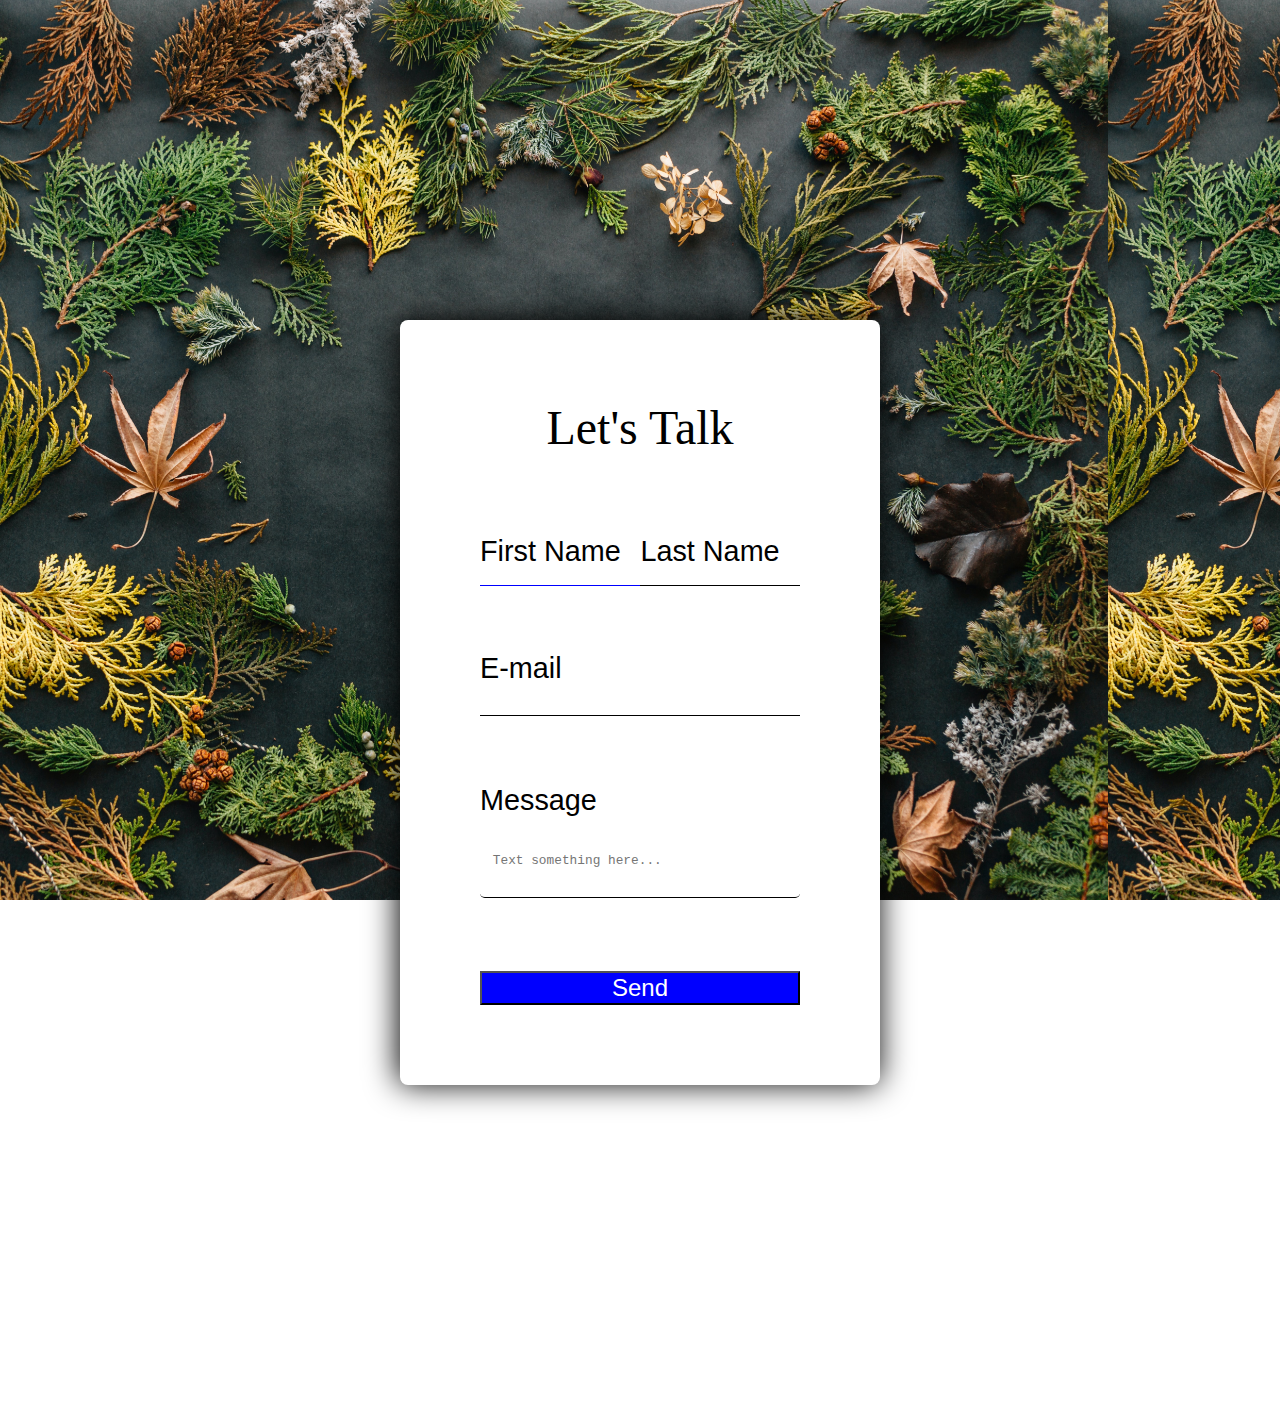
<file: contact.html>
<!DOCTYPE html>
<html lang="en">

<head>
    <meta charset="UTF-8">
    <meta http-equiv="X-UA-Compatible" content="IE=edge">
    <meta name="viewport" content="width=device-width, initial-scale=1.0">
    <link href="https://fonts.googleapis.com/css2?family=Koulen&family=Roboto&family=Ubuntu:wght@300&display=swap"
        rel="stylesheet">
    <link rel="stylesheet" type="text/css" href="contact.css">
    <title>Contact-me-form</title>
</head>
<body>
    <div class="container">
        <header>Let's Talk</header>
        <div class="form">
            <div class="name">
                <div class="block">
                    <label for="fname">First Name</label><br>
                    <input type="text" name="fname" id="fname" autofocus="off" required>
                </div>
                <div class="block">
                    <label for="lname">Last Name </label><br>
                    <input type="text" name="lname" id="lname" required>
                </div>
            </div><br><br>
            <div class="email">
                <label for="email">E-mail</label><br>
                <input type="email" name="emaid" id="email">
            </div><br><br>
            <div class="message">
                <label for="message">Message</label><br><br>
                <textarea name="message" id="message" placeholder="Text something here..."></textarea>
            </div><br><br>
            <input type="submit" value="Send">
        </div>
    </div>
</body>

</html>
</file>
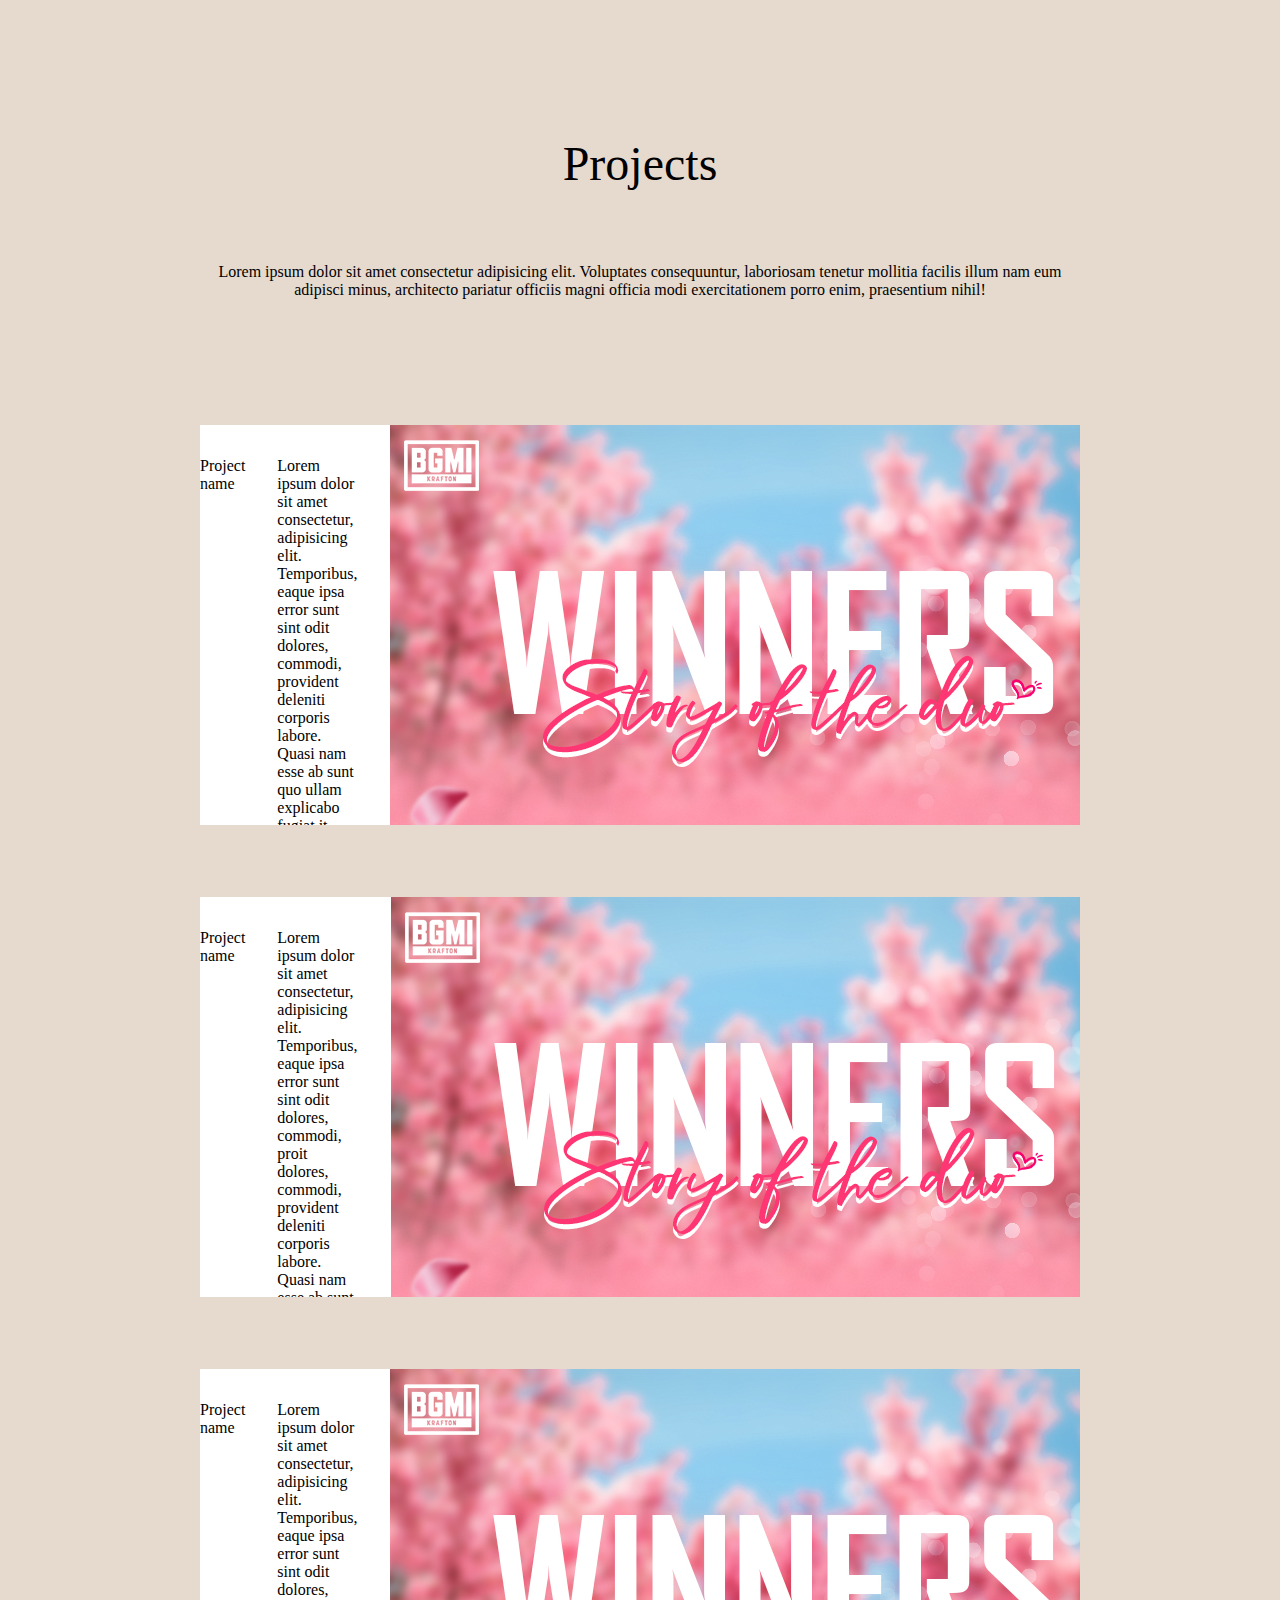
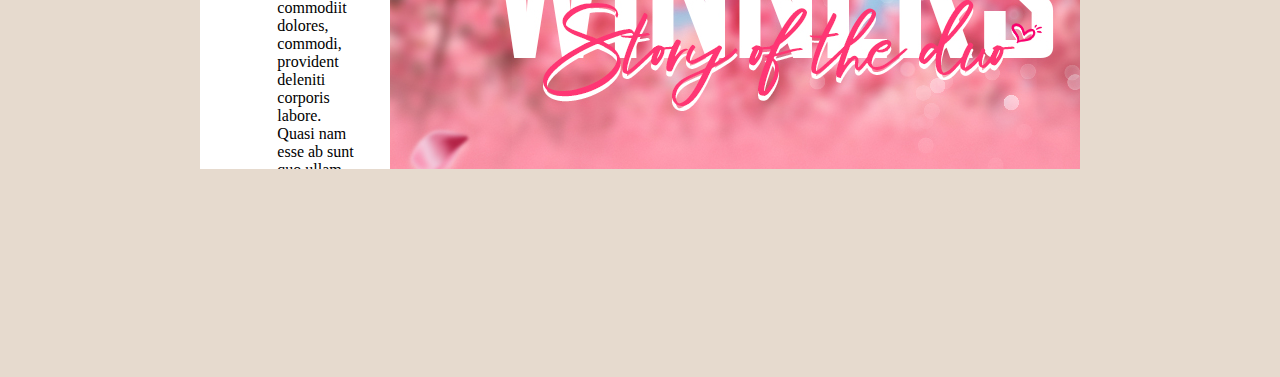
<file: project1.html>
<!DOCTYPE html>
<html lang="en">
<head>
    <meta charset="UTF-8">
    <meta http-equiv="X-UA-Compatible" content="IE=edge">
    <meta name="viewport" content="width=device-width, initial-scale=1.0">
    <link rel="stylesheet" href="project1.css">
    <title>Abhishek's Project</title>
</head>
<body>
    <header>Projects</header><br><br><br><br>
    <div class="detail">Lorem ipsum dolor sit amet consectetur adipisicing elit. Voluptates consequuntur, laboriosam tenetur mollitia facilis illum nam eum adipisci minus, architecto pariatur officiis magni officia modi exercitationem porro enim, praesentium nihil!</div><br><br><br><br><br><br><br>
    <div class="block">
        <div class="title">Project name</div>
        <div class="info">Lorem ipsum dolor sit amet consectetur, adipisicing elit. Temporibus, eaque ipsa error sunt sint odit dolores, commodi, provident deleniti corporis labore. Quasi nam esse ab sunt quo ullam explicabo fugiat.it dolores, commodi, provident deleniti corporis labore. Quasi nam esse ab sunt quo ullam explicabo fugiat.it dolores, commodi, provident deleniti corporis labore. Quasi nam esse ab sunt quo ullam explicabo fugiat.
        </div>
        <div><img src="/Images/winners.jpg" alt="project-1_image"></div>
    </div><br><br><br><br>
    <div class="block">
        <div class="title">Project name</div>
        <div class="info">Lorem ipsum dolor sit amet consectetur, adipisicing elit. Temporibus, eaque ipsa error sunt sint odit dolores, commodi, proit dolores, commodi, provident deleniti corporis labore. Quasi nam esse ab sunt quo ullam explicabo fugiat.it dolores, commodi, provident deleniti corporis labore. Quasi nam esse ab sunt quo ullam explicabo fugiat.vident deleniti corporis labore. Quasi nam esse ab sunt quo ullam explicabo fugiat.</div>
        <div><img src="/Images/winners.jpg" alt="project-2_image"></div>
    </div><br><br><br><br>
    <div class="block">
        <div class="title">Project name</div>
        <div class="info">Lorem ipsum dolor sit amet consectetur, adipisicing elit. Temporibus, eaque ipsa error sunt sint odit dolores, commodiit dolores, commodi, provident deleniti corporis labore. Quasi nam esse ab sunt quo ullam explicabo fugiat.it dolores, commodi, provident deleniti corporis labore. Quasi nam esse ab sunt quo ullam explicabo fugiat., provident deleniti corporis labore. Quasi nam esse ab sunt quo ullam explicabo fugiat.</div>
        <div><img src="/Images/winners.jpg" alt="project-3_image"></div>
    </div><br><br><br><br>
</body>
</html>
</file>
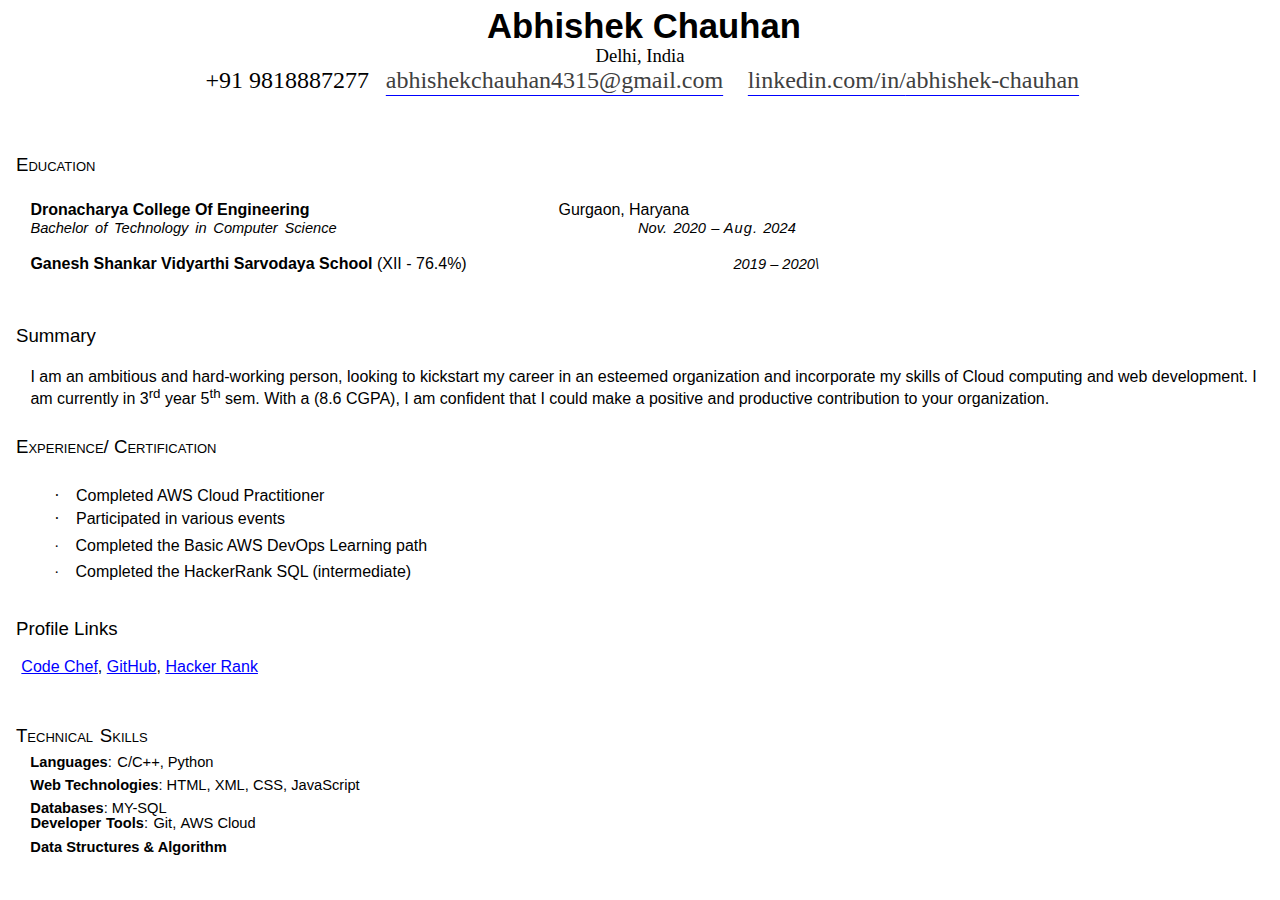
<file: html/Abhishek Chauhan resume.htm>
<html xmlns:v="urn:schemas-microsoft-com:vml"
xmlns:o="urn:schemas-microsoft-com:office:office"
xmlns:w="urn:schemas-microsoft-com:office:word"
xmlns:dt="uuid:C2F41010-65B3-11d1-A29F-00AA00C14882"
xmlns:m="http://schemas.microsoft.com/office/2004/12/omml"
xmlns="http://www.w3.org/TR/REC-html40">

<head>
<meta http-equiv=Content-Type content="text/html; charset=windows-1252">
<meta name=ProgId content=Word.Document>
<meta name=Generator content="Microsoft Word 15">
<meta name=Originator content="Microsoft Word 15">
<link rel=File-List href="Abhishek%20Chauhan%20resume_files/filelist.xml">
<link rel=Edit-Time-Data href="Abhishek%20Chauhan%20resume_files/editdata.mso">
<!--[if !mso]>
<style>
v\:* {behavior:url(#default#VML);}
o\:* {behavior:url(#default#VML);}
w\:* {behavior:url(#default#VML);}
.shape {behavior:url(#default#VML);}
</style>
<![endif]--><!--[if gte mso 9]><xml>
 <o:DocumentProperties>
  <o:Author>Abhishek Chauhan</o:Author>
  <o:LastAuthor>Abhishek Chauhan</o:LastAuthor>
  <o:Revision>8</o:Revision>
  <o:TotalTime>235</o:TotalTime>
  <o:Created>2022-09-12T13:09:00Z</o:Created>
  <o:LastSaved>2022-09-12T17:00:00Z</o:LastSaved>
  <o:Pages>1</o:Pages>
  <o:Words>228</o:Words>
  <o:Characters>1305</o:Characters>
  <o:Lines>10</o:Lines>
  <o:Paragraphs>3</o:Paragraphs>
  <o:CharactersWithSpaces>1530</o:CharactersWithSpaces>
  <o:Version>16.00</o:Version>
 </o:DocumentProperties>
 <o:CustomDocumentProperties>
  <o:Created dt:dt="date">2020-08-29</o:Created>
  <o:Creator dt:dt="string">LaTeX with hyperref</o:Creator>
  <o:LastSaved dt:dt="date">2022-08-05</o:LastSaved>
 </o:CustomDocumentProperties>
 <o:OfficeDocumentSettings>
  <o:RelyOnVML/>
  <o:AllowPNG/>
 </o:OfficeDocumentSettings>
</xml><![endif]-->
<link rel=dataStoreItem href="Abhishek%20Chauhan%20resume_files/item0009.xml"
target="Abhishek%20Chauhan%20resume_files/props010.xml">
<link rel=themeData href="Abhishek%20Chauhan%20resume_files/themedata.thmx">
<link rel=colorSchemeMapping
href="Abhishek%20Chauhan%20resume_files/colorschememapping.xml">
<!--[if gte mso 9]><xml>
 <w:WordDocument>
  <w:SpellingState>Clean</w:SpellingState>
  <w:GrammarState>Clean</w:GrammarState>
  <w:TrackMoves>false</w:TrackMoves>
  <w:TrackFormatting/>
  <w:PunctuationKerning/>
  <w:DrawingGridHorizontalSpacing>5.5 pt</w:DrawingGridHorizontalSpacing>
  <w:DisplayHorizontalDrawingGridEvery>2</w:DisplayHorizontalDrawingGridEvery>
  <w:ValidateAgainstSchemas/>
  <w:SaveIfXMLInvalid>false</w:SaveIfXMLInvalid>
  <w:IgnoreMixedContent>false</w:IgnoreMixedContent>
  <w:AlwaysShowPlaceholderText>false</w:AlwaysShowPlaceholderText>
  <w:DoNotPromoteQF/>
  <w:LidThemeOther>EN-IN</w:LidThemeOther>
  <w:LidThemeAsian>X-NONE</w:LidThemeAsian>
  <w:LidThemeComplexScript>X-NONE</w:LidThemeComplexScript>
  <w:Compatibility>
   <w:ULTrailSpace/>
   <w:BreakWrappedTables/>
   <w:SnapToGridInCell/>
   <w:WrapTextWithPunct/>
   <w:UseAsianBreakRules/>
   <w:DontGrowAutofit/>
   <w:SplitPgBreakAndParaMark/>
   <w:EnableOpenTypeKerning/>
   <w:DontFlipMirrorIndents/>
   <w:OverrideTableStyleHps/>
  </w:Compatibility>
  <w:DoNotOptimizeForBrowser/>
  <m:mathPr>
   <m:mathFont m:val="Cambria Math"/>
   <m:brkBin m:val="before"/>
   <m:brkBinSub m:val="&#45;-"/>
   <m:smallFrac m:val="off"/>
   <m:dispDef/>
   <m:lMargin m:val="0"/>
   <m:rMargin m:val="0"/>
   <m:defJc m:val="centerGroup"/>
   <m:wrapIndent m:val="1440"/>
   <m:intLim m:val="subSup"/>
   <m:naryLim m:val="undOvr"/>
  </m:mathPr></w:WordDocument>
</xml><![endif]--><!--[if gte mso 9]><xml>
 <w:LatentStyles DefLockedState="false" DefUnhideWhenUsed="false"
  DefSemiHidden="false" DefQFormat="false" DefPriority="99"
  LatentStyleCount="376">
  <w:LsdException Locked="false" Priority="0" QFormat="true" Name="Normal"/>
  <w:LsdException Locked="false" Priority="9" QFormat="true" Name="heading 1"/>
  <w:LsdException Locked="false" Priority="9" SemiHidden="true"
   UnhideWhenUsed="true" QFormat="true" Name="heading 2"/>
  <w:LsdException Locked="false" Priority="9" SemiHidden="true"
   UnhideWhenUsed="true" QFormat="true" Name="heading 3"/>
  <w:LsdException Locked="false" Priority="9" SemiHidden="true"
   UnhideWhenUsed="true" QFormat="true" Name="heading 4"/>
  <w:LsdException Locked="false" Priority="9" SemiHidden="true"
   UnhideWhenUsed="true" QFormat="true" Name="heading 5"/>
  <w:LsdException Locked="false" Priority="9" SemiHidden="true"
   UnhideWhenUsed="true" QFormat="true" Name="heading 6"/>
  <w:LsdException Locked="false" Priority="9" SemiHidden="true"
   UnhideWhenUsed="true" QFormat="true" Name="heading 7"/>
  <w:LsdException Locked="false" Priority="9" SemiHidden="true"
   UnhideWhenUsed="true" QFormat="true" Name="heading 8"/>
  <w:LsdException Locked="false" Priority="9" SemiHidden="true"
   UnhideWhenUsed="true" QFormat="true" Name="heading 9"/>
  <w:LsdException Locked="false" SemiHidden="true" UnhideWhenUsed="true"
   Name="index 1"/>
  <w:LsdException Locked="false" SemiHidden="true" UnhideWhenUsed="true"
   Name="index 2"/>
  <w:LsdException Locked="false" SemiHidden="true" UnhideWhenUsed="true"
   Name="index 3"/>
  <w:LsdException Locked="false" SemiHidden="true" UnhideWhenUsed="true"
   Name="index 4"/>
  <w:LsdException Locked="false" SemiHidden="true" UnhideWhenUsed="true"
   Name="index 5"/>
  <w:LsdException Locked="false" SemiHidden="true" UnhideWhenUsed="true"
   Name="index 6"/>
  <w:LsdException Locked="false" SemiHidden="true" UnhideWhenUsed="true"
   Name="index 7"/>
  <w:LsdException Locked="false" SemiHidden="true" UnhideWhenUsed="true"
   Name="index 8"/>
  <w:LsdException Locked="false" SemiHidden="true" UnhideWhenUsed="true"
   Name="index 9"/>
  <w:LsdException Locked="false" Priority="39" SemiHidden="true"
   UnhideWhenUsed="true" Name="toc 1"/>
  <w:LsdException Locked="false" Priority="39" SemiHidden="true"
   UnhideWhenUsed="true" Name="toc 2"/>
  <w:LsdException Locked="false" Priority="39" SemiHidden="true"
   UnhideWhenUsed="true" Name="toc 3"/>
  <w:LsdException Locked="false" Priority="39" SemiHidden="true"
   UnhideWhenUsed="true" Name="toc 4"/>
  <w:LsdException Locked="false" Priority="39" SemiHidden="true"
   UnhideWhenUsed="true" Name="toc 5"/>
  <w:LsdException Locked="false" Priority="39" SemiHidden="true"
   UnhideWhenUsed="true" Name="toc 6"/>
  <w:LsdException Locked="false" Priority="39" SemiHidden="true"
   UnhideWhenUsed="true" Name="toc 7"/>
  <w:LsdException Locked="false" Priority="39" SemiHidden="true"
   UnhideWhenUsed="true" Name="toc 8"/>
  <w:LsdException Locked="false" Priority="39" SemiHidden="true"
   UnhideWhenUsed="true" Name="toc 9"/>
  <w:LsdException Locked="false" SemiHidden="true" UnhideWhenUsed="true"
   Name="Normal Indent"/>
  <w:LsdException Locked="false" SemiHidden="true" UnhideWhenUsed="true"
   Name="footnote text"/>
  <w:LsdException Locked="false" SemiHidden="true" UnhideWhenUsed="true"
   Name="annotation text"/>
  <w:LsdException Locked="false" SemiHidden="true" UnhideWhenUsed="true"
   Name="header"/>
  <w:LsdException Locked="false" SemiHidden="true" UnhideWhenUsed="true"
   Name="footer"/>
  <w:LsdException Locked="false" SemiHidden="true" UnhideWhenUsed="true"
   Name="index heading"/>
  <w:LsdException Locked="false" Priority="35" SemiHidden="true"
   UnhideWhenUsed="true" QFormat="true" Name="caption"/>
  <w:LsdException Locked="false" SemiHidden="true" UnhideWhenUsed="true"
   Name="table of figures"/>
  <w:LsdException Locked="false" SemiHidden="true" UnhideWhenUsed="true"
   Name="envelope address"/>
  <w:LsdException Locked="false" SemiHidden="true" UnhideWhenUsed="true"
   Name="envelope return"/>
  <w:LsdException Locked="false" SemiHidden="true" UnhideWhenUsed="true"
   Name="footnote reference"/>
  <w:LsdException Locked="false" SemiHidden="true" UnhideWhenUsed="true"
   Name="annotation reference"/>
  <w:LsdException Locked="false" SemiHidden="true" UnhideWhenUsed="true"
   Name="line number"/>
  <w:LsdException Locked="false" SemiHidden="true" UnhideWhenUsed="true"
   Name="page number"/>
  <w:LsdException Locked="false" SemiHidden="true" UnhideWhenUsed="true"
   Name="endnote reference"/>
  <w:LsdException Locked="false" SemiHidden="true" UnhideWhenUsed="true"
   Name="endnote text"/>
  <w:LsdException Locked="false" SemiHidden="true" UnhideWhenUsed="true"
   Name="table of authorities"/>
  <w:LsdException Locked="false" SemiHidden="true" UnhideWhenUsed="true"
   Name="macro"/>
  <w:LsdException Locked="false" SemiHidden="true" UnhideWhenUsed="true"
   Name="toa heading"/>
  <w:LsdException Locked="false" SemiHidden="true" UnhideWhenUsed="true"
   Name="List"/>
  <w:LsdException Locked="false" SemiHidden="true" UnhideWhenUsed="true"
   Name="List Bullet"/>
  <w:LsdException Locked="false" SemiHidden="true" UnhideWhenUsed="true"
   Name="List Number"/>
  <w:LsdException Locked="false" SemiHidden="true" UnhideWhenUsed="true"
   Name="List 2"/>
  <w:LsdException Locked="false" SemiHidden="true" UnhideWhenUsed="true"
   Name="List 3"/>
  <w:LsdException Locked="false" SemiHidden="true" UnhideWhenUsed="true"
   Name="List 4"/>
  <w:LsdException Locked="false" SemiHidden="true" UnhideWhenUsed="true"
   Name="List 5"/>
  <w:LsdException Locked="false" SemiHidden="true" UnhideWhenUsed="true"
   Name="List Bullet 2"/>
  <w:LsdException Locked="false" SemiHidden="true" UnhideWhenUsed="true"
   Name="List Bullet 3"/>
  <w:LsdException Locked="false" SemiHidden="true" UnhideWhenUsed="true"
   Name="List Bullet 4"/>
  <w:LsdException Locked="false" SemiHidden="true" UnhideWhenUsed="true"
   Name="List Bullet 5"/>
  <w:LsdException Locked="false" SemiHidden="true" UnhideWhenUsed="true"
   Name="List Number 2"/>
  <w:LsdException Locked="false" SemiHidden="true" UnhideWhenUsed="true"
   Name="List Number 3"/>
  <w:LsdException Locked="false" SemiHidden="true" UnhideWhenUsed="true"
   Name="List Number 4"/>
  <w:LsdException Locked="false" SemiHidden="true" UnhideWhenUsed="true"
   Name="List Number 5"/>
  <w:LsdException Locked="false" Priority="10" QFormat="true" Name="Title"/>
  <w:LsdException Locked="false" SemiHidden="true" UnhideWhenUsed="true"
   Name="Closing"/>
  <w:LsdException Locked="false" SemiHidden="true" UnhideWhenUsed="true"
   Name="Signature"/>
  <w:LsdException Locked="false" Priority="1" SemiHidden="true"
   UnhideWhenUsed="true" Name="Default Paragraph Font"/>
  <w:LsdException Locked="false" SemiHidden="true" UnhideWhenUsed="true"
   Name="Body Text"/>
  <w:LsdException Locked="false" SemiHidden="true" UnhideWhenUsed="true"
   Name="Body Text Indent"/>
  <w:LsdException Locked="false" SemiHidden="true" UnhideWhenUsed="true"
   Name="List Continue"/>
  <w:LsdException Locked="false" SemiHidden="true" UnhideWhenUsed="true"
   Name="List Continue 2"/>
  <w:LsdException Locked="false" SemiHidden="true" UnhideWhenUsed="true"
   Name="List Continue 3"/>
  <w:LsdException Locked="false" SemiHidden="true" UnhideWhenUsed="true"
   Name="List Continue 4"/>
  <w:LsdException Locked="false" SemiHidden="true" UnhideWhenUsed="true"
   Name="List Continue 5"/>
  <w:LsdException Locked="false" SemiHidden="true" UnhideWhenUsed="true"
   Name="Message Header"/>
  <w:LsdException Locked="false" Priority="11" QFormat="true" Name="Subtitle"/>
  <w:LsdException Locked="false" SemiHidden="true" UnhideWhenUsed="true"
   Name="Salutation"/>
  <w:LsdException Locked="false" SemiHidden="true" UnhideWhenUsed="true"
   Name="Date"/>
  <w:LsdException Locked="false" SemiHidden="true" UnhideWhenUsed="true"
   Name="Body Text First Indent"/>
  <w:LsdException Locked="false" SemiHidden="true" UnhideWhenUsed="true"
   Name="Body Text First Indent 2"/>
  <w:LsdException Locked="false" SemiHidden="true" UnhideWhenUsed="true"
   Name="Note Heading"/>
  <w:LsdException Locked="false" SemiHidden="true" UnhideWhenUsed="true"
   Name="Body Text 2"/>
  <w:LsdException Locked="false" SemiHidden="true" UnhideWhenUsed="true"
   Name="Body Text 3"/>
  <w:LsdException Locked="false" SemiHidden="true" UnhideWhenUsed="true"
   Name="Body Text Indent 2"/>
  <w:LsdException Locked="false" SemiHidden="true" UnhideWhenUsed="true"
   Name="Body Text Indent 3"/>
  <w:LsdException Locked="false" SemiHidden="true" UnhideWhenUsed="true"
   Name="Block Text"/>
  <w:LsdException Locked="false" SemiHidden="true" UnhideWhenUsed="true"
   Name="Hyperlink"/>
  <w:LsdException Locked="false" SemiHidden="true" UnhideWhenUsed="true"
   Name="FollowedHyperlink"/>
  <w:LsdException Locked="false" Priority="22" QFormat="true" Name="Strong"/>
  <w:LsdException Locked="false" Priority="20" QFormat="true" Name="Emphasis"/>
  <w:LsdException Locked="false" SemiHidden="true" UnhideWhenUsed="true"
   Name="Document Map"/>
  <w:LsdException Locked="false" SemiHidden="true" UnhideWhenUsed="true"
   Name="Plain Text"/>
  <w:LsdException Locked="false" SemiHidden="true" UnhideWhenUsed="true"
   Name="E-mail Signature"/>
  <w:LsdException Locked="false" SemiHidden="true" UnhideWhenUsed="true"
   Name="HTML Top of Form"/>
  <w:LsdException Locked="false" SemiHidden="true" UnhideWhenUsed="true"
   Name="HTML Bottom of Form"/>
  <w:LsdException Locked="false" SemiHidden="true" UnhideWhenUsed="true"
   Name="Normal (Web)"/>
  <w:LsdException Locked="false" SemiHidden="true" UnhideWhenUsed="true"
   Name="HTML Acronym"/>
  <w:LsdException Locked="false" SemiHidden="true" UnhideWhenUsed="true"
   Name="HTML Address"/>
  <w:LsdException Locked="false" SemiHidden="true" UnhideWhenUsed="true"
   Name="HTML Cite"/>
  <w:LsdException Locked="false" SemiHidden="true" UnhideWhenUsed="true"
   Name="HTML Code"/>
  <w:LsdException Locked="false" SemiHidden="true" UnhideWhenUsed="true"
   Name="HTML Definition"/>
  <w:LsdException Locked="false" SemiHidden="true" UnhideWhenUsed="true"
   Name="HTML Keyboard"/>
  <w:LsdException Locked="false" SemiHidden="true" UnhideWhenUsed="true"
   Name="HTML Preformatted"/>
  <w:LsdException Locked="false" SemiHidden="true" UnhideWhenUsed="true"
   Name="HTML Sample"/>
  <w:LsdException Locked="false" SemiHidden="true" UnhideWhenUsed="true"
   Name="HTML Typewriter"/>
  <w:LsdException Locked="false" SemiHidden="true" UnhideWhenUsed="true"
   Name="HTML Variable"/>
  <w:LsdException Locked="false" SemiHidden="true" UnhideWhenUsed="true"
   Name="Normal Table"/>
  <w:LsdException Locked="false" SemiHidden="true" UnhideWhenUsed="true"
   Name="annotation subject"/>
  <w:LsdException Locked="false" SemiHidden="true" UnhideWhenUsed="true"
   Name="No List"/>
  <w:LsdException Locked="false" SemiHidden="true" UnhideWhenUsed="true"
   Name="Outline List 1"/>
  <w:LsdException Locked="false" SemiHidden="true" UnhideWhenUsed="true"
   Name="Outline List 2"/>
  <w:LsdException Locked="false" SemiHidden="true" UnhideWhenUsed="true"
   Name="Outline List 3"/>
  <w:LsdException Locked="false" SemiHidden="true" UnhideWhenUsed="true"
   Name="Table Simple 1"/>
  <w:LsdException Locked="false" SemiHidden="true" UnhideWhenUsed="true"
   Name="Table Simple 2"/>
  <w:LsdException Locked="false" SemiHidden="true" UnhideWhenUsed="true"
   Name="Table Simple 3"/>
  <w:LsdException Locked="false" SemiHidden="true" UnhideWhenUsed="true"
   Name="Table Classic 1"/>
  <w:LsdException Locked="false" SemiHidden="true" UnhideWhenUsed="true"
   Name="Table Classic 2"/>
  <w:LsdException Locked="false" SemiHidden="true" UnhideWhenUsed="true"
   Name="Table Classic 3"/>
  <w:LsdException Locked="false" SemiHidden="true" UnhideWhenUsed="true"
   Name="Table Classic 4"/>
  <w:LsdException Locked="false" SemiHidden="true" UnhideWhenUsed="true"
   Name="Table Colorful 1"/>
  <w:LsdException Locked="false" SemiHidden="true" UnhideWhenUsed="true"
   Name="Table Colorful 2"/>
  <w:LsdException Locked="false" SemiHidden="true" UnhideWhenUsed="true"
   Name="Table Colorful 3"/>
  <w:LsdException Locked="false" SemiHidden="true" UnhideWhenUsed="true"
   Name="Table Columns 1"/>
  <w:LsdException Locked="false" SemiHidden="true" UnhideWhenUsed="true"
   Name="Table Columns 2"/>
  <w:LsdException Locked="false" SemiHidden="true" UnhideWhenUsed="true"
   Name="Table Columns 3"/>
  <w:LsdException Locked="false" SemiHidden="true" UnhideWhenUsed="true"
   Name="Table Columns 4"/>
  <w:LsdException Locked="false" SemiHidden="true" UnhideWhenUsed="true"
   Name="Table Columns 5"/>
  <w:LsdException Locked="false" SemiHidden="true" UnhideWhenUsed="true"
   Name="Table Grid 1"/>
  <w:LsdException Locked="false" SemiHidden="true" UnhideWhenUsed="true"
   Name="Table Grid 2"/>
  <w:LsdException Locked="false" SemiHidden="true" UnhideWhenUsed="true"
   Name="Table Grid 3"/>
  <w:LsdException Locked="false" SemiHidden="true" UnhideWhenUsed="true"
   Name="Table Grid 4"/>
  <w:LsdException Locked="false" SemiHidden="true" UnhideWhenUsed="true"
   Name="Table Grid 5"/>
  <w:LsdException Locked="false" SemiHidden="true" UnhideWhenUsed="true"
   Name="Table Grid 6"/>
  <w:LsdException Locked="false" SemiHidden="true" UnhideWhenUsed="true"
   Name="Table Grid 7"/>
  <w:LsdException Locked="false" SemiHidden="true" UnhideWhenUsed="true"
   Name="Table Grid 8"/>
  <w:LsdException Locked="false" SemiHidden="true" UnhideWhenUsed="true"
   Name="Table List 1"/>
  <w:LsdException Locked="false" SemiHidden="true" UnhideWhenUsed="true"
   Name="Table List 2"/>
  <w:LsdException Locked="false" SemiHidden="true" UnhideWhenUsed="true"
   Name="Table List 3"/>
  <w:LsdException Locked="false" SemiHidden="true" UnhideWhenUsed="true"
   Name="Table List 4"/>
  <w:LsdException Locked="false" SemiHidden="true" UnhideWhenUsed="true"
   Name="Table List 5"/>
  <w:LsdException Locked="false" SemiHidden="true" UnhideWhenUsed="true"
   Name="Table List 6"/>
  <w:LsdException Locked="false" SemiHidden="true" UnhideWhenUsed="true"
   Name="Table List 7"/>
  <w:LsdException Locked="false" SemiHidden="true" UnhideWhenUsed="true"
   Name="Table List 8"/>
  <w:LsdException Locked="false" SemiHidden="true" UnhideWhenUsed="true"
   Name="Table 3D effects 1"/>
  <w:LsdException Locked="false" SemiHidden="true" UnhideWhenUsed="true"
   Name="Table 3D effects 2"/>
  <w:LsdException Locked="false" SemiHidden="true" UnhideWhenUsed="true"
   Name="Table 3D effects 3"/>
  <w:LsdException Locked="false" SemiHidden="true" UnhideWhenUsed="true"
   Name="Table Contemporary"/>
  <w:LsdException Locked="false" SemiHidden="true" UnhideWhenUsed="true"
   Name="Table Elegant"/>
  <w:LsdException Locked="false" SemiHidden="true" UnhideWhenUsed="true"
   Name="Table Professional"/>
  <w:LsdException Locked="false" SemiHidden="true" UnhideWhenUsed="true"
   Name="Table Subtle 1"/>
  <w:LsdException Locked="false" SemiHidden="true" UnhideWhenUsed="true"
   Name="Table Subtle 2"/>
  <w:LsdException Locked="false" SemiHidden="true" UnhideWhenUsed="true"
   Name="Table Web 1"/>
  <w:LsdException Locked="false" SemiHidden="true" UnhideWhenUsed="true"
   Name="Table Web 2"/>
  <w:LsdException Locked="false" SemiHidden="true" UnhideWhenUsed="true"
   Name="Table Web 3"/>
  <w:LsdException Locked="false" SemiHidden="true" UnhideWhenUsed="true"
   Name="Balloon Text"/>
  <w:LsdException Locked="false" Priority="39" Name="Table Grid"/>
  <w:LsdException Locked="false" SemiHidden="true" UnhideWhenUsed="true"
   Name="Table Theme"/>
  <w:LsdException Locked="false" SemiHidden="true" Name="Placeholder Text"/>
  <w:LsdException Locked="false" Priority="1" QFormat="true" Name="No Spacing"/>
  <w:LsdException Locked="false" Priority="60" Name="Light Shading"/>
  <w:LsdException Locked="false" Priority="61" Name="Light List"/>
  <w:LsdException Locked="false" Priority="62" Name="Light Grid"/>
  <w:LsdException Locked="false" Priority="63" Name="Medium Shading 1"/>
  <w:LsdException Locked="false" Priority="64" Name="Medium Shading 2"/>
  <w:LsdException Locked="false" Priority="65" Name="Medium List 1"/>
  <w:LsdException Locked="false" Priority="66" Name="Medium List 2"/>
  <w:LsdException Locked="false" Priority="67" Name="Medium Grid 1"/>
  <w:LsdException Locked="false" Priority="68" Name="Medium Grid 2"/>
  <w:LsdException Locked="false" Priority="69" Name="Medium Grid 3"/>
  <w:LsdException Locked="false" Priority="70" Name="Dark List"/>
  <w:LsdException Locked="false" Priority="71" Name="Colorful Shading"/>
  <w:LsdException Locked="false" Priority="72" Name="Colorful List"/>
  <w:LsdException Locked="false" Priority="73" Name="Colorful Grid"/>
  <w:LsdException Locked="false" Priority="60" Name="Light Shading Accent 1"/>
  <w:LsdException Locked="false" Priority="61" Name="Light List Accent 1"/>
  <w:LsdException Locked="false" Priority="62" Name="Light Grid Accent 1"/>
  <w:LsdException Locked="false" Priority="63" Name="Medium Shading 1 Accent 1"/>
  <w:LsdException Locked="false" Priority="64" Name="Medium Shading 2 Accent 1"/>
  <w:LsdException Locked="false" Priority="65" Name="Medium List 1 Accent 1"/>
  <w:LsdException Locked="false" SemiHidden="true" Name="Revision"/>
  <w:LsdException Locked="false" Priority="34" QFormat="true"
   Name="List Paragraph"/>
  <w:LsdException Locked="false" Priority="29" QFormat="true" Name="Quote"/>
  <w:LsdException Locked="false" Priority="30" QFormat="true"
   Name="Intense Quote"/>
  <w:LsdException Locked="false" Priority="66" Name="Medium List 2 Accent 1"/>
  <w:LsdException Locked="false" Priority="67" Name="Medium Grid 1 Accent 1"/>
  <w:LsdException Locked="false" Priority="68" Name="Medium Grid 2 Accent 1"/>
  <w:LsdException Locked="false" Priority="69" Name="Medium Grid 3 Accent 1"/>
  <w:LsdException Locked="false" Priority="70" Name="Dark List Accent 1"/>
  <w:LsdException Locked="false" Priority="71" Name="Colorful Shading Accent 1"/>
  <w:LsdException Locked="false" Priority="72" Name="Colorful List Accent 1"/>
  <w:LsdException Locked="false" Priority="73" Name="Colorful Grid Accent 1"/>
  <w:LsdException Locked="false" Priority="60" Name="Light Shading Accent 2"/>
  <w:LsdException Locked="false" Priority="61" Name="Light List Accent 2"/>
  <w:LsdException Locked="false" Priority="62" Name="Light Grid Accent 2"/>
  <w:LsdException Locked="false" Priority="63" Name="Medium Shading 1 Accent 2"/>
  <w:LsdException Locked="false" Priority="64" Name="Medium Shading 2 Accent 2"/>
  <w:LsdException Locked="false" Priority="65" Name="Medium List 1 Accent 2"/>
  <w:LsdException Locked="false" Priority="66" Name="Medium List 2 Accent 2"/>
  <w:LsdException Locked="false" Priority="67" Name="Medium Grid 1 Accent 2"/>
  <w:LsdException Locked="false" Priority="68" Name="Medium Grid 2 Accent 2"/>
  <w:LsdException Locked="false" Priority="69" Name="Medium Grid 3 Accent 2"/>
  <w:LsdException Locked="false" Priority="70" Name="Dark List Accent 2"/>
  <w:LsdException Locked="false" Priority="71" Name="Colorful Shading Accent 2"/>
  <w:LsdException Locked="false" Priority="72" Name="Colorful List Accent 2"/>
  <w:LsdException Locked="false" Priority="73" Name="Colorful Grid Accent 2"/>
  <w:LsdException Locked="false" Priority="60" Name="Light Shading Accent 3"/>
  <w:LsdException Locked="false" Priority="61" Name="Light List Accent 3"/>
  <w:LsdException Locked="false" Priority="62" Name="Light Grid Accent 3"/>
  <w:LsdException Locked="false" Priority="63" Name="Medium Shading 1 Accent 3"/>
  <w:LsdException Locked="false" Priority="64" Name="Medium Shading 2 Accent 3"/>
  <w:LsdException Locked="false" Priority="65" Name="Medium List 1 Accent 3"/>
  <w:LsdException Locked="false" Priority="66" Name="Medium List 2 Accent 3"/>
  <w:LsdException Locked="false" Priority="67" Name="Medium Grid 1 Accent 3"/>
  <w:LsdException Locked="false" Priority="68" Name="Medium Grid 2 Accent 3"/>
  <w:LsdException Locked="false" Priority="69" Name="Medium Grid 3 Accent 3"/>
  <w:LsdException Locked="false" Priority="70" Name="Dark List Accent 3"/>
  <w:LsdException Locked="false" Priority="71" Name="Colorful Shading Accent 3"/>
  <w:LsdException Locked="false" Priority="72" Name="Colorful List Accent 3"/>
  <w:LsdException Locked="false" Priority="73" Name="Colorful Grid Accent 3"/>
  <w:LsdException Locked="false" Priority="60" Name="Light Shading Accent 4"/>
  <w:LsdException Locked="false" Priority="61" Name="Light List Accent 4"/>
  <w:LsdException Locked="false" Priority="62" Name="Light Grid Accent 4"/>
  <w:LsdException Locked="false" Priority="63" Name="Medium Shading 1 Accent 4"/>
  <w:LsdException Locked="false" Priority="64" Name="Medium Shading 2 Accent 4"/>
  <w:LsdException Locked="false" Priority="65" Name="Medium List 1 Accent 4"/>
  <w:LsdException Locked="false" Priority="66" Name="Medium List 2 Accent 4"/>
  <w:LsdException Locked="false" Priority="67" Name="Medium Grid 1 Accent 4"/>
  <w:LsdException Locked="false" Priority="68" Name="Medium Grid 2 Accent 4"/>
  <w:LsdException Locked="false" Priority="69" Name="Medium Grid 3 Accent 4"/>
  <w:LsdException Locked="false" Priority="70" Name="Dark List Accent 4"/>
  <w:LsdException Locked="false" Priority="71" Name="Colorful Shading Accent 4"/>
  <w:LsdException Locked="false" Priority="72" Name="Colorful List Accent 4"/>
  <w:LsdException Locked="false" Priority="73" Name="Colorful Grid Accent 4"/>
  <w:LsdException Locked="false" Priority="60" Name="Light Shading Accent 5"/>
  <w:LsdException Locked="false" Priority="61" Name="Light List Accent 5"/>
  <w:LsdException Locked="false" Priority="62" Name="Light Grid Accent 5"/>
  <w:LsdException Locked="false" Priority="63" Name="Medium Shading 1 Accent 5"/>
  <w:LsdException Locked="false" Priority="64" Name="Medium Shading 2 Accent 5"/>
  <w:LsdException Locked="false" Priority="65" Name="Medium List 1 Accent 5"/>
  <w:LsdException Locked="false" Priority="66" Name="Medium List 2 Accent 5"/>
  <w:LsdException Locked="false" Priority="67" Name="Medium Grid 1 Accent 5"/>
  <w:LsdException Locked="false" Priority="68" Name="Medium Grid 2 Accent 5"/>
  <w:LsdException Locked="false" Priority="69" Name="Medium Grid 3 Accent 5"/>
  <w:LsdException Locked="false" Priority="70" Name="Dark List Accent 5"/>
  <w:LsdException Locked="false" Priority="71" Name="Colorful Shading Accent 5"/>
  <w:LsdException Locked="false" Priority="72" Name="Colorful List Accent 5"/>
  <w:LsdException Locked="false" Priority="73" Name="Colorful Grid Accent 5"/>
  <w:LsdException Locked="false" Priority="60" Name="Light Shading Accent 6"/>
  <w:LsdException Locked="false" Priority="61" Name="Light List Accent 6"/>
  <w:LsdException Locked="false" Priority="62" Name="Light Grid Accent 6"/>
  <w:LsdException Locked="false" Priority="63" Name="Medium Shading 1 Accent 6"/>
  <w:LsdException Locked="false" Priority="64" Name="Medium Shading 2 Accent 6"/>
  <w:LsdException Locked="false" Priority="65" Name="Medium List 1 Accent 6"/>
  <w:LsdException Locked="false" Priority="66" Name="Medium List 2 Accent 6"/>
  <w:LsdException Locked="false" Priority="67" Name="Medium Grid 1 Accent 6"/>
  <w:LsdException Locked="false" Priority="68" Name="Medium Grid 2 Accent 6"/>
  <w:LsdException Locked="false" Priority="69" Name="Medium Grid 3 Accent 6"/>
  <w:LsdException Locked="false" Priority="70" Name="Dark List Accent 6"/>
  <w:LsdException Locked="false" Priority="71" Name="Colorful Shading Accent 6"/>
  <w:LsdException Locked="false" Priority="72" Name="Colorful List Accent 6"/>
  <w:LsdException Locked="false" Priority="73" Name="Colorful Grid Accent 6"/>
  <w:LsdException Locked="false" Priority="19" QFormat="true"
   Name="Subtle Emphasis"/>
  <w:LsdException Locked="false" Priority="21" QFormat="true"
   Name="Intense Emphasis"/>
  <w:LsdException Locked="false" Priority="31" QFormat="true"
   Name="Subtle Reference"/>
  <w:LsdException Locked="false" Priority="32" QFormat="true"
   Name="Intense Reference"/>
  <w:LsdException Locked="false" Priority="33" QFormat="true" Name="Book Title"/>
  <w:LsdException Locked="false" Priority="37" SemiHidden="true"
   UnhideWhenUsed="true" Name="Bibliography"/>
  <w:LsdException Locked="false" Priority="39" SemiHidden="true"
   UnhideWhenUsed="true" QFormat="true" Name="TOC Heading"/>
  <w:LsdException Locked="false" Priority="41" Name="Plain Table 1"/>
  <w:LsdException Locked="false" Priority="42" Name="Plain Table 2"/>
  <w:LsdException Locked="false" Priority="43" Name="Plain Table 3"/>
  <w:LsdException Locked="false" Priority="44" Name="Plain Table 4"/>
  <w:LsdException Locked="false" Priority="45" Name="Plain Table 5"/>
  <w:LsdException Locked="false" Priority="40" Name="Grid Table Light"/>
  <w:LsdException Locked="false" Priority="46" Name="Grid Table 1 Light"/>
  <w:LsdException Locked="false" Priority="47" Name="Grid Table 2"/>
  <w:LsdException Locked="false" Priority="48" Name="Grid Table 3"/>
  <w:LsdException Locked="false" Priority="49" Name="Grid Table 4"/>
  <w:LsdException Locked="false" Priority="50" Name="Grid Table 5 Dark"/>
  <w:LsdException Locked="false" Priority="51" Name="Grid Table 6 Colorful"/>
  <w:LsdException Locked="false" Priority="52" Name="Grid Table 7 Colorful"/>
  <w:LsdException Locked="false" Priority="46"
   Name="Grid Table 1 Light Accent 1"/>
  <w:LsdException Locked="false" Priority="47" Name="Grid Table 2 Accent 1"/>
  <w:LsdException Locked="false" Priority="48" Name="Grid Table 3 Accent 1"/>
  <w:LsdException Locked="false" Priority="49" Name="Grid Table 4 Accent 1"/>
  <w:LsdException Locked="false" Priority="50" Name="Grid Table 5 Dark Accent 1"/>
  <w:LsdException Locked="false" Priority="51"
   Name="Grid Table 6 Colorful Accent 1"/>
  <w:LsdException Locked="false" Priority="52"
   Name="Grid Table 7 Colorful Accent 1"/>
  <w:LsdException Locked="false" Priority="46"
   Name="Grid Table 1 Light Accent 2"/>
  <w:LsdException Locked="false" Priority="47" Name="Grid Table 2 Accent 2"/>
  <w:LsdException Locked="false" Priority="48" Name="Grid Table 3 Accent 2"/>
  <w:LsdException Locked="false" Priority="49" Name="Grid Table 4 Accent 2"/>
  <w:LsdException Locked="false" Priority="50" Name="Grid Table 5 Dark Accent 2"/>
  <w:LsdException Locked="false" Priority="51"
   Name="Grid Table 6 Colorful Accent 2"/>
  <w:LsdException Locked="false" Priority="52"
   Name="Grid Table 7 Colorful Accent 2"/>
  <w:LsdException Locked="false" Priority="46"
   Name="Grid Table 1 Light Accent 3"/>
  <w:LsdException Locked="false" Priority="47" Name="Grid Table 2 Accent 3"/>
  <w:LsdException Locked="false" Priority="48" Name="Grid Table 3 Accent 3"/>
  <w:LsdException Locked="false" Priority="49" Name="Grid Table 4 Accent 3"/>
  <w:LsdException Locked="false" Priority="50" Name="Grid Table 5 Dark Accent 3"/>
  <w:LsdException Locked="false" Priority="51"
   Name="Grid Table 6 Colorful Accent 3"/>
  <w:LsdException Locked="false" Priority="52"
   Name="Grid Table 7 Colorful Accent 3"/>
  <w:LsdException Locked="false" Priority="46"
   Name="Grid Table 1 Light Accent 4"/>
  <w:LsdException Locked="false" Priority="47" Name="Grid Table 2 Accent 4"/>
  <w:LsdException Locked="false" Priority="48" Name="Grid Table 3 Accent 4"/>
  <w:LsdException Locked="false" Priority="49" Name="Grid Table 4 Accent 4"/>
  <w:LsdException Locked="false" Priority="50" Name="Grid Table 5 Dark Accent 4"/>
  <w:LsdException Locked="false" Priority="51"
   Name="Grid Table 6 Colorful Accent 4"/>
  <w:LsdException Locked="false" Priority="52"
   Name="Grid Table 7 Colorful Accent 4"/>
  <w:LsdException Locked="false" Priority="46"
   Name="Grid Table 1 Light Accent 5"/>
  <w:LsdException Locked="false" Priority="47" Name="Grid Table 2 Accent 5"/>
  <w:LsdException Locked="false" Priority="48" Name="Grid Table 3 Accent 5"/>
  <w:LsdException Locked="false" Priority="49" Name="Grid Table 4 Accent 5"/>
  <w:LsdException Locked="false" Priority="50" Name="Grid Table 5 Dark Accent 5"/>
  <w:LsdException Locked="false" Priority="51"
   Name="Grid Table 6 Colorful Accent 5"/>
  <w:LsdException Locked="false" Priority="52"
   Name="Grid Table 7 Colorful Accent 5"/>
  <w:LsdException Locked="false" Priority="46"
   Name="Grid Table 1 Light Accent 6"/>
  <w:LsdException Locked="false" Priority="47" Name="Grid Table 2 Accent 6"/>
  <w:LsdException Locked="false" Priority="48" Name="Grid Table 3 Accent 6"/>
  <w:LsdException Locked="false" Priority="49" Name="Grid Table 4 Accent 6"/>
  <w:LsdException Locked="false" Priority="50" Name="Grid Table 5 Dark Accent 6"/>
  <w:LsdException Locked="false" Priority="51"
   Name="Grid Table 6 Colorful Accent 6"/>
  <w:LsdException Locked="false" Priority="52"
   Name="Grid Table 7 Colorful Accent 6"/>
  <w:LsdException Locked="false" Priority="46" Name="List Table 1 Light"/>
  <w:LsdException Locked="false" Priority="47" Name="List Table 2"/>
  <w:LsdException Locked="false" Priority="48" Name="List Table 3"/>
  <w:LsdException Locked="false" Priority="49" Name="List Table 4"/>
  <w:LsdException Locked="false" Priority="50" Name="List Table 5 Dark"/>
  <w:LsdException Locked="false" Priority="51" Name="List Table 6 Colorful"/>
  <w:LsdException Locked="false" Priority="52" Name="List Table 7 Colorful"/>
  <w:LsdException Locked="false" Priority="46"
   Name="List Table 1 Light Accent 1"/>
  <w:LsdException Locked="false" Priority="47" Name="List Table 2 Accent 1"/>
  <w:LsdException Locked="false" Priority="48" Name="List Table 3 Accent 1"/>
  <w:LsdException Locked="false" Priority="49" Name="List Table 4 Accent 1"/>
  <w:LsdException Locked="false" Priority="50" Name="List Table 5 Dark Accent 1"/>
  <w:LsdException Locked="false" Priority="51"
   Name="List Table 6 Colorful Accent 1"/>
  <w:LsdException Locked="false" Priority="52"
   Name="List Table 7 Colorful Accent 1"/>
  <w:LsdException Locked="false" Priority="46"
   Name="List Table 1 Light Accent 2"/>
  <w:LsdException Locked="false" Priority="47" Name="List Table 2 Accent 2"/>
  <w:LsdException Locked="false" Priority="48" Name="List Table 3 Accent 2"/>
  <w:LsdException Locked="false" Priority="49" Name="List Table 4 Accent 2"/>
  <w:LsdException Locked="false" Priority="50" Name="List Table 5 Dark Accent 2"/>
  <w:LsdException Locked="false" Priority="51"
   Name="List Table 6 Colorful Accent 2"/>
  <w:LsdException Locked="false" Priority="52"
   Name="List Table 7 Colorful Accent 2"/>
  <w:LsdException Locked="false" Priority="46"
   Name="List Table 1 Light Accent 3"/>
  <w:LsdException Locked="false" Priority="47" Name="List Table 2 Accent 3"/>
  <w:LsdException Locked="false" Priority="48" Name="List Table 3 Accent 3"/>
  <w:LsdException Locked="false" Priority="49" Name="List Table 4 Accent 3"/>
  <w:LsdException Locked="false" Priority="50" Name="List Table 5 Dark Accent 3"/>
  <w:LsdException Locked="false" Priority="51"
   Name="List Table 6 Colorful Accent 3"/>
  <w:LsdException Locked="false" Priority="52"
   Name="List Table 7 Colorful Accent 3"/>
  <w:LsdException Locked="false" Priority="46"
   Name="List Table 1 Light Accent 4"/>
  <w:LsdException Locked="false" Priority="47" Name="List Table 2 Accent 4"/>
  <w:LsdException Locked="false" Priority="48" Name="List Table 3 Accent 4"/>
  <w:LsdException Locked="false" Priority="49" Name="List Table 4 Accent 4"/>
  <w:LsdException Locked="false" Priority="50" Name="List Table 5 Dark Accent 4"/>
  <w:LsdException Locked="false" Priority="51"
   Name="List Table 6 Colorful Accent 4"/>
  <w:LsdException Locked="false" Priority="52"
   Name="List Table 7 Colorful Accent 4"/>
  <w:LsdException Locked="false" Priority="46"
   Name="List Table 1 Light Accent 5"/>
  <w:LsdException Locked="false" Priority="47" Name="List Table 2 Accent 5"/>
  <w:LsdException Locked="false" Priority="48" Name="List Table 3 Accent 5"/>
  <w:LsdException Locked="false" Priority="49" Name="List Table 4 Accent 5"/>
  <w:LsdException Locked="false" Priority="50" Name="List Table 5 Dark Accent 5"/>
  <w:LsdException Locked="false" Priority="51"
   Name="List Table 6 Colorful Accent 5"/>
  <w:LsdException Locked="false" Priority="52"
   Name="List Table 7 Colorful Accent 5"/>
  <w:LsdException Locked="false" Priority="46"
   Name="List Table 1 Light Accent 6"/>
  <w:LsdException Locked="false" Priority="47" Name="List Table 2 Accent 6"/>
  <w:LsdException Locked="false" Priority="48" Name="List Table 3 Accent 6"/>
  <w:LsdException Locked="false" Priority="49" Name="List Table 4 Accent 6"/>
  <w:LsdException Locked="false" Priority="50" Name="List Table 5 Dark Accent 6"/>
  <w:LsdException Locked="false" Priority="51"
   Name="List Table 6 Colorful Accent 6"/>
  <w:LsdException Locked="false" Priority="52"
   Name="List Table 7 Colorful Accent 6"/>
  <w:LsdException Locked="false" SemiHidden="true" UnhideWhenUsed="true"
   Name="Mention"/>
  <w:LsdException Locked="false" SemiHidden="true" UnhideWhenUsed="true"
   Name="Smart Hyperlink"/>
  <w:LsdException Locked="false" SemiHidden="true" UnhideWhenUsed="true"
   Name="Hashtag"/>
  <w:LsdException Locked="false" SemiHidden="true" UnhideWhenUsed="true"
   Name="Unresolved Mention"/>
  <w:LsdException Locked="false" SemiHidden="true" UnhideWhenUsed="true"
   Name="Smart Link"/>
 </w:LatentStyles>
</xml><![endif]-->
<style>
<!--
 /* Font Definitions */
 @font-face
	{font-family:Wingdings;
	panose-1:5 0 0 0 0 0 0 0 0 0;
	mso-font-charset:2;
	mso-generic-font-family:auto;
	mso-font-pitch:variable;
	mso-font-signature:0 268435456 0 0 -2147483648 0;}
@font-face
	{font-family:"Cambria Math";
	panose-1:2 4 5 3 5 4 6 3 2 4;
	mso-font-charset:0;
	mso-generic-font-family:roman;
	mso-font-pitch:variable;
	mso-font-signature:-536869121 1107305727 33554432 0 415 0;}
@font-face
	{font-family:Calibri;
	panose-1:2 15 5 2 2 2 4 3 2 4;
	mso-font-charset:0;
	mso-generic-font-family:swiss;
	mso-font-pitch:variable;
	mso-font-signature:-469750017 -1073732485 9 0 511 0;}
 /* Style Definitions */
 p.MsoNormal, li.MsoNormal, div.MsoNormal
	{mso-style-unhide:no;
	mso-style-qformat:yes;
	mso-style-parent:"";
	margin:0cm;
	mso-pagination:none;
	text-autospace:none;
	font-size:11.0pt;
	font-family:"Calibri",sans-serif;
	mso-fareast-font-family:Calibri;
	mso-ansi-language:EN-US;
	mso-fareast-language:EN-US;}
h1
	{mso-style-priority:9;
	mso-style-unhide:no;
	mso-style-qformat:yes;
	mso-style-link:"Heading 1 Char";
	margin-top:9.8pt;
	margin-right:0cm;
	margin-bottom:0cm;
	margin-left:6.0pt;
	mso-pagination:none;
	mso-outline-level:1;
	text-autospace:none;
	font-size:12.0pt;
	font-family:"Calibri",sans-serif;
	mso-fareast-font-family:Calibri;
	mso-font-kerning:0pt;
	mso-ansi-language:EN-US;
	mso-fareast-language:EN-US;
	font-weight:normal;}
p.MsoTitle, li.MsoTitle, div.MsoTitle
	{mso-style-priority:10;
	mso-style-unhide:no;
	mso-style-qformat:yes;
	margin-top:0cm;
	margin-right:119.5pt;
	margin-bottom:0cm;
	margin-left:125.45pt;
	text-align:center;
	line-height:27.9pt;
	mso-line-height-rule:exactly;
	mso-pagination:none;
	text-autospace:none;
	font-size:24.5pt;
	font-family:"Calibri",sans-serif;
	mso-fareast-font-family:Calibri;
	mso-ansi-language:EN-US;
	mso-fareast-language:EN-US;
	font-weight:bold;}
p.MsoBodyText, li.MsoBodyText, div.MsoBodyText
	{mso-style-priority:1;
	mso-style-unhide:no;
	mso-style-qformat:yes;
	mso-style-link:"Body Text Char";
	margin-top:1.75pt;
	margin-right:0cm;
	margin-bottom:0cm;
	margin-left:40.8pt;
	text-indent:-9.3pt;
	mso-pagination:none;
	text-autospace:none;
	font-size:10.0pt;
	font-family:"Calibri",sans-serif;
	mso-fareast-font-family:Calibri;
	mso-ansi-language:EN-US;
	mso-fareast-language:EN-US;}
a:link, span.MsoHyperlink
	{mso-style-priority:99;
	color:blue;
	mso-themecolor:hyperlink;
	text-decoration:underline;
	text-underline:single;}
a:visited, span.MsoHyperlinkFollowed
	{mso-style-noshow:yes;
	mso-style-priority:99;
	color:purple;
	mso-themecolor:followedhyperlink;
	text-decoration:underline;
	text-underline:single;}
p.MsoListParagraph, li.MsoListParagraph, div.MsoListParagraph
	{mso-style-priority:1;
	mso-style-unhide:no;
	mso-style-qformat:yes;
	margin-top:1.75pt;
	margin-right:0cm;
	margin-bottom:0cm;
	margin-left:40.8pt;
	text-indent:-9.3pt;
	mso-pagination:none;
	text-autospace:none;
	font-size:11.0pt;
	font-family:"Calibri",sans-serif;
	mso-fareast-font-family:Calibri;
	mso-ansi-language:EN-US;
	mso-fareast-language:EN-US;}
p.TableParagraph, li.TableParagraph, div.TableParagraph
	{mso-style-name:"Table Paragraph";
	mso-style-priority:1;
	mso-style-unhide:no;
	mso-style-qformat:yes;
	margin:0cm;
	mso-pagination:none;
	text-autospace:none;
	font-size:11.0pt;
	font-family:"Calibri",sans-serif;
	mso-fareast-font-family:Calibri;
	mso-ansi-language:EN-US;
	mso-fareast-language:EN-US;}
span.Heading1Char
	{mso-style-name:"Heading 1 Char";
	mso-style-priority:9;
	mso-style-unhide:no;
	mso-style-locked:yes;
	mso-style-link:"Heading 1";
	mso-ansi-font-size:12.0pt;
	mso-bidi-font-size:12.0pt;
	font-family:"Calibri",sans-serif;
	mso-ascii-font-family:Calibri;
	mso-fareast-font-family:Calibri;
	mso-hansi-font-family:Calibri;
	mso-bidi-font-family:Calibri;}
span.BodyTextChar
	{mso-style-name:"Body Text Char";
	mso-style-priority:1;
	mso-style-unhide:no;
	mso-style-locked:yes;
	mso-style-link:"Body Text";
	mso-ansi-font-size:10.0pt;
	mso-bidi-font-size:10.0pt;
	font-family:"Calibri",sans-serif;
	mso-ascii-font-family:Calibri;
	mso-fareast-font-family:Calibri;
	mso-hansi-font-family:Calibri;
	mso-bidi-font-family:Calibri;}
span.SpellE
	{mso-style-name:"";
	mso-spl-e:yes;}
span.GramE
	{mso-style-name:"";
	mso-gram-e:yes;}
.MsoChpDefault
	{mso-style-type:export-only;
	mso-default-props:yes;
	font-family:"Calibri",sans-serif;
	mso-ascii-font-family:Calibri;
	mso-ascii-theme-font:minor-latin;
	mso-fareast-font-family:Calibri;
	mso-fareast-theme-font:minor-latin;
	mso-hansi-font-family:Calibri;
	mso-hansi-theme-font:minor-latin;
	mso-bidi-font-family:"Times New Roman";
	mso-bidi-theme-font:minor-bidi;
	mso-ansi-language:EN-US;
	mso-fareast-language:EN-US;}
.MsoPapDefault
	{mso-style-type:export-only;
	mso-pagination:none;
	text-autospace:none;}
@page WordSection1
	{size:612.0pt 792.0pt;
	margin:31.0pt 36.0pt 14.0pt 30.0pt;
	mso-header-margin:36.0pt;
	mso-footer-margin:36.0pt;
	mso-paper-source:0;}
div.WordSection1
	{page:WordSection1;}
 /* List Definitions */
 @list l0
	{mso-list-id:170098624;
	mso-list-type:hybrid;
	mso-list-template-ids:2027601984 -7281502 -1353309348 -671159490 1673835200 113800318 2008481678 -1864340546 -559143378 596690084;}
@list l0:level1
	{mso-level-start-at:0;
	mso-level-number-format:bullet;
	mso-level-text:�;
	mso-level-tab-stop:none;
	mso-level-number-position:left;
	margin-left:40.8pt;
	text-indent:-9.3pt;
	mso-ansi-font-size:6.0pt;
	mso-bidi-font-size:6.0pt;
	font-family:"Arial",sans-serif;
	mso-fareast-font-family:Arial;
	position:relative;
	top:-1.5pt;
	mso-text-raise:1.5pt;
	mso-font-width:181%;
	mso-ansi-language:EN-US;
	mso-fareast-language:EN-US;
	mso-bidi-language:AR-SA;
	mso-ansi-font-style:italic;
	mso-bidi-font-style:italic;}
@list l0:level2
	{mso-level-start-at:0;
	mso-level-number-format:bullet;
	mso-level-text:�;
	mso-level-tab-stop:none;
	mso-level-number-position:left;
	margin-left:91.5pt;
	text-indent:-9.3pt;
	mso-ansi-language:EN-US;
	mso-fareast-language:EN-US;
	mso-bidi-language:AR-SA;}
@list l0:level3
	{mso-level-start-at:0;
	mso-level-number-format:bullet;
	mso-level-text:�;
	mso-level-tab-stop:none;
	mso-level-number-position:left;
	margin-left:142.0pt;
	text-indent:-9.3pt;
	mso-ansi-language:EN-US;
	mso-fareast-language:EN-US;
	mso-bidi-language:AR-SA;}
@list l0:level4
	{mso-level-start-at:0;
	mso-level-number-format:bullet;
	mso-level-text:�;
	mso-level-tab-stop:none;
	mso-level-number-position:left;
	margin-left:192.5pt;
	text-indent:-9.3pt;
	mso-ansi-language:EN-US;
	mso-fareast-language:EN-US;
	mso-bidi-language:AR-SA;}
@list l0:level5
	{mso-level-start-at:0;
	mso-level-number-format:bullet;
	mso-level-text:�;
	mso-level-tab-stop:none;
	mso-level-number-position:left;
	margin-left:243.0pt;
	text-indent:-9.3pt;
	mso-ansi-language:EN-US;
	mso-fareast-language:EN-US;
	mso-bidi-language:AR-SA;}
@list l0:level6
	{mso-level-start-at:0;
	mso-level-number-format:bullet;
	mso-level-text:�;
	mso-level-tab-stop:none;
	mso-level-number-position:left;
	margin-left:293.5pt;
	text-indent:-9.3pt;
	mso-ansi-language:EN-US;
	mso-fareast-language:EN-US;
	mso-bidi-language:AR-SA;}
@list l0:level7
	{mso-level-start-at:0;
	mso-level-number-format:bullet;
	mso-level-text:�;
	mso-level-tab-stop:none;
	mso-level-number-position:left;
	margin-left:344.0pt;
	text-indent:-9.3pt;
	mso-ansi-language:EN-US;
	mso-fareast-language:EN-US;
	mso-bidi-language:AR-SA;}
@list l0:level8
	{mso-level-start-at:0;
	mso-level-number-format:bullet;
	mso-level-text:�;
	mso-level-tab-stop:none;
	mso-level-number-position:left;
	margin-left:394.5pt;
	text-indent:-9.3pt;
	mso-ansi-language:EN-US;
	mso-fareast-language:EN-US;
	mso-bidi-language:AR-SA;}
@list l0:level9
	{mso-level-start-at:0;
	mso-level-number-format:bullet;
	mso-level-text:�;
	mso-level-tab-stop:none;
	mso-level-number-position:left;
	margin-left:445.0pt;
	text-indent:-9.3pt;
	mso-ansi-language:EN-US;
	mso-fareast-language:EN-US;
	mso-bidi-language:AR-SA;}
@list l1
	{mso-list-id:262735729;
	mso-list-type:hybrid;
	mso-list-template-ids:1460018370 1074331663 -1 -1 -1 -1 -1 -1 -1 -1;}
@list l1:level1
	{mso-level-tab-stop:none;
	mso-level-number-position:left;
	margin-left:52.75pt;
	text-indent:-18.0pt;}
@list l1:level2
	{mso-level-number-format:bullet;
	mso-level-text:o;
	mso-level-tab-stop:none;
	mso-level-number-position:left;
	margin-left:88.75pt;
	text-indent:-18.0pt;
	font-family:"Courier New";}
@list l1:level3
	{mso-level-number-format:bullet;
	mso-level-text:\F0A7;
	mso-level-tab-stop:none;
	mso-level-number-position:left;
	margin-left:124.75pt;
	text-indent:-18.0pt;
	font-family:Wingdings;}
@list l1:level4
	{mso-level-number-format:bullet;
	mso-level-text:\F0B7;
	mso-level-tab-stop:none;
	mso-level-number-position:left;
	margin-left:160.75pt;
	text-indent:-18.0pt;
	font-family:Symbol;}
@list l1:level5
	{mso-level-number-format:bullet;
	mso-level-text:o;
	mso-level-tab-stop:none;
	mso-level-number-position:left;
	margin-left:196.75pt;
	text-indent:-18.0pt;
	font-family:"Courier New";}
@list l1:level6
	{mso-level-number-format:bullet;
	mso-level-text:\F0A7;
	mso-level-tab-stop:none;
	mso-level-number-position:left;
	margin-left:232.75pt;
	text-indent:-18.0pt;
	font-family:Wingdings;}
@list l1:level7
	{mso-level-number-format:bullet;
	mso-level-text:\F0B7;
	mso-level-tab-stop:none;
	mso-level-number-position:left;
	margin-left:268.75pt;
	text-indent:-18.0pt;
	font-family:Symbol;}
@list l1:level8
	{mso-level-number-format:bullet;
	mso-level-text:o;
	mso-level-tab-stop:none;
	mso-level-number-position:left;
	margin-left:304.75pt;
	text-indent:-18.0pt;
	font-family:"Courier New";}
@list l1:level9
	{mso-level-number-format:bullet;
	mso-level-text:\F0A7;
	mso-level-tab-stop:none;
	mso-level-number-position:left;
	margin-left:340.75pt;
	text-indent:-18.0pt;
	font-family:Wingdings;}
@list l2
	{mso-list-id:1065295666;
	mso-list-type:hybrid;
	mso-list-template-ids:-1150505286 -1615805062 -1 -1 -1 -1 -1 -1 -1 -1;}
@list l2:level1
	{mso-level-number-format:bullet;
	mso-level-text:\F02D;
	mso-level-tab-stop:none;
	mso-level-number-position:left;
	margin-left:52.75pt;
	text-indent:-18.0pt;
	font-family:Symbol;}
@list l2:level2
	{mso-level-number-format:bullet;
	mso-level-text:o;
	mso-level-tab-stop:none;
	mso-level-number-position:left;
	margin-left:88.75pt;
	text-indent:-18.0pt;
	font-family:"Courier New";}
@list l2:level3
	{mso-level-number-format:bullet;
	mso-level-text:\F0A7;
	mso-level-tab-stop:none;
	mso-level-number-position:left;
	margin-left:124.75pt;
	text-indent:-18.0pt;
	font-family:Wingdings;}
@list l2:level4
	{mso-level-number-format:bullet;
	mso-level-text:\F0B7;
	mso-level-tab-stop:none;
	mso-level-number-position:left;
	margin-left:160.75pt;
	text-indent:-18.0pt;
	font-family:Symbol;}
@list l2:level5
	{mso-level-number-format:bullet;
	mso-level-text:o;
	mso-level-tab-stop:none;
	mso-level-number-position:left;
	margin-left:196.75pt;
	text-indent:-18.0pt;
	font-family:"Courier New";}
@list l2:level6
	{mso-level-number-format:bullet;
	mso-level-text:\F0A7;
	mso-level-tab-stop:none;
	mso-level-number-position:left;
	margin-left:232.75pt;
	text-indent:-18.0pt;
	font-family:Wingdings;}
@list l2:level7
	{mso-level-number-format:bullet;
	mso-level-text:\F0B7;
	mso-level-tab-stop:none;
	mso-level-number-position:left;
	margin-left:268.75pt;
	text-indent:-18.0pt;
	font-family:Symbol;}
@list l2:level8
	{mso-level-number-format:bullet;
	mso-level-text:o;
	mso-level-tab-stop:none;
	mso-level-number-position:left;
	margin-left:304.75pt;
	text-indent:-18.0pt;
	font-family:"Courier New";}
@list l2:level9
	{mso-level-number-format:bullet;
	mso-level-text:\F0A7;
	mso-level-tab-stop:none;
	mso-level-number-position:left;
	margin-left:340.75pt;
	text-indent:-18.0pt;
	font-family:Wingdings;}
@list l3
	{mso-list-id:1142388599;
	mso-list-type:hybrid;
	mso-list-template-ids:-1092602770 1074331649 1074331651 1074331653 1074331649 1074331651 1074331653 1074331649 1074331651 1074331653;}
@list l3:level1
	{mso-level-number-format:bullet;
	mso-level-text:\F0B7;
	mso-level-tab-stop:none;
	mso-level-number-position:left;
	margin-left:52.75pt;
	text-indent:-18.0pt;
	font-family:Symbol;}
@list l3:level2
	{mso-level-number-format:bullet;
	mso-level-text:o;
	mso-level-tab-stop:none;
	mso-level-number-position:left;
	margin-left:88.75pt;
	text-indent:-18.0pt;
	font-family:"Courier New";}
@list l3:level3
	{mso-level-number-format:bullet;
	mso-level-text:\F0A7;
	mso-level-tab-stop:none;
	mso-level-number-position:left;
	margin-left:124.75pt;
	text-indent:-18.0pt;
	font-family:Wingdings;}
@list l3:level4
	{mso-level-number-format:bullet;
	mso-level-text:\F0B7;
	mso-level-tab-stop:none;
	mso-level-number-position:left;
	margin-left:160.75pt;
	text-indent:-18.0pt;
	font-family:Symbol;}
@list l3:level5
	{mso-level-number-format:bullet;
	mso-level-text:o;
	mso-level-tab-stop:none;
	mso-level-number-position:left;
	margin-left:196.75pt;
	text-indent:-18.0pt;
	font-family:"Courier New";}
@list l3:level6
	{mso-level-number-format:bullet;
	mso-level-text:\F0A7;
	mso-level-tab-stop:none;
	mso-level-number-position:left;
	margin-left:232.75pt;
	text-indent:-18.0pt;
	font-family:Wingdings;}
@list l3:level7
	{mso-level-number-format:bullet;
	mso-level-text:\F0B7;
	mso-level-tab-stop:none;
	mso-level-number-position:left;
	margin-left:268.75pt;
	text-indent:-18.0pt;
	font-family:Symbol;}
@list l3:level8
	{mso-level-number-format:bullet;
	mso-level-text:o;
	mso-level-tab-stop:none;
	mso-level-number-position:left;
	margin-left:304.75pt;
	text-indent:-18.0pt;
	font-family:"Courier New";}
@list l3:level9
	{mso-level-number-format:bullet;
	mso-level-text:\F0A7;
	mso-level-tab-stop:none;
	mso-level-number-position:left;
	margin-left:340.75pt;
	text-indent:-18.0pt;
	font-family:Wingdings;}
@list l4
	{mso-list-id:1656177881;
	mso-list-type:hybrid;
	mso-list-template-ids:632315222 1074331649 -1 -1 -1 -1 -1 -1 -1 -1;}
@list l4:level1
	{mso-level-number-format:bullet;
	mso-level-text:\F0B7;
	mso-level-tab-stop:none;
	mso-level-number-position:left;
	margin-left:52.75pt;
	text-indent:-18.0pt;
	font-family:Symbol;}
@list l4:level2
	{mso-level-number-format:bullet;
	mso-level-text:o;
	mso-level-tab-stop:none;
	mso-level-number-position:left;
	margin-left:88.75pt;
	text-indent:-18.0pt;
	font-family:"Courier New";}
@list l4:level3
	{mso-level-number-format:bullet;
	mso-level-text:\F0A7;
	mso-level-tab-stop:none;
	mso-level-number-position:left;
	margin-left:124.75pt;
	text-indent:-18.0pt;
	font-family:Wingdings;}
@list l4:level4
	{mso-level-number-format:bullet;
	mso-level-text:\F0B7;
	mso-level-tab-stop:none;
	mso-level-number-position:left;
	margin-left:160.75pt;
	text-indent:-18.0pt;
	font-family:Symbol;}
@list l4:level5
	{mso-level-number-format:bullet;
	mso-level-text:o;
	mso-level-tab-stop:none;
	mso-level-number-position:left;
	margin-left:196.75pt;
	text-indent:-18.0pt;
	font-family:"Courier New";}
@list l4:level6
	{mso-level-number-format:bullet;
	mso-level-text:\F0A7;
	mso-level-tab-stop:none;
	mso-level-number-position:left;
	margin-left:232.75pt;
	text-indent:-18.0pt;
	font-family:Wingdings;}
@list l4:level7
	{mso-level-number-format:bullet;
	mso-level-text:\F0B7;
	mso-level-tab-stop:none;
	mso-level-number-position:left;
	margin-left:268.75pt;
	text-indent:-18.0pt;
	font-family:Symbol;}
@list l4:level8
	{mso-level-number-format:bullet;
	mso-level-text:o;
	mso-level-tab-stop:none;
	mso-level-number-position:left;
	margin-left:304.75pt;
	text-indent:-18.0pt;
	font-family:"Courier New";}
@list l4:level9
	{mso-level-number-format:bullet;
	mso-level-text:\F0A7;
	mso-level-tab-stop:none;
	mso-level-number-position:left;
	margin-left:340.75pt;
	text-indent:-18.0pt;
	font-family:Wingdings;}
ol
	{margin-bottom:0cm;}
ul
	{margin-bottom:0cm;}
-->
</style>
<!--[if gte mso 10]>
<style>
 /* Style Definitions */
 table.MsoNormalTable
	{mso-style-name:"Table Normal";
	mso-tstyle-rowband-size:0;
	mso-tstyle-colband-size:0;
	mso-style-noshow:yes;
	mso-style-priority:99;
	mso-style-parent:"";
	mso-padding-alt:0cm 5.4pt 0cm 5.4pt;
	mso-para-margin:0cm;
	mso-pagination:none;
	text-autospace:none;
	font-size:11.0pt;
	font-family:"Calibri",sans-serif;
	mso-ascii-font-family:Calibri;
	mso-ascii-theme-font:minor-latin;
	mso-hansi-font-family:Calibri;
	mso-hansi-theme-font:minor-latin;
	mso-bidi-font-family:"Times New Roman";
	mso-bidi-theme-font:minor-bidi;
	mso-ansi-language:EN-US;
	mso-fareast-language:EN-US;}
</style>
<![endif]--><!--[if gte mso 9]><xml>
 <o:shapedefaults v:ext="edit" spidmax="1031"/>
</xml><![endif]--><!--[if gte mso 9]><xml>
 <o:shapelayout v:ext="edit">
  <o:idmap v:ext="edit" data="1"/>
 </o:shapelayout></xml><![endif]-->
</head>

<body lang=EN-IN link=blue vlink=purple style='tab-interval:36.0pt;word-wrap:
break-word'>

<div class=WordSection1>

<p class=MsoTitle><span lang=EN-US style='font-size:26.0pt;mso-font-width:125%'>Abhishek
Chauhan<o:p></o:p></span></p>

<p class=MsoNormal align=center style='text-align:center'><span lang=EN-US
style='font-size:14.0pt;font-family:"Times New Roman",serif'>Delhi, India<o:p></o:p></span></p>

<p class=MsoNormal align=center style='text-align:center'><span lang=EN-US
style='font-size:14.0pt;font-family:"Times New Roman",serif;mso-no-proof:yes'><v:shapetype
 id="_x0000_t75" coordsize="21600,21600" o:spt="75" o:preferrelative="t"
 path="m@4@5l@4@11@9@11@9@5xe" filled="f" stroked="f">
 <v:stroke joinstyle="miter"/>
 <v:formulas>
  <v:f eqn="if lineDrawn pixelLineWidth 0"/>
  <v:f eqn="sum @0 1 0"/>
  <v:f eqn="sum 0 0 @1"/>
  <v:f eqn="prod @2 1 2"/>
  <v:f eqn="prod @3 21600 pixelWidth"/>
  <v:f eqn="prod @3 21600 pixelHeight"/>
  <v:f eqn="sum @0 0 1"/>
  <v:f eqn="prod @6 1 2"/>
  <v:f eqn="prod @7 21600 pixelWidth"/>
  <v:f eqn="sum @8 21600 0"/>
  <v:f eqn="prod @7 21600 pixelHeight"/>
  <v:f eqn="sum @10 21600 0"/>
 </v:formulas>
 <v:path o:extrusionok="f" gradientshapeok="t" o:connecttype="rect"/>
 <o:lock v:ext="edit" aspectratio="t"/>
</v:shapetype><v:shape id="Graphic_x0020_2" o:spid="_x0000_i1027" type="#_x0000_t75"
 alt="Receiver" style='width:15pt;height:15pt;visibility:visible' o:gfxdata="UEsDBBQABgAIAAAAIQCo1seoEwEAAEkCAAATAAAAW0NvbnRlbnRfVHlwZXNdLnhtbJSSwU7DMBBE
70j8g+UrShx6QAgl6YGUIyBUPsCyN4lFvLa8JrR/j5O2ElRtpR493jc7I7tcbuzARghkHFb8Pi84
A1ROG+wq/rl+yR45oyhRy8EhVHwLxJf17U253noglmikivcx+ichSPVgJeXOA6ab1gUrYzqGTnip
vmQHYlEUD0I5jIAxi5MHr8sGWvk9RLbaJHmXxGPH2fNublpVcWMnftLFSSLAQEeI9H4wSsbUTYyo
j3Jl+0x5IucZ6o2nuxT8zAYaT2dK+gVq8vvf5G+s/ba39ATBaGDvMsRXaVNfoQMJWLjGqfyyx1TN
Uuba1ijIm0CrmTpkOuet3Q8GGK81bxL2AePBXcwfof4FAAD//wMAUEsDBBQABgAIAAAAIQA4/SH/
1gAAAJQBAAALAAAAX3JlbHMvLnJlbHOkkMFqwzAMhu+DvYPRfXGawxijTi+j0GvpHsDYimMaW0Yy
2fr2M4PBMnrbUb/Q94l/f/hMi1qRJVI2sOt6UJgd+ZiDgffL8ekFlFSbvV0oo4EbChzGx4f9GRdb
25HMsYhqlCwG5lrLq9biZkxWOiqY22YiTra2kYMu1l1tQD30/bPm3wwYN0x18gb45AdQl1tp5j/s
FB2T0FQ7R0nTNEV3j6o9feQzro1iOWA14Fm+Q8a1a8+Bvu/d/dMb2JY5uiPbhG/ktn4cqGU/er3p
cvwCAAD//wMAUEsDBBQABgAIAAAAIQAS+HYSygEAANIDAAAOAAAAZHJzL2Uyb0RvYy54bWykk8tu
2zAQRfcF8g8E94lsN2gTwXI2RtICRWsUyQfQ1NAiyheG49ffdyixjbtqkS5EzXDEy8PR5fLh5J04
AGYbQyfnNzMpIOjY27Dr5Mvz4/WdFJlU6JWLATp5hiwfVlfvlsfUwiIO0fWAgkVCbo+pkwNRapsm
6wG8yjcxQeCiiegVcYq7pkd1ZHXvmsVs9qE5RuwTRg058+x6KsrVqG8MaPpmTAYSrpPMRuOInXx/
N5diO72b1VK1O1RpsLqiqDeQeGUDb/xbaq1IiT3aN0glq2mPwGoctfxULI7+Q62K+H/S8Ap/7NO1
jj4pslvrLJ3HjleocNhYvcGJUH89bFDYvpMLKYLy/KOfaj95ooesueXfQYNlq0judzlWWVQkOG1K
/ofi1tn0aJ0r/SxxZWeZvzskGmM1rKPeewg02QTB8TFiyINNWQpswW+BefFzz0bQbFFi6IQ2UOFT
bSYE0kMJDXMwPBXQi8II/cpZjpBT6YhqTwa9MIz9ie8EN0y1zCROo/nOZRy3gBMJzZPz+9vbj2xO
zaUaT1sVmbI4YaYniF6UgJmZZRRVhy+5Uv36pPZyAhkJmWvkrgYvrrzMOb68iqufAAAA//8DAFBL
AwQKAAAAAAAAACEAuSDV22UQAABlEAAAFAAAAGRycy9tZWRpYS9pbWFnZTEucG5niVBORw0KGgoA
AAANSUhEUgAAAYAAAAGACAYAAACkx7W/AAAAAXNSR0IArs4c6QAAAARnQU1BAACxjwv8YQUAAAAJ
cEhZcwAAOw4AADsOAcy2oYMAAA/6SURBVHhe7d1NrK1XWcDxDoxpIiEdMGBmBwQ7QNP4FcUiF0FE
RLgKIgLiRQs4IIZEExxgUpgwaEzjSIMmd2AcCCYNgvEDsUILCFQLKJQvLViVGAcNISEmDYHnKWy5
va5zzt7v3u9a613r90v+ISElLaf7Ps/Z7+cNAAAAAAAAAAAAAAAAAAAAAAAAAAAAAAAAAAAAAAAA
AAAAAAAAAAAAAAAAAAAAAADAlG6KXhldje6JHooejR6OPhS9I7o9elIEwAAuR++Jcth/fY/yr8u/
Pv93AGzQi6M/i0pDft/yW4FFALART47ujL4WlYb6oX01ekv0xAiATv1A9CdRaZAf29uip0YAdOaW
KE/slob3qXogym8YAHTiUpRX9pSG9ql7Z/T9EQCN1Rz+u/48ysNNADTSYvjvelf0gxEAlbUc/rve
Hf1QBEAlPQz/XX8R/XAEQAV3RKVh3KoHI1cHAVTS2xL4y+hHIgAq6G0J/FX0oxEAFfS2BP46enoE
QAW9LYG/iX4sAqCC3pZAPlL6tgiACnpbAn8bPSMCoILelsB7ox+PAKigtyXwd9EzIwAq6G0J5J3L
eQczABX0tgT+PnpWBEAFvS2B90U/EQFM79Zv/eeaelsC74+eHQFMK4d/vsYxj4+vrbclcG/0nAhg
OrvhvxuIMy6B+6KfjACmcf3w3zXjEvhA9NwIYHhnDf9dMy6BD0Y/FQEM66Lhv2vGJfCh6HkRwHD2
Hf67ZlwC/xD9dAQwjEOH/64Zl8CHo+dHAJu3dPjvmnEJfCT6mQhgs44d/rtmXAIfjV4QAWzOqYb/
rhmXwP3Rz0YAm3Hq4b9rxiXwj9ELI4DurTX8d824BP4pelEE0K21h/+uGZfAA9HlCKA7N0c1hv+u
GZfAx6KfiwC6cVOUA7k0tNZsxiXw8ejnI4DmcvjfHZWGVY1mXAKfiF4cATR1NSoNqZrNuAT+OXpJ
BNDEG6LScGrRjEvgX6JfiACq6mn475pxCXwyemkEUEVe8fNIVBpIrZtxCXwq+sUIYHU9HPc/rxmX
wIPRyyKA1eTNSKUB1FszLoFPR78UAZxcXvKZd6SWhk+PzbgEPhO9PAI4qR5P/F7UjEvgs9ErIoCT
6PnE70XNuAQ+F70yAjha7yd+L2rGJfD56JcjgMW2/Nv/tc24BP41elUEsEhvQ+2YZlwC/xb9SgRw
kLzyp+Zjnms04xLIf4dXIoC9beW6/0ObcQl8IXp1BLCXlo96XrsZl8AXo1+NAC402uGf65txCfx7
9GsRwJnyHb+lATJaMy6Bh6PbI4CiLd75u7QZl8B/RK+JAP6fkY//l5pxCfxn9NoI4HFGP/5fasYl
8F/R6yKAx+Tdv6VhMUOzHg7yUhngMZei0qCYpRmXwEeiZ0TA5PKu0dKQmKkaS+CuqPT3btVHo++I
gInNdAXQec34TeC3ImBiFsC3m20JfCz63giYVG+HJlo32+Ggt0bApLb+Apg1mumbwP3RjREwIQug
3ExL4NkRMKHZ7gI+pFkOB70pAiZkAZzfDN8E3h4BE7IALm70JXBvBEwoh1tpKOjxjbwEPh8BE7IA
9q/GEmh1TgCYkENAhzXiN4FPR8CEXAZ6eKMtgRr/f4AOWQDLGulw0DsiYEIeBbG8Ub4JvDECJmQB
HNcIS+C2CJhQq0sPR2rLS+C+CJiUF8Kcpq2eE/jtCJjU5ag0GHR4W/sm8L7ouyNgUjO/FH6NtrQE
bo+Aid0UlYaDlreFw0Eu/QQe80hUGhJaXs/fBN4dfU8EcMMDUWlQ6Lh6/CbwpegpEcBjclCVhoWO
r6dvArno86Q/wP9xM9i69bAEDH+gyKWg69dyCRj+wJlujUqDQ6etxRIw/IFzuRS0XjWWwO6QXp7w
vSX/C4DzPBRdP6y0TrW+CRj+wF5yKJWGldapxhIA2Mu+lxLqdFkCQBdcCdQmSwBozongdlkCQHPO
A7TLEgCach6gbZYA0IzzAO2zBIAmnAfoI0sAaMJ5gD6yBIDqPBm0nywBoCrnAfrKEgCqcR6gvywB
oBqviOyrfGfzpQhgdc4D9FMOf8/zB6q5OSoNI9Uth3++rAegKu8HaFv+/HMRA1TnMFC7DH+gKe8J
blOegDf8geYcBqqb4Q90w2Ggehn+QFfy2vPSsNJpy+GfN+ABdMVhoHUz/IFuOQy0XvmIB8Mf6JaH
w62T4Q9sQt6RWhpiWpbDPsBmXI1Kg0zL8mA3YDPcFHa68pwKwKbkYYvSQNNhudYf2Bwng48vz6UA
bJJ7Ao7Lm72AzboSlQab9uvuCGCzfAtYnkNAwKb5FnBcrv8HNisHmG8By8sFCrBZd0Sl4aaLcxgI
2LT8FlAabtqvvLMaYLM8JfS4PA4C2CzfAo7PEgA2y7mA47MEgE1yRdBpsgSATXJfwGlyeSiwSb4F
nCZLANgcTwo9XZYAsDneF3C6LAFgU7w17LRZAsCm5OOOS8NMy7IEgM3I1x2WBpmWZwkAm5HPuSkN
Mi3PEgA2IW8OyydelgaZlmcJAJuQw6o0xHRclgCwCS4LXSdLAOieE8LrZQkA3XNCeL0sAaBrnha6
bpYA0DXPCVo3SwDo2j1RaXjpNFkCQLecEF4/SwDolpfIr58lAHTLCeH1swSALuW7b0tDS6fNEgC6
5FBQnSwBoEsOBdXJEgC641BQvSwBoDsOBdXLEgC641BQvSwBoCsOBdXNEgC64lBQ3SwBoCsOBdXN
EgC6cWtUGlRaL0sA6IZDQfWzBIBueI9w/d4QATTnsdFtsgSALniDWJssAaALd0elIaV1swSA5vJl
8o9EpSGldbMEgObcJdwuSwBozqGgdlkCQFN5KMhdwu2yBICm3CXcNksAaMpdwm2zBICm3CXcNksA
aMZdwu2zBIBm3CXcPksAaMaloe2zBIAm3CXcR5YA0IS7hPvIEgCauBqVhpLqdkcEUJ1LQ/vIEgCq
cz6gnywBoDrnA/rJEgCq86iIfrIEgOruiUoDSfWzBICqPDq6rywBoCrnA/rKEgCquhKVhpHaZAkA
VXleUF9ZAkA1eT7ATWJ9ZQkA1Xh/QH9ZAkA13h/QX5YAUI2HxvWXJXB6t0V3Ru+K8vDn/0SPRnlp
dN4j88fR7dGTIpiK8wH9ZQkc78lR3gX/cFT6GZfKpfCe6AURTMFD4/oshxeHuyV6S/S5qPRz3bc/
jV4UwfDcJNZnlsBh8rzWfVHpZ7mkr0a5TJ4YwdA8NK7PLIH9vC469rf+s3pb9NQIhuahcX1mCZwv
X79Z+rmdsnujJ0QwLDeJ9ZslUPYb0Zej0s/s1OVd9LdGMCwnhfvNEni810b/HZV+VmtlCTC8/ICX
PvxqnyXwTa+KvhiVfkZrZwkwPFcG9dvsS+Cl0Wej0s+mVpYAw8tBU/rwq32zLoG8Nv8TUelnUjtL
gOHlh7z04Vf7ZlsCN0aH3NlbI1cHMTxXBvXbbEvg16MvRaWfRat8E2Bo3incd5ZA+ywBhpYf7tIH
X31kCbTPEmBorgzqO0ugfZYAQ6tx272WZwm0zxJgaF4k03f5TKeZWAJQmQfH9Z0l0D5LgGF5cFz/
WQLtswQY1s1R6UOvfrIE2mcJMCxXBvWfJdA+S4BhWQL9Zwm0zxJgWC4P7b/elkCeR8rDiGuxBKCi
O6LSh1791NMSyMuJ8+VDaw5ESwAqco9A//WwBK79nFgCMBBLoP9aLoHSN0VLAAaSA6b0oVc/tVgC
5x0mtARgIJZA/9VcAvtcKGAJwCDcLbyNaiyBQ64SswRgEJbANlpzCSy5RNgSgEHkEsg/0KUPvfpp
jSVwzP0hlgAMIm/4sQT675RLIIf/sf/OLQEYRH6oSx949dUplsAphv8uSwAG4blB2+iYJXAlOvW3
PUsABmEJbKMlS2CN4b/LEoBB5KAofeDVV3kF1z4PbMsT/fk+4rWG/y5LAAZxzBUiqlsO9xzy18v/
Lr/R1bzU1xKAQXiC6LbK4ZvDKBdCDv21f+M/K0sABmEJaEmWAAzCEtCSLAEYhCWgJVkCMAhLQEuy
BGAQloCWZAnAIFwiqiVZAjAIS0BLeigq3bNwKpYAVGIJaEmWAAzCEtCSLAEYhCWgJVkCMIjLUekD
L52XJQCD8ChpLckSgEFYAlqSJQCDsAS0JEsABmEJaEmWAAzCEtCSLAEYRH6o8xEApQ+9dFaWAAwi
31tb87WEGiNLAAaRf5AtAR2aJQADuScqfeils8pfHCwBGMTVqPShl87KEoCB3BWVPvTSWa29BF4S
PRqV/t6tujd6QgTD8XYxHdqM3wT+IPquCIbjXgEd2oxL4HciGJIloEObbQnkvTTPjWBIebLLDWM6
pNmWwB9FMCw3jOnQZloCX4meH8Gw8g+zJaBDmmkJ/G4Ew3PDmA5pliWQl4XCFNwroEOaYQn8b/R9
EUzBC+d1SLkE1tTDzWL5zwDTcIWQDmntJdD6m8DrI5iKK4R0SCMvgTdHMKV8QFbpD4V0faMeDvrD
CKblGULatxG/CdwZwdQ8PkL7NtoS+M0Ippcnh/ONUaU/JNK1jbQEXh4BwZ3D2rdRzgk8LQKu4aYx
7dPWvwncH90YAddx05j2actL4Pci4AxODmuftno46DkRcI48Oey8gC5qa98E3h59ZwTswU1juqit
LIEvRy+MgAO4aUwXlY8eX9MpDgf9fgQs4H4BXdTaS+CYbwLvjJ4SAQvl/QIOCem8elwCednnMyPg
BBwS0nn1dDgo3wF8WwSckENCOq8evgk8GL0sAlbgkJDOq+USMPyhEncP66xaLAHDHypzSEhnVXMJ
GP7QkENCKlXjxHC+89oJX2jMISGVWnsJ5DkpoAMOCanU2ksA6MjVqDQING+WAEzEISFdnyUAE/F4
aV2fJQCT8RgJXZslAJNxgljXZgnAhLyEXrssAZiQbwPaZQnAhPIGHpeLKrMEYFJXotJQ0FxZAjAp
j5hWZgnAxNw8Nnf5YLdLETAp5wbmLIf/5QjAXcQTZfgDRXlYyCWj42b4AxfyOInxMvyBveVhIecH
xsjwBxbJweGw0HYz/IGjuWx0exn+wMnkZaPOD2wjwx9YjSuG+s3wB6qwCPrK8Aeqy6HjGUNtM/yB
plw+2qYc/vmzB2ju5sgJ4zrlIbj8eQN0x3mC9TL8gU3I49P5HPrSINPh5c/S8Ac2JYeWbwXHlT+/
vC8DYLPyW4GTxvvnSh9gSPnOYpeSnp1DPsAULINvly/r8Vs/MKVZl0Ee7nGsH+Bb8jfhvL9g5FdY
5uDPhefGLoAz5G/G+e0gTyLn0CwN0y2V/x9yuTnOD3CgHJy5EO6KtvQNIf9ZHeoBOLHdIaO8gqan
bwk59POfy2EegIpyKeQ3hd1iqHFD2u64vqEP0KEczNcuhzy3kAti3yWRQz7/uvztPod9Hoq6FBn4
AAPI4/S78pzDLsfvAQAAAAAAAAAAAAAAAAAAAAAAAAAAAAAAAAAAAAAAAAAAAAAAAAAAAAAAAAAA
AFjuhhu+AS6Lfkd3K9CAAAAAAElFTkSuQmCCUEsDBAoAAAAAAAAAIQABMpY0kAMAAJADAAAUAAAA
ZHJzL21lZGlhL2ltYWdlMi5zdmc8c3ZnIHZpZXdCb3g9IjAgMCA5NiA5NiIgeG1sbnM9Imh0dHA6
Ly93d3cudzMub3JnLzIwMDAvc3ZnIiB4bWxuczp4bGluaz0iaHR0cDovL3d3dy53My5vcmcvMTk5
OS94bGluayIgaWQ9Ikljb25zX1JlY2VpdmVyIiBvdmVyZmxvdz0iaGlkZGVuIj48cGF0aCBkPSJN
MzkuMiAyOS4yQzQwIDI4LjQgNDAuNSAyNy4zIDQwLjUgMjYuMSA0MC41IDI0LjkgNDAgMjMuOCAz
OS4yIDIzTDI1LjQgOS4zQzI0LjYgOC41IDIzLjUgOCAyMi40IDggMjEuMyA4IDIwLjEgOC41IDE5
LjMgOS4zTDE3LjggMTAuOCAzNy43IDMwLjcgMzkuMiAyOS4yWiIvPjxwYXRoIGQ9Ik01OS4zIDY0
LjVDNTguOSA2NC45IDU4LjMgNjUuMSA1Ny44IDY1LjEgNTcuMyA2NS4xIDU2LjcgNjQuOSA1Ni4z
IDY0LjVMMzEuNSAzOS44QzMxLjEgMzkuNCAzMC45IDM4LjggMzAuOSAzOC4zIDMwLjkgMzcuOCAz
MS4xIDM3LjIgMzEuNSAzNi44TDM0LjYgMzMuOCAxNC43IDEzLjlDMTMuNCAxNS4yIDEyLjIgMTYu
NCAxMS40IDE3LjIgOS40IDE5LjEgOC4yIDIxLjYgOC4xIDI0LjMgNy44IDI4LjggOC45IDMzLjEg
MTAuNCAzNy4zIDEyIDQxIDE0LjEgNDQuNSAxNi40IDQ3LjggMjQuNiA2MC4xIDM0LjkgNzAuOCA0
Ni45IDc5LjMgNDguOSA4MC44IDUxIDgyLjEgNTMuMiA4My4zIDU4LjIgODUuOCA2My41IDg3LjYg
NjkuMiA4OCA3MyA4OC4zIDc2LjggODYuOCA3OS40IDg0TDgyLjEgODEuMyA2Mi4zIDYxLjQgNTku
MyA2NC41WiIvPjxwYXRoIGQ9Ik04Ni43IDcwLjYgNzIuOSA1Ni44QzcyLjEgNTYgNzEgNTUuNSA2
OS44IDU1LjUgNjguNiA1NS41IDY3LjUgNTYgNjYuNyA1Ni44TDY1LjIgNTguNCA4NS4xIDc4LjMg
ODYuNiA3Ni44Qzg3LjQgNzYgODcuOSA3NC45IDg3LjkgNzMuNyA4Ny45IDcyLjUgODcuNSA3MS40
IDg2LjcgNzAuNloiLz48L3N2Zz5QSwMEFAAGAAgAAAAhAK9srh/WAAAAAwEAAA8AAABkcnMvZG93
bnJldi54bWxMj81Ow0AMhO9IvMPKlbjRTXsAErKpKqT2iggcenSzzo/I2iG7ScPbs8ABLh5ZY818
zneL69VMo++EDWzWCSjiSmzHjYG318PtAygfkC32wmTgkzzsiuurHDMrF36huQyNiiHsMzTQhjBk
WvuqJYd+LQNx9GoZHYa4jo22I15iuOv1NknutMOOY0OLAz21VL2XkzNwXwe9Pz7TXJWn+kME08Nx
ssbcrJb9I6hAS/g7hm/8iA5FZDrLxNar3kB8JPzM6G3TFNT5V3WR6//sxRcAAAD//wMAUEsDBBQA
BgAIAAAAIQAiVg7uxwAAAKUBAAAZAAAAZHJzL19yZWxzL2Uyb0RvYy54bWwucmVsc7yQsWoDMQyG
90LewWjv+e6GUkp8WUoha0gfQNg6n8lZNpYbmrePaZYGAt06SuL//g9td99xVWcqEhIbGLoeFLFN
LrA38Hn8eH4FJRXZ4ZqYDFxIYDdtnrYHWrG2kCwhi2oUFgNLrflNa7ELRZQuZeJ2mVOJWNtYvM5o
T+hJj33/ostvBkx3TLV3BsrejaCOl9ya/2aneQ6W3pP9isT1QYUOsXU3IBZP1UAkF/C2HDs5e9CP
HYb/cRi6zD8O+u650xUAAP//AwBQSwECLQAUAAYACAAAACEAqNbHqBMBAABJAgAAEwAAAAAAAAAA
AAAAAAAAAAAAW0NvbnRlbnRfVHlwZXNdLnhtbFBLAQItABQABgAIAAAAIQA4/SH/1gAAAJQBAAAL
AAAAAAAAAAAAAAAAAEQBAABfcmVscy8ucmVsc1BLAQItABQABgAIAAAAIQAS+HYSygEAANIDAAAO
AAAAAAAAAAAAAAAAAEMCAABkcnMvZTJvRG9jLnhtbFBLAQItAAoAAAAAAAAAIQC5INXbZRAAAGUQ
AAAUAAAAAAAAAAAAAAAAADkEAABkcnMvbWVkaWEvaW1hZ2UxLnBuZ1BLAQItAAoAAAAAAAAAIQAB
MpY0kAMAAJADAAAUAAAAAAAAAAAAAAAAANAUAABkcnMvbWVkaWEvaW1hZ2UyLnN2Z1BLAQItABQA
BgAIAAAAIQCvbK4f1gAAAAMBAAAPAAAAAAAAAAAAAAAAAJIYAABkcnMvZG93bnJldi54bWxQSwEC
LQAUAAYACAAAACEAIlYO7scAAAClAQAAGQAAAAAAAAAAAAAAAACVGQAAZHJzL19yZWxzL2Uyb0Rv
Yy54bWwucmVsc1BLBQYAAAAABwAHAL4BAACTGgAAAAA=
">
 <v:imagedata src="Abhishek%20Chauhan%20resume_files/image001.png" o:title=""
  cropleft="-4463f"/>
</v:shape></span><span lang=EN-US style='font-size:14.0pt;font-family:"Times New Roman",serif'><span
style='mso-spacerun:yes'>�</span></span><sup><span lang=EN-US style='font-size:
18.0pt;font-family:"Times New Roman",serif'>+91 9818887277</span></sup><span
lang=EN-US style='font-size:18.0pt;font-family:"Times New Roman",serif'><span
style='mso-spacerun:yes'>� </span></span><span lang=EN-US style='font-size:
14.0pt;font-family:"Times New Roman",serif;mso-no-proof:yes'><v:shape id="Graphic_x0020_1"
 o:spid="_x0000_i1026" type="#_x0000_t75" style='width:13.2pt;height:13.2pt;
 visibility:visible' o:gfxdata="UEsDBBQABgAIAAAAIQCo1seoEwEAAEkCAAATAAAAW0NvbnRlbnRfVHlwZXNdLnhtbJSSwU7DMBBE
70j8g+UrShx6QAgl6YGUIyBUPsCyN4lFvLa8JrR/j5O2ElRtpR493jc7I7tcbuzARghkHFb8Pi84
A1ROG+wq/rl+yR45oyhRy8EhVHwLxJf17U253noglmikivcx+ichSPVgJeXOA6ab1gUrYzqGTnip
vmQHYlEUD0I5jIAxi5MHr8sGWvk9RLbaJHmXxGPH2fNublpVcWMnftLFSSLAQEeI9H4wSsbUTYyo
j3Jl+0x5IucZ6o2nuxT8zAYaT2dK+gVq8vvf5G+s/ba39ATBaGDvMsRXaVNfoQMJWLjGqfyyx1TN
Uuba1ijIm0CrmTpkOuet3Q8GGK81bxL2AePBXcwfof4FAAD//wMAUEsDBBQABgAIAAAAIQA4/SH/
1gAAAJQBAAALAAAAX3JlbHMvLnJlbHOkkMFqwzAMhu+DvYPRfXGawxijTi+j0GvpHsDYimMaW0Yy
2fr2M4PBMnrbUb/Q94l/f/hMi1qRJVI2sOt6UJgd+ZiDgffL8ekFlFSbvV0oo4EbChzGx4f9GRdb
25HMsYhqlCwG5lrLq9biZkxWOiqY22YiTra2kYMu1l1tQD30/bPm3wwYN0x18gb45AdQl1tp5j/s
FB2T0FQ7R0nTNEV3j6o9feQzro1iOWA14Fm+Q8a1a8+Bvu/d/dMb2JY5uiPbhG/ktn4cqGU/er3p
cvwCAAD//wMAUEsDBBQABgAIAAAAIQBUNelQrAEAAJ4DAAAOAAAAZHJzL2Uyb0RvYy54bWykk9tu
2zAMhu8H7B0E3beOs6JYhTi9CToMGLZg2B6AkalYmE6glNPbj7LdrL3a0F3YJk3p52fq9+rx7J04
ImUbQyfb24UUGHTsbdh38uePp5uPUuQCoQcXA3byglk+rt+/W52SwmUcouuRBIuErE6pk0MpSTVN
1gN6yLcxYeCiieShcEr7pic4sbp3zXKxuG9OkfpEUWPO/HYzFeV61DcGdflmTMYiXCeZrYx36uTy
rv0gxa6mzXoFak+QBqtnEngDiAcbuO9VagMFxIHsG6SS1eVAyGocKb5mLI7+Q20W8f+k4YF+HdKN
jj5BsTvrbLmMA5+hwnFr9ZYmQv31uCVhezaAFAE8n3OdaoWvpbqQ06bmr/btnE1P1rk6tRrPhHw8
f7dBNMZq3ER98BjK5AVCx7Ax5MGmLAUp9DtkKvrct9Mx50JY9FAbGm78nf1RyUBdCyPlH7DKnFP9
UFBnQ74+ubU4j0a6XP2D5yI0v2zvHx7aOyk0l+Z4avC8OVEunzB6UQNGYwIeKSg4fskzy/OSeWRT
+5GLaUba2a3VYi9zjl/+VuvfAAAA//8DAFBLAwQKAAAAAAAAACEA7mJpeXqNAAB6jQAAFAAAAGRy
cy9tZWRpYS9pbWFnZTEucG5niVBORw0KGgoAAAANSUhEUgAACAAAAAgACAYAAACyp9MwAAAAAXNS
R0IArs4c6QAAAARnQU1BAACxjwv8YQUAAAAJcEhZcwAAOw4AADsOAcy2oYMAAI0PSURBVHhe7N2L
UR3JskDRMQETMAETMAETMEEm4IFMwARMwARMwARMeC9Ld9CgowTOJ7u7qnrtiDU3bgkx/ISY6O7M
fyRJkiRJkiRJkiRJkiRJkiRJkiRJkiRJkiRJkiRJkiRJkiRJkiRJkiRJkiRJkiRJkiRJkiRJkiRJ
kiRJkiRJkiRJkiRJkiRJkiRJkiRJkiRJkiRJkiRJkiRJkiRJkiRJkiRJkiRJkiRJkiRJkiRJkiRJ
kiRJkiRJkiRJkiRJkiRJkiRJkiRJkiRJkiRJkiRJkiRJkiRJkiRJkiRJkiRJkiRJkiRJkiRJkiRJ
kiRJkiRJkiRJkiRJkiRJkiRJkiRJkiRJkiRJkiRJkiRJkiRJkiRJkiRJkiRJkiRJkiRJkiRJkiRJ
kiRJkiRJkiRJkiRJkiRJkiRJkiRJkiRJkiRJkiRJkiRJkiRJkiRJkiRJkiRJkiRJkiRJkiRJkiRJ
kiRJkiRJkiRJkiRJkiRJkiRJkiRJkiRJkiRJkiRJkiRJkiRJkiRJkiRJkiRJkiRJkiRJkiRJkiRJ
kiRJkiRJkiRJkiRJkiRJkiRJkiRJkiRJkiRJkiRJkiRJkiRJkiRJkiRJkiRJkiRJkiRJkiRJkiRJ
kiRJkiRJkiRJkiRJkiRJkiRJkiRJkiRJkiRJkiRJkiRJkiRJkiRJkiRJkiRJkiRJkiRJkiRJkiRJ
kiRJkiRJkiRJkiRJkiRJkiRJkiRJkiRJkiRJkiRJkiRJkiRJkiRJkiRJkiRJkiRJkiRJkiRJkiRJ
kiRJkiRJkiRJkiRJkiRJkiRJkiRJkiRJkiRJkiRJkiRJkiRJkiRJkiRJkiRJkiRJkiRJkiRJkiRJ
kiRJkiRJkiRJkiRJkiRJkiRJkiRJkiRJkiRJkiRJkiRJkiRJkiRJkiRJkiRJkiRJkiRJkiRJkiRJ
kiRJkiRJkiRJkiRJkiRJkiRJkiRJkiRJkiRJkiRJkiRJkiRJkiRJkiRJkiRJkiRJkiRJkiRJkiRJ
kiRJkiRJkiRJkiRJkiRJkiRJkiRJkiRJkiRJkiRJkiRJkiRJkiRJkiRJkiRJkiRJkiRJkiRJkiRJ
kiRJkiRJkiRJkiRJkiRJkiRJkiRJkiRJkiRJkiRJkiRJkiRJkiRJkiRJkiRJkiRJkiRJkiRJkiRJ
kiRJkiRJkiRJkiRJkiRJkiRJkiRJkiRJkiRJkiRJkiRJkiRJkiRJkiRJkiRJkiRJkiRJkiRJkiRJ
kiRJkiRJkiRJkiRJkiRJkiRJkiRJkiRJkiRJkiRJkiRJkiRJkiRJkiRJkiRJkiRJkiRJkiRJkiRJ
kiRJkiRJkiRJkiRJkiRJkiRJkiRJkiRJkiRJkiRJkiRJkiRJkiRJkiRJkiRJkiRJkiRJkiRJkiRJ
kiRJkiRJkiRJkiRJkiRJkiRJkiRJkiRJkiRJkiRJkiRJkiRJkiRJkiRJkiRJkiRJkiRJkiRJkiRJ
kiRJkiRJkiRJkiRJkiRJkiRJkiRJkiRJkiRJkiRJkiRJkiRJkiRJkiRJkiRJkiRJkiRJkiRJkiRJ
kiRJkiRJkiRJkiRJkiRJkiRJkiRJkiRJkiRJkiRJkiRJkiRJkiRJkiRJkiRJkiRJkiRJkiRJkiRJ
kiRJkiRJkiRJkiRJkiRJkiRJkiRJkiRJkiRJkiRJkiRJkiRJkiRJkiRJkiRJkiRJkiRJkiRJkiRJ
kiRJkiRJkiRJkiRJkiRJkiRJkiRJkiRJkiRJkiRJkiRJkiRJkiRJkiRJkiRJkiRJkiRJkiRJkiRJ
kiRJkiRJkiRJkiRJkiRJkiRJkiRJkiRJkiRJkiRJkiRJkiRJkiRJkiRJkiRJkiRJkiRJkiRJkiRJ
kiRJkiRJkiRJkiRJkiRJkiRJkiRJkiRJkiRJkiRJkiRJkiRJkiRJkiRJkiRJkiRJkiRJkiRJkiRJ
kiRJkiRJkiRJkiRJkiRJkiRJkiRJkiRJkiRJkiRJkiRJkiRJkiRJkiRJkiRJkiRJkiRJkiRJkiRJ
kiRJkiRJkiRJkiRJkiRJkiRJkiRJkiRJkiRJkiRJkiRJkiRJkiRJkiRJkiRJkiRJkiRJkiRJkiRJ
kiRJkiRJkiRJkiRJkiRJkiRJkiRJkiRJkiRJkiRJkiRJkiRJkiRJkiRJkiRJkiRJkiRJkiRJkiRJ
kiRJkiRJkiRJkiRJkiRJkiRJkiRJkiRJkiRJkiRJkiRJkiRJkiRJkiRJkiRJkiRJkiRJkiRJkiRJ
kiRJkiRJkiRJkiRJkiRJkiRJkiRJkiRJkiRJkiRJkiRJkiRJkiRJkiRJkiRJkiRJkiRJkiRJkiRJ
kiRJkiRJkiRJkiRJkiRJkiRJkiRJkiRJkiRJkiRJkiRJkiRJkiRJkiRJkiRJkiRJkiRJkiRJkiRJ
kiRJkiRJkiRJkiRJkiRJkiRJkiRJkiRJkiRJkiRJkiRJkiRJkiRJkiRJkiRJkiRJkiRJkiRJkiRJ
kiRJkiRJkiRJkiRJkiRJkiRJkiRJkiRJkiRJkiRJkiRJkiRJkiRJkiRJkiRJkiRJkiRJkiRJkiRJ
kiRJkiRJkiRJkiRJkiRJkiRJkiRJkiRJkiRJkiRJkiRJkiRJkiRJkiRJkiRJkiRJkiRJkiRJkiRJ
kiRJkiRJkiRJkiRJkiRJkiRJkiRJkiRJkiRJkiRJkiRJkiRJkiRJkiRJkiRJkiRJkiRJkiRJkiRJ
kiRJkiRJkiRJkiRJkiRJkiRJkiRJkiRJkiRJkiRJkiRJkiRJkiRJkiRJkiRJkiRJkiRJkiRJkiRJ
kiRJkiRJkiRJkiRJkiRJkiRJkiRJkiRJkiRJkiRJkiRJkiRJkiRJkiRJkiRJkiRJkiRJkiRJkiRJ
kiRJkiRJkiRJkiRJkiRJkiRJkiRJkiRJkiRJkiRJkiRJkiRJkiRJkiRJkiRJkiRJkiRJkiRJkiRJ
kiRJkiRJkiRJkiRJkiRJkiRJkiRJkiRJkiRJkiRJkiRJkiRJkiRJkiRJkiRJkiRJkiRJkiRJkiRJ
kiRJkiRJkiRJkiRJkiRJkiRJkiRJkiRJkiRJkiRJkiRJkiRJkiRJkiRJkiRJkiRJkiRJkiRJkiRJ
kiRJkiRJkiRJkiRJkiRJkiRJkiRJkiRJkiRJkiRJkiRJkiRJkiRJkiRJkiRJkiRJkiRJkiRJkiRJ
kiRJkiRJkiRJkiRJkiRJkiRJkiRJkiRJkiRJkiRJkiRJkiRJkiRJkiRJkiRJkiRJkiRJkiRJkiRJ
kiRJkiRJkiRJkiRJkiRJkiRJkiRJkiRJkiRJkiRJkiRJkiRJkiRJkiRJkiRJkiRJkiRJkiRJkiRJ
kiRJkiRJkiRJkiRJkiRJkiRJkiRJkiRJkiRJkiRJkiRJkiRJkiRJkiRJkiRJkiRJkiRJkiRJkiRJ
kiRJkiRJkiRJkiRJkiRJkiRJkiRJkiRJkiRJkiRJkiRJkiRJkiRJkiRJkiRJkiRJkiRJkiRJkiRJ
kiRJkiRJkiRJkiRJkiRJkiRJkiRJkiRJkiRJkiRJkiRJkiRJkiRJkiRJkiRJkiRJkiRJkiRJkiRJ
kiRJkiRJkiRJkiRJkiRJkiRJkiRJkiRJkiRJkiRJkiRJkiRJkiRJkiRJkiRJkiRJkiRJkiRJkiRJ
kiRJkiRJkiRJkiRJkiRJkiRJkiRJkiRJkiRJkiRJkiRJkiRJkiRJkiRJkiRJkiRJkiRJkiRJkiRJ
kiRJkiRJkiRJkiRJkiRJkiRJkiRJkiRJkiRJkiRJkiRJkiRJkiRJkiRJkiRJkiRJkiRJkiRJkiRJ
kiRJkiRJkiRJkiRJkiRJkiRJkiRJkiRJkiRJkiRJkiRJkiRJkiRJkiRJkiRJkiRJkiRJkiRJkiRJ
kiRJkiRJkiRJkiRJkiRJkiRJkiRJkiRJkiRJkiRJkiRJkiRJkiRJkiRJkiRJkiRJkiRJkiRJkiRJ
kiRJkiRJkiRJkiRJkiRJkiRJkiRJkiRJkiRJkiRJkiRJkiRJkiRJkiRJkiRJkiRJkiRJkiRJkiRJ
kiRJkiRJkiRJkiRJkiRJkiRJkiRJkiRJkiRJkiRJkiRJkiRJkiRJkiRJkiRJkiRJkiRJkiRJkiRJ
kiRJkiRJkiRJkiRJkiRJkiRJkiRJkiRJkiRJkiRJkiRJkiRJkiRJkiRJkiRJkiRJkiRJkiRJkiRJ
kiRJkiRJkiRJkiRJkiRJkiRJkiRJkiRJkiRJkiTpxK7CdbgJd+E+/Ag///UUnv/18sHrB2//+j8A
AAAAAACm8n4d6OO1offrRe/XkNr1pOYxPPyrXXO6/Ve7FtWuSUmSLqx9M32/uP9+Yf/9Yr6L9gAA
AAAAAKyp3UDw8WaB9xsF2k0CkqTo40X+9o3SBX4AAAAAAABG9H6DwPvNAe0amCRNW7vY3+6Cen+a
34V+AAAAAAAAZteuib1PDWjXyqwUkDRc70/2t4v97Rta+8aWfcMDAAAAAACAvWkPybZpAe1amkkB
krrr/en+9zH+nuwHAAAAAACA472vD2jX3CRp1T5e8DfKHwAAAAAAAGq5IUDSorWL/nehjfR3wR8A
AAAAAADW024IuA/tmp0knZWn/AEAAAAAAKAvbSX3z2A6gKRv+3jRP/uGAgAAAAAAAPThNbSbAW6C
JP2qfUNw0R8AAAAAAADG1a71uRlA2mnXwUV/AAAAAAAAmE+7BtiuBbZrgpIm7Sq0Ef/tD7yd/gAA
AAAAADC/p3AfJE3S+4j/tgMk+0MPAAAAAAAAzK+tCDAVQBqwj0/7Z3+4AQAAAAAAgH16DqYCSAPU
Lvy3O3eM+AcAAAAAAAC+YyqA1GHtaX8X/gEAAAAAAIBzuBFA6qB24b+N6Mj+kAIAAAAAAACc4ilY
DyCtmP3+AAAAAAAAwJLatUg3AkgL1i783wUX/gEAAAAAAIA1vAY3AkiFeeIfAAAAAAAA2JKJAFJB
LvwDAAAAAAAAvXAjgHRGLvwDAAAAAAAAvXIjgHRELvwDAAAAAAAAo2jXNm+CpA+1Pf8/Q/aHBgAA
AAAAAKBnj+E6SLvu/cL/W8j+oAAAAAAAAACMol37lHZZG/f/GrI/GAAAAAAAAAAjag8/3wdpF9nz
DwAAAAAAAMyuXRO9CdKUGfcPAAAAAAAA7I21AJou4/4BAAAAAACAvbIWQFP0/tR/9kUOAAAAAAAA
sCePoV1DlYar3cFi3D8AAAAAAADAn0wD0DDdhKeQfSEDAAAAAAAA8M8/L+E6SN3Wdv176h8AAAAA
AADgOHdB6iq7/gEAAAAAAADO0661Sl3URv4/h+wLFQAAAAAAAIDvWQmgzTPyHwAAAAAAAKDOfZBW
zch/AAAAAAAAgGVYCaDVaiP/2/iJ7AsRAAAAAAAAgMtZCaDFuwtG/gMAAAAAAACsw0oAlWfkPwAA
AAAAAMA2rARQWUb+AwAAAAAAAGzLSgBdnJH/AAAAAAAAAP2wEkAnZ+Q/AAAAAAAAQJ+sBNDRtYv/
TyH7QgIAAAAAAABge20lgPRl7eL/c8i+gAAAAAAAAADoR7sJoF3jlf7qJryG7AsHAAAAAAAAgP68
hXatV/qdi/8AAAAAAAAAY3ITgH53G9oXRPaFAgAAAAAAAMAY2rVf7bj74OI/AAAAAAAAwBzaNWDt
sB/BxX8AAAAAAACAubRrwdpRDyH7QgAAAAAAAABgfO2asCbvKjyG7AsAAAAAAAAAgHm0a8OaNBf/
AQAAAAAAAPblOWiy2sX/p5B9wgEAAAAAAACY10vQJLWL/+2ujuwTDQAAAAAAAMD82k0A7dqxBq59
Al9D9gkGAAAAAAAAYD/egpsABs2T/wAAAAAAAAB81B4gdxPAYLVPmJ3/AAAAAAAAABxq6wA0SC7+
AwAAAAAAAPCVNk1eA/QzZJ9AAAAAAAAAAHjXHixXx/0I2ScOAAAAAAAAAA61B8zVYS7+AwAAAAAA
AHCq+6COap+Qt5B9sgAAAAAAAADgK24C6KSb4OI/AAAAAAAAAJe4DdowF/8BAAAAAAAAqNKuQWuD
XPwHAAAAAAAAoFK7Bu0mgJW7Cq8h+4QAAAAAAAAAwLnaTQDtmrRWqH2gn0P2iQAAAAAAAACAS7UH
0t0EsHDtA/wUsk8AAAAAAAAAAFR5CVqwnyH7wAMAAAAAAABAtfaAuhboPmQfcAAAAAAAAABYyl1Q
YdfhLWQfbAAAAAAAAABYSrtWfRNUUNv7/xyyDzQAAAAAAAAALO01qCB7/wEAAAAAAADY2lPQBdn7
DwAAAAAAAEAv7oLOyN5/AAAAAAAAAHrSrmHfBJ2Qvf8AAAAAAAAA9Og16ITs/QcAAAAAAACgV09B
R2TvPwAAAAAAAAC9uwv6Inv/AQAAAAAAABhBu7Z9E5Rk7z8AAAAAAAAAI3kNSrL3HwAAAAAAAIDR
PAV9yN5/AAAAAAAAAEZ1FxTZ+w8AAAAAAADAyNo173bte/e1cQjZBwgAAAAAAAAARvEcdt2PkH1g
AAAAAAAAAGA0bf39LrsKRv8DAAAAAAAAMIvdrgJ4DNkHBAAAAAAAAABG1dbg76q7kH0gAAAAAAAA
AGB07Zr4Lmqj/19C9kEAAAAAAAAAgNG1VQC76CFkHwAAAAAAAAAAmEVbiz91t6Hd6ZC98wAAAAAA
AAAwk5swbc8he6cBAAAAAAAAYDavYcruQvYOAwAAAAAAAMCs7sNUXYWXkL2zAAAAAAAAADCrtiZ/
qh5C9o4CAAAAAAAAwOzaNfMpug7tjobsnQQAAAAAAACAPWjXzofvMWTvHAAAAAAAAADsxVMYutuQ
vWMAAAAAAAAAsDftGvqwPYfsnQIAAAAAAACAvXkNQ3YXsncIAAAAAAAAAPbqPgyXp/8BAAAAAAAA
4E9vYag8/Q8AAAAAAAAAuaGmALyE7J0AAAAAAAAAgL0bZgqAp/8BAAAAAAAA4GvdTwG4Cp7+BwAA
AAAAAICvdT8FoN2hkL3hAAAAAAAAAMCfup0C4Ol/AAAAAAAAADhet1MA7P4HAAAAAAAAgNN0OQXg
OWRvLAAAAAAAAACQ624KgKf/AQAAAAAAAOA8XU0BeArZGwkAAAAAAAAAfO0ldNFNyN5AAAAAAAAA
AOA47dr75j2G7I0DAAAAAAAAAI7Trr1v2nV4C9kbBwAAAAAAAAAcr12D36yHkL1RAAAAAAAAAMBp
NpsCcBVeQ/ZGAQAAAAAAAACnaRP4N+kuZG8QAAAAAAAAAHCe+7B6zyF7YwAAAAAAAACA87RJ/Kt2
E7I3BAAAAAAAAAC4zHVYrYeQvREAAAAAAAAAwGUewypdhTZyIHsjAAAAAAAAAIDLvIVVugvZGwAA
AAAAAAAA1LgPi/cUsn85AAAAAAAAAFDjJSzadcj+xQAAAAAAAABArXaNfrEeQvYvBQAAAAAAAABq
tWv0i9VGDGT/UgAAAAAAAACg1ltYpJuQ/QsBAAAAAAAAgGUssgbA+H8AAAAAAAAAWNfPUN5ryP5l
AAAAAAAAAMAyytcAGP8PAAAAAAAAANsoXQNg/D8AAAAAAAAAbOMxlGX8PwAAAAAAAABso2wNgPH/
AAAAAAAAALCtkjUAxv8DAAAAAAAAwLbatfuLew7ZKwcAAAAAAAAA1nHxGoCrkL1iAAAAAAAAAGBd
F60BuAvZKwUAAAAAAAAA1vUjnN1TyF4pAAAAAAAAALCudg3/7F5D9koBAAAAAAAAgHW9hbO6Cdkr
BAAAAAAAAAC2cRtO7iFkrwwAAAAAAAAA2Ea7ln9yzyF7ZQAAAAAAAADANk5eA3AVslcEAAAAAAAA
AGyrXdM/urYzIHslAAAAAAAAAMC27sPR/QjZKwEAAAAAAAAAtvUQju4pZK8EAAAAAAAAANhWu6Z/
dK8heyUAAAAAAAAAwLbewlHdhOwVAAAAAAAAAAB9uA3f9iNkvxkAAAAAAAAA6EO7tv9tbVdA9psB
AAAAAAAAgD60a/vf9hqy3wwAAAAAAAAA9OEtfNl1yH4jAAAAAAAAANCXdo3/025D9psAAAAAAAAA
gL7chU/7EbLfBAAAAAAAAAD05SF82mPIfhMAAAAAAAAA0Jen8GmvIftNAAAAAAAAAEBf3sKntV/M
fhMAAAAAAAAA0J+r8Fc3IXthAAAAAAAAAKBP7Vr/X92H7IUBAAAAAAAAgD79CH/VDrMXBgAAAAAA
AAD69DP81VPIXhgAAAAAAAAA6FO71v9XryF7YQAAAAAAAACgT2/hr7IXBAAAAAAAAAD6dhV+dx2y
FwIAAAAAAAAA+nYTfncbshcCAAAAAAAAAPrWrvn/7j5kLwQAAAAAAAAA9O1H+F37P9kLAQAAAAAA
AAB9ewi/ewzZCwEAAAAAAAAAfXsKv2v/J3shAAAAAAAAAKBvL+F3ryF7IQAAAAAAAACgb2/hd9kL
AAAAAAAAAABjuAr/XH84AAAAAAAAAADG0679/3Pz4QAAAAAAAAAAGE+79u8GAAAAAAAAAAAY3G34
9Y/sFwEAAAAAAACAMdyHX//IfhEAAAAAAAAAGMOP8Osf2S8CAAAAAAAAAGN4CL/+kf0iAAAAAAAA
ADCGn+Gfxw8HAAAAAAAAAMB4nsKvf2S/CAAAAAAAAACM4dcNAM8fDgAAAAAAAACA8bwENwAAAAAA
AAAAwODcAAAAAAAAAAAAE3gNv+4CyH4RAAAAAAAAABiDGwAAAAAAAAAAYAK/bgBo/8h+EQAAAAAA
AAAYw1twAwAAAAAAAAAADM4NAAAAAAAAAAAwgV83ALR/ZL8IAAAAAAAAAIzDDQAAAAAAAAAAMAE3
AAAAAAAAAADABNwAAAAAAAAAAAATcAMAAAAAAAAAAAyuXfv/5/XDAQAAAAAAAAAwnl83ALx8OAAA
AAAAAAAAxtMe/ncDAAAAAAAAAAAMzg0AAAAAAAAAADCBdu3/n+cPBwAAAAAAAADAeNwAAAAAAAAA
AAAT+HUDwNOHAwAAAAAAAABgPO3hfzcAAAAAAAAAAMDgft0A8PPDAQAAAAAAAAAwnvbwvxsAAAAA
AAAAAGBw7dr/Pw8fDgAAAAAAAACA8fy6AeDuwwEAAAAAAAAAMJ774AYAAAAAAAAAABhcu/b/z82H
AwAAAAAAAABgPLfhn6sPBwAAAAAAAADAeK7Dr7JfBAAAAAAAAADG8PsGgLeQvQAAAAAAAAAA0L/f
vYTsBQAAAAAAAACAvr2G3z2H7IUAAAAAAAAAgL61h/5/9xiyFwIAAAAAAAAA+tYe+v/dQ8heCAAA
AAAAAADo28/wu7uQvRAAAAAAAAAA0Lf78LubkL0QAAAAAAAAANC39tD/765C9kIAAAAAAAAAQN+u
wx+9hewFAQAAAAAAAIB+/dVLyF4QAAAAAAAAAOhTu9b/Vz9D9sIAAAAAAAAAQJ+ewl89hOyFAQAA
AAAAAIA+tYf9/+ouZC8MAAAAAAAAAPTpPvzVdcheGAAAAAAAAADoU3vY/6+uQvbCAAAAAAAAAECf
2sP+aa8h+w0AAAAAAAAAQF/aNf5P+xmy3wQAAAAAAAAA9OUpfNp9yH4TAAAAAAAAANCXh/BpbTdA
9psAAAAAAAAAgL7chU+7CtlvAgAAAAAAAAD60h7y/7KXkP1GAAAAAAAAAKAP7dr+t/0M2W8GAAAA
AAAAAPrwGL6t7QjIfjMAAAAAAAAA0Icf4duuQvabAQAAAAAAAIA+tIf7j+otZK8AAAAAAAAAANhe
e7j/qJ5D9goAAAAAAAAAgG29hKN7CNkrAQAAAAAAAAC29TMcXRsVkL0SAAAAAAAAAGBbd+Gk3kL2
igAAAAAAAACAbbRr+e2h/pN6DNkrAwAAAAAAAAC28RRO7j5krwwAAAAAAAAA2MZDOLk2MiB7ZQAA
AAAAAADANm7DWb2G7BUCAAAAAAAAAOt6C2f3M2SvFAAAAAAAAABY11M4u7uQvVIAAAAAAAAAYF33
4eyuQvZKAQAAAAAAAIB1XYeLeg3ZKwYAAAAAAAAA1vESLq6NEMheOQAAAAAAAACwjodwcdYAAAAA
AAAAAMC2bkJJ1gAAAAAAAAAAwDZKxv+/Zw0AAAAAAAAAAGyjZPz/e9YAAAAAAAAAAMA2ysb/v2cN
AAAAAAAAAACsq3T8/3s/QvYvAwAAAAAAAACWUTr+/z1rAAAAAAAAAABgXeXj/9+zBgAAAAAAAAAA
1rHI+P/3rAEAAAAAAAAAgHUsMv7/PWsAAAAAAAAAAGAd12HRHkP2LwYAAAAAAAAAajyFxbsN2b8c
AAAAAAAAAKhxF1bpNWRvAAAAAAAAAABwmXZNvq3oX6UfIXsjAAAAAAAAAIDLPITVancaZG8EAAAA
AAAAAHCZ67BqjyF7QwAAAAAAAACA8zyF1bsN2RsDAAAAAAAAAJznLmzSa8jeIAAAAAAAAADgNG+h
reTfpIeQvVEAAAAAAAAAwGnaNfjNanceZG8UAAAAAAAAAHC89vT/ddi0x5C9cQAAAAAAAADAcZ7C
5pkCAAAAAAAAAACXuQ1dZAoAAAAAAAAAAJyni6f/32t7CLI3EgAAAAAAAAD4WjdP/7/X7kjI3lAA
AAAAAAAAIPccuusmZG8sAAAAAAAAAJC7C132GrI3GAAAAAAAAAD400votvuQvdEAAAAAAAAAwJ9+
hK4zBQAAAAAAAAAAvtaurV+Frmv7CbI3HgAAAAAAAAD4n+6f/n+v7SnI3gEAAAAAAAAA2Lshnv5/
7zZk7wQAAAAAAAAA7N19GKrnkL0jAAAAAAAAALBX7Vr6cF2H7J0BAAAAAAAAgL1qE/WH7Clk7xAA
AAAAAAAA7E27hj5sVyF7pwAAAAAAAABgb4Z9+v+9x5C9YwAAAAAAAACwF0M//f+eKQAAAAAAAAAA
7NlbuAlT9BCydxIAAAAAAAAAZvczTFObAvAasncUAAAAAAAAAGbVnv5v18yn6jZk7ywAAAAAAAAA
zOo+TNlTyN5hAAAAAAAAAJhNu0Y+bW2sQfZOAwAAAAAAAMBM2uj/mzB1P0L2zgMAAAAAAADALB7C
LnoJ2QcAAAAAAAAAAEb3GtqE/F10G7IPAgAAAAAAAACM7i7sqseQfSAAAAAAAAAAYFRPYXe1cQdv
IfuAAAAAAAAAAMBo2jXwm7DL2tiD7IMCAAAAAAAAAKP5EXZdG3+QfWAAAAAAAAAAYBS7HP1/WFsF
8BqyDxAAAAAAAAAA9K6N/m/XvhXdhuyDBAAAAAAAAAC9a+vv9aGfIftAAQAAAAAAAECv2rVuJb2E
7AMGAAAAAAAAAL1p6+6N/v+k65B90AAAAAAAAACgN0b/f5NVAAAAAAAAAAD0zuj/I7MKAAAAAAAA
AIBetWvaRv8fWftAvYXsAwkAAAAAAAAAW2nXsm+CTug2ZB9MAAAAAAAAANiKvf9n1nYmZB9QAAAA
AAAAAFibvf8X9hSyDywAAAAAAAAArOU52Pt/Ye0D+BKyDzAAAAAAAAAALO01uPhf1HXIPsgAAAAA
AAAAsKS3YO9/ce0Dmn2wAQAAAAAAAGApP4IW6DFkH3AAAAAAAAAAqPYzaMGeQ/aBBwAAAAAAAIAq
L8He/4VrH+D2gc4+AQAAAAAAAABwqddwHbRC7QP9FrJPBAAAAAAAAACcq12LvglasfYBzz4ZAAAA
AAAAAHCOdvH/LmiDbkP2SQEAAAAAAACAU90HbVj7BGSfGAAAAAAAAAA41kNQBz2G7BMEAAAAAAAA
AN/5GdRRbgIAAAAAAAAA4FTtWvNVUGc9h+wTBgAAAAAAAACHXoKL/53WPjHtE5R94gAAAAAAAADg
nYv/A+QmAAAAAAAAAAC+4uL/QLkJAAAAAAAAAICMi/8D5iYAAAAAAAAAAD5y8X/g3AQAAAAAAAAA
QNOuHV8HDZybAAAAAAAAAAD2zcX/iXITAAAAAAAAAMA+ufg/YW4CAAAAAAAAANgXF/8nzk0AAAAA
AAAAAPvg4v9Oeg7ZFwAAAAAAAAAA42vXhNsD4tpJjyH7QgAAAAAAAABgXO1asIv/O+xnyL4gAAAA
AAAAABhPuwbs4v+OewjZFwYAAAAAAAAA42jXfqV/bkP2BQIAAAAAAABA397CfZB+5yYAAAAAAAAA
gLG0i/93Qfqrm/Aasi8cAAAAAAAAAPrh4r++7So8h+wLCAAAAAAAAIDttWu610E6qp8h+0ICAAAA
AAAAYDvtWm57sFs6qfuQfUEBAAAAAAAAsK428v9HkM7uJryG7AsMAAAAAAAAgOXZ96+y2viItkMi
+0IDAAAAAAAAYDn2/WuR2i6J7AsOAAAAAAAAgHr2/WvR7kP2hQcAAAAAAABADfv+tVo34SVkX4gA
AAAAAAAAnK9di23XZKVVewzZFyQAAAAAAAAAp3sKRv5rs9rYiewLEwAAAAAAAIDjGPmvbrISAAAA
AAAAAOA8Rv6ry6wEAAAAAAAAADiekf/qOisBAAAAAAAAAL5m5L+GyUoAAAAAAAAAgJyR/xoyKwEA
AAAAAAAA/mPkv4bOSgAAAAAAAABg74z81zRZCQAAAAAAAADslZH/mjIrAQAAAAAAAIA9MfJfU2cl
AAAAAAAAADA7I/+1m6wEAAAAAAAAAGZl5L92mZUAAAAAAAAAwEyM/NeusxIAAAAAAAAAGJ2R/9K/
WQkAAAAAAAAAjMrIfynJSgAAAAAAAABgJEb+S19kJQAAAAAAAADQOyP/pSOzEgAAAAAAAADolZH/
0hlZCQAAAAAAAAD0xMh/6YKsBAAAAAAAAAC2ZuS/VJSVAAAAAAAAAMBWjPyXFshKAAAAAAAAAGBN
Rv5LC2YlAAAAAAAAALA0I/+llbISAAAAAAAAAFiKkf/SBlkJAAAAAAAAAFQy8l/aMCsBAAAAAAAA
gEsZ+S91kpUAAAAAAAAAwLmM/Jc6zEoAAAAAAAAA4BRG/ksdZyUAAAAAAAAA8B0j/6VBshIAAAAA
AAAA+IyR/9KAWQkAAAAAAAAAfGTkvzRwVgIAAAAAAAAARv5Lk2QlAAAAAAAAAOyXkf/ShFkJAAAA
AAAAAPti5L80cVYCAAAAAAAAwPyM/Jd2kpUAAAAAAAAAMC8j/6UdZiUAAAAAAAAAzMXIf2nHWQkA
AAAAAAAA4zPyX9KvrAQAAAAAAACAcRn5L+mvrAQAAAAAAACAsRj5L+nTrAQAAAAAAACA/hn5L+mo
rAQAAAAAAACAfhn5L+nkrAQAAAAAAACAvhj5L+nsrAQAAAAAAACA7Rn5L6kkKwEAAAAAAABgO0b+
SyrPSgAAAAAAAABYl5H/khbLSgAAAAAAAABYnpH/klbJSgAAAAAAAABYjpH/klbPSgAAAAAAAACo
ZeS/pM2yEgAAAAAAAAAuZ+S/pC6yEgAAAAAAAADOZ+S/pO6yEgAAAAAAAABOY+S/pG6zEgAAAAAA
AAC+Z+S/pCGyEgAAAAAAAAA+Z+S/pOGyEgAAAAAAAAD+ZOS/pGGzEgAAAAAAAACM/Jc0SVYCAAAA
AAAAsGdG/kuaLisBAAAAAAAA2Bsj/yVNm5UAAAAAAAAA7IGR/5J2kZUAAAAAAAAAzMzIf0m7y0oA
AAAAAAAAZmPkv6TdZiUAAAAAAAAAMzDyX5IiKwEAAAAAAAAYmZH/knSQlQAAAAAAAACMxsh/Sfok
KwEAAAAAAAAYgZH/knREVgIAAAAAAADQMyP/JenErAQAAAAAAACgN0b+S9KZWQkAAAAAAABAD4z8
l6SCrAQAAAAAAABgS0b+S1JxVgIAAAAAAACwNiP/JWmhrAQAAAAAAABgDUb+S9IKWQkAAAAAAADA
koz8l6SVsxIAAAAAAACAakb+S9JGWQkAAAAAAABABSP/JamDrAQAAAAAAADgEkb+S1JnWQkAAAAA
AADAqYz8l6ROsxIAAAAAAACAYxj5L0kDZCUAAAAAAAAAXzHyX5IGy0oAAAAAAAAADhn5L0mDZiUA
AAAAAAAAjZH/kjRBVgIAAAAAAADsm5H/kjRZVgIAAAAAAADsj5H/kjRpVgIAAAAAAADsg5H/krSD
rAQAAAAAAACYm5H/krSzrAQAAAAAAACYj5H/krTTrAQAAAAAAACYg5H/kiQrAQAAAAAAAAZn5L8k
6Y+sBAAAAAAAABiPkf+SpDQrAQAAAAAAAMZg5L8k6dusBAAAAAAAAOibkf+SpJOyEgAAAAAAAKA/
Rv5Lks7KSgAAAAAAAIA+GPkvSbo4KwEAAAAAAAC2ZeS/JKk0KwEAAAAAAADWZ+S/JGmRrAQAAAAA
AABYh5H/kqTFsxIAAAAAAABgWUb+S5JWzUoAAAAAAACAekb+S5I2yUoAAAAAAACAGkb+S5I2z0oA
AAAAAACAyxj5L0nqKisBAAAAAAAATmfkvySpy6wEAAAAAAAAOI6R/9IC/fz3fyXVZCUAAAAAAADA
14z8l2prUzR+Xfv3B0xaJisBAAAAAAAA/mbkv1TbxweU//jDdt8OJJVlJQAAAAAAAMD/GPkv1XcX
2p+t9z9nf/yha6wEkGqzEgAAAAAAANg7E8ml2t5H/h/+WfvroPEHUKrPSgAAAAAAAGCPjPyXavvq
AeT08J2VAFJtVgIAAAAAAAB7YeS/VN/hyP9D6eFHVgJItVkJAAAAAAAAzM7Ecam2z0b+H0oPD/kD
KtVnJQAAAAAAADAjI/+l2k55wDg9/IyVAFJtVgIAAAAAAACzMPJfqu+7kf+H0sOvWAkg1WYlAAAA
AAAAMDoTxaXajh35fyg9/I4/wFJ9VgIAAAAAAAAjMvJfqu2SB4jTw2NZCSDVZiUAAAAAAAAwCiP/
pfpOHfl/KD08hZUAUm1WAgAAAAAAAL0zMVyq7dyR/4fSw1P5Ay7VZyUAAAAAAADQIyP/pdoqHxBO
D89lJYBUm5UAAAAAAABAL4z8l+q7dOT/ofTwElYCSLVZCQAAAAAAAGzNRHCptqqR/4fSw0v5BiDV
ZyUAAAAAAACwBSP/pdqWfAA4PaxiJYBUm5UAAAAAAADAWoz8l+qrHvl/KD2sZCWAVJuVAAAAAAAA
wNJM/JZqW2rk/6H0sJpvEFJ9VgIAAAAAAABLMPJfqm3NB3zTw6VYCSDVZiUAAAAAAABQxch/qb6l
R/4fSg+XZCWAVJuVAAAAAAAAwKVM9JZqW2vk/6H0cGm+gUj1WQkAAAAAAACcw8h/qbYtH+BND9di
JYBUm5UAAAAAAADAsYz8l+pbe+T/ofRwTVYCSLVZCQAAAAAAAHzHxG6ptq1G/h9KD9fmG4xUn5UA
AAAAAABAxsh/qbaeHtBND7diJYBUm5UAAAAAAADAOyP/pfq2Hvl/KD3ckpUAUm1WAgAAAAAAACZy
S7X1MvL/UHq4Nd+ApPqsBAAAAAAAgH0y8l+qrecHcNPDXlgJINVmJQAAAAAAAOyHkf9Sfb2N/D+U
HvbESgCpNisBAAAAAABgfiZuS7X1OvL/UHrYG9+gpPqsBAAAAAAAgDkZ+S/VNtIDtulhr6wEkGqz
EgAAAAAAAOZh5L9UX+8j/w+lhz2zEkCqzUoAAAAAAAAYn4naUm2jjPw/lB72zjcwqT4rAQAAAAAA
YExG/ku1jfwAbXo4CisBpNqsBAAAAAAAgHEY+S/VN9rI/0Pp4UisBJBqsxIAAAAAAAD6Z2K2VNuo
I/8PpYej8Q1Oqs9KAAAAAAAA6JOR/1JtMz0gmx6OykoAqTYrAQAAAAAAoB9G/kv1jT7y/1B6ODIr
AaTarAQAAAAAAIDtmYgt1TbLyP9D6eHofAOU6rMSAAAAAAAAtmHkv1TbzA/ApoezsBJAqs1KAAAA
AAAAWI+R/1J9s438P5QezsRKAKk2KwEAAAAAAGB5Jl5Ltc068v9Qejgb3yCl+qwEAAAAAACAZRj5
L9W2pwdc08NZWQkg1WYlAAAAAAAA1DHyX6pv9pH/h9LDmVkJINVmJQAAAAAAAFzORGuptr2M/D+U
Hs7ON1CpPisBAAAAAADgPEb+S7Xt+QHW9HAvrASQarMSAAAAAAAAjmfkv1Tf3kb+H0oP98RKAKk2
KwEAAAAAAOB7JlZLte115P+h9HBvfIOV6rMSAAAAAAAAckb+S7V5QPU/6eFeWQkg1WYlAAAAAAAA
/MfIf6m+vY/8P5Qe7pmVAFJt7rgCAAAAAAATqaXqjPzPpYd75xuwVJ+VAAAAAAAA7JWR/1JtHkD9
XHrI/1gJINVmJQAAAAAAAHti5L9Un5H/X0sP+Y+VAFJt7sgCAAAAAGAPTJyWajPy/zjpIX/yDVqq
z0oAAAAAAABmZeS/VJsHTI+XHpKzEkCqzUoAAAAAAABmYuS/VJ+R/6dJD/mclQBSbe7YAgAAAABg
BiZKS7UZ+X+e9JCv+QYu1WclAAAAAAAAozLyX6rNA6TnSw85jpUAUm1WAgAAAAAAMBIj/6X6jPy/
THrI8awEkGpzRxcAAAAAACMwMVqqzcj/Gukhp/ENXqrPSgAAAAAAAHpl5L9UmwdE66SHnMdKAKk2
KwEAAAAAAOiJkf9SfUb+10oPOZ+VAFJt7vgCAAAAAKAHJkJLtRn5v4z0kMv4C0Cqz0oAAAAAAAC2
YuS/VJsHQJeTHlLDSgCpNisBAAAAAABYk5H/Un1G/i8rPaSOlQBSbe4IAwAAAABgDSY+S7UZ+b+O
9JBa/oKQ6rMSAAAAAACApRj5L9XmAc/1pIcsw0oAqTYrAQAAAAAAqGTkv1Sfkf/rSg9ZjpUAUm3u
GAMAAAAAoIKJzlJtRv5vIz1kWf4CkeqzEgAAAAAAgHMZ+S/V5gHO7aSHrMNKAKk2KwEAAAAAADiF
kf9SfUb+bys9ZD1WAki1uaMMAAAAAIBjmNgs1Wbkfx/SQ9blLxipPisBAAAAAAD4jJH/Um0e0OxH
esg2rASQarMSAAAAAACAj4z8l+oz8r8v6SHbsRJAqs0dZwAAAAAANCYyS7UZ+d+n9JBt+QtIqs9K
AAAAAACA/TLyX6rNA5j9Sg/pg5UAUm1WAgAAAAAA7IuR/1J9Rv73LT2kH1YCSLW5Iw0AAAAAYB9M
XJZqM/J/DOkhffEXlFSflQAAAAAAAPMy8l+qzQOW40gP6ZOVAFJtVgIAAAAAAMzFyH+pPiP/x5Ie
0i8rAaTa3LEGAAAAADAHE5Wl2oz8H1N6SN/8BSbVZyUAAAAAAMC4jPyXavMA5bjSQ8ZgJYBUm5UA
AAAAAABjMfJfqs/I/7Glh4zDSgCpNne0AQAAAACMwcRkqTYj/+eQHjIWf8FJ9VkJAAAAAADQLyP/
pdo8IDmP9JAxWQkg1WYlAAAAAABAX4z8l+oz8n8u6SHjshJAqs0dbwAAAAAAfTARWarNyP85pYeM
zV+AUn1WAgAAAAAAbMfIf6k2D0DOKz1kDlYCSLVZCQAAAAAAsC4j/6X6jPyfW3rIPKwEkGpzRxwA
AAAAwDpMPJZqM/J/H9JD5uIvSKk+KwEAAAAAAJZj5L9Umwcc9yM9ZE5WAki1WQkAAAAAAFDLyH+p
PiP/9yU9ZF5WAki1uWMOAAAAAKCGicZSbUb+71N6yNz8BSrVZyUAAAAAAMD5jPyXavMA436lh+yD
lQBSbVYCAAAAAACcxsh/qT4j//ctPWQ/rASQanNHHQAAAADAcUwslmoz8p8mPWRf/AUr1WclAAAA
AADA54z8l2rzgCLv0kP2yUoAqTYrAQAAAAAA/mTkv1Sfkf98lB6yX1YCSLW54w4AAAAA4H9MJJZq
M/KfTHrIvvkLWKrPSgAAAAAAYM+M/Jdq8wAin0kPobESQKrNSgAAAAAAYG+M/JfqM/Kfr6SH8M5K
AKk2d+QBAAAAAHth4rBUm5H/HCM9hI/8BS3VZyUAAAAAADAzI/+l2jxgyLHSQ8hYCSDVZiUAAAAA
ADAbI/+l+oz85xTpIXzGSgCpNnfsAQAAAACzMFFYqs3If86RHsJX/AUu1WclAAAAAAAwMiP/pdo8
QMi50kM4hpUAUm1WAgAAAAAAozHyX6rPyH8ukR7CsawEkGpzRx8AAAAAMAoTg6XajPynQnoIp/AX
vFSflQAAAAAAQM+M/Jdq84AgVdJDOIeVAFJtVgIAAAAAAL0x8l+qz8h/KqWHcC4rAaTa3PEHAAAA
APTCRGCpNiP/WUJ6CJfwA4BUn5UAAAAAAMCWjPyXavMAIEtJD6GClQBSbVYCAAAAAABrM/Jfqs/I
f5aUHkIVKwGk2twRCAAAAACsxcRfqTYj/1lDegiV/IAg1WclAAAAAACwJCP/pdo84Mda0kNYgpUA
Um1WAgAAAAAA1Yz8l+oz8p81pYewFCsBpNrcMQgAAAAAVDHRV6rNyH+2kB7CkvwAIdVnJQAAAAAA
cAkj/6XaPMDHVtJDWIOVAFJtVgIAAAAAAKcy8l+qz8h/tpQewlqsBJBqc0chAAAAAHAsE3ul2oz8
pwfpIazJDxhSfVYCAAAAAABfMfJfqs0DevQiPYQtWAkg1WYlAAAAAABwyMh/qT4j/+lJeghbsRJA
qs0dhwAAAADAOxN5pdqM/KdH6SFsyQ8gUn1WAgAAAADAvhn5L9XmATx6lR5CD6wEkGqzEgAAAAAA
9sfIf6k+I//pWXoIvbASQKrNHYkAAAAAsB8m7kq1GfnPCNJD6IkfUKT6rAQAAAAAgLkZ+S/V5gE7
RpEeQo+sBJBqsxIAAAAAAOZj5L9Un5H/jCQ9hF5ZCSDV5o5FAAAAAJiHibpSbUb+M6L0EHrmBxip
PisBAAAAAGBsRv5LtXmAjlGlhzACKwGk2qwEAAAAAIDxGPkv1WfkPyNLD2EUVgJItbmjEQAAAADG
YWKuVJuR/8wgPYSR+AFHqs9KAAAAAADom5H/Um0ekGMW6SGMyEoAqTYrAQAAAACgP0b+S/UZ+c9M
0kMYlZUAUm3ueAQAAACAfpiIK9Vm5D8zSg9hZH4AkuqzEgAAAAAAtmXkv1SbB+CYVXoIM7ASQKrN
SgAAAAAAWJ+R/1J9Rv4zs/QQZmElgFSbOyIBAAAAYD0m3kq1GfnPHqSHMBM/IEn1WQkAAAAAAMsy
8l+qzQNu7EV6CDOyEkCqzUoAAAAAAKhn5L9Un5H/7El6CLOyEkCqzR2TAAAAAFDHRFupNiP/2aP0
EGbmByipPisBAAAAAOAyRv5LtXmAjb1KD2EPrASQarMSAAAAAABOZ+S/VJ+R/+xZegh7YSWAVJs7
KgEAAADgeCbWSrUZ+Q/JAeyNH7Ck+qwEAAAAAICvGfkv1eYBNfif9BD2yEoAqTYrAQAAAADgb0b+
S/UZ+Q//SQ9hr6wEkGpzxyUAAAAA/MdEWqk2I//hb+kh7JkfwKT6rAQAAAAAYO+M/Jdq8wAa5NJD
wEoAqTorAQAAAADYIyP/pfqM/IfPpYfA/1gJINXmjkwAAAAA9sTEWak2I//he+kh8B8/oEn1WQkA
AAAAwOyM/Jdq84AZHCc9BP5mJYBUm5UAAAAAAMzIyH+pPiP/4XjpIZCzEkCqzR2bAAAAAMzERFmp
NiP/4XTpIfA5P8BJ9VkJAAAAAMDojPyXavMAGZwnPQS+ZyWAVJuVAAAAAACMyMh/qT4j/+F86SFw
HCsBpNrc0QkAAADASEyMlWoz8h8ulx4Cx/MDnlSflQAAAAAA9M7If6k2D4hBjfQQOJ2VAFJtVgIA
AAAA0CMj/6X6jPyHOukhcB4rAaTa3PEJAAAAQE9MhJVqM/If6qWHwPn8ACjVZyUAAAAAAFsz8l+q
zQNgsIz0ELiclQBSbVYCAAAAALAFI/+l+oz8h+Wkh0ANKwGk2twRCgAAAMCaTHyVajPyH5aXHgJ1
/IAo1WclAAAAAABLM/Jfqs0DXrCO9BCoZyWAVJuVAAAAAAAswch/qT4j/2E96SGwDCsBpNrcMQoA
AABAJRNdpdqM/If1pYfAcvwAKdVnJQAAAAAAlzLyX6rNA1ywjfQQWJ6VAFJtVgIAAAAAcA4j/6X6
jPyH7aSHwDqsBJBqc0cpAAAAAKcwsVWqzch/2F56CKzHD5hSfVYCAAAAAPAdI/+l2jygBX1ID4H1
WQkg1WYlAAAAAAAZI/+l+oz8h36kh8A2rASQanPHKQAAAAAfmcgq1WbkP/QnPQS24wdQqT4rAQAA
AAAw8l+qzQNY0Kf0ENielQBSbVYCAAAAAOyTkf9SfUb+Q7/SQ6APVgJItbkjFQAAAGBfTFyVajPy
H/qXHgL98AOqVJ+VAAAAAADzM/Jfqs0DVjCG9BDoj5UAUm1WAgAAAADMych/qT4j/2Ec6SHQJysB
pNrcsQoAAAAwFxNVpdqM/IfxpIdAv/wAK9VnJQAAAADA+Iz8l2rzABWMKT0E+mclgFSblQAAAAAA
YzLyX6rPyH8YV3oIjMFKAKk2d7QCAAAAjMXEVKk2I/9hfOkhMA4/4Er1WQkAAAAA0D8j/6XaPCAF
c0gPgfFYCSDVZiUAAAAAQJ+M/JfqM/If5pEeAmOyEkCqzR2vAAAAAH0xEVWqzch/mE96CIzLD8BS
fVYCAAAAAGzPyH+pNg9AwZzSQ2B8VgJItVkJAAAAALANI/+l+oz8h3mlh8AcrASQanNHLAAAAMC6
TDyVajPyH+aXHgLz8AOyVJ+VAAAAAADLM/Jfqs0DTrAP6SEwHysBpNqsBAAAAABYhpH/Un1G/sN+
pIfAnKwEkGpzxywAAABALRNNpdqM/If9SQ+BefkBWqrPSgAAAACAyxn5L9XmASbYp/QQmJ+VAFJt
VgIAAAAAnMfIf6k+I/9hv9JDYB+sBJBqc0ctAAAAwGlMLJVqM/IfSA+B/fADtlSflQAAAAAA3zPy
X6rNA0pAkx4C+2MlgFSblQAAAAAAOSP/pfqM/AfepYfAPlkJINXmjlsAAACAP5lIKtVm5D9wKD0E
9ssP4FJ9VgIAAAAAGPkvVecBJCCTHgJYCSDVZiUAAAAAsFdG/kv1GfkPfCY9BGisBJBqc0cuAAAA
sDcmjkq1GfkPfCc9BHjnB3SpPisBAAAAgD0w8l+qzQNGwDHSQ4BDVgJItVkJAAAAAMzKyH+pPiP/
gWOlhwAZKwGk2tyxCwAAAMzGRFGpNiP/gVOlhwCf8QO8VJ+VAAAAAMAMjPyXavMAEXCO9BDgO1YC
SLVZCQAAAACMysh/qT4j/4FzpYcAx7ASQKrNHb0AAADAaEwMlWoz8h+4VHoIcCw/4Ev1WQkAAAAA
jMDIf6k2DwgBFdJDgFNZCSDVZiUAAAAA0Csj/6X6jPwHqqSHAOewEkCqzR2/AAAAQG9MBJVqM/If
qJYeApzLfwBI9VkJAAAAAPTAyH+pNg8AAUtIDwEuZSWAVJuVAAAAAMBWjPyX6jPyH1hKeghQwUoA
qTZ3BAMAAABrM/FTqs3If2Bp6SFAFf+BINVnJQAAAACwBiP/pdo84AOsIT0EqGYlgFSblQAAAADA
Uoz8l+oz8h9YS3oIsAQrAaTa3DEMAAAAVDPRU6rNyH9gbekhwFL8B4RUn5UAAAAAQAUj/6XaPMAD
bCE9BFialQBSbVYCAAAAAOcy8l+qz8h/YCvpIcAarASQanNHMQAAAHAqEzul2oz8B7aWHgKsxX9g
SPVZCQAAAAAcw8h/qTYP6AA9SA8B1mYlgFSblQAAAADAZ4z8l+oz8h/oRXoIsAUrAaTa3HEMAAAA
HDKRU6rNyH+gN+khwFb8B4hUn5UAAAAAQGPkv1SbB3CAHqWHAFuzEkCqzUoAAAAA2C8j/6X6jPwH
epUeAvTASgCpNnckAwAAwP6YuCnVZuQ/0Lv0EKAX/gNFqs9KAAAAANgHI/+l2jxgA4wgPQTojZUA
Um1WAgAAAMC8jPyX6jPyHxhFegjQIysBpNraHcuvIfvzBgAAAIypPZ18GyTVZOQ/MJr0EKBXVgJI
9VkJAAAAAHN4Dkb+S3UZ+Q+MKD0E6J2VAFJtVgIAAADAuIz8l+oz8h8YVXoIMAIrAaTarAQAAACA
8Rj5L9Vm5D8wuvQQYBRWAkj1WQkAAAAAYzDyX6rNyH9gBukhwGisBJBqsxIAAAAA+mXkv1Sfkf/A
LNJDgBFZCSDVZiUAAAAA9MfIf6k2I/+B2aSHAKOyEkCqz0oAAAAA6IOR/1JtRv4DM0oPAUZnJYBU
m5UAAAAAsB0j/6X6jPwHZpUeAszASgCpNisBAAAAYH1G/ku1GfkPzC49BJiFlQBSfVYCAAAAwDqM
/JdqM/If2IP0EGA2VgJItVkJAAAAAMsx8l+qz8h/YC/SQ4AZWQkg1WYlAAAAANQz8l+qzch/YG/S
Q4BZWQkg1WclAAAAANQw8l+qzch/YI/SQ4DZWQkg1WYlAAAAAJzPyH+pPiP/gb1KDwH2wEoAqTYr
AQAAAOB0Rv5LtRn5D+xdegiwF1YCSPVZCQAAAADHMfJfqs3If4DkAGCPrASQarMSAAAAAD5n5L9U
n5H//D9792IcRbYsbHRMwASZgAkyQSZgAibIA5mACZiACTJBJuDC3Xm4PSMgJfUjq2o/1hexIv7I
CwxHL/6I6s4EfkmHACtyEkCqzUkAAAAA+JuV/1JtVv4D/C4dAqzKSQCpPicBAAAA4Bcr/6XarPwH
+Fs6BFidkwBSbU4CAAAAsDIr/6X6rPwHyKVDAJwEkKpzEgAAAIAVWfkv1WblP8D70iEAvzgJINXn
JAAAAACrsPJfqs3Kf4CPpUMAfuckgFSbkwAAAADMzMp/qT4r/wHOkw4B+JuTAFJtTgIAAAAwIyv/
pdqs/Ae4TDoEIOckgFSfkwAAAADMwsp/qTYr/wEulw4BeJ+TAFJtTgIAAAAwMiv/pfqs/Ae4TjoE
4GNOAki1OQkAAADAiKz8l2qz8h/gNukQgPM4CSDV5yQAAAAAo7DyX6rNyn+A26VDAC7jJIBUm5MA
AAAA9MzKf6k+K/8BaqRDAC7nJIBUm5MAAAAA9MjKf6k2K/8BaqVDAK7jJIBUn5MAAAAA9MLKf6k2
K/8B6qVDAG7jJIBUm5MAAAAAHMnKf6k+K/8BtpEOAbidkwBSbU4CAAAAcAQr/6XarPwH2FY6BKCG
kwBSfU4CAAAAsBcr/6XarPwH2F46BKCWkwBSbU4CAAAAsCUr/6X6rPwH2Ec6BKCekwBSbU4CAAAA
sAUr/6XarPwH2Fc6BGAbTgJI9TkJAAAAQBUr/6XarPwH2F86BGBbTgJItTkJAAAAwC2s/Jfqs/If
4BjpEIDtOQkg1eYkAAAAANew8l+qzcp/gGOlQwD24SSAVJ+TAAAAAJzLyn+pNiv/AY6XDgHYl5MA
Um1OAgAAAPAeK/+l+qz8B+hDOgRgf04CSLU5CQAAAEDGyn+pNiv/AfqSDgE4hpMAUn1OAgAAAHBi
5b9Um5X/AP1JhwAcy0kAqTYnAQAAANZm5b9Un5X/AH1KhwAcz0kAqTYnAQAAANZk5b9Um5X/AH1L
hwD0wUkAqT4nAQAAANZh5b9Um5X/AP1LhwD0xUkAqTYnAQAAAOZm5b9Un5X/AGNIhwD0x0kAqTYn
AQAAAOZk5b9Um5X/AGNJhwD0yUkAqT4nAQAAAOZh5b9Um5X/AONJhwD0zUkAqTYnAQAAAMZm5b9U
n5X/AGNKhwD0z0kAqTYnAQAAAMZk5b9Um5X/AGNLhwCMwUkAqT4nAQAAAMZh5b9Um5X/AONLhwCM
xUkAqTYnAQAAAPpm5b9Un5X/AHNIhwCMx0kAqTYnAQAAAPpk5b9Um5X/AHNJhwCMyUkAqT4nAQAA
APph5b9Um5X/APNJhwCMzUkAqTYnAQAAAI5l5b9Un5X/AHNKhwCMz0kAqTYnAQAAAI5h5b9Um5X/
AHNLhwDMwUkAqT4nAQAAAPZj5b9Um5X/APNLhwDMxUkAqTYnAQAAALZl5b9Un5X/AGtIhwDMx0kA
qTYnAQAAALZh5b9Um5X/AGtJhwDMyUkAqT4nAQAAAOpY+S/VZuU/wHrSIQBzcxJAqs1JAAAAgNtY
+S/VZ+U/wJrSIQDzcxJAqs1JAAAAgOtY+S/VZuU/wNrSIQBrcBJAqs9JAAAAgPNZ+S/VZuU/AOkQ
gLU4CSDV5iQAAADA+6z8l+qz8h+AkA4BWI+TAFJtTgIAAADkrPyXarPyH4DX0iEAa3ISQKrPSQAA
AID/WPkv1WblPwB/SocArM1JAKk2JwEAAIDVWfkv1WflPwCZdAgATgJItTkJAAAArMrKf6k2K/8B
eE86BIDgJIBUn5MAAADASqz8l2qz8h+Aj6RDAHjNSQCpNicBAACA2Vn5L9Vn5T8A50iHAPAnJwGk
2pwEAAAAZmXlv1Sblf8AXCIdAkDGSQCpPicBAACAmVj5L9Vm5T8Al0qHAPAeJwGk2pwEAAAARmfl
v1Sflf8AXCMdAsBHnASQanMSAAAAGJWV/1JtVv4DcIt0CADncBJAqs9JAAAAYCRW/ku1WfkPwK3S
IQBcwkkAqTYnAQAAgN5Z+S/VZ+U/ABXSIQBcykkAqTYnAQAAgF5Z+S/VZuU/AJXSIQBcw0kAqT4n
AQAAgJ5Y+S/VZuU/ANXSIQDcwkkAqTYnAQAAgKNZ+S/VZ+U/AFtIhwBwKycBpNqcBAAAAI5i5b9U
m5X/AGwpHQJABScBpPqcBAAAAPZk5b9Um5X/AGwtHQJAJScBpNqcBAAAALZm5b9Un5X/AOwhHQJA
NScBpNqcBAAAALZi5b9Um5X/AOwpHQLAFpwEkOpzEgAAAKhk5b9Um5X/AOwtHQLAlpwEkGpzEgAA
ALiVlf9SfVb+A3CEdAgAW3MSQKrNSQAAAOBaVv5LtVn5D8CR0iEA7MFJAKk+JwEAAIBLWPkv1Wbl
PwBHS4cAsCcnAaTanAQAAAA+YuW/VJ+V/wD0IB0CwN6cBJBqcxIAAAB4i5X/Um1W/gPQk3QIAEdw
EkCqz0kAAADgNSv/pdqs/AegN+kQAI7kJIBUm5MAAACAlf9SfVb+A9CjdAgAR3MSQKrNSQAAAFiX
lf9SbVb+A9CzdAgAPXASQKrPSQAAAFiLlf9SbVb+A9C7dAgAPXESQKrNSQAAAJiflf9SfVb+AzCC
dAgAvXESQKrNSQAAAJiXlf9SbVb+AzCSdAgAPXISQKrPSQAAAJiLlf9SbVb+AzCadAgAPXMSQKrN
SQAAABiflf9SfVb+AzCidAgAvXMSQKrNSQAAABiXlf9SbVb+AzCydAgAI3ASQKrPSQAAABiLlf9S
bVb+AzC6dAgAI3ESQKrNSQAAAOiflf9SfVb+AzCDdAgAo3ESQKrNSQAAAOiXlf9SbVb+AzCTdAgA
I3ISQKrPSQAAAOiLlf9SbVb+AzCbdAgAI3MSQKrNSQAAADielf9SfVb+AzCjdAgAo3MSQKrNSQAA
ADiOlf9SbVb+AzCzdAgAM3ASQKrPSQAAANiXlf9SbVb+AzC7dAgAM3ESQKrNSQAAANielf9SfVb+
A7CCdAgAs3ESQKrNSQAAANiOlf9SbVb+A7CSdAgAM3ISQKrPSQAAAKhl5b9Um5X/AKwmHQLAzJwE
kGpzEgAAAG5n5b9Un5X/AKwoHQLA7JwEkGpzEgAAAK5n5b9Um5X/AKwsHQLACpwEkOpzEgAAAC5j
5b9Um5X/AKwuHQLASpwEkGpzEgAAAD5m5b9Un5X/AJAMAGBFTgJItTkJAAAAb7PyX6rNyn8A+E86
BIAVOQkg1eckAAAA/M7Kf6k2K/8B4HfpEABW5iSAVJuTAAAAYOW/tEVW/gPA39IhAKzOSQCpNicB
AABYmZX/Um1W/gPA29IhAOAkgLRFTgIAALAaK/+l2qz8B4D3pUMA4D9OAki1OQkAAMAKrPyX6rPy
HwA+lg4BgN85CSDV5iQAAAAzs/Jfqs3KfwA4XzoEAP7mJIBUn5MAAADMxsp/qTYr/wHgMukQAHib
kwBSbU4CAAAwAyv/pfqs/AeAy6VDAOB9TgJItTkJAADAyKz8l2qz8h8ArpcOAYCPOQkg1eckAAAA
o7HyX6rNyn8AuE06BADO5ySAVJuTAAAAjMDKf6k+K/8B4HbpEAC4jJMAUm1OAgAA0DMr/6XarPwH
gDrpEAC4nJMAUn1OAgAA0Bsr/6XarPwHgFrpEAC4npMAUm1OAgAA0AMr/6X6rPwHgHrpEAC4jZMA
Um1OAgAAcCQr/6XarPwHgO2kQwDgdk4CSPU5CQAAwN6s/Jdqs/IfALaVDgGAOk4CSLU5CQAAwB6s
/Jfqs/IfALaXDgGAWk4CSLU5CQAAwJas/Jdqs/IfAPaTDgGAek4CSPU5CQAAQDUr/6XarPwHgH2l
QwBgO04CSLU5CQAAQAUr/6X6rPwHgP2lQwBgW04CSLU5CQAAwC2s/Jdqs/IfAI6TDgGA7TkJINXn
JAAAAJey8l+qzcp/ADhWOgQA9uMkgFSbkwAAAJzDyn+pPiv/AeB46RAA2JeTAFJtTgIAAPAeK/+l
2qz8B4B+pEMAYH9OAkj1OQkAAMCfrPyXarPyHwD6kg4BgOM4CSDV5iQAAADByn+pPiv/AaA/6RAA
OJaTAFJtTgIAAKzNyn+pNiv/AaBf6RAAOJ6TAFJ9TgIAAKzHyn+pNiv/AaBv6RAA6IeTAFJtTgIA
AKzByn+pPiv/AaB/6RAA6IuTAFJtTgIAAMzNyn+pNiv/AWAc6RAA6I+TAFJ9TgIAAMzHyn+pNiv/
AWAs6RAA6JeTAFJtTgIAAMzByn+pPiv/AWA86RAA6JuTAFJtTgIAAIzNyn+pNiv/AWBc6RAA6J+T
AFJ9TgIAAIzHyn+pNiv/AWBs6RAAGIeTAFJtTgIAAIzByn+pPiv/AWB86RAAGIuTAFJtTgIAAPTN
yn+pNiv/AWAe6RAAGI+TAFJ9TgIAAPTHyn+pNiv/AWAu6RAAGJeTAFJtTgIAAPTByn+pPiv/AWA+
6RAAGJuTAFJtTgIAABzLyn+pNiv/AWBe6RAAGJ+TAFJ9TgIAAOzPyn+pNiv/AWBu6RAAmIeTAFJt
TgIAAOzDyn+pPiv/AWB+6RAAmIuTAFJtTgIAAGzLyn+pNiv/AWAd6RAAmI+TAFJ9TgIAANSz8l+q
zcp/AFhLOgQA5uUkgFSbkwAAADWs/Jfqs/IfANaTDgGAuTkJINXmJAAAwG2s/Jdqs/IfANaVDgGA
+TkJINXnJAAAwOWs/Jdqs/IfANaWDgGAdTgJINXmJAAAwHms/Jfqs/IfAEiHAMBanASQanMSAADg
fVb+S7VZ+Q8AnKRDAGA9TgJI9TkJAADwNyv/pdqs/AcAXkuHAMC6nASQanMSAADgFyv/pfqs/AcA
/pQOAYC1OQkg1eYkAACwOiv/pdqs/AcA3pIOAQCcBJDqcxIAAFiRlf9SbVb+AwDvSYcAACdOAki1
OQkAAKzCyn+pPiv/AYCPpEMAgNecBJBqcxIAAJidlf9SbVb+AwDnSocAAH9yEkCqz0kAAGBGVv5L
tVn5DwBcIh0CALzFSQCpNicBAIBZWPkv1WflPwBwqXQIAPAeJwGk2pwEAABGZ+W/VJuV/wDAtdIh
AMBHnASQ6nMSAAAYkZX/Um1W/gMAt0iHAADnchJAqs1JAABgFFb+S/VZ+Q8A3CodAgBcwkkAqTYn
AQCA3ln5L9Vm5T8AUCUdAgBcykkAqT4nAQCAHln5L9Vm5T8AUCkdAgBcy0kAqTYnAQCAXlj5L9Vn
5T8AUC0dAgDcwkkAqTYnAQCAo1n5L9Vm5T8AsJV0CABwKycBpPqcBAAAjmDlv1Sblf8AwJbSIQBA
FScBpNqcBAAA9mLlv1Sflf8AwNbSIQBAJScBpNqcBAAAtmblv1Sblf8AwF7SIQBANScBpPqcBAAA
tmDlv1Sblf8AwJ7SIQDAVpwEkGpzEgAAqGLlv1Sflf8AwN7SIQDAlpwEkGpzEgAAuJWV/1JtVv4D
AEdJhwAAW3MSQKrPSQAA4BpW/ku1WfkPABwpHQIA7MVJAKk2JwEAgHNZ+S/VZ+U/AHC0dAgAsCcn
AaTanAQAAD5i5b9Um5X/AEAv0iEAwN6cBJDqcxIAAMhY+S/VZuU/ANCTdAgAcBQnAaTanAQAAE6s
/Jfqs/IfAOhNOgQAOJKTAFJtTgIAAFb+S7VZ+Q8A9CodAgAczUkAqT4nAQBgTVb+S7VZ+Q8A9Cwd
AgD0wkkAqTYnAQBgHVb+S/VZ+Q8A9C4dAgD0xEkAqTYnAQBgflb+S7VZ+Q8AjCIdAgD0xkkAqT4n
AQBgTlb+S7VZ+Q8AjCQdAgD0ykkAqTYnAQBgHlb+S/VZ+Q8AjCYdAgD0zEkAqTYnAQBgfFb+S7VZ
+Q8AjCodAgD0zkkAqT4nAQBgTFb+S7VZ+Q8AjCwdAgCMwkkAqTYnAQBgHFb+S/VZ+Q8AjC4dAgCM
xEkAqTYnAQCgf1b+S7VZ+Q8AzCIdAgCMxkkAqT4nAQCgT1b+S7VZ+Q8AzCQdAgCMykkAqTYnAQCg
H1b+S/VZ+Q8AzCYdAgCMzEkAqTYnAQDgeFb+S7VZ+Q8AzCodAgCMzkkAqT4nAQDgGFb+S7VZ+Q8A
zCwdAgDMwkkAqTYnAQBgP1b+S/VZ+Q8AzC4dAgDMxEkAqTYnAQBge1b+S7VZ+Q8ArCIdAgDMxkkA
qT4nAQBgG1b+S7VZ+Q8ArCQdAgDMykkAqTYnAQCgjpX/Un1W/gMAq0mHAAAzcxJAqs1JAAC4nZX/
Um1W/gMAq0qHAACzcxJAqs9JAAC4jpX/Um1W/gMAK0uHAACrcBJAqs1JAAA4n5X/Un1W/gMAq0uH
AAArcRJAqs1JAAD4mJX/Um1W/gMA/JIOAQBW4ySAVJ+TAACQs/Jfqs3KfwCA/6RDAIBVOQkg1eYk
AAD8x8p/qT4r/wEAfpcOAQBW5iSAVJuTAABg5b9UnZX/AAC5dAgAsDonAaT6nAQAYFVW/ku1WfkP
APC2dAgAwC9OAki1OQkAwEqs/Jfqs/IfAOB96RAAgP84CSDV5iQAACuw8l+qzcp/AIDzpEMAAH7n
JIBUn5MAAMzKyn+pNiv/AQDOlw4BAMg5CSDV5iQAADOx8l+qz8p/AIDLpEMAAN7mJIBUm5MAAMzA
yn+pNiv/AQCukw4BAHifkwBSfU4CADAqK/+l2qz8BwC4XjoEAOA8TgJItTkJAMBIrPyX6rPyHwDg
NukQAIDzOQkg1eYkAAAjsPJfqs3KfwCAGukQAIDLOAkg1eckAAC9svJfqs3KfwCAOukQAIDrOAkg
1eYkAAA9sfJfqs/KfwCAWukQAIDrOQkg1eYkAAA9sPJfqs3KfwCAbaRDAABu4ySAVJ+TAAAcxcp/
qTYr/wEAtpMOAQCo4SSAVJuTAADsycp/qT4r/wEAtpUOAQCo4ySAVJuTAADswcp/qTYr/wEA9pEO
AQCo5SSAVJ+TAABsxcp/qTYr/wEA9pMOAQDYhpMAUm1OAgBQycp/qT4r/wEA9pUOAQDYjpMAUm1O
AgBQwcp/qTYr/wEAjpEOAQDYlpMAUn1OAgBwLSv/pdqs/AcAOE46BABgH04CSLU5CQDAJaz8l+qz
8h8A4FjpEACA/TgJINXmJAAA57DyX6rNyn8AgD6kQwAA9uUkgFSfkwAAvMXKf6k2K/8BAPqRDgEA
OIaTAFJtTgIA8JqV/1J9Vv4DAPQlHQIAcBwnAaTanAQAIFj5L9Vm5T8AQJ/SIQAAx3ISQKrPSQCA
dVn5L9Vm5T8AQL/SIQAAfXASQKrNSQCAtVj5L9Vn5T8AQN/SIQAA/XASQKrNSQCANVj5L9Vm5T8A
wBjSIQAAfXESQKrPSQCAeVn5L9Vm5T8AwDjSIQAAfXISQKrNSQCAuVj5L9Vn5T8AwFjSIQAA/XIS
QKrNSQCAOVj5L9Vm5T8AwJjSIQAAfXMSQKrPSQCAcVn5L9Vm5T8AwLjSIQAAY3ASQKrNSQCAsVj5
L9Vn5T8AwNjSIQAA43ASQKrNSQCAMVj5L9Vm5T8AwBzSIQAAY3ESQKrPSQCAfln5L9Vm5T8AwDzS
IQAAY3ISQKrNSQCAvlj5L9Vn5T8AwFzSIQAA43ISQKrNSQCAPlj5L9Vm5T8AwJzSIQAAY3MSQKrP
SQCA41j5L9Vm5T8AwLzSIQAAc3ASQKrNSQCAfVn5L9Vn5T8AwNzSIQAA83ASQKrNSQCAfVj5L9Vm
5T8AwBrSIQAAc3ESQKrPSQCA7Vj5L9Vm5T8AwDrSIQAAc3ISQKrNSQCAWlb+S/VZ+Q8AsJZ0CADA
vJwEkGpzEgCghpX/Um1W/gMArCkdAgAwNycBpPqcBAC4npX/Um1W/gMArCsdAgCwBicBpNqcBAC4
jJX/Un1W/gMArC0dAgCwDicBpNqcBAA4j5X/Um1W/gMAENIhAABrcRJAqs9JAIC3Wfkv1WblPwAA
J+kQAIA1OQkg1eYkAMDvrPyX6rPyHwCA19IhAADrchJAqs1JAIBfrPyXarPyHwCATDoEAGBtTgJI
9TkJAKzMyn+pNiv/AQB4SzoEAIDgJIBUm5MAwGqs/Jfqs/IfAID3pEMAADhxEkCqzUkAYBVW/ku1
WfkPAMA50iEAALzmJIBUn5MAwMys/Jdqs/IfAIBzpUMAAMg4CSDV5iQAMBsr/6X6rPwHAOAS6RAA
AN7iJIBUm5MAwCys/Jdqs/IfAIBrpEMAAHiPkwBSfU4CACOz8l+qzcp/AACulQ4BAOAcTgJItTkJ
AIzGyn+pPiv/AQC4RToEAIBzOQkg1eYkADAKK/+l2qz8BwCgQjoEAIBLOAkg1eckANAzK/+l2qz8
BwCgSjoEAIBrOAkg1eYkANAbK/+l+qz8BwCgUjoEAIBrOQkg1eYkANALK/+l2qz8BwBgC+kQAABu
4SSAVJ+TAMCRrPyXarPyHwCAraRDAACo4CSAVJuTAMDerPyX6rPyHwCALaVDAACo4iSAVJuTAMBe
rPyXarPyHwCAPaRDAACo5CSAVJ+TAMCWrPyXarPyHwCAvaRDAADYgpMAUm1OAgDVrPyX6rPyHwCA
PaVDAADYipMAUm1OAgBVrPyXarPyHwCAI6RDAADYkpMAUn1OAgC3sPJfqs3KfwAAjpIOAQBgD04C
SLU5CQBcysp/qT4r/wEAOFI6BACAvTgJINXmJABwLiv/pdqs/AcAoAfpEAAA9uQkgFSfkwDAe6z8
l2qz8h8AgF6kQwAAOIKTAFJtTgIAf7LyX6rPyn8AAHqSDgEA4ChOAki1OQkAnFj5L9Vm5T8AAD1K
hwAAcCQnAaT6nASAtVn5L9Vm5T8AAL1KhwAA0AMnAaTanASA9Vj5L9Vn5T8AAD1LhwAA0AsnAaTa
nASAdVj5L9Vm5T8AACNIhwAA0BMnAaT6nASAuVn5L9Vm5T8AAKNIhwAA0CMnAaTanASA+Vj5L9Vn
5T8AACNJhwAA0CsnAaTanASAeVj5L9Vm5T8AACNKhwAA0DMnAaT6nASAsVn5L9Vm5T8AAKNKhwAA
MAInAaTanASA8Vj5L9Vn5T8AACNLhwAAMAonAaTanASAcVj5L9Vm5T8AADNIhwAAMBInAaT6nASA
vln5L9Vm5T8AALNIhwAAMCInAaTanASA/lj5L9Vn5T8AADNJhwAAMConAaTanASAflj5L9Vm5T8A
ADNKhwAAMDInAaT6nASAY1n5L9Vm5T8AALNKhwAAMAMnAaTanASA/Vn5L9Vn5T8AADNLhwAAMAsn
AaTanASA/Vj5L9Vm5T8AACtIhwAAMBMnAaT6nASAbVn5L9Vm5T8AAKtIhwAAMCMnAaTanASAelb+
S/VZ+Q8AwErSIQAAzMpJAKk2JwGgjpX/Um1W/gMAsKJ0CAAAM3MSQKrPSQC4jZX/Um1W/gMAsKp0
CAAAK3ASQKrNSQC4nJX/Un1W/gMAsLJ0CAAAq3ASQKrNSQA4n5X/Um1W/gMAQDIAAIDVOAkg1eck
ALzPyn+pNiv/AQDgl3QIAAArchJAqs1JAPiblf9SfVb+AwDAf9IhAACsykkAqTYnAeA/Vv5LtVn5
DwAAf0uHAACwMicBpPqcBGB1Vv5LtVn5DwAAuXQIAAA4CSBV5yQAK7LyX6rPyn8AAHhbOgQAAH5x
EkCqzUkAVmLlv1Sblf8AAPCxdAgAAPzHSQCpPicBmJ2V/1JtVv4DAMB50iEAAPA3JwGk2pwEYEZW
/kv1WfkPAADnS4cAAEDOSQCpNicBmImV/1JtVv4DAMDl0iEAAPA2JwGk+pwEYHRW/ku1WfkPAADX
SYcAAMDHnASQanMSgBFZ+S/VZ+U/AABcLx0CAADncRJAqs1JAEZi5b9Um5X/AABwu3QIAACcz0kA
qT4nAeidlf9SbVb+AwBAjXQIAABczkkAqTYnAeiRlf9SfVb+AwBAnXQIAABcx0kAqTYnAeiJlf9S
bVb+AwBAvXQIAABcz0kAqT4nATialf9SbVb+AwDANtIhAABwOycBpNqcBOAIVv5L9Vn5DwAA20mH
AABADScBpNqcBGBPVv5LtVn5DwAA20uHAABAHScBpPqcBGBrVv5LtVn5DwAA+0iHAABAPScBpNri
ndlWSFMtvqb8vJZqs/IfAAD2kw4BAIBtOAkg1Rbv0LYNgCrxrv+7RlJNVv4DAMD+0iEAALAdJwGk
+uId29n3G5wj3pn8tZFUl5X/AABwjHQIAABsz4ppqbZ4p+n3Jvt+g7d4179Un5X/AABwnHQIAADs
w0kAqb54J3f2/Qavnd71Hy8ckVSTlf8AAHC8dAgAAOzHSQCpvvie+tZk33MQ7/r3c1eqzcp/AADo
QzoEAAD25ySAVF+soX5psu851hMPJ/2sleqz8h8AAPqRDgEAgGM4CSBtk7MAa7PuX9omK/8BAKA/
6RAAADiOkwDSdjkLsJZ48B+f87tGUm1W/gMAQJ/SIQAAcDxrqqVtiodWXggwP3f+pe2y8h8AAPqV
DgEAgD44CSBtVzzAemmy7z3GFQ/+43MrqT4r/wEAoH/pEAAA6IeTANK2xcPi7032/cc44sH/fSNp
m6z8BwCAMaRDAACgP04CSNvmNMCYrPqXts/KfwAAGEc6BAAA+uQkgLR9XgjQv3gQ6cG/tH1W/gMA
wHjSIQAA0C8nAaR9igdfj032fcgx4sF/fE7uGknbFv9/DSv/AQBgPOkQAADon5MA0n59beId59n3
ItuLj318DuJFGZK2z8p/AAAYVzoEAADG4CSAtG/xzvN4EP3SZN+T1ImPcbzb38YTab+s/AcAgPGl
QwAAYBxOAkjHFO+Q/dZk35dcJ95x/L2Jn2ne7S/tm5X/AAAwh3QIAACMx0kA6bjixQDx4Dr73uR9
8dDfin/p2Kz8BwCAeaRDAABgTE4CSMcXD9Jidb130r4tPjbx88o7/aVjs/IfAADmkw4BAIBxOQkg
9VM8XIt3tq++HeD0Ln83/aV+svIfAADmlA4BAIDxOQkg9ddpO0C8IOClyb53Z3C65X964O9d/lJf
WfkPAADzSocAAMAcnASQ+m/0FwW8fth/33jYL/Wblf8AADC/dAgAAMzDSQBpvOJFAbHFIx6qf2ti
ff6RLw6Ih/zxsyQe9MfDwzhr4GG/NFZW/gMAwBrSIQAAMB8nAaQ5umtev0AgHsjHiwRCPKCPFwuE
eNAXLxoI8QA/xP875iF+Tfz6cPr98We9fsBvfb80R1b+AwDAOtIhAAAwp3iwJ0mS1sjKfwAAWE86
BAAA5hXv/HUSQJKkubPyHwAA1pQOAQCA+TkJIEnSnFn5DwAA60qHAADAGpwEkCRpnqz8BwAA0iEA
ALAOJwEkSRo/K/8BAICQDgEAgPU4CSBJ0phZ+Q8AAJykQwAAYE1OAkiSNE5W/gMAAH9KhwAAwLqc
BJAkqf+s/AcAADLpEAAAwEkASZL6zMp/AADgLekQAAAgOAkgSVI/WfkPAAB8JB0CAACcOAkgSdLx
WfkPAACcIx0CAAD8yUkASZKOycp/AADgXOkQAAAg4ySAJEn7ZeU/AABwqXQIAADwFicBJEnaPiv/
AQCAa6RDAACAjzgJIEnSNln5DwAAXCsdAgAAnMNJAEmS6rLyHwAAuFU6BAAAOJeTAJIk3Z6V/wAA
QIV0CAAAcCknASRJui4r/wEAgCrpEAAA4BpOAkiSdH5W/gMAANXSIQAAwLWcBJAk6eOs/AcAALaQ
DgEAAG7lJIAkSXlW/gMAAFtJhwAAABWcBJAk6b+s/AcAALaWDgEAAKo4CSBJkpX/AADAPtIhAABA
NScBJEmrZuU/AACwl3QIAACwBScBJEkrZeU/AACwt3QIAACwFScBJEkrZOU/AABwhHQIAACwNScB
JEmzZuU/AABwlHQIAACwBycBJEkzZeU/AABwtHQIAACwFycBJEkzZOU/AADQg3QIAACwNycBJEmj
ZuU/AADQi3QIAABwBCcBJEkjZeU/AADQm3QIAABwFCcBJEkjZOU/AADQo3QIAABwNCcBJEm9ZuU/
AADQq3QIAADQAycBJEk9ZeU/AADQu3QIAADQCycBJEk9ZOU/AAAwgnQIAADQGycBJElHZeU/AAAw
inQIAADQIycBJEl7ZuU/AAAwmnQIAADQKycBJEl7ZOU/AAAwonQIAADQOycBJElbZeU/AAAwqnQI
AAAwAicBJEmVWfkPAACMLh0CAACMwkkASVJFVv4DAAAzSIcAAACjcRJAknRtVv4DAACzSIcAAAAj
chJAknRJVv4DAACzSYcAAACjchJAknROVv4DAAAzSocAAACjcxJAkvRWVv4DAACzSocAAAAzcBJA
kvQ6K/8BAIDZpUMAAIBZOAkgSYqs/AcAAFaQDgEAAGbjJIAkrZuV/wAAwCrSIQAAwIycBJCktbLy
HwAAWE06BAAAmJWTAJK0Rlb+AwAAK0qHAAAAs3MSQJLmzcp/AABgVekQAABgBU4CSNJcWfkPAACs
Lh0CAACswkkASZojK/8BAACSAQAAwIqcBJCkcbPyHwAA4Jd0CAAAsCInASRprKz8BwAA+F06BAAA
WJWTAJI0Rlb+AwAA/C0dAgAArM5JAEnqNyv/AQAAcukQAAAAJwEkqbes/AcAAHhfOgQAAOAXJwEk
qY+s/AcAAPhYOgQAAOB3TgJI0nFZ+Q8AAHCedAgAAMDfnASQpH2z8h8AAOAy6RAAAICckwCStE9W
/gMAAFwuHQIAAPA+JwEkabus/AcAALhOOgQAAOBjTgJIUm1W/gMAANwmHQIAAHAeJwEkqSYr/wEA
AG6XDgEAALiMkwCSdH1W/gMAANRIhwAAAFzOSQBJuiwr/wEAAGqlQwAAAK7jJIAknZeV/wAAAPXS
IQAAALdxEkCS3s7KfwAAgG2kQwAAAG7nJIAk/Z6V/wAAANtKhwAAANRwEkCSfmXlPwAAwPbSIQAA
ALWcBJC0clb+AwAA7CMdAgAAUM9JAEmrZeU/AADAvtIhAAAA23ASQNIqWfkPAACwv3QIAADAtpwE
kDRzVv4DAAAcIx0CAACwPScBJM2Wlf8AAADHSocAAADsw0kASbNk5T8AAMDx0iEAAAD7+tpI0qjF
WRMr/wEAAI6XDgEAANjfj0aSRipW/n9rsp9pAAAA7C8dAgAAcIx4B+19I0m9Fz+rXprsZxkAAADH
SIcAAAAc67GRpB6Ld/0/NVb+AwAA9CcdAgAAcLzn5q6RpF763Hxvsp9ZAAAAHC8dAgAA0I8vjSQd
Xaz8965/AACAvqVDAAAA+vKtibXbkrR3p5X/2c8mAAAA+pIOAQAA6E+889Y2AEl7Fu/6f2myn0kA
AAD0Jx0CAADQr7i/fddI0lbFu/5j80j2MwgAAIB+pUMAAAD6ZxuApC1y6x8AAGBc6RAAAIAxPDe2
AUiqKN71HxtGsp81AAAAjCEdAgAAMBbbACTdUvwM8a5/AACA8aVDAAAAxmMbgKRL+9x41z8AAMA8
0iEAAADjemok6b1i3X/8rPCufwAAgLmkQwAAAMYWD/WcBZCUdd+8NNnPDgAAAMaWDgEAAJiDswCS
Tln3DwAAML90CAAAwFycBZDWzbp/AACAdaRDAAAA5uMsgLRW8eA/vuet+wcAAFhHOgQAAGBecRbA
CwGkuYs7//G9nv0MAAAAYF7pEAAAgPnFw8G4CS5pnuLB/48m+54HAABgfukQAACAdXxr7hpJ4xYv
5ok7/9n3OAAAAOtIhwAAAKwnHh7GzXBJ4xTfs/G9+7PJvq8BAABYSzoEAABgXfEwUVLfxYP/x8aD
fwAAAF5LhwAAAOCFAFJ/ecc/AAAA70mHAAAAcOKFANLxefAPAADAOdIhAAAA/MkLAaT98+AfAACA
S6RDAAAAeEs8jLxrJG2XB/8AAABcIx0CAADAR7wQQKrvvvHgHwAAgGulQwAAADjX9+ZLI+n64sH/
j8aDfwAAAG6RDgEAAOBSz40XAkjnF2v+48F/fO9k31MAAABwqXQIAAAAt4gV5vFwU9LfxffGY/PS
ZN8/AAAAcK10CAAAABXihQDxDmdJ7vsDAACwvXQIAAAAlWLFebzjWVqt07v9rfkHAABgD+kQAAAA
tvK9sRVAs+fd/gAAABwhHQIAAMDWbAXQbHm3PwAAAEdLhwAAALCn2ArwpZFGKx76x7v942vYu/0B
AAA4WjoEAACAo8SD1IdG6rXTQ38r/gEAAOhNOgQAAIAexAPWeNAq9ZCH/gAAAPQuHQIAAEBP4oGr
FwNo707v9HfXHwAAgFGkQwAAAOjZt+ZLI1V3eugfX2Pe6Q8AAMBo0iEAAACM4nvztYkHt9I1xddO
fA39aDz0BwAAYGTpEAAAAEYUD3BjXbtTAXqvP1f7e+gPAADALNIhAAAAzCC2A8RD3s+N1i6+BrzL
HwAAgNmlQwAAAJjR6VyAFwTMX3yOvzRu+QMAALCSdAgAAACzi4fCpw0BTgaM3Wml/+kd/rHWP/uc
AwAAwOzSIQAAAKwoHh4/NQ/NXaM+i89NfI7c8AcAAIDfpUMAAADgvy0B8aKAWCfvdMC+xTv742N+
etgfL9B4abLPFQAAAJAMAAAAgPfFQ+i4LX86H2BbwO29XuMfL7jwzn4AAAC4XDoEAAAALhcvDIiN
AfHCgNgY4MUBvxcfi/iYxMfm9I5+D/oBAACgTjoEAAAAap1eHHDaHHB6gcAMLxKId++/Xtcf/9tO
7+T3kB8AAAD2kw4BAACA/cWLBOKB+emFAvEAPV4scHrBQDxcf/2igdOD94pOf1aIP/v0MP/1A/34
e8TfKf5upwf78Xf2cB8AAAD6kA4BAACAccUD+ZN4QP/a6/9byH4/AAAAMKZ0CAAAAAAAAACMJR0C
AAAAAAAAAGNJhwAAAAAAAADAWNIhAAAAAAAAADCWdAgAAAAAAAAAjCUdAgAAAAAAAABjSYcAAAAA
AAAAwFjSIQAAAAAAAAAwlnQIAAAAAAAAAIwlHQIAAAAAAAAAY0mHAAAAAAAAAMBY0iEAAAAAAAAA
MJZ0CAAAAAAAAACMJR0CAAAAAAAAAGNJhwAAAAAAAADAWNIhAAAAAAAAADCWdAgAAAAAAAAAjCUd
AgAAAAAAAABjSYcAAAAAAAAAwFjSIQAAAAAAAAAwlnQIAAAAAAAAAIwlHQIAAAAAAAAAY0mHAAAA
AAAAAMBY0iEAAAAAAAAAMJZ0CAAAAAAAAACMJR0CAAAAAAAAAGNJhwAAAAAAAADAWNIhAAAAAAAA
ADCWdAgAAAAAAAAAjCUdAgAAAAAAAABjSYcAAAAAAAAAwFjSIQAAAAAAAAAwlnQIAAAAAAAAAIwl
HQIAAAAAAAAAY0mHAAAAAAAAAMBY0iEAAAAAAAAAMJZ0CAAAAAAAAACMJR0CAAAAAAAAAGNJhwAA
AAAAAADAWNIhAAAAAAAAADCWdAgAAAAAAAAAjCUdAgAAAAAAAABjSYcAAAAAAAAAwFjSIQAAAAAA
AAAwlnQIAAAAAAAAAIwlHQIAAAAAAAAAY0mHAAAAAAAAAMBY0iEAAAAAAAAAMJZ0CAAAAAAAAACM
JR0CAAAAAAAAAGNJhwAAAAAAAADAWNIhAAAAAAAAADCWdAgAAAAAAAAAjCUdAgAAAAAAAABjSYcA
AAAAAAAAwFjSIQAAAAAAAAAwlnQIAAAAAAAAAIwlHQIAAAAAAAAAY0mHAAAAAAAAAMBY0iEAAAAA
AAAAMJZ0CAAAAAAAAACMJR0CAAAAAAAAAGNJhwAAAAAAAADAWNIhAAAAAAAAADCWdAgAAAAAAAAA
jCUdAgAAAAAAAABjSYcAAAAAAAAAwFjSIQAAAAAAAAAwlnQIAAAAAAAAAIwlHQIAAAAAAAAAY0mH
AAAAAAAAAMBY0iEAAAAAAAAAMJZ0CAAAAAAAAACMJR0CAAAAAAAAAGNJhwAAAAAAAADAWNIhAAAA
AAAAADCWdAgAAAAAAAAAjCUdAgAAAAAAAABjSYcAAAAAAAAAwFjSIQAAAAAAAAAwlnQIAAAAAAAA
AIwlHQIAAAAAAAAAY0mHAAAAAAAAAMBY0iEAAAAAAAAAMJZ0CAAAAAAAAACMJR0CAAAAAAAAAGNJ
hwAAAAAAAADAWNIhAAAAAAAAADCWdAgAAAAAAAAAjCUdAgAAAAAAAABjSYcAAAAAAAAAwFjSIQAA
AAAAAAAwlnQIAAAAAAAAAIwlHQIAAAAAAAAAY0mHAAAAAAAAAMBY0iEAAAAAAAAAMJZ0CAAAAAAA
AACMJR0CAAAAAAAAAGNJhwAAAAAAAADAWNIhAAAAAAAAADCWdAgAAAAAAAAAjCUdAgAAAAAAAABj
SYcAAAAAAAAAwFjSIQAAAAAAAAAwlnQIAAAAAAAAAIwlHQIAAAAAAAAAY0mHAAAAAAAAAMBY0iEA
AAAAAAAAMJZ0CAAAAAAAAACMJR0CAAAAAAAAAGNJhwAAAAAAAADAWNIhAAAAAAAAADCWdAgAAAAA
AAAAjCUdAgAAAAAAAABjSYcAAAAAAAAAwFjSIQAAAAAAAAAwlnQIAAAAAAAAAIwlHQIAAAAAAAAA
Y0mHAAAAAAAAAMBY0iEAAAAAAAAAMJZ0CAAAAAAAAACMJR0CAAAAAAAAAGNJhwAAAAAAAADAWNIh
AAAAAAAAADCWdAgAAAAAAAAAjCUdAgAAAAAAAABjSYcAAAAAAAAAwFj++fnHAAAAAAAAAAAYjxcA
AAAAAAAAAMAEvAAAAAAAAAAAACbwz8sfAwAAAAAAAABgLPHmfy8AAAAAAAAAAIDB/e8FAM+vBgAA
AAAAAADAeOLN/14AAAAAAAAAAACD8wIAAAAAAAAAAJhAPPv/58erAQAAAAAAAAAwHi8AAAAAAAAA
AIAJ/O8FAN9fDQAAAAAAAACA8cSb/70AAAAAAAAAAAAG978XAHx7NQAAAAAAAAAAxvO/FwA8vRoA
AAAAAAAAAOOJN/97AQAAAAAAAAAADO5/LwB4fDUAAAAAAAAAAMYTb/7/58urAQAAAAAAAAAwnq/N
Pw+vBgAAAAAAAADAeOLN///cvxoAAAAAAAAAAOOJN///c/dqAAAAAAAAAACMJ978/8+nVwMAAAAA
AAAAYDzx5v//lf0fAQAAAAAAAIAx/PsCgJ9N9gsAAAAAAAAAgP7923OT/QIAAAAAAAAAoG8vzb/9
aLJfBAAAAAAAAAD0Ld70/29eAAAAAAAAAAAAY4pn/v/21GS/CAAAAAAAAADo27fm3x6b7BcBAAAA
AAAAAH2LN/3/20OT/SIAAAAAAAAAoG9fmn+7b7JfBAAAAAAAAAD0Ld70/2+fmuwXAQAAAAAAAAB9
u2t+62eT/UIAAAAAAAAAoF9/9dxkvxAAAAAAAAAA6NNL81c/muwXAwAAAAAAAAB9imf9f/XUZL8Y
AAAAAAAAAOjTt+avHpvsFwMAAAAAAAAAfYo3+//VQ5P9YgAAAAAAAACgT1+av/rcZL8YAAAAAAAA
AOhTvNn/rz412S8GAAAAAAAAAPp016T9bLLfAAAAAAAAAAD0JZ7xv9mPJvtNAAAAAAAAAEBfnps3
e2qy3wQAAAAAAAAA9OVb82YPTfabAAAAAAAAAIC+fG3e7HOT/SYAAAAAAAAAoC/xJv83+9RkvwkA
AAAAAAAA6Mtd824vTfYbAQAAAAAAAIA+xLP9D/veZL8ZAAAAAAAAAOjDj+bDHpvsNwMAAAAAAAAA
fXhqPuyhyX4zAAAAAAAAANCHL82HfWqy3wwAAAAAAAAA9OGuOaufTfYHAAAAAAAAAADHizf3n9Vz
k/0BAAAAAAAAAMCx4pn+2T012R8CAAAAAAAAABwrnumf3UOT/SEAAAAAAAAAwLG+NGcXtwKyPwQA
AAAAAAAAONZdc1EvTfYHAQAAAAAAAADHiGf5Fxc3A7I/DAAAAAAAAAA4xvfm4uJmQPaHAQAAAAAA
AADHeGwu7lOT/WEAAAAAAAAAwDHum6v62WR/IAAAAAAAAACwr3iGH2/mv6ofTfaHAgAAAAAAAAD7
imf4Vxe3A7I/FAAAAAAAAADY11NzdQ9N9ocCAAAAAAAAAPuKZ/hXF7cDsj8UAAAAAAAAANjXXXNT
cUMg+4MBAAAAAAAAgH08Nzf32GR/OAAAAAAAAACwj3h2f3POAAAAAAAAAADAse6bkl6a7D8AAAAA
AAAAAGzrZ1PWU5P9RwAAAAAAAACAbX1vynposv8IAAAAAAAAALCteGZf1qcm+48AAAAAAAAAANu6
a0p7brL/EAAAAAAAAACwjXhWX95jk/3HAAAAAAAAAIBtPDXlxUqB7D8GAAAAAAAAAGzjodmklyb7
DwIAAAAAAAAAtX42m/Wtyf6jAAAAAAAAAECt781mfWmy/ygAAAAAAAAAUGuz9f/Rpyb7jwIAAAAA
AAAAdWL9fzyj3zRnAAAAAAAAAABgW5uu/z8VKway/zgAAAAAAAAAUGPT9f+nYsVArBrI/gIAAAAA
AAAAwG12Wf9/yhkAAAAAAAAAANjGLuv/TzkDAAAAAAAAAADb2GX9/ylnAAAAAAAAAACg3q7r/085
AwAAAAAAAAAAtXZd/3/KGQAAAAAAAAAAqLXr+v/XOQMAAAAAAAAAADUOWf9/6qnJ/lIAAAAAAAAA
wGUOWf9/6nOT/aUAAAAAAAAAgMsctv7/1EuT/cUAAAAAAAAAgPPEs/fD+9pkfzkAAAAAAAAA4DyP
zeF9arK/HAAAAAAAAABwnrumi7412V8QAAAAAAAAAHjf96ab7pvsLwkAAAAAAAAAvO+h6aqXJvuL
AgAAAAAAAAC5eNbeXY9N9pcFAAAAAAAAAHLxrL27PjXZXxYAAAAAAAAAyN01Xfatyf7CAAAAAAAA
AMDvvjfd9tBkf2kAAAAAAAAA4HfxjL3rXprsLw4AAAAAAAAA/BLP1uPUftd9bbK/PAAAAAAAAADw
y2PTffEKhewvDwAAAAAAAAD888/Ppvt3/596arL/EQAAAAAAAACwuiHe/X/KFgAAAAAAAAAAyN01
Q/Wtyf6HAAAAAAAAAMCqvjfDFa9YyP7HAAAAAAAAAMCq7pshe26y/0EAAAAAAAAAsJoh3/1/6qHJ
/kcBAAAAAAAAwGriGfrQvTTZ/zAAAAAAAAAAWEVs0B++L032Pw4AAAAAAAAAVvG1mSJbAAAAAAAA
AABY1c/mUzNFtgAAAAAAAAAAsKrHZprilQy2AAAAAAAAAACwmnhWPs27/0/ZAgAAAAAAAADAaqZ6
9//rbAEAAAAAAAAAYBVTvvv/lC0AAAAAAAAAAKziazN1tgAAAAAAAAAAMLup3/1/yhYAAAAAAAAA
AGYXz8aXyBYAAAAAAAAAAGa1xLv/T9kCAAAAAAAAAMCslnn3/ylbAAAAAAAAAACYzXOzXA9N9sEA
AAAAAAAAgFEt9+7/U/HKh+wDAgAAAAAAAACj+dEs212TfVAAAAAAAAAAYDT3zdJ9a7IPDAAAAAAA
AACM4qlZvk9N9sEBAAAAAAAAgBH8bGIDvlqPTfZBAgAAAAAAAIDexTNvveqlyT5QAAAAAAAAANCr
eNYdm+/1qocm+2ABAAAAAAAAQK++NEp6brIPGAAAAAAAAAD05kejN7prsg8aAAAAAAAAAPTmvtE7
fWuyDxwAAAAAAAAA9OKp0Qd9arIPHgAAAAAAAAD04GcTz7Z1Rl+a7IMIAAAAAAAAAEf72uiCfjTZ
BxIAAAAAAAAAjhLPsnVhd032wQQAAAAAAACAI8Tq/8+NruixyT6oAAAAAAAAALC3eIatG3pusg8s
AAAAAAAAAOwlnl1/anRDTgEAAAAAAAAAcKRY/X/fqKCnJvsgAwAAAAAAAMDW4pm1ioo1Ci9N9oEG
AAAAAAAAgK3Es2qr/4uLdQrZBxsAAAAAAAAAtvLQaIO+N9kHHAAAAAAAAACqWf2/YU4BAAAAAAAA
ALAHq/93yCkAAAAAAAAAALZm9f9OxZqF7BMAAAAAAAAAALey+n/nnpvsEwEAAAAAAAAA14pn0Vb/
79xdk30yAAAAAAAAAOAaP5vPjQ4obi5knxQAAAAAAAAAuNTXRgf2vck+MQAAAAAAAABwrnj2rIOL
2wsvTfYJAgAAAAAAAICPxDNnd/876b7JPkkAAAAAAAAA8JE4P6+OemqyTxQAAAAAAAAAvCWeNavD
npvsEwYAAAAAAAAAf4pnzFb/d1p8Yn422ScOAAAAAAAAAE7i2fJdo467b7JPHgAAAAAAAACEePjv
7v8gfW2yTyIAAAAAAAAAPDYaqO9N9okEAAAAAAAAYF3fGg3Wp+a5yT6hAAAAAAAAAKwnniHHs2QN
2F2TfVIBAAAAAAAAWEvc/f/caODum+yTCwAAAAAAAMA6HhpN0FOTfYIBAAAAAAAAmF88M9ZE/Wiy
TzQAAAAAAAAA8/reuPs/WfEJfW6yTzgAAAAAAAAA84lnxB7+T9pd87PJPvEAAAAAAAAAzCOeDccz
Yk3c5yb75AMAAAAAAAAwh3j4f99ogeITnX0RAAAAAAAAADC2ePj/0GihvjbZFwMAAAAAAAAA44pn
wVqwb032BQEAAAAAAADAeJ4aLdyPJvvCAAAAAAAAAGAc8QbwT40WLr4AnpvsCwQAAAAAAACA/sUz
Xw//9b/iC+Glyb5QAAAAAAAAAOhXPOv18F+/9bn52WRfMAAAAAAAAAD0J57xxrNe6a/iCyP7ogEA
AAAAAACgLx7+68O8CAAAAAAAAACgb/Hw/6GRPuy+yb6IAAAAAAAAADiWh/+6OC8CAAAAAAAAAOiL
h/+6Oi8CAAAAAAAAAOiDh/+6ufgCyr64AAAAAAAAANjPl0a6ua9N9gUGAAAAAAAAwPY8/Fdpj032
hQYAAAAAAADAduIN21J5XgQAAAAAAAAAsB8P/7VpzgEAAAAAAAAAbOtnY+2/dumhyb4IAQAAAAAA
ALiNh//avfsm+2IEAAAAAAAA4Drx8D/ekC3tnhcBAAAAAAAAANTw8F+H50UAAAAAAAAAALfx8F/d
9LnJvkgBAAAAAAAAeJ+H/+queBFAfGFmX7AAAAAAAAAA/C2escbWdam7vAgAAAAAAAAA4DwvzV0j
ddun5rnJvoABAAAAAAAA+PVM1cN/DdOPJvtCBgAAAAAAAFhZPEuNN1ZLQ/XUZF/QAAAAAAAAACuK
Z6ge/mvYHpvsCxsAAAAAAABgFT+br400fPdN9kUOAAAAAAAAMLt4+P/QSNP0uYkv7OwLHgAAAAAA
AGBGHv5r2u6a5yb7wgcAAAAAAACYSTwbjWek0rR9an402TcAAAAAAAAAwAzimWg8G5WW6KnJvhEA
AAAAAAAARhbPQj3813LFrYvsGwIAAAAAAABgNHHv/0sjLdvn5qXJvkEAAAAAAAAARuDev/Sq7032
jQIAAAAAAADQs3jWaeW/9EePTfYNAwAAAAAAANCbWPn/tZH0RvdN9s0DAAAAAAAA0It4+P/QSPqg
uI0RNzKybyQAAAAAAACAI/1o3PuXLuypyb6hAAAAAAAAAI4QzzDd+5euLE4CxPqM7JsLAAAAAAAA
YA9W/ktFxStovjfZNxoAAAAAAADAlmLlv3f9S8V9bbJvOAAAAAAAAIBq8a7/eEYpaaM+N89N9g0I
AAAAAAAAUCHe9R/PJiXt0FOTfSMCAAAAAAAAXCve9f/YWPkv7dx9E9+A2TcmAAAAAAAAwCXi2eND
I+mg4pU335rsGxQAAAAAAADgHPHM0bv+pU760rw02TcrAAAAAAAAQOa58a5/qdOemuwbFwAAAAAA
AOAk1v3Hs0Xv+pc673NjGwAAAAAAAACQ+dHEM0VJA/XYZN/QAAAAAAAAwHriXf9fG+/6lwYtXrkT
dzuyb3AAAAAAAABgDd71L01UvJIn+0YHAAAAAAAA5nV617+kyYpVHt+a7BsfAAAAAAAAmEc8+I9n
g3eNpIlzFgAAAAAAAADmZd2/tGBfmpcm+6EAAAAAAAAAjCXeBBzPACUtXNz8yH5AAAAAAAAAAP07
3fmPk+CS9L/bH3EDJPuBAQAAAAAAAPTpe+POv6S0uAXiLAAAAAAAAAD0zZ1/SWcXt0G8EAAAAAAA
AAD6Eg/+Y92/JF1c/PDwQgAAAAAAAAA41nPjzr+kkrwQAAAAAAAAAPYXz+g8+Je0SV4IAAAAAAAA
ANvz4F/SbsUPm+wHEQAAAAAAAHC9n40H/5IOyQsBAAAAAAAA4HYe/Evqpvhh5DQAAAAAAAAAXOZH
48G/pC57aJ6b7IcXAAAAAAAA8Es8+L9vPPiX1H3xw+pbk/0wAwAAAAAAgBXFmv948P+5kaThih9e
XggAAAAAAADAyuLB/2Pjwb+kaYrbJfHDLfuhBwAAAAAAALOJZ2Pu+0uauocmVptkPwQBAAAAAABg
ZKc1//FMzIN/Sct018Sqk5cm++EIAAAAAAAAo7DmX5L+v3gF1Lcm+2EJAAAAAAAAPTq92/++8W5/
Sfqj2AoQd1BsBQAAAAAAAKBX8Swr3u0fz7YkSWdkKwAAAAAAAAC9iHf7f29ixb93+0vSDXkxAAAA
AAAAAHs7PfSPZ1Ue+kvSBnkxAAAAAAAAAFs53fX/0njoL0k7Fj9441VX2Q9nAAAAAAAAOIeH/pLU
WV4MAAAAAAAAwLlO6/099JekzoszAY/Nc5P9QAcAAAAAAGA98S7/eIb0ufHQX5IGLH54xyu3vjXZ
D3oAAAAAAADm5F3+kjR5p+0A8Qqv7B8CAAAAAAAAxnS65e9d/pK0aF4QAAAAAAAAMKbXD/zvGw/8
JUm/FS8I+NrEOpj4RyP7xwQAAAAAAID9nVb6e4e/JOmq7pq4C/PUPDfZPzYAAAAAAADUiof98Wwm
ntHEs5p44C9JUnmxQib+oTmdDrApAAAAAAAA4HqnVf7xsD82NXt3vyTp0OIfodP5gG9N/COV/QMG
AAAAAACwqtO7+uNZirv9kqThihMC8cKA08aA04sDXprsHz4AAAAAAICRnR7yx63+0zv640G/d/VL
kqbvrRcIxD+MXiQAAAAAAAD0Ih7snx7ue8AvSdINxQsF4h/P04sF4h/T0wsG4h/YeNHAyekf3ngB
wcnpH+XsH2wAAAAAAGA+p2cD4fS84PQMIZyeK8RzhhDPHE4P9ONZxOmhvgf7kiRJkiRJkiRJkiRJ
kiRJkiRJkiRJkiRJkiRJkiRJkiRJkiRJkiRJkiRJkiRJkiRJkiRJkiRJkiRJkiRJkiRJkiRJkiRJ
kiRJkiRJkiRJkiRJkiRJkiRJkiRJkiRJkiRJkiRJkiRJkiRJkiRJkiRJkiRJkiRJkiRJkiRJkiRJ
kiRJkiRJkiRJkiRJkiRJkiRJkiRJkiRJkiRJkiRJkiRJkiRJkiRJkiRJkiRJkiRJkiRJkiRJkiRJ
kiRJkiRJkiRJkiRJkiRJkiRJkiRJkiRJkiRJkiRJkiRJkiRJkiRJkiRJkiRJkiRJkiRJkiRJkiRJ
kiRJkiRJkiRJkiRJkiRJkiRJkiRJkiRJkiRJkiRJkiRJkiRJkiRJkiRJkiRJkiRJkiRJkiRJkiRJ
kiRJkiRJkiRJkiRJkiRJkiRJkiRJkiRJkiRJkiRJkiRJkiRJkiRJkiRJkiRJkiRJkiRJkiRJkiRJ
kiRJkiRJkiRJkiRJkiRJkiRJkiRJkiRJkiRJkiRJkiRJkiRJkiRJkiRJkiRJkiRJkiRJkiRJkiRJ
kiRJkiRJkiRJkiRJkiRJkiRJkiRJkiRJkiRJkiRJkiRJkiRJkiRJkiRJkiRJkiRJkiRJkiRJkiRJ
kiRJkiRJkiRJkiRJkiRJkiRJkiRJkiRJkiRJkiRJkiRJkiRJkiRJkiRJkiRJkiRJkiRJkiRJkiRJ
kiRJkiRJkiRJkiRJkiRJkiRJkiRJkiRJkiRJkiRJkiRJkiRJkiRJkiRJkiRJkiRJkiRJkiRJkiRJ
kiRJkiRJkiRJkiRJkiRJkiRJkiRJkiRJkiRJkiRJkiRJkiRJkiRJkiRJkiRJkiRJkiRJkiRJkiRJ
kiRJkiRJkiRJkiRJkiRJkiRJkiRJkiRJkiRJkiRJkiRJkiRJkiRJkiRJkiRJkiRJkiRJkiRJkiRJ
kiRJkiRJkiRJkiRJkiRJkiRJkiRJkiRJkiRJkiRJkiRJkiRJkiRJkiRJkiRJkiRJkiRJkiRJkiRJ
kiRJkiRJkiRJkiRJkiRJkiRJkiRJkiRJkiRJkiRJkiRJkiRJkiRJkiRJkiRJkiRJkiRJkiRJkiRJ
kiRJkiRJkiRJkiRJkiRJkiRJkiRJkiRJkiRJkiRJkiRJkiRJkiRJkiRJkiRJkiRJkiRJkiRJkiRJ
kiRJkiRJkiRJkiRJkiRJkiRJkiRJkiRJkiRJkiRJkiRJkiRJkiRJkiRJkiRJkiRJkiRJkiRJkiRJ
kiRJkiRJkiRJkiRJkiRJkiRJkiRJkiRJkiRJkiRJkiRJ/9ceHAgAAAAwDJo/9REuUAEAAAAAAAAA
AAAAAAAAAAAAAAAAAAAAAAAAAAAAAAAAAAAAAAAAAAAAAAAAAAAAAAAAAAAAAAAAAAAAAAAAAAAA
AAAAAAAAAAAAAAAAAAAAAAAAAAAAAAAAAAAAAAAAAAAAAAAAAAAAAAAAAAAAAAAAAAAAAAAAAAAA
AAAAAAAAAAAAAAAAAAAAAAAAAAAAAAAAAAAAAAAAAAAAAAAAAAAAAAAAAAAAAAAAAAAAAAAAAAAA
AAAAAAAAAAAAAAAAAAAAAAAAAAAAAAAAAAAAAAAAAAAAAAAAAAAAAAAAAAAAAAAAAAAAAAAAAAAA
AAAAAAAAAAAAAAAAAAAAAAAAAAAAAAAAAAAAAAAAAAAAAAAAAAAAAAAAAAAAAAAAAAAAAAAAAAAA
AAAAAAAAAAAAAAAAAAAAAAAAAAAAAAAAAAAAAAAAAAAAAAAAAAAAAAAAAAAAAAAAAAAAAAAAAAAA
AAAAAAAAAAAAAAAAAAAAAAAAAAAAAAAAAAAAAAAAAAAAAAAAAAAAAAAAAAAAAAAAAAAAAAAAAAAA
AAAAAAAAAAAAAAAAAAAAAAAAAAAAAAAAAAAAAAAAAAAAAAAAAAAAAAAAAAAAAAAAAAAAAAAAAAAA
AAAAAAAAAAAAAAAAAAAAAAAAAAAAAAAAAAAAAAAAAAAAAAAAAAAAAAAAAAAAAAAAAAAAAAAAAAAA
AAAAAAAAAAAAAAAAAAAAAAAAAAAAAAAAAAAAAAAAAAAAAAAAAAAAAAAAAAAAAAAAAAAAAAAAAAAA
AAAAAAAAAAAAAAAAAAAAAAAAAAAAAAAAAAAAAAAAAAAAAAAAAAAAAAAAAAAAAAAAAAAAAAAAAAAA
AAAAAAAAAAAAAAAAAAAAAAAAAAAAAAAAAAAAAAAAAAAAAAAAAAAAAAAAAAAAAAAAAAAAAAAAAAAA
AAAAAAAAAAAAAAAAAAAAAAAAAAAAAAAAAAAAAAAAAAAAAAAAAAAAAAAAAAAAAAAAAAAAAAAAAAAA
AAAAAAAAAAAAAAAAAAAAAAAAAAAAAAAAAAAAAAAAAAAAAAAAAAAAAAAAAAAAAAAAAAAAAAAAAAAA
AAAAAAAAAAAAAAAAAAAAAAAAAAAAAAAAAAAAAAAAAAAAAAAAAAAAAAAAAAAAAAAAAAAAAAAAAAAA
AAAAAAAAAAAAAAAAAAAAAAAAAAAAAAAAAAAAAAAAAAAAAAAAAAAAAAAAAAAAAAAAAAAAAAAAAAAA
AAAAAAAAAAAAAAAAAAAAAAAAAAAAAAAAAAAAAAAAAAAAAAAAAAAAAAAAAAAAAAAAAAAAAAAAAAAA
AAAAAAAAAAAAAAAAAAAAAAAAAAAAAAAAAAAAAAAAAAAAAAAAAAAAAAAAAAAAAAAAAAAAAAAAAAAA
AAAAAAAAAAAAAAAAAAAAAAAAAAAAAAAAAAAAAAAAAAAAAAAAAAAAAAAAAAAAAAAAAAAAAAAAAAAA
AAAAAAAAAAAAAAAAAAAAAAAAAAAAAAAAAAAAAAAAAAAAAAAAAAAAAAAAAAAAAAAAAAAAAAAAAAAA
AAAAAAAAAAAAAAAAAAAAAAAAAAAAAAAAAAAAAAAAAAAAAAAAAAAAAAAAAAAAAAAAAAAAAAAAAAAA
AAAAAAAAAAAAAAAAAAAAAAAAAAAAAAAAAAAAAAAAAAAAAAAAAAAAAAAAAAAAAAAAAAAAAAAAAAAA
AAAAAAAAAAAAAAAAAAAAAAAAAAAAAAAAAAAAAAAAAAAAAAAAAAAAAAAAAAAAAAAAAAAAAAAAAAAA
AAAAAAAAAAAAAAAAAAAAAAAAAAAAAAAAAAAAAAAAAAAAAAAAAAAAAAAAAAAAAAAAAAAAAAAAAAAA
AAAAAAAAAAAAAAAAAAAAAAAAAFw1oN0GEW/KgVgAAAAASUVORK5CYIJQSwMECgAAAAAAAAAhAA4v
P6LTAQAA0wEAABQAAABkcnMvbWVkaWEvaW1hZ2UyLnN2Zzxzdmcgdmlld0JveD0iMCAwIDUxMiA1
MTIiIHhtbG5zPSJodHRwOi8vd3d3LnczLm9yZy8yMDAwL3N2ZyIgeG1sbnM6eGxpbms9Imh0dHA6
Ly93d3cudzMub3JnLzE5OTkveGxpbmsiIG92ZXJmbG93PSJoaWRkZW4iPjxwYXRoIGQ9Ik00NjQg
NjRDNDkwLjUgNjQgNTEyIDg1LjQ5IDUxMiAxMTIgNTEyIDEyNy4xIDUwNC45IDE0MS4zIDQ5Mi44
IDE1MC40TDI3NS4yIDMxMy42QzI2My44IDMyMi4xIDI0OC4yIDMyMi4xIDIzNi44IDMxMy42TDE5
LjIgMTUwLjRDNy4xMTMgMTQxLjMgMCAxMjcuMSAwIDExMiAwIDg1LjQ5IDIxLjQ5IDY0IDQ4IDY0
TDQ2NCA2NFpNMjE3LjYgMzM5LjJDMjQwLjQgMzU2LjMgMjcxLjYgMzU2LjMgMjk0LjQgMzM5LjJM
NTEyIDE3NiA1MTIgMzg0QzUxMiA0MTkuMyA0ODMuMyA0NDggNDQ4IDQ0OEw2NCA0NDhDMjguNjUg
NDQ4IDAgNDE5LjMgMCAzODRMMCAxNzYgMjE3LjYgMzM5LjJaIi8+PC9zdmc+UEsDBBQABgAIAAAA
IQA8fJnn1wAAAAMBAAAPAAAAZHJzL2Rvd25yZXYueG1sTI9BT8JAEIXvJvyHzZB4ky1EUUq3hGC8
eLN48TZ0h7banS3dodR/7+JFL/MyeZP3vsk2o2vVQH1oPBuYzxJQxKW3DVcG3vcvd0+ggiBbbD2T
gW8KsMknNxmm1l/4jYZCKhVDOKRooBbpUq1DWZPDMPMdcfSOvncoce0rbXu8xHDX6kWSLLXDhmND
jR3taiq/irMz4J9dx5+n3YeXR3nd3jdH4mIw5nY6bteghEb5O4YrfkSHPDId/JltUK2B+Ij8zugt
litQh6s+gM4z/Z89/wEAAP//AwBQSwMEFAAGAAgAAAAhACJWDu7HAAAApQEAABkAAABkcnMvX3Jl
bHMvZTJvRG9jLnhtbC5yZWxzvJCxagMxDIb3Qt7BaO/57oZSSnxZSiFrSB9A2DqfyVk2lhuat49p
lgYC3TpK4v/+D21333FVZyoSEhsYuh4UsU0usDfwefx4fgUlFdnhmpgMXEhgN22etgdasbaQLCGL
ahQWA0ut+U1rsQtFlC5l4naZU4lY21i8zmhP6EmPff+iy28GTHdMtXcGyt6NoI6X3Jr/Zqd5Dpbe
k/2KxPVBhQ6xdTcgFk/VQCQX8LYcOzl70I8dhv9xGLrMPw767rnTFQAA//8DAFBLAQItABQABgAI
AAAAIQCo1seoEwEAAEkCAAATAAAAAAAAAAAAAAAAAAAAAABbQ29udGVudF9UeXBlc10ueG1sUEsB
Ai0AFAAGAAgAAAAhADj9If/WAAAAlAEAAAsAAAAAAAAAAAAAAAAARAEAAF9yZWxzLy5yZWxzUEsB
Ai0AFAAGAAgAAAAhAFQ16VCsAQAAngMAAA4AAAAAAAAAAAAAAAAAQwIAAGRycy9lMm9Eb2MueG1s
UEsBAi0ACgAAAAAAAAAhAO5iaXl6jQAAeo0AABQAAAAAAAAAAAAAAAAAGwQAAGRycy9tZWRpYS9p
bWFnZTEucG5nUEsBAi0ACgAAAAAAAAAhAA4vP6LTAQAA0wEAABQAAAAAAAAAAAAAAAAAx5EAAGRy
cy9tZWRpYS9pbWFnZTIuc3ZnUEsBAi0AFAAGAAgAAAAhADx8mefXAAAAAwEAAA8AAAAAAAAAAAAA
AAAAzJMAAGRycy9kb3ducmV2LnhtbFBLAQItABQABgAIAAAAIQAiVg7uxwAAAKUBAAAZAAAAAAAA
AAAAAAAAANCUAABkcnMvX3JlbHMvZTJvRG9jLnhtbC5yZWxzUEsFBgAAAAAHAAcAvgEAAM6VAAAA
AA==
">
 <v:imagedata src="Abhishek%20Chauhan%20resume_files/image002.png" o:title=""
  croptop="-2632f" cropbottom="-1579f"/>
</v:shape></span><span lang=EN-US style='font-size:14.0pt;font-family:"Times New Roman",serif'><span
style='mso-spacerun:yes'>�</span></span><span lang=EN-US><a
href="mailto:abhishekchauhan4315@gmail.com"><sup><span style='font-size:18.0pt;
font-family:"Times New Roman",serif;color:#404040;mso-themecolor:text1;
mso-themetint:191'>abhishekchauhan4315@gmail.com</span></sup></a></span><sup><span
lang=EN-US style='font-size:18.0pt;font-family:"Times New Roman",serif'> </span></sup><span
lang=EN-US style='font-size:14.0pt;font-family:"Times New Roman",serif'><span
style='mso-spacerun:yes'>��</span><span style='mso-no-proof:yes'><v:shape id="Graphic_x0020_3"
 o:spid="_x0000_i1025" type="#_x0000_t75" style='width:12pt;height:13.8pt;
 visibility:visible' o:gfxdata="UEsDBBQABgAIAAAAIQCo1seoEwEAAEkCAAATAAAAW0NvbnRlbnRfVHlwZXNdLnhtbJSSwU7DMBBE
70j8g+UrShx6QAgl6YGUIyBUPsCyN4lFvLa8JrR/j5O2ElRtpR493jc7I7tcbuzARghkHFb8Pi84
A1ROG+wq/rl+yR45oyhRy8EhVHwLxJf17U253noglmikivcx+ichSPVgJeXOA6ab1gUrYzqGTnip
vmQHYlEUD0I5jIAxi5MHr8sGWvk9RLbaJHmXxGPH2fNublpVcWMnftLFSSLAQEeI9H4wSsbUTYyo
j3Jl+0x5IucZ6o2nuxT8zAYaT2dK+gVq8vvf5G+s/ba39ATBaGDvMsRXaVNfoQMJWLjGqfyyx1TN
Uuba1ijIm0CrmTpkOuet3Q8GGK81bxL2AePBXcwfof4FAAD//wMAUEsDBBQABgAIAAAAIQA4/SH/
1gAAAJQBAAALAAAAX3JlbHMvLnJlbHOkkMFqwzAMhu+DvYPRfXGawxijTi+j0GvpHsDYimMaW0Yy
2fr2M4PBMnrbUb/Q94l/f/hMi1qRJVI2sOt6UJgd+ZiDgffL8ekFlFSbvV0oo4EbChzGx4f9GRdb
25HMsYhqlCwG5lrLq9biZkxWOiqY22YiTra2kYMu1l1tQD30/bPm3wwYN0x18gb45AdQl1tp5j/s
FB2T0FQ7R0nTNEV3j6o9feQzro1iOWA14Fm+Q8a1a8+Bvu/d/dMb2JY5uiPbhG/ktn4cqGU/er3p
cvwCAAD//wMAUEsDBBQABgAIAAAAIQCZFsjKsgEAAJ4DAAAOAAAAZHJzL2Uyb0RvYy54bWykk9tu
3CAQhu8r5R0Q94nX1ipJ0Xpzs0oVqWpWVfsALB7WqJw0sKe3z4CdNL1qlV4YDwz883n4vXo4O8uO
gMkE3/P2ZsEZeBUG4/c9//nj8fqes5SlH6QNHnp+gcQf1lefVqcooAtjsAMgIxGfxCn2fMw5iqZJ
agQn002I4CmpAzqZaYr7ZkB5InVnm26xuG1OAYeIQUFKtLqZknxd9bUGlZ+1TpCZ7Tmx5TpiHXc9
7+4+L3mzXkmxRxlHo2YS+QEQJ42num9SG5klO6D5gFQ0Kh8QSI0iQc+MRdF/qM0i7p80nMRfh3it
gosym52xJl9qw2cof9watcWJUH07bpGZgQzAmZeO7rl0tcCXVNlI06bM/zi3syY+GmtL10o8E9L1
/N0GQWujYBPUwYHPkxcQLMEGn0YTE2cowO2AqPBpaKdrThkhq7EU1FT4O/mjkEnxlqiUv8EKc4rl
Q6U4a3TlTaXZuVroUsbqHzhnpmixvV0u2o4zRan2/m657EqeCrwejpjyFwiOlYDQiIBaKoU8fk0z
y+uWuWVT+cpFNFVsdmux2Ps5xe9/q/ULAAAA//8DAFBLAwQKAAAAAAAAACEAzegSzQGjAAABowAA
FAAAAGRycy9tZWRpYS9pbWFnZTEucG5niVBORw0KGgoAAAANSUhEUgAABwAAAAgACAYAAAAhXyf2
AAAAAXNSR0IArs4c6QAAAARnQU1BAACxjwv8YQUAAAAJcEhZcwAAOw4AADsOAcy2oYMAAKKWSURB
VHhe7N2BdRRZsq7RawImyARMwASZIBMwAQ9kgkzABEzABJmACe9FTLdm6OaHlFJVdfLk2d9ae9a6
0X1pEKojSkFm/p8kSZIkSZIkSZIkSZIkSZIkSZIkSZIkSZIkSZIkSZIkSZIkSZIkSZIkSZIkSZIk
SZIkSZIkSZIkSZIkSZIkSZIkSZIkSZIkSZIkSZIkSZIkSZIkSZIkSZIkSZIkSZIkSZIkSZIkSZIk
SZIkSZIkSZIkSZIkSZIkSZIkSZIkSZIkSZIkSZIkSZIkSZIkSZIkSZIkSZIkSZIkSZIkSZIkSZIk
SZIkSZIkSZIkSZIkSZIkSZIkSZIkSZIkSZIkSZIkSZIkSZIkSZIkSZIkSZIkSZIkSZIkSZIkSZIk
SZIkSZIkSZIkSZIkSZIkSZIkSZIkSZIkSZIkSZIkSZIkSZIkSZIkSZIkSZIkSZIkSZIkSZIkSZIk
SZIkSZIkSZIkSZIkSZIkSZIkSZIkSZIkSZIkSZIkSZIkSZIkSZIkSZIkSZIkSZIkSZIkSZIkSZIk
SZIkSZIkSZIkSZIkSZIkSZIkSZIkSZIkSZIkSZIkSZIkSZIkSZIkSZIkSZIkSZIkSZIkSZIkSZIk
SZIkSZIkSZIkSZIkSZIkSZIkSZIkSZIkSZIkSZIkSZIkSZIkSZIkSZIkSZIkSZIkSZIkSZIkSZIk
SZIkSZIkSZIkSZIkSZIkSZIkSZIkSZIkSZIkSZIkSZIkSZIkSZIkSZIkSZIkSZIkSZIkSZIkSZIk
SZIkSZIkSZIkSZIkSZIkSZIkSZIkSZIkSZIkSZIkSZIkSZIkSZIkSZIkSZIkSZIkSZIkSZIkSZIk
SZIkSZIkSZIkSZIkSZIkSZIkSZIkSZIkSZIkSZIkSZIkSZIkSZIkSZIkSZIkSZIkSZIkSZIkSZIk
SZIkSZIkSZIkSZIkSZIkSZIkSZIkSZIkSZIkSZIkSZIkSZIkSZIkSZIkSZIkSZIkSZIkSZIkSZIk
SZIkSZIkSZIkSZIkSZIkSZIkSZIkSZIkSZIkSZIkSZIkSZIkSZIkSZIkSZIkSZIkSZIkSZIkSZIk
SZIkSZIkSZIkSZIkSZIkSZIkSZIkSZIkSZIkSZIkSZIkSZIkSZIkSZIkSZIkSZIkSZIkSZIkSZIk
SZIkSZIkSZIkSZIkSZIkSZIkSZIkSZIkSZIkSZIkSZIkSZIkSZIkSZIkSZIkSZIkSZIkSZIkSZIk
SZIkSZIkSZIkSZIkSZIkSZIkSZIkSZIkSZIkSZIkSZIkSZIkSZIkSZIkSZIkSZIkSZIkSZIkSZIk
SZIkSZIkSZIkSZIkSZIkSZIkSZIkSZIkSZIkSZIkSZIkSZIkSZIkSZIkSZIkSZIkSZIkSZIkSZIk
SZIkSZIkSZIkSZIkSZIkSZIkSZIkSZIkSZIkSZIkSZIkSZIkSZIkSZIkSZIkSZIkSZIkSZIkSZIk
SZIkSZIkSZIkSZIkSZIkSZIkSZIkSZIkSZIkSZIkSZIkSZIkSZIkSZIkSZIkSZIkSZIkSZIkSZIk
SZIkSZIkSZIkSZIkSZIkSZIkSZIkSZIkSZIkSZIkSZIkSZIkSZIkSZIkSZIkSZIkSZIkSZIkSZIk
SZIkSZIkSZIkSZIkSZIkSZIkSZIkSZIkSZIkSZIkSZIkSZIkSZIkSZIkSZIkSZIkSZIkSZIkSZIk
SZIkSZIkSZIkSZIkSZIkSZIkSZIkSZIkSZIkSZIkSZIkSZIkSZIkSZIkSZIkSZIkSZIkSZIkSZIk
SZIkSZIkSZIkSZIkSZIkSZIkSZIkSZIkSZIkSZIkSZIkSZIkSZIkSZIkSZIkSZIkSZIkSZIkSZIk
SZIkSZIkSZIkSZIkSZIkSZIkSZIkSZIkSZIkSZIkSZIkSYP6UO7K/d8eyufypTz+7al8+9v38lx+
/O3/AQAAAAAAp9M7gN4HtN4PfP1b7wxa7xFa7xR6t9A7hk9F0g3rRd/H0i/AfkG+LPMs8QAAAAAA
gEt7WRb2TqIXg30xkqSd9aKvX0i9ce+r93rR19v59OIDAAAAAAC4pd5Z9HKwF4N95WBfvCQp1C+O
Xvj1ss8VfQAAAAAAwEx6t9FXC/ZCsC90kpbsZeHXLwYLPwAAAAAA4Ez6gqe+y2E/1kw6bb3t7k/y
Xvj1c/vSiwEAAAAAAOCMXhaC/Qg0aepenuXX98F1lR8AAAAAAMBfehno2YGaql769SeupR8AAAAA
AMDv9V0Tv5S7Ih2uvtqvP0Hd3hMAAAAAAODt+o6KD0Ua2stz/Xrp52o/AAAAAACAy/C8QN28Xvy5
xScAAAAAAMB1PRdXBeqq9f1nLf4AAAAAAABuq3czn4t0sSz+AAAAAAAAjqF3NtLuPhaLPwAAAAAA
gOOxCNSb6odKWvwBAAAAAAAcn0Wg/pgr/gAAAAAAAOZkEah/9KFY/AEAAAAAAMytdz0PRYvXt/t8
LumTBAAAAAAAgPl8L3dFi9VX/T2V9EkBAAAAAADA/NwWdJF68feluN0nAAAAAADA+fXVgG4LeuL6
dp/9m5x+8wEAAAAAADivvjOk24KeqL7qry/xdNUfAAAAAADA2j4XTV5f9fdc0m8wAAAAAAAA6+k7
RroacMJc9QcAAAAAAMCf3BdNUi//vpb0GwkAAAAAAAAv+oIyHTy3/AQAAAAAAOAt3BL0wPVDG93y
EwAAAAAAgLfqHZNbgh4ot/wEAAAAAADgEtwS9AC55ScAAAAAAACX5JagA3PLTwAAAAAAAK6hd1B9
IZpu2JeSfjMAAAAAAADgUh6KblDfezX9BgAAAAAAAMCl9V0pdaU+lKeSPvAAAAAAAABwLX13Sl24
Xv59LekDDgAAAAAAANdmCXjBLP8AAAAAAAA4gm9F7+yufC/pAwwAAAAAAAC3Zgn4jj6W55I+sAAA
AAAAADBKX8DWd7HUG7L8AwAAAAAA4MgsAd9QL/9+lPSBBAAAAAAAgKPoC9osATfqZ/658g8AAAAA
AIBZ9JWA+k29He0PUPrAAQAAAAAAwFF9K/pXvfz7WtIHDAAAAAAAAI7OEvBfPZX0gQIAAAAAAIBZ
PBZV/YFIHyAAAAAAAACYzUNZus8lfWAAAAAAAABgVssuAS3/AAAAAAAAOKtPZal66/mjpA8GAAAA
AAAAzK53YR/LEvUv1PIPAAAAAACAs+ud2Idy6voX+K2kDwAAAAAAAACcTe/GTt1jSb9wAAAAAAAA
OKvP5ZT1c//SLxgAAAAAAADO7nTPA7wrnvsHAAAAAADAqk71PEDP/QMAAAAAAIATPQ/wS0m/QAAA
AAAAAFjN9M8DvC/pFwYAAAAAAACrmvZ5gJ77BwAAAAAAAL/qHdqUfS3pFwQAAAAAAACr613aVPW9
S9MvBAAAAAAAAPhLP05vij4Ut/4EAAAAAACAP5vmVqCPJf0CAAAAAAAAgH96KofuU0k/cQAAAAAA
ACD7WA5Z3/rzW0k/aQAAAAAAACDrHdsh+1zSTxgAAAAAAAD4s4dyqPrqv35IYfrJAgAAAAAAAH/W
u7ZD9VjSTxQAAAAAAAB4nadyiD6V9BMEAAAAAAAA3uZjGVrf+rMfSph+cgAAAAAAAMDbfC9D+1zS
TwwAAAAAAADY56EMqa/+ey7pJwUAAAAAAADs86MMqTeP6ScEAAAAAAAAvM/NrwLsq//6/qPpJwMA
AAAAAAC8z82vArwv6ScCAAAAAAAAXMZNrwJ09R8AAAAAAABc13O5Sa7+AwAAAAAAgNvo3dzV+1bS
fxwAAAAAAAC4rL4z51Vz9R8AAAAAAADc1sdytVz9BwAAAAAAALd1tasAP5X0HwQAAAAAAACu6ypX
AX4t6T8GAAAAAAAAXFfv6i5abxTTfwgAAAAAAAC4jbtysb6U9B8BAAAAAAAAbuNzuVj9YMH0HwEA
AAAAAABu40e5SG7/CQAAAAAAAMdwkduAuv0nAAAAAAAAHMNTeXfPJf3gAAAAAAAAwG29+zag9yX9
wAAAAAAAAMAYD2V3X0v6QQEAAAAAAIAxdt8G9EPpSwjTDwoAAAAAAACM0Tu83uW9Obf/BAAAAAAA
gGPadRtQt/8EAAAAAACAY/pW3tRdST8QAAAAAAAAcAy903t1fclg+kEAAAAAAACAY/hcXp3bfwIA
AAAAAMCx9U7v1T2X9IMAAAAAAAAAx/CjvKqPJf0AAAAAAAAAwLG86jmAfa/Q9P8MAAAAAAAAHMur
ngPo+X8AAAAAAAAwh1c9B9Dz/wAAAAAAAGAOm88B9Pw/AAAAAAAAmMsfnwPo+X8AAAAAAAAwlz8+
B9Dz/wAAAAAAAGAuf3wOoOf/AQAAAAAAwFx++xxAz/8DAAAAAACAOfWu75c8/w8AAAAAAADmFJ8D
+FTSvwwAAAAAAAAcW3wOYA/TvwwAAAAAAAAc27fyS88l/csAAAAAAADAsf0ov5T+RQAAAAAAAGAO
H8p/+1jSvwQAAAAAAADMoXd+/+2+pH8JAAAAAAAAmMPn8t/6/0j/EgAAAAAAADCHL+W/PZX0LwEA
AAAAAABz+Fr+27eS/iUAAAAAAABgDs/lv/X/kf4lAAAAAAAAYA4/yn+6K+lfAAAAAAAAAObSu7//
+/TTAAAAAAAAAJhX7/7+7+GnAQAAAAAAADCvz8UCEAAAAAAAAE7iPwvA/p/0DwEAAAAAAIC5fCkW
gAAAAAAAAHAS/1kA9v+kfwgAAAAAAADM5an853/SPwQAAAAAAADm8rVYAAIAAAAAAMBJ/GcB2P+T
/iEAAAAAAAAwl2/FAhAAAAAAAABO4nv5zxYw/UMAAAAAAABgLs/lP/+T/iEAAAAAAAAwlx/FAhAA
AAAAAABO4j8LwP6f9A8BAAAAAACA+cQhAAAAAAAAMKc4BAAAAAAAAOYUhwAAAAAAAMCc4hAAAAAA
AACYUxwCAAAAAAAAc4pDAAAAAAAAYE5xCAAAAAAAAMwpDgEAAAAAAIA5xSEAAAAAAAAwpzgEAAAA
AAAA5hSHAAAAAAAAwJziEAAAAAAAAJhTHAIAAAAAAABzikMAAAAAAABgTnEIAAAAAAAAzCkOAQAA
AAAAgDnFIQAAAAAAADCnOAQAAAAAAADmFIcAAAAAAADAnOIQAAAAAAAAmFMcAgAAAAAAAHOKQwAA
AAAAAGBOcQgAAAAAAADMKQ4BAAAAAACAOcUhAAAAAAAAMKc4BAAAAAAAAOYUhwAAAAAAAMCc4hAA
AAAAAACYUxwCAAAAAAAAc4pDAAAAAAAAYE5xCAAAAAAAAMwpDgEAAAAAAIA5xSEAAAAAAAAwpzgE
AAAAAAAA5hSHAAAAAAAAwJziEAAAAAAAAJhTHAIAAAAAAABzikMAAAAAAABgTnEIAAAAAAAAzCkO
AQAAAAAAgDnFIQAAAAAAADCnOAQAAAAAAADmFIcAAAAAAADAnOIQAAAAAAAAmFMcAgAAAAAAAHOK
QwAAAAAAAGBOcQgAAAAAAADMKQ4BAAAAAACAOcUhAAAAAAAAMKc4BAAAAAAAAOYUhwAAAAAAAMCc
4hAAAAAAAACYUxwCAAAAAAAAc4pDAAAAAAAAYE5xCAAAAAAAAMwpDgEAAAAAAIA5xSEAAAAAAAAw
pzgEAAAAAAAA5hSHAAAAAAAAwJziEAAAAAAAAJhTHAIAAAAAAABzikMAAAAAAABgTnEIAAAAAAAA
zCkOAQAAAAAAgDnFIQAAAAAAADCnOAQAAAAAAADmFIcAAAAAAADAnOIQAAAAAAAAmFMcAgAAAAAA
AHOKQwAAAAAAAGBOcQgAAAAAAADMKQ4BAAAAAACAOcUhAAAAAAAAMKc4BAAAAAAAAOYUhwAAAAAA
AMCc4hAAAAAAAACYUxwCAAAAAAAAc4pDAAAAAAAAYE5xCAAAAAAAAMwpDgEAAAAAAIA5xSEAAAAA
AAAwpzgEAAAAAAAA5hSHAAAAAAAAwJziEAAAAAAAAJhTHAIAAAAAAABzikMAAAAAAABgTnEIAAAA
AAAAzCkOAQAAAAAAgDnFIQAAAAAAADCnOAQAAAAAAADmFIcAAAAAAADAnOIQAAAAAAAAmFMcAgAA
AAAAAHOKQwAAAAAAAGBOcQgAAAAAAADMKQ4BAAAAAACAOcUhAAAAAAAAMKc4BAAAAAAAAOYUhwAA
AAAAAMCc4hAAAAAAAACYUxwCAAAAAAAAc4pDAAAAAAAAYE5xCAAAAAAAAMwpDgEAAAAAAIA5xSEA
AAAAAAAwpzgEAAAAAAAA5hSHAAAAAAAAwJziEAAAAAAAAJhTHAIAAAAAAABzikMAAAAAAABgTnEI
AAAAAAAAzCkOAQAAAAAAgDnFIQAAAAAAADCnOAQAAAAAAADmFIcAAAAAAADAnOIQAAAAAAAAmFMc
AgAAAAAAAHOKQwAAAAAAAGBOcQgAAAAAAADMKQ4BAAAAAACAOcUhAAAAAAAAMKc4BAAAAAAAAOYU
hwAAAAAAAMCc4hAAAAAAAACYUxwCAAAAAAAAc4pDAAAAAAAAYE5xCAAAAAAAAMwpDgHgR/levpan
8li+lM/lvnwqH39y97cPwcs/ay//fv//94/zUPrH7B+7/zv93/tWnkv6eQEAAAAA8GdxCMD5/bzg
6+VeL+Felnq9tDtSL8vClyWhBSEAAAAAwO/FIQDn8fOirxdoR13y7e3lKsJeYvZiMH0MAAAAAABW
EocAzKsXfr0I62XfmRZ9b6lvNfqyFOyPR/o4AQAAAACcVRwCMA8Lv+36Y9ILwb59qIUgAAAAAHB2
cQjAsfUtPfvqtr6dp4Xf2+uPWz/zsG+Lmj6+AAAAAAAzi0MAjuVl4dfPu7Pwu3wvC0HPEAQAAAAA
ziAOARjvubzc1lO3rRetrg4EAAAAAGYVhwCM0c+n6+fUeZbfceorA/sKzPT7BQAAAABwRHEIwO30
0q9vPdmLJku/49ZL2b4is3+/0u8jAAAAAMBRxCEA19dLv14o3RXNVd8itK/UTL+vAAAAAACjxSEA
19FXj3mu37nqKzd7mZt+vwEAAAAARohDAC7LLT7PX1/J6apAAAAAAOAI4hCAy+jF36eideolby97
0+cDAAAAAMAtxCEA79OLP7f5lEUgAAAAADBCHAKwj8WfUhaBAAAAAMAtxSEAr/ejWPzpNfUi8Lmk
zyMAAAAAgEuJQwC29eLva7H401uzCAQAAAAArikOAfi9Xvw9FYs/vTeLQAAAAADgGuIQgMytPnWN
vpT0+QYAAAAAsEccAvBPfdVfX631oUjXqBfLfUvZ9PkHAAAAAPAWcQjA//TtPi3+dKseituCAgAA
AADvEYcA/HW7z09FGtFjSZ+XAAAAAABb4hBgZW73qaPUtwX9XtLnKQAAAADA78QhwKr6qr+7Ih2p
Xkinz1cAAAAAgCQOAVbTV1ndF+mo9RWp/TzK9PkLAAAAAPCzOARYhdt9arb6tqDPJX0+AwAAAAC0
OARYQS//XPWnWfta0uc1AAAAAEAcApydZ/3pDHk2IAAAAACQxCHAWbnlp86WW4ICAAAAAP8WhwBn
5JafOnNPJX3eAwAAAADriUOAs3HLT62QW4ICAAAAAC0OAc7CLT+1Wm4JCgAAAADEIcAZuOWnVs4t
QQEAAABgXXEIMDu3/JTcEhQAAAAAVhWHADN7LG75Kf1V3xK0r4ZNrxUAAAAA4JziEGBWX4qkf9ZX
w34v6TUDAAAAAJxPHALMpq9weiiScn1VrCUgAAAAAKwhDgFm0su/+yJpu34+ZnodAQAAAADnEYcA
s7D8k97eU0mvJwAAAADgHOIQYAbP5WOR9PYeS3pdAQAAAADzi0OAo+tnmd0VSfv7UtLrCwAAAACY
WxwCHFkv/z4USe/voaTXGQAAAAAwrzgEOKpvxfJPumyfSnq9AQAAAABzikOAI+pnlln+Sdepn6eZ
XncAAAAAwHziEOBoLP+k62cJCAAAAADnEIcAR/JULP+k2+R2oAAAAAAwvzgEOIrvxfJPum2WgAAA
AAAwtzgEOALLP2lcDyW9LgEAAACA44tDgNGey12RNK5+9mZ6fQIAAAAAxxaHACP9KB+LpPH1MzjT
6xQAAAAAOK44BBill3/3RdJx+lrS6xUAAAAAOKY4BBjB8k86bt9Ket0CAAAAAMcThwAjPBRJx+xD
+V7SaxcAAAAAOJY4BLi1L0XSsbMEBAAAAIA5xCHALT0WSXN0V/p2vem1DAAAAAAcQxwC3MpTkTRX
H0t6PQMAAAAAxxCHALfwXPqWgpLmq5/ZmV7XAAAAAMB4cQhwbX0LwU9F0rx9Len1DQAAAACMFYcA
1/alSJq7voK3r+RNr3EAAAAAYJw4BLimvmpI0jnyPEAAAAAAOJ44BLgWz/2TzpfnAQIAAADAscQh
wDX0c//ui6Tz5XmAAAAAAHAccQhwDZ77J503zwMEAAAAgOOIQ4BL89w/6fx9Kun1DwAAAADcVhwC
XJLn/knr9LmkcwAAAAAAuJ04BLgUz/2T1svzAAEAAABgrDgEuBTP/ZPWy/MAAQAAAGCsOAS4hG/F
rT+lNfM8QAAAAAAYJw4BLqEXAJLWza1AAQAAAGCMOAR4r8ciae36CuB0PgAAAAAA1xWHAO/xo7j1
p6Tuc0nnBAAAAABwPXEI8B79DX9Jeul7SWcFAAAAAHAdcQiw17ciST/XzwNN5wUAAAAAcB1xCLBH
3/qzv9EvSf/uqaRzAwAAAAC4vDgE2OOxSFKqnwvaf0kgnR0AAAAAwGXFIcBbPZf+Br8k/a6Hks4P
AAAAAOCy4hDgrfob+5K01feSzhAAAAAA4HLiEOAtvhZJek13JZ0jAAAAAMDlxCHAa/UzvT4WSXpt
TyWdJwAAAADAZcQhwGt9KZL0lvp5of3c0HSmAAAAAADvF4cAr9FX//U38iXprfVzQ9O5AgAAAAC8
XxwCvIar/yTtzVWAAAAAAHA9cQiwpa/+uyuStLf+SwTpfAEAAAAA3icOAba4+k/Se+urANP5AgAA
AAC8TxwC/Imr/yRdqseSzhkAAAAAYL84BPiTpyJJl8hVgAAAAABweXEI8Dt99d/HIkmXylWAAAAA
AHBZcQjwO1+LJF0yVwECAAAAwGXFIcDvuPpP0jXqWwunMwcAAAAAeLs4BEhc/SfpWrkKEAAAAAAu
Jw4Bkk9Fkq6VqwABAAAA4DLiEODfXP0n6dq5ChAAAAAALiMOAf7N1X+SbpGrAAEAAADg/eIQ4Gff
iyTdoruSziEAAAAA4PXiEOBnX4ok3arnks4iAAAAAOB14hDgxY/SV+RI0q36XNJ5BAAAAAC8ThwC
vPhaJOmWfSjpPAIAAAAAXicOAV7cF0m6df2XD9KZBAAAAABsi0OA1rf/7CtxJOnWPZR0LgEAAAAA
2+IQoD0WSRqR24ACAAAAwH5xCNA+FUka1VNJZxMAAAAA8GdxCPC9SNLI+i8hpPMJAAAAAPizOAT4
UiRpdM8lnVEAAAAAwO/FIcBdkaTR9bNI0xkFAAAAAPxeHAJr+1ok6Qh9KOmcAgAAAAB+Lw6BtX0u
knSU3AYUAAAAAN4mDoF1/Sh9xY0kHaWHks4rAAAAACCLQ2Bdbv8p6Wi5DSgAAAAAvE0cAuv6UiTp
aLkNKAAAAAC8XhwC67orknS0Hks6swAAAACAX8UhsKZ+/p8kHbH7ks4tAAAAAOBXcQisyfP/JB01
zwEEAAAAgNeLQ2BND0WSjprnAAIAAADA68QhsCbP/5N05DwHEAAAAABeJw6B9XwvknTkPAcQAAAA
AF4nDoH1PBVJOnKeAwgAAAAArxOHwHr6yhpJOnrfSjrDAAAAAID/iUNgPZ7/J2mGPAcQAAAAALbF
IbAWz/+TNEueAwgAAAAA2+IQWEtfUSNJM9TPAfxR0lkGAAAAAPwlDoG1eP6fpJnyHEAAAAAA+LM4
BNbi+X+SZupLSWcZAAAAAPCXOATW4fl/kmbLcwABAAAA4M/iEFjH1yJJM9XPAUznGQAAAADwlzgE
1vFYJGm2nks60wAAAACAMADW0rfSk6TZ+lbSmQYAAAAAhAGwlrsiSbPVVy+nMw0AAAAACANgHT+K
JM1YX72czjUAAAAAIAyAdXwvkjRjH0o61wAAAACAMADW8VQkadbSuQYAAAAAhAGwjn6GliTNWl/F
nM42AAAAAFhdHAJr6GdoSdKsfSvpbAMAAACA1cUhsIZPRZJmra9iTmcbAAAAAKwuDoE13BVJmrUv
JZ1tAAAAALC6OATWIEkz17cxTmcbAAAAAKwuDoHz+14kaeY+lnS+AQAAAMDq4hA4v29FkmbuQ0nn
GwAAAACsLg6B83sqkjR7P0o64wAAAABgZXEInN9jkaTZswAEAAAAgF/FIXB+X4okzV4/zzSdcQAA
AACwsjgEzu+hSNLs9fNM0xkHAAAAACuLQ+D87oskzV4/zzSdcQAAAACwsjgEzu9TkaTZ6+eZpjMO
AAAAAFYWh8D53RVJmr1+nmk64wAAAABgZXEInJ8FoKQz9LmkMw4AAAAAVhaHwPlJ0hl6KOmMAwAA
AICVxSFwfpJ0hu5LOuMAAAAAYGVxCJyfJJ0hC0AAAAAA+FUcAuf2o0jSGbIABAAAAIBfxSFwbhaA
ks7Sp5LOOQAAAABYWRwC5/ZcJOkMWQACAAAAwK/iEDg3C0BJZ+ljSeccAAAAAKwsDoFz+14k6QxZ
AAIAAADAr+IQODdXAEo6SxaAAAAAAPCrOATOzQJQ0lmyAAQAAACAX8UhcG4WgJLO0qeSzjkAAAAA
WFkcAuf2o0jSGbIABAAAAIBfxSFwbhaAks6SBSAAAAAA/CoOgXOzAJR0lu5LOucAAAAAYGVxCJyf
JJ2hh5LOOAAAAABYWRwC5ydJZ8gCEAAAAAB+FYfA+X0okjR7n0s64wAAAABgZXEInN/HIkmzZwEI
AAAAAL+KQ+D8PhVJmr2nks44AAAAAFhZHALnZwEo6QxZAAIAAADAr+IQOL++bZ4kzd7Xks44AAAA
AFhZHALnZwEo6Qx9L+mMAwAAAICVxSFwfl+KJM3ec0lnHAAAAACsLA6B8+vnZknS7P0o6YwDAAAA
gJXFIXB+/dwsSZq5DyWdbwAAAACwujgEzq+vmpGkmftY0vkGAAAAAKuLQ+D8LAAlzd59SecbAAAA
AKwuDoE19O3zJGnWPpd0tgEAAADA6uIQWEPfPk+SZu2ppLMNAAAAAFYXh8AaHookzdrXks42AAAA
AFhdHAJr6NvnSdKsPZd0tgEAAADA6uIQWENfPSNJs2YBCAAAAABZHAJr+F4kacbuSjrXAAAAAIAw
ANbxo0jSjN2XdK4BAAAAAGEArKWvopGk2epnmKYzDQAAAAAIA2AtfRWNJM1WP8M0nWkAAAAAQBgA
a/lSJGm2nks60wAAAACAMADW0lfRSNJspfMMAAAAAPhLHALr+FEkaaY+lnSeAQAAAAB/iUNgLR+K
JM3S55LOMgAAAADgL3EIrOWhSNIs9a2L01kGAAAAAPwlDoG1PBVJmqXnks4yAAAAAOAvcQisxXMA
Jc2S5/8BAAAAwLY4BNZzVyTp6Hn+HwAAAABsi0NgPZ4DKGmGPP8PAAAAALbFIbAezwGUNEOe/wcA
AAAA2+IQWI/nAEo6ep7/BwAAAACvE4fAmjwHUNKR8/w/AAAAAHidOATW1N9cl6Sj5vl/AAAAAPA6
cQisqb+5LklHzfP/AAAAAOB14hBYk+cASjpqnv8HAAAAAK8Xh8C6PAdQ0hHz/D8AAAAAeL04BNbl
OYCSjpjn/wEAAADA68UhsC7PAZR0tD6UvkVxOrMAAAAAgF/FIbAuzwGUdLTuSzqvAAAAAIAsDoG1
PRRJOkpu/wkAAAAAbxOHwNq+FUk6Qm7/CQAAAABvF4cAd0WSRve5pDMKAAAAAPi9OATob7pL0uj6
iuR0RgEAAAAAvxeHAH3LPUka2ceSzicAAAAA4M/iEKC5DaikkX0p6WwCAAAAAP4sDgHaU5GkUT2X
dDYBAAAAAH8WhwDNbUAljepTSecSAAAAALAtDgFePBRJunWPJZ1JAAAAAMC2OAR44Tagkm7dh9JX
IKczCQAAAADYFocAL/qb8P3NeEm6VfclnUcAAAAAwOvEIcDP3AZU0i37WtJZBAAAAAC8ThwC/Ox7
kaRb5PafAAAAAPB+cQjwb3dFkq7dl5LOIAAAAADg9eIQ4N/6lnySdM1c/QcAAAAAlxGHAImrACVd
M1f/AQAAAMBlxCFA8lQk6Rr11X/PJZ09AAAAAMDbxCHA77gKUNI1+lzSmQMAAAAAvF0cAvyOqwAl
Xbq++u97SWcOAAAAAPB2cQjwJ64ClHTJHko6awAAAACAfeIQ4E9cBSjpkrn6DwAAAAAuKw4B/uRH
cRWgpEt0X9I5AwAAAADsF4cAWx6LJL23byWdMQAAAADAfnEIsMVVgJLem6v/AAAAAOA64hDgNb4U
Sdqbq/8AAAAA4DriEOA1+ipASdqTq/8AAAAA4HriEOC1XAUoaU+u/gMAAACA64lDgLfwLEBJb8nV
fwAAAABwXXEI8BZfiyS9pg/luaSzBAAAAAC4jDgEeKu+okeSturbBqczBAAAAAC4nDgEeKsfRZL+
1MfSZ0U6QwAAAACAy4lDgD36yh5J+l3fSjo7AAAAAIDLikOAve6KJP27zyWdGQAAAADA5cUhwF59
hY8k/dyH4tafAAAAAHA7cQjwHvdFkl56LOmsAAAAAACuIw4B3qOv9JGk7lNJ5wQAAAAAcD1xCPBe
T0WS+rbA6YwAAAAAAK4nDgEu4WORtG6fSzobAAAAAIDrikOAS/heJK3Zh9K3A05nAwAAAABwXXEI
cCl9BZCk9fpa0pkAAAAAAFxfHAJckluBSmvl1p8AAAAAMFYcAlxS3wawbwco6fz1wt+tPwEAAABg
rDgEuLRvRdK560V/P/sznQEAAAAAwO3EIcA1PBRJ581z/wAAAADgGOIQ4Fo8D1A6Z577BwAAAADH
EYcA19LPBpN0rjz3DwAAAACOJQ4BrqlvEyjpHHnuHwAAAAAcTxwCXJvnAUrn6Kmk1zgAAAAAME4c
AtyC5wFKc+e5fwAAAABwTHEIcAvPRdKcee4fAAAAABxXHALciucBSvPluX8AAAAAcGxxCHBLfRtB
SXPUy79e3KfXMgAAAABwDHEIcGsPRdLxeyrpNQwAAAAAHEccAoxwXyQdty8lvXYBAAAAgGOJQ4BR
PhVJx6tv1ZteswAAAADA8cQhwCg/ysci6ThZ/gEAAADAXOIQYCRLQOk49a15+zWZXqsAAAAAwDHF
IcBoz+VDkTSuXsRb/gEAAADAfOIQ4Ai+F0ljsvwDAAAAgHnFIcBRfCuSbttd6atw02sSAAAAADi+
OAQ4EktA6Xb1rXf76tv0WgQAAAAA5hCHAEfzWCRdt17+fS3pNQgAAAAAzCMOAY7oqUi6TpZ/AAAA
AHAecQhwVG4HKl2+Xv71ayu95gAAAACA+cQhwJFZAkqX62N5Lum1BgAAAADMKQ4Bju576auWJO3P
8g8AAAAAzikOAWbQi4teYEh6e5/Kj5JeWwAAAADA3OIQYBa9wLAElN7WQ7H8AwAAAIDzikOAmfQi
o69mkrTd52L5BwAAAADnFocAM7ovkn7fl5JeOwAAAADAucQhwKz66iZJ/+xDeSrpNQMAAAAAnE8c
Asysr3KS9Fe9/Pta0msFAAAAADinOASY3bcird7H8r2k1wgAAAAAcF5xCHAGP0ovQKQVeyj9Gkiv
DQAAAADg3OIQ4Ew8F1Ar1bf8fCzptQAAAAAArCEOAc7GLUG1Qm75CQAAAAC0OAQ4I7cE1Zlzy08A
AAAA4EUcApyZW4LqTLnlJwAAAADwb3EIcHZuCaoz5JafAAAAAEAShwArcEtQzZxbfgIAAAAAvxOH
ACtxS1DNlFt+AgAAAABb4hBgNX0bRVcD6uh9Ks8lfQ4DAAAAALyIQ4BV9ZVV0tHq5fTXkj5nAQAA
AAD+LQ4BVtbPVevnq0mje7ndp2f9AQAAAABvEYcA/HVb0LsijcjtPgEAAACAveIQgP9xW1DdMrf7
BAAAAADeKw4B+Ce3BdW1c7tPAAAAAOBS4hCAzG1BdY36dp/9uZU+5wAAAAAA3ioOAfizvlLLIlDv
rRd/TyV9jgEAAAAA7BWHALyORaD21Is/t/sEAAAAAK4lDgF4G4tAvaZe/H0r6XMIAAAAAOBS4hCA
ffp2jhaB+nee8QcAAAAA3FIcAvA+X4tFoCz+AAAAAIAR4hCAy+hFYC+BtE4fisUfAAAAADBSHAJw
Wf3ct/ui89aLv/49tvgDAAAAAEaLQwCu47k8FrcHPU99tV//nv4o6fccAAAAAODW4hCA6+urAh+K
5qsXuF+Kq/0AAAAAgCOKQwBuq58VaBl47H6+xaer/QAAAACAI4tDAMbp20l+LBpfL/3c4hMAAAAA
mE0cAjBeX2nWt5n0vMDb10u//tj3MxvT7w0AAAAAwJHFIQDH0s8L7KvQejGly/dye0/P9QMAAAAA
ziAOATi2fmZgL6ssBPf1cmvPl4Wf23sCAAAAAGcShwDMxULwz1n4AQAAAAAriUMA5vayEPxYVszC
DwAAAABYWRwCcC69EHwqL1cJ9oLsLN2Vl+f39bMSLfwAAAAAgNXFIQDn10uynxeDD6WXg71QO1K9
rOyfU//c+ufYP9f+OVv0AQAAAABkcQgAz6UXhD8vCT+Xl0Xhy7LwRS/qfndl4cs/e1nmtb49aeur
9/rH7B/78W/93+wFX/8cLPkAAAAAAN4mDgEAAAAAAIA5xSEAAAAAAAAwpzgEAAAAAAAA5hSHAAAA
AAAAwJziEAAAAAAAAJhTHAIAAAAAAABzikMAAAAAAABgTnEIAAAAAAAAzCkOAQAAAAAAgDnFIQAA
AAAAADCnOAQAAAAAAADmFIcAAAAAAADAnOIQAAAAAAAAmFMcAgAAAAAAAHOKQwAAAAAAAGBOcQgA
AAAAAADMKQ4BAAAAAACAOcUhAAAAAAAAMKc4BAAAAAAAAOYUhwAAAAAAAMCc4hAAAAAAAACYUxwC
AAAAAAAAc4pDAAAAAAAAYE5xCAAAAAAAAMwpDgEAAAAAAIA5xSEAAAAAAAAwpzgEAAAAAAAA5hSH
AAAAAAAAwJziEAAAAAAAAJhTHAIAAAAAAABzikMAAAAAAABgTnEIAAAAAAAAzCkOAQAAAAAAgDnF
IQAAAAAAADCnOAQAAAAAAADmFIcAAAAAAADAnOIQAAAAAAAAmFMcAgAAAAAAAHOKQwAAAAAAAGBO
cQgAAAAAAADMKQ4BAAAAAACAOcUhAAAAAAAAMKc4BAAAAAAAAOYUhwAAAAAAAMCc4hAAAAAAAACY
UxwCAAAAAAAAc4pDAAAAAAAAYE5xCAAAAAAAAMwpDgEAAAAAAIA5xSEAAAAAAAAwpzgEAAAAAAAA
5hSHAAAAAAAAwJziEAAAAAAAAJhTHAIAAAAAAABzikMAAAAAAABgTnEIAAAAAAAAzCkOAQAAAAAA
gDnFIQAAAAAAADCnOAQAAAAAAADmFIcAAAAAAADAnOIQAAAAAAAAmFMcAgAAAAAAAHOKQwAAAAAA
AGBOcQgAAAAAAADMKQ4BAAAAAACAOcUhAAAAAAAAMKc4BAAAAAAAAOYUhwAAAAAAAMCc4hAAAAAA
AACYUxwCAAAAAAAAc4pDAAAAAAAAYE5xCAAAAAAAAMwpDgEAAAAAAIA5xSEAAAAAAAAwpzgEAAAA
AAAA5hSHAAAAAAAAwJziEAAAAAAAAJhTHAIAAAAAAABzikMAAAAAAABgTnEIAAAAAAAAzCkOAQAA
AAAAgDnFIQAAAAAAADCnOAQAAAAAAADmFIcAAAAAAADAnOIQAAAAAAAAmFMcAgAAAAAAAHOKQwAA
AAAAAGBOcQgAAAAAAADMKQ4BAAAAAACAOcUhAAAAAAAAMKc4BAAAAAAAAOYUhwAAAAAAAMCc4hAA
AAAAAACYUxwCAAAAAAAAc4pDAAAAAAAAYE5xCAAAAABH9ONvz+X7v3z7ydd/efrJz/Of/39+/rH6
x3/x8t9MPx8AgCOKQwAAAAC4lp8XeC/Lucfy+W8P5dPfPpa78uFvR+rl59T659j659s/7/vSv47+
9Xwp/evrX+fPy8b+GKSPDwDAe8UhAAAAALzVvxd7L0u9Xoa9LPOOtsQ7Si8LxJ+Xh62Xh+3n5aGr
EQGALXEIAAAAAEkv+F6u2uvF1MvVei9X6el29cf8ZVn485LQlYUAQBwCAAAAsLa+yqyXSS9X8bl6
b84sCQFgTXEIAAAAwBp60fdyy85eEL1czac16qXuzwtCy0EAOIc4BAAAAOB8fn42Xy99XNWnP2Ux
CADzikMAAAAA5vVyVZ/bd+oaWQwCwPHFIQAAAADz+Pl5fX0LT8s+jejfi8H0uQoA3EYcAgAAAHBc
Fn6apf787KVgf672Vanp8xkAuLw4BAAAAOA4XhZ+fWWVhZ9mr68UdJUgAFxXHAIAAAAwjoWfVqo/
x/tZlV+L5wkCwGXEIQAAAAC38/PC72Ox8NPK9ee/qwQB4H3iEAAAAIDreln69ZVPd0XS73tZCHqO
IAC8ThwCAAAAcHk/L/1c5Sftq187L7cMTa8zACAMAAAAALicl6XfQ7H0ky6fqwMB4FdxCAAAAMB+
vfTrq5Ms/aTb9nJ1oGcHArC6OAQAAADgbV6Wfp+KpZ90jPrqwMfyXNLrFgDOKg4BAAAA2NZLv6fy
sVj6Sceul/N9daBbhQKwgjgEAAAAIHt5pp8r/aR566V9PzfQlYEAnFUcAgAAAPBPvfjrhcFdkXSe
epnftwlNr3sAmFUcAuzRt9AA+JN0dsBo/be+0+crcG7pPIDk5Wq/fo6Yq/2k89ev9b6tbzoPAGAm
cQiwhyRtlc4OGK2fAyNpvXqhk84EePFytV/fJlDSmvWfE329AGBWcQiwhyRtlc4OGM0CUFoz39Dl
d1ztJ+nf9XnQf2Z0BTkAM4lDgD0kaat0dsBoFoDSmlkA8jNX+0l6bX1O9HnRt5FP5wkAHEUcAuwh
SVulswNGswCU1swCkNafB/11wNV+kvbUVwv7egLAUcUhwB6StFU6O2A0C0BpzXzDdl2u9pN06fo8
eSrpzAGAUeIQYA9J2iqdHTCaBaC0ZhaA63lZ/LnaT9I16z9b9nmTziEAuKU4BNhDkrZKZweMZgEo
rZkF4Dr6G/Fu8ynp1vW54zmBAIwUhwB7SNJW6eyA0SwApTWzADw/iz9JR+hTcXtQAEaIQ4A9JGmr
dHbAaBaA0ppZAJ5XX3Fj8SfpaN2Vvg1xOrcA4BriEGAPSdoqnR0wmgWgtGYWgOfzvVj8SZqhPqvc
HhSAa4tDgD0kaat0dsBoFoDSmlkAnkf/Xlr8SZqxh2IRCMC1xCHAHpK0VTo7YDQLQGnNLADn17+H
98XiT9LsuSIQgGuIQ4A9JGmrdHbAaBaA0ppZAM6rf+8+FUk6WxaBAFxSHALsIUlbpbMDRrMAlNbM
AnA+/Yy/vuJPks5e//k0nYMA8BZxCLCHJG2Vzg4YzQJQWjMLwHn8KH1Wu9WnpNWyCATgPeIQYA9J
2iqdHTCaBaC0ZhaAx9eLv6di8Sdp9R5LOicB4E/iEGAPSdoqnR0wmgWgtGYWgMfWvz8fiyTpr/ov
Q/RfikhnJgAkcQiwhyRtlc4OGM0CUFozC8Bj8pw/Sfpz/ZcjLAIBeI04BNhDkrZKZweMZgEorZkF
4LF4zp8kva1eBPZfmkhnKgC0OATYQ5K2SmcHjGYBKK2ZBeAxeM6fJL2v/rNsOl8BIA4B9pCkrdLZ
AaNZAEprZgE4nuf8SdJl8nxAAJI4BNhDkrZKZweMZgEorZkF4Die8ydJ16n/UsVzSWcvAOuJQ4A9
JGmrdHbAaBaA0ppZAN6e5/xJ0m1yW1AAWhwC7CFJW6WzA0azAJTWzALwttzuU5JuW5+5bgsKsLY4
BNhDkrZKZweMZgEorZkF4G246k+SxvZQ3BYUYE1xCLCHJG2Vzg4YzQJQWjMLwOvrj/FdkSSN70tJ
ZzUA5xWHAHtI0lbp7IDRLAClNbMAvB5X/UnSMevbgn4v6ewG4HziEGAPSdoqnR0wmgWgtGYWgNfh
qj9JOn6uBgRYQxwC7CFJW6WzA0azAJTWzALwslz1J0lz1VcDejYgwLnFIcAekrRVOjtgNAtAac0s
AC/HVX+SNG9PJZ3tAMwvDgH2kKSt0tkBo1kASmtmAfh+L1f9SZLm7qGkcx6AucUhwB6StFU6O2A0
37yW1swC8H1c9SdJ56pvCfq9pDMfgDnFIcAekrRVOjtgNAtAac0sAPdx1Z8knbsvJZ3/AMwnDgH2
kKSt0tkBo/lGtrRmFoBv11eG9BUikqRz12f9c0lfCwCYRxwC7CFJW6WzA0azAJTWzALwbb6WD0WS
tEZ95j+V9DUBgDnEIcAekrRVOjtgNAtAac0sAF/HLT8lae36a0D6+gDA8cUhwB6StFU6O2A039iW
1swCcFvf8vO+SJLWrm8J2l8T0tcKAI4rDgH2kKSt0tkBo1kASmtmAfhn/fFxy09J0s/52gkwlzgE
2EOStkpnB4xmASitmW9iZi+3/LT8kySlHkv6+gHA8cQhwB6StFU6O2A0C0BpzSwAf9XLP7f8lCRt
1X9+Tl9HADiWOATYQ5K2SmcHjGYBKK2ZBeA/9cfjrkiS9Jr6uYD9F0fS1xQAjiEOAfaQpK3S2QGj
WQBKa2YB+D99Oze3/JQkvbX+iyPfS/raAsB4cQiwhyRtlc4OGM0CUFozC0C3/JQkvb/+CyS+pgIc
UxwC7CFJW6WzA0azAJTWbPVvVvYVG275KUm6VH01efp6A8A4cQiwhyRtlc4OGM0CUFqzlReA/Wt3
y09J0qXrP1enrzsAjBGHAHtI0lbp7IDRLAClNVt1Aeh5f5Kka/ax9C2m09cgAG4rDgH2kKSt0tkB
o1kASmu24gLwS5Ek6dr1Lab7VtPpaxEAtxOHAHtI0lbp7IDRLAClNVtpAdhXYjwUSZJuVV9tbgkI
MFYcAuwhSVulswNGswCU1myVBWAv/+6LJEm3zhIQYKw4BNhDkrZKZweMZgEordkKC8Dn0s9ikiRp
VL0EXPW5uwCjxSHAHpK0VTo7YDQLQGnNzv7NyL7iop/BJEnSEbIEBLi9OATYQ5K2SmcHjGYBKK3Z
mb8R2b+2vuJCkqQjZQkIcFtxCLCHJG2Vzg4YzQJQWrOzfhPysVj+SZKOmiUgwO3EIcAekrRVOjtg
NAtAac3O+A1I55kkaYaeSvo6BsBlxSHAHpK0VTo7YDTfMJfW7EwLwB/loUiSNEuWgADXF4cAe0jS
VunsgNEsAKU1O8sCsJd/90WSpNmyBAS4rjgE2EOStkpnB4xmASit2RkWgJZ/kqTZswQEuJ44BNhD
krZKZweMZgEordnsC0DLP0nSWXos6WsdAO8ThwB7SNJW6eyA0SwApTWbeQFo+SdJOluuBAS4vDgE
2EOStkpnB4xmASit2awLQMs/SdJZ+1rS1z4A9olDgD0kaat0dsBoFoDSms24ALT8kySdvTM8oxfg
KOIQYA9J2iqdHTCaBaC0ZrN9g9HyT5K0Qh/K95K+FgLwNnEIsIckbZXODhjNAlBas5kWgJZ/kqSV
6iXgc0lfEwF4vTgE2EOStkpnB4xmASit2SwLQMs/SdKK3ZX+Gpi+NgLwOnEIsIckbZXODhjNAlBa
sxkWgJZ/kqSV+1TS10cAXicOAfaQpK3S2QGjWQBKa3b0BaDlnyRJloAA7xGHAHtI0lbp7IDRLACl
NTvyAtDyT5Kk//VQ0tdLAP4sDgH2kKSt0tkBo1kASmt21AWg5Z8kSb/2WNLXTQB+Lw4B9pCkrdLZ
AaNZAEprdtQFoDNJkqTcU0lfOwHI4hBgD0naKp0dMJpvtktrdsQFYF/dIEmSft/Rn+ELcCRxCLCH
JG2Vzg4YzQJQWrOjfQPR8k+SpO0+lO8lfS0F4J/iEGAPSdoqnR0wmgWgtGZHWgD2z6W/oSlJkra7
K+nrKQD/FIcAe0jSVunsgNEsAKU1O8oCsK9isPyTJOltfSrp6yoA/xOHAHtI0lbp7IDRLAClNTvC
AvC59FUMkiTp7fXts9PXVwD+EocAe0jSVunsgNEsAKU1G70A/FE+FkmStL8j3dIb4GjiEGAPSdoq
nR0wmgWgtGYjv2HYy7/7IkmS3lffRruvqE9fbwFWF4cAe0jSVunsgNEsAKU1G7kAfCiSJOkyeR4g
QBaHAHtI0lbp7IDRLAClNRu1APxSJEnSZeu/XJO+7gKsLA4B9pCkrdLZAaNZAEprNmIB+FgkSdJ1
+lrS11+AVcUhwB6StFU6O2A0C0BpzW69AOz/Xj+nSJIkXaf+Ovu9pK/DACuKQ4A9JGmrdHbAaBaA
0prdcgH4XCz/JEm6fnclfS0GWFEcAuwhSVulswNGswCU1uxWC8Af5b5IkqTb9Kmkr8kAq4lDgD0k
aat0dsBoFoDSmt1qAeiMkSTp9vVzd9PXZYCVxCHAHpK0VTo7YDTfnJfW7BYLwKciSZLG5HmAwOri
EGAPSdoqnR0wmgWgtGbXXgD2Nx0990+SpHF5HiCwujgE2EOStkpnB4xmASit2TUXgP3cv49FkiSN
7UtJX6sBVhCHAHtI0lbp7IDRLAClNbvmAvChSJKkY+RWoMCq4hBgD0naKp0dMJoFoLRm11oAPhZJ
knSc3AoUWFUcAuwhSVulswNGswCU1uwaC0DP/ZMk6Zj1n/nT126AM4tDgD0kaat0dsBoFoDSml16
AdjP/esrDCRJ0jFzK1BgNXEIsIckbZXODhjNAlBas0suAHv5d18kSdJxcytQYDVxCLCHJG2Vzg4Y
zQJQWrNLLgC/FEmSdPweSvpaDnBGcQiwhyRtlc4OGM0CUFqzSy0APfdPkqS5usZzgAGOKA4B9pCk
rdLZAaNZAEprdolv/vWtPz8VSZI0T/0Xd9LXdYCziUOAPSRpq3R2wGgWgNKaXWIB6NafkiTNWT+7
N31tBziTOATYQ5K2SmcHjGYBKK3ZexeA/f/v1p+SJM2bW4ECZxeHAHtI0lbp7IDRLAClNXvPN/36
1p8fiyRJmje3AgXOLg4B9pCkrdLZAaNZAEpr9p4FoFt/SpJ0jvprevpaD3AGcQiwhyRtlc4OGM0C
UFqzvQtAt/6UJOk89df055K+5gPMLg4B9pCkrdLZAaNZAEprtmcB6NafkiSdr/uSvu4DzC4OAfaQ
pK3S2QGjWQBKa7ZnAejWn5IknbP33Boc4KjiEGAPSdoqnR0wmgWgtGZv/UafW39KknTe7kr6+g8w
szgE2EOStkpnB4xmASit2VsWgG79KUnS+Xsq6c8BALOKQ4A9JGmrdHbAaBaA0pq9ZQHonJAk6fz1
lf7PJf1ZAGBGcQiwhyRtlc4OGM039qU1e+0CsP89SZK0Rg8l/XkAYEZxCLCHJG2Vzg4YzQJQWrPX
LgA/FUmStE7fS/ozAcBs4hBgD0naKp0dMJoFoLRmr1kAfi2SJGmt+rm/6c8FALOJQ4A9JGmrdHbA
aBaA0pptLQB/lP4GoCRJWq+nkv58ADCTOATYQ5K2SmcHjGYBKK3Z1gLwS5EkSWv2oaQ/HwDMJA4B
9pCkrdLZAaNZAEpr9qcF4HPpb/xJkqR16/cJ6c8JALOIQ4A9JGmrdHbAaBaA0pr9aQH4UCRJkvov
BaU/KwDMIA4B9pCkrdLZAaNZAEpr9rsFYM8lSZK6/ktB6c8LADOIQ4A9JGmrdHbAaBaA0pr9bgH4
qUiSJL3kKkBgVnEIsIckbZXODhjNAlBas7QAfCySJEk/5ypAYFZxCLCHJG2Vzg4YzQJQWrN/LwB/
lLsiSZL071wFCMwoDgH2kKSt0tkBo1kASmv27wXglyJJkpRyFSAwozgE2EOStkpnB4xmASitWb/2
n37yoUiSJP0uVwECs4lDgD0kaat0dsBoFoCSJEmStrov6f0EwFHFIcAekrRVOjtgNAtASZIkSa/J
VYDATOIQYA9J2iqdHTCaBaAkSZKk1+QqQGAmcQiwhyRtlc4OGM0CUJIkSdJr+17S+wqAo4lDgD0k
aat0dsBoFoCSJEmSXpurAIFZxCHAHpK0VTo7YDQLQEmSJElvyVWAwAziEGAPSdoqnR0wmgWgJEmS
pLf0saT3FgBHEocAe0jSVunsgNEsACVJkiS9NVcBAkcXhwB7SNJW6eyA0SwAJUmSJL21TyW9vwA4
ijgE2EOStkpnB4xmAShJkiRpT88lvccAOII4BNhDkrZKZweMZgEoSZIkaU8PJb3HADiCOATYQ5K2
SmcHjGYBKEmSJGlPH4qrAIGjikOAPSRpq3R2wGgWgJIkSZL29ljS+wyA0eIQYA9J2iqdHTCaBaAk
SZKkvfVVgOl9BsBocQiwhyRtlc4OGM0CUJIkSdJ7eirpvQbASHEIsIckbZXODhjNAlCSJEnSe7or
6b0GwEhxCLCHJG2Vzg4YzQJQkiRJ0nv7XtL7DYBR4hBgD0naKp0dMJoFoCRJkqT39lDS+w2AUeIQ
YA9J2iqdHTCaBaAkSZKkS/Rc0nsOgBHiEGAPSdoqnR0wmgWgJEmSpEvkKkDgSOIQYA9J2iqdHTCa
BaAkSZKkS/ShpPccACPEIcAekrRVOjtgNAtASZIkSZfqsaT3HQC3FocAe0jSVunsgNEsACVJkiRd
KlcBAkcRhwB7SNJW6eyA0SwAJUmSJF2yp5LeewDcUhwC7CFJW6WzA0azAJQkSZJ0ye5Leu8BcEtx
CLCHJG2Vzg4YzQJQkiRJ0qV7Lun9B8CtxCHAHpK0VTo7YDQLQEmSJEmX7rGk9x8AtxKHAHtI0lbp
7IDRLAAlSZIkXboPJb3/ALiVOATYQ5K2SmcHjGYBKEmSJOkauQ0oMFIcAuwhSVulswNGswCUJEmS
dI0eSnoPAnALcQiwhyRtlc4OGM0CUJIkSdI1chtQYKQ4BNhDkrZKZweMZgEoSZIk6Vo9lfQ+BODa
4hBgD0naKp0dMJoFoCRJkqRr9amk9yEA1xaHAHtI0lbp7IDRLAAlSZIkXbPnkt6LAFxTHALsIUlb
pbMDRrMAlCRJknTNHkt6LwJwTXEIsIckbZXODhjNAlCSJEnSNftQ0nsRgGuKQ4A9JGmrdHbAaBaA
kiRJkq7d15LejwBcSxwC7CFJW6WzA0azAJQkSZJ07R5Kej8CcC1xCLCHJG2Vzg4YzQJQkiRJ0rXr
24D+KOk9CcA1xCHAHpK0VTo7YDQLQEmSJEm36Kmk9yQA1xCHAHtI0lbp7IDRLAAlSZIk3aL7kt6T
AFxDHALsIUlbpbMDRrMAlCRJknSr3AYUuJU4BNhDkrZKZweMZgEoSZIk6Va5DShwK3EIsIckbZXO
DhjNAlCSJEnSrXIbUOBW4hBgD0naKp0dMJoFoCRJkqRb9aG4DShwC3EIsIckbZXODhjNAlCSJEnS
LXMbUOAW4hBgD0naKp0dMJoFoCRJkqRb5jagwC3EIcAekrRVOjtgNAtASZIkSbesbwOa3psAXFIc
AuwhSVulswNGswCUJEmSdOvcBhS4tjgE2EOStkpnB4xmAShJkiTp1rkNKHBtcQiwhyRtlc4OGM0C
UJIkSdKtcxtQ4NriEGAPSdoqnR0wmgWgJEmSpBG5DShwTXEIsIckbZXODhjNAlCSJEnSiB5Keo8C
cAlxCLCHJG2Vzg4YzQJQkiRJ0ojcBhS4pjgE2EOStkpnB4xmAShJkiRpVG4DClxLHALsIUlbpbMD
RrMAlCRJkjQqtwEFriUOAfaQpK3S2QGjWQBKkiRJGpXbgALXEocAe0jSVunsgNEsACVJkiSN7Lmk
9yoA7xGHAHtI0lbp7IDRLAAlSZIkjeyxpPcqAO8RhwB7SNJW6eyA0SwAJUmSJI3svqT3KgDvEYcA
e0jSVunsgNEsACVJkiSN7kdJ71cA9opDgD0kaat0dsBoFoCSJEmSRvdU0vsVgL3iEGAPSdoqnR0w
mgWgJEmSpNE9lPR+BWCvOATYQ5K2SmcHjGYBKEmSJGl0H0p6vwKwVxwC7CFJW6WzA0azAJQkSZJ0
hJ5Les8CsEccAuwhSVulswNGswCUJEmSdIQeS3rPArBHHALsIUlbpbMDRrMAlCRJknSE7kt6zwKw
RxwC7CFJW6WzA0azAJQkSZJ0hDwHELikOATYQ5K2SmcHjGYBKEmSJOkofSvpfQvAW8UhwB6StFU6
O2A0C0BJkiRJR+mhpPctAG8VhwB7SNJW6eyA0SwAJUmSJB0ltwEFLiUOAfaQpK3S2QGjWQBKkiRJ
OlLPJb13AXiLOATYQ5K2SmcHjGYBKEmSJOlIPZb03gXgLeIQYA9J2iqdHTCaBaAkSZKkI3Vf0nsX
gLeIQ4A9JGmrdHbAaBaAkiRJko6U5wAClxCHAHtI0lbp7IDRLAAlSZIkHS3PAQTeKw4B9pCkrdLZ
AaNZAEqSJEk6Wk8lvX8BeK04BNhDkrZKZweMZgEoSZIk6Wg9lPT+BeC14hBgD0naKp0dMJoFoCRJ
kqSj5TmAwHvFIcAekrRVOjtgNAtASZIkSUfsR0nvYQBeIw4B9pCkrdLZAaNZAEqSJEk6Yl9Leg8D
8BpxCLCHJG2Vzg4YzQJQkiRJ0hH7UtJ7GIDXiEOAPSRpq3R2wGgWgJIkSZKO2H1J72EAXiMOAfaQ
pK3S2QGjWQBKkiRJOmIfSnoPA/AacQiwhyRtlc4OGM0CUJIkSdJR+1bS+xiALXEIsIckbZXODhjN
AlCSJEnSUXss6X0MwJY4BNhDkrZKZweMZgEoSZIk6ah5DiCwVxwC7CFJW6WzA0azAJQkSZJ01DwH
ENgrDgH2kKSt0tkBo1kASpIkSTpyzyW9lwH4kzgE2EOStkpnB4xmAShJkiTpyHkOILBHHALsIUlb
pbMDRrMAlCRJkv4/e3dbneeRbms0EALBEAIhEAzBEBqCGRiCIRiCIRiCIZjCeWrvVm+f9EqWVJZU
9ajmNcb8UyP9laTvdmv5lbRzfg4gMCM+AsyQpFa6HbCaAVCSJEnSzvk5gMCM+AgwQ5Ja6XbAagZA
SZIkSbv345L+/wzA34mPADMkqZVuB6xmAJQkSZK0e18v6f/PAPyd+AgwQ5Ja6XbAagZASZIkSbv3
6ZL+/wzA34mPADMkqZVuB6xmAJQkPXfjZzW9u/xxef9v439vho//Nr6Q++Dzv335t/Epj589vD/8
ccP4xz38cw3jn/vDv/15Gf/6kqS30/jfkvT/ZwD+TnwEmCFJrXQ7YDUDoCTpsY1h72HUG//78TDe
jZHu2+X7Zcef0TT+fT0MiePf7xgMH4bC8Z9HkrR/43+D0o0H+DvxEWCGJLXS7YDVDICSpJ8bX2Ad
w9gYyMZQNgazMe7tOOw9pzESjoHwYRw0DErSfr31/y0Cnld8BJghSa10O2A1A6AkndnPn+Ybn+Q7
YeSb8fMwOIZRSdK6xqe5060GSOIjwAxJaqXbAasZACXp7fcw9j18205j368ZX4Aefx7HeDr+3EqS
Xqdxe9NdBkjiI8AMSWql2wGrGQAl6e318G08x6fWjH0vb3xKcHyr1PGtQw2CkvRyjd94ke4wQBIf
AWZIUivdDljNAChJb6OHT/iNT6cZ/NYafw3G+PruIkl6vsZvskh3FyCJjwAzJKmVbgesZgCUpHs2
vgg6bvj45JnBb18PY+AYaCVJv57/zQMeKz4CzJCkVrodsJoBUJLu08Po59t63tP46zZ+fpUxUJLm
G7+xIt1YgL+KjwAzJKmVbgesZgCUpL0z+r1N46/n+JmBkqSnNX4jRbqrAH8VHwFmSFIr3Q5YzQAo
Sftl9DvL+GK2nxcoSY/r/SXdUoC/io8AMySplW4HrGYAlKR9+vMyxiCj35m+XHwqUJL+ufGbZNIN
Bfir+AgwQ5Ja6XbAagZASVrb+ELmGH3Gp/3SneY83y9jCJYk5fxGGeAx4iPADElqpdsBqxkAJWlN
Pu3HYxgCJem/+3pJNxPgZ/ERYIYktdLtgNUMgJL0uo3hz6f9eIoxEvvWoJL0f43fHJHuJcDP4iPA
DElqpdsBqxkAJel1Mvzxq8a3BjUEStJvv328pDsJ8LP4CDBDklrpdsBqBkBJetkMfzy38feTIVDS
yb2/pPsI8LP4CDBDklrpdsBqBkBJepkMf7y08ffXu4skndbvl3QXAX4WHwFmSFIr3Q5YzQAoSc+b
4Y/XNr4VniSd1vj5qOkmAjyIjwAzJKmVbgesZgCUpOdpfBrh8yXdWnhpY3T+4yJJp/T1ku4hwIP4
CDBDklrpdsBqBkBJ+rXG8Pfp4pMI7GD8vShJJzTuXbqDAA/iI8AMSWql2wGrGQAlaT7f7pMdjTH6
/UWS3nLj2x+nGwjwID4CzJCkVrodsJoBUJKe3sOn/tJdhV34NKCkt9z4jQ7p9gE8iI8AMySplW4H
rGYAlKSn9eHi231yF+MTqu8ukvTWGr8ZJ909gAfxEWCGJLXS7YDVDICS9LjGFxq/XNIthZ2NwXp8
u1pJemv5DTnAP4mPADMkqZVuB6xmAJSk3hhPfJGRuxs/L0uS3lJ+Di/wT+IjwAxJaqXbAasZACXp
7/Oz/nhrvl7G39eS9Bbyv9HAP4mPADMkqZVuB6xmAJSk3PjU3/dLup1wZ+Pv6z8uknT3xieb050D
GOIjwAxJaqXbAasZACXpvxtfUPQtP3nLxt/fRkBJd+/9Jd04gCE+AsyQpFa6HbCaAVCS/q/xrRE/
X9K9hLdmjIDjk66SdNfG/26n+wYwxEeAGZLUSrcDVjMAStL/9u4yfj5aupXwlo1P0EjSXfOJfeDv
xEeAGZLUSrcDVjMASpKf9wd+PSDprn27pLsGEB8BZkhSK90OWM0X/CSd3riDPj0A//uzLyXpbn26
pJsGEB8BZkhSK90OWM0AKOnkfNEQ/n9+XSDpbo3fvJDuGUB8BJghSa10O2A1X+iTdGK/Xz5f0l2E
0324SNJdGj/HNN0ygPgIMEOSWul2wGoGQEmnNca/L5d0E4H/ZQSUdJfGz/FNdwwgPgLMkKRWuh2w
mgFQ0kkZ/+DxxhfVJWn3xv+2pxsGEB8BZkhSK90OWM0AKOmUjH/wdEZASXfoxyXdMOBs8RFghiS1
0u2A1QyAkk7I+AdzxhfV/7hI0s59u6QbBpwtPgLMkKRWuh2wmgFQ0lvP+Ae/ZoyA7y6StGtfL+l+
AWeLjwAzJKmVbgesZgCU9JYb459PBcCvG/89kqRd+3RJtws4W3wEmCFJrXQ7YDUDoKS3mk/+wfMa
/32SpB37eEl3CzhbfASYIUmtdDtgNQOgpLfa50u6e8C8DxdJ2q33l3SzgLPFR4AZktRKtwNWMwBK
eov5VmDwcv64SNJOjZ9Tmu4VcLb4CDBDklrpdsBqBkBJb61x19K9A57Hj8v4FruStEvjJqV7BZwt
PgLMkKRWuh2wmgFQ0lvK+Aev4+tFknZq/OaEdK+Ac8VHgBmS1Eq3A1YzAEp6K42fTeaLf/B6/BpC
0k6N35iQbhVwrvgIMEOSWul2wGq+eCfpLTR+JpnxD16fnwcoaZf8/F/gr+IjwAxJaqXbAasZACXd
vfFzf75d0o0DXtb3iyTt0MdLulPAueIjwAxJaqXbAasZACXdvc+XdN+A1zE+dSNJq3t/STcKOFd8
BJghSa10O2A1A6CkOzduWLptwOvyrUAlre7PS7pPwLniI8AMSWql2wGrGQAl3bXxhT4/9w/24FuB
Slrd+Jbg6T4B54qPADMkqZVuB6xmAJR0x8YX+cbgkO4asIZvBSppdek2AeeKjwAzJKmVbgesZgCU
dMe+XNJNA9byrUAlrcx3BgB+Fh8BZkhSK90OWM0AKOlu+bl/sK9vF0la1bhB6TYBZ4qPADMkqZVu
B6xmAJR0p8ani/zuftjb+4skrejrJd0l4EzxEWCGJLXS7YDVDICS7tL4uX++sAf7GyO9JK1o/CzS
dJeAM8VHgBmS1Eq3A1YzAEq6Sx8v6Y4B+xn/fZWk186vFYCfxUeAGZLUSrcDVjMASrpDvvUn3M+7
iyS9ZuNbEKd7BJwpPgLMkKRWuh2wmgFQ0u751p9wT18ukvSaGQCBn8VHgBmS1Eq3A1YzAEraPd/O
C+5rfHpXkl6r8cnjdIuAM8VHgBmS1Eq3A1YzAEraufGFPN/6E+7r20WSXqvxXQPSLQLOFB8BZkhS
K90OWM0AKGnnxrcQTLcLuA+fApT0mvmNQ8CD+AgwQ5Ja6XbAagZASbvm5/jA2+BTgJJes3Fz0i0C
zhMfAWZIUivdDljNAChpx8a38PIFPHg7fApQ0mv19ZLuEHCe+AgwQ5Ja6XbAagZASTv28ZJuFnBP
PgUo6bX6dEl3CDhPfASYIUmtdDtgNQOgpN16d/Hze+Dt8SlASa+R30QEPIiPADMkqZVuB6xmAJS0
W58v6V4B9+ZTgJJeow+XdIOA88RHgBmS1Eq3A1YzAEraqT8v6VYBb4NPAUp66d5f0v0BzhMfAWZI
UivdDljNAChpp75e0q0C3obxCV9JesnGbzRI9wc4T3wEmCFJrXQ7YDUDoKRd8jv24Qzj53xK0kv1
+yXdHuA88RFghiS10u2A1QyAknbJp//gDB8vkvSSpdsDnCc+AsyQpFa6HbCaAVDSDvn0H5zjx0WS
XrJxZ9L9Ac4SHwFmSFIr3Q5YzQAoaYd8+g/O8uEiSS/Vt0u6PcBZ4iPADElqpdsBqxkAJa3Op//g
PN8vkvRS+Y1FwBAfAWZIUivdDljNAChpdX6XPpzp3UWSXqIvl3R3gLPER4AZktRKtwNWMwBKWplP
/8G5Pl8k6SX6dEl3BzhLfASYIUmtdDtgNQOgpJX5Fl1wrh8XSXqJPl7S3QHOEh8BZkhSK90OWM0A
KGlVf17SXQLO8eEiSc/d+P846eYAZ4mPADMkqZVuB6xmAJS0Kj+fBxifApak5863GAeG+AgwQ5Ja
6XbAagZASSt6dxnf/i/dJeAs4x5I0nNmAASG+AgwQ5Ja6XbAagZASSvys3mAB34tIum5++OS7g1w
lvgIMEOSWul2wGq+6Cbptfv94tN/wINxDyTpORu/1kj3BjhLfASYIUmtdDtgNQOgpNfOp/+Av/Jt
QCU9ZwZAYIiPADMkqZVuB6xmAJT02n2/pHsEnOvzRZKeM99tAIiPADMkqZVuB6xmAJT0mr2/pFsE
nM23AZX03H27pHsDnCM+AsyQpFa6HbCaAVDSa/bpkm4RgG8DKuk5+3pJtwY4R3wEmCFJrXQ7YDUD
oKTXavw8Ht+OC/g74+eDStJz9eWSbg1wjvgIMEOSWul2wGoGQEmvlW//CfwT3wZU0nPmuw4A8RFg
hiS10u2A1QyAkl4rvxMfaHwbUEnPlQEQiI8AMySplW4HrGYAlPQa+fafwGP4dYmk52p8W+F0Z4Bz
xEeAGZLUSrcDVvOFNkmv0bg16QYB/OzrRZKeow+XdGeAc8RHgBmS1Eq3A1YzAEp6jcYX9dMNAvgr
3wZU0nPkZw8D8RFghiS10u2A1QyAkl66Py7p/gAkfm0i6Tn685JuDHCO+AgwQ5Ja6XbAar7IJuml
8zN4gKf4cpGkX81vQALiI8AMSWql2wGrGQAlvXTfL+n+ACQ/LpL0q41vJ5xuDHCO+AgwQ5Ja6XbA
agZASS+Zb78FzPBzACX9ar9f0n0BzhEfAWZIUivdDljNACjpJfPtP4EZfn0i6VczAALxEWCGJLXS
7YDVfIFN0ks1vvDm238CMz5fJOlXG99SON0Y4AzxEWCGJLXS7YDVDICSXqr3l3R3ABo/B1DSc2QA
hLPFR4AZktRKtwNWMwBKeqm+XNLdAXgMPwdQ0q/27ZLuC3CG+AgwQ5Ja6XbAagZASS/R+Pafftc9
8Cs+XCTpVzIAwtniI8AMSWql2wGrGQAlvUS+/Sfwq/wcQEm/2tdLui/AGeIjwAxJaqXbAasZACW9
RB8v6eYAPJafAyjpVxu/kSDdF+AM8RFghiS10u2A1QyAkl6i75d0cwCeYnw7YUma7dMl3RbgDPER
YIYktdLtgNUMgJKeu3eXdG8AnsrPAZT0KxkA4WzxEWCGJLXS7YDVDICSnrvxBft0bwCeanw7YUma
zbckh7PFR4AZktRKtwNWMwBKeu6+XNK9AXgqPwdQ0q80/r9Oui3AGeIjwAxJaqXbAasZACU9d37+
H/Cc/BxASbP5rgRwtvgIMEOSWul2wGoGQEnP2R+XdGsAZv15kaSZ3l/SXQHOEB8BZkhSK90OWM0A
KOk58622gOfm5wBKmm38BoJ0V4AzxEeAGZLUSrcDVjMASnrO/Pw/4LmNuyJJM/nOBHC2+AgwQ5Ja
6XbAagZASc/Zj0u6NQCzxl2RpJneXdJdAc4QHwFmSFIr3Q5YzQAo6bnybbaAlzK+iC9JT80ACGeL
jwAzJKmVbgesZgCU9FyNn9OV7gzArxq/wUCSntrvl3RTgDPER4AZktRKtwNWMwBKeq6+XtKdAfhV
fr0iaSYDIJwtPgLMkKRWuh2wmi+oSXqOfIENeElfLpI0U7opwBniI8AMSWql2wGrGQAlPUfvL+nG
ADyH7xdJmunHJd0V4O2LjwAzJKmVbgesZgCU9Bz5+X/ASxpfwJekmQyAcK74CDBDklrpdsBqBkBJ
z9H4dE66MQDP5d1Fkp6aX6PAueIjwAxJaqXbAasZACX9an7+H/AaxrcalqSn9u2Sbgrw9sVHgBmS
1Eq3A1YzAEr61f64pPsC8Jz8mkXSTAZAOFd8BJghSa10O2A1X0yT9KuNO5LuC8Bz+nKRpKf29ZJu
CvD2xUeAGZLUSrcDVjMASvrVPl/SfQF4Tj8ukvTUDIBwrvgIMEOSWul2wGoGQEm/2vdLui8Az8kA
KGmm8enhdFOAty8+AsyQpFa6HbCaAVDSr5ZuC8BLeHeRpKfkOxXAueIjwAxJaqXbAasZACX9Sn9c
0m0BeAl+3SLpqX26pHsCvH3xEWCGJLXS7YDVfCFN0q/04ZJuC8BL+HiRpKdkAIRzxUeAGZLUSrcD
VjMASvqVfFst4DWNn+UlSU9p/MaBdE+Aty8+AsyQpFa6HbCaAVDSrzS+GJ9uC8BL+HGRpKdkAIRz
xUeAGZLUSrcDVjMASvqVxhfj020BeCmS9JTG/99JtwR4++IjwAxJaqXbAasZACXN9scl3RWAl/Tu
IkmPzc8rhnPFR4AZktRKtwNWMwBKms0X1IAV/rxI0mPz6xU4V3wEmCFJrXQ7YDUDoKTZ/EwdYIXx
xXxJemwGQDhXfASYIUmtdDtgNQOgpNm+XNJdAXhJfu0i6SkZAOFc8RFghiS10u2A1XwRTdJs3y/p
rgC8pE8XSXps7y/plgBvX3wEmCFJrXQ7YDUDoKSZ/rikmwLw0sanjyXpsRkA4VzxEWCGJLXS7YDV
DICSZvLFNGCVbxdJemx+zQLnio8AMySplW4HrGYAlDTTuB3ppgC8tB8XSXpsBkA4V3wEmCFJrXQ7
YDUDoKSZxrfgSzcF4DX8fpGkx/TnJd0R4O2LjwAzJKmVbgesZgCUNNPXS7opAK/h3UWSHpMBEM4V
HwFmSFIr3Q5YzQAoaabvl3RTAF7D+IK+JD0mAyCcKz4CzJCkVrodsJoBUNJTG996L90TgNfi1y+S
HpsBEM4VHwFmSFIr3Q5YzRfQJD21Py7pngC8Fr9+kfTY/LoFzhUfAWZIUivdDljNF9AkPbX3l3RP
AF7L54skPSYDIJwrPgLMkKRWuh2wmgFQ0lMbdyPdE4DX8uUiSY/JAAjnio8AMySplW4HrGYAlPTU
xidv0j0BeC3fL5L0mAyAcK74CDBDklrpdsBqBkBJT2188ibdE4DX8uMiSY/p3SXdEeDti48AMySp
lW4HrGYAlPTUxidv0j0BeE2/XySpZQCEc8VHgBmS1Eq3A1YzAEp6agZAYAfj2/pJUssACOeKjwAz
JKmVbgesZgCU9JR8EQ3YxZ8XSWr5tQucKz4CzJCkVrodsJoBUNJTGp+4SbcE4LW9v0hSa3y74HRD
gLcvPgLMkKRWuh2wmgFQ0lP6cEm3BOC1+TWMpMdkAIRzxUeAGZLUSrcDVvPFM0lPadyMdEsAXptf
w0h6TAZAOFd8BJghSa10O2A1XzyT9JQ+X9ItAXhtHy+S1DIAwrniI8AMSWql2wGrGQAlPaUvl3RL
AF7b+A0JktQyAMK54iPADElqpdsBqxkAJT2l75d0SwBe2/gNCZL0mNINAd6++AgwQ5Ja6XbAagZA
SU8p3RGAFQyAkh5buiHA2xcfAWZIUivdDljNACjpsb27pDsCsMK3iyQ9pnRDgLcvPgLMkKRWuh2w
mgFQ0mP745LuCMAK41sSS9JjSjcEePviI8AMSWql2wGrGQAlPbY/L+mOAKzw4yJJj2nci3RHgLct
PgLMkKRWuh2wmgFQ0mP7cEl3BGAVSXpMBkA4U3wEmCFJrXQ7YDUDoKTHNu5FuiMAq/x+kaSWARDO
FB8BZkhSK90OWM0AKOmxfbykOwKwyvjZpJLUMgDCmeIjwAxJaqXbAasZACU9ts+XdEcAVjEASnpM
BkA4U3wEmCFJrXQ7YDUDoKTH9uWS7gjAKn9eJKn1/ZJuCPC2xUeAGZLUSrcDVjMASnps3y7pjgCs
8uEiSS0DIJwpPgLMkKRWuh2wmgFQ0mPzxTNgN34dI+kx+TUMnCk+AsyQpFa6HbCaL5xJemx+fg6w
m48XSWoZAOFM8RFghiS10u2A1QyAkh5buiEAK326SFLLtzGHM8VHgBmS1Eq3A1YzAEp6TO8u6YYA
rPT5IkktAyCcKT4CzJCkVrodsJoBUNJj+uOSbgjASgZASY/JAAhnio8AMySplW4HrGYAlPSY/ryk
GwKw0peLJLUMgHCm+AgwQ5Ja6XbAagZASY/pwyXdEICVDICSHtPXS7ohwNsWHwFmSFIr3Q5YzQAo
6TGNW5FuCMBK44v6ktQyAMKZ4iPADElqpdsBqxkAJT2mj5d0QwBWMgBKekwGQDhTfASYIUmtdDtg
NQOgpMf0+ZJuCMBK4+d6SVLLAAhnio8AMySplW4HrGYAlPSYxs/ZSjcEYKXvF0lqGQDhTPERYIYk
tdLtgNUMgJIe0/iUTbohACv9uEhSywAIZ4qPADMkqZVuB6xmAJT0mManbNINAVjJACjpMRkA4Uzx
EWCGJLXS7YDVDICSHpMBENiRAVDSYzIAwpniI8AMSWql2wGrGQAlPSYDILArSWoZAOFM8RFghiS1
0u2A1QyAkh7T+JRNuiEAq/1+kaR/ygAIZ4qPADMkqZVuB6xmAJT0mNL9ANiBAVBSywAIZ4qPADMk
qZVuB6xmAJTUGl9cT/cDYAfvLpL0TxkA4UzxEWCGJLXS7YDVDICSWuOL6+l+AOzgj4sk/VMGQDhT
fASYIUmtdDtgNQOgpJYBENiZAVBSywAIZ4qPADMkqZVuB6xmAJTUGl9cT/cDYAd/XiTpnzIAwpni
I8AMSWql2wGrGQAltcYX19P9ANiBAVBSywAIZ4qPADMkqZVuB6xmAJTUMgACO3t/kaR/ygAIZ4qP
ADMkqZVuB6xmAJTUGl9cT/cDYAcGQEktAyCcKT4CzJCkVrodsJoBUFLrwyXdD4AdGAAltQyAcKb4
CDBDklrpdsBqBkBJrXEn0v0A2IEBUFLLAAhnio8AMySplW4HrGYAlNQyAAI7G59SlqR/ygAIZ4qP
ADMkqZVuB6xmAJTU+nhJ9wNgBwZASS0DIJwpPgLMkKRWuh2wmgFQUuvTJd0PgB0YACW1DIBwpvgI
MEOSWul2wGoGQEmtz5d0PwB2YACU1DIAwpniI8AMSWql2wGrGQAltQyAwM78WkZSywAIZ4qPADMk
qZVuB6zmi2aSWl8u6X4A7MCvZSS1DIBwpvgIMEOSWul2wGq+aCapZQAEdubXMpJaBkA4U3wEmCFJ
rXQ7YDVfNJPUMgACO/NrGUktAyCcKT4CzJCkVrodsJovmklq+aIZsDO/lpHU8msZOFN8BJghSa10
O2A1XzST1PJFM2BnHy+S9E/5tQycKT4CzJCkVrodsJoBUFLLF82AnRkAJbX8WgbOFB8BZkhSK90O
WM0AKKnli2bAzgyAklp+LQNnio8AMySplW4HrGYAlNT6dkn3A2AHBkBJLQMgnCk+AsyQpFa6HbCa
AVBSywAI7OzTRZL+KQMgnCk+AsyQpFa6HbCaAVBSywAI7MwAKKllAIQzxUeAGZLUSrcDVjMASmoZ
AIGdGQAltQyAcKb4CDBDklrpdsBqBkBJLQMgsDMDoKSWARDOFB8BZkhSK90OWM0AKKn1/ZLuB8AO
DICSWgZAOFN8BJghSa10O2A1A6CklgEQ2JkBUFLLAAhnio8AMySplW4HrGYAlNQyAAI7MwBKahkA
4UzxEWCGJLXS7YDVDICSWgZAYGcGQEktAyCcKT4CzJCkVrodsJoBUFLLAAjszAAoqWUAhDPFR4AZ
ktRKtwNWMwBKav24pPsBsAMDoKSWARDOFB8BZkhSK90OWM0AKKllAAR2ZgCU1DIAwpniI8AMSWql
2wGrGQAltQyAwM4+XyTpnzIAwpniI8AMSWql2wGrGQAltQyAwM4MgJJaBkA4U3wEmCFJrXQ7YDUD
oKSWARDYmQFQUssACGeKjwAzJKmVbgesZgCU1Eq3A2AXBkBJLQMgnCk+AsyQpFa6HbCaAVBSK90O
gF0YACW1DIBwpvgIMEOSWul2wGoGQEmtdDsAdmEAlNQyAMKZ4iPADElqpdsBqxkAJbXS7QDYhQFQ
UssACGeKjwAzJKmVbgesZgCU1Eq3A2AXBkBJLQMgnCk+AsyQpFa6HbCaAVBSK90OgF0YACW1DIBw
pvgIMEOSWul2wGoGQEmtdDsAdmEAlNQyAMKZ4iPADElqpdsBqxkAJbXS7QDYhQFQUssACGeKjwAz
JKmVbgesZgCU1Eq3A2AXBkBJLQMgnCk+AsyQpFa6HbCaAVBSK90OgF0YACW1DIBwpvgIMEOSWul2
wGoGQEmtdDsAdmEAlNQyAMKZ4iPADElqpdsBqxkAJbXS7QDYhQFQUssACGeKjwAzJKmVbgesZgCU
1Eq3A2AXBkBJLQMgnCk+AsyQpFa6HbCaAVBSK90OgF0YACW1DIBwpvgIMEOSWul2wGoGQEmtdDsA
dmEAlNQyAMKZ4iPADElqpdsBqxkAJbXS7QDYhQFQUssACGeKjwAzJKmVbgesZgCU1Eq3A2AXBkBJ
LQMgnCk+AsyQpFa6HbCaAVBSK90OgF0YACW1DIBwpvgIMEOSWul2wGoGQEmtdDsAdmEAlNQyAMKZ
4iPADElqpdsBqxkAJbXS7QDYhQFQUssACGeKjwAzJKmVbgesZgCU1Eq3A2AXBkBJLQMgnCk+AsyQ
pFa6HbCaAVBSK90OgF0YACW1DIBwpvgIMEOSWul2wGoGQEmtdDsAdmEAlNQyAMKZ4iPADElqpdsB
qxkAJbXS7QDYhQFQUssACGeKjwAzJKmVbgesZgCU1Eq3A2AXBkBJLQMgnCk+AsyQpFa6HbCaAVBS
K90OgF0YACW1DIBwpvgIMEOSWul2wGoGQEmtdDsAdmEAlNQyAMKZ4iPADElqpdsBqxkAJbXS7QDY
hQFQUssACGeKjwAzJKmVbgesZgCU1Eq3A2AXBkBJLQMgnCk+AsyQpFa6HbCaAVBSK90OgF0YACW1
DIBwpvgIMEOSWul2wGoGQEmtdDsAdmEAlNQyAMKZ4iPADElqpdsBqxkAJbXS7QDYhQFQUssACGeK
jwAzJKmVbgesZgCU1Eq3A2AXBkBJLQMgnCk+AsyQpFa6HbCaAVBSK90OgF0YACW1DIBwpvgIMEOS
Wul2wGoGQEmtdDsAdmEAlNQyAMKZ4iPADElqpdsBqxkAJbXS7QDYhQFQUssACGeKjwAzJKmVbges
ZgCU1Eq3A2AXBkBJLQMgnCk+AsyQpFa6HbCaAVBSK90OgF0YACW1DIBwpvgIMEOSWul2wGoGQEmt
dDsAdmEAlNQyAMKZ4iPADElqpdsBqxkAJbXS7QDYhQFQUssACGeKjwAzJKmVbgesZgCU1Eq3A2AX
BkBJLQMgnCk+AsyQpFa6HbCaAVBSK90OgF0YACW1DIBwpvgIMEOSWul2wGoGQEmtdDsAdmEAlNQy
AMKZ4iPADElqpdsBqxkAJbXS7QDYhQFQUssACGeKjwAzJKmVbgesZgCU1Eq3A2AXBkBJLQMgnCk+
AsyQpFa6HbCaAVBSK90OgF0YACW1DIBwpvgIMEOSWul2wGoGQEmtdDsAdmEAlNQyAMKZ4iPADElq
pdsBqxkAJbXS7QDYhQFQUssACGeKjwAzJKmVbgesZgCU1Eq3A2AXBkBJLQMgnCk+AsyQpFa6HbCa
AVBSK90OgF0YACW1DIBwpvgIMEOSWul2wGoGQEmtdDsAdmEAlNQyAMKZ4iPADElqpdsBqxkAJbXS
7QDYhQFQUssACGeKjwAzJKmVbgesZgCU1Eq3A2AXBkBJLQMgnCk+AsyQpFa6HbCaAVBSK90OgF0Y
ACW1DIBwpvgIMEOSWul2wGoGQEmtdDsAdmEAlNQyAMKZ4iPADElqpdsBqxkAJbXS7QDYhQFQUssA
CGeKjwAzJKmVbgesZgCU1Eq3A2AXBkBJLQMgnCk+AsyQpFa6HbCaAVBSK90OgF0YACW1DIBwpvgI
MEOSWul2wGoGQEmtdDsAdmEAlNQyAMKZ4iPADElqpdsBqxkAJbXS7QDYhQFQUssACGeKjwAzJKmV
bgesZgCU1Eq3A2AXBkBJLQMgnCk+AsyQpFa6HbCaAVBSK90OgF0YACW1DIBwpvgIMEOSWul2wGoG
QEmtdDsAdmEAlNQyAMKZ4iPADElqpdsBqxkAJbXS7QDYhQFQUssACGeKjwAzJKmVbgesZgCU1Eq3
A2AXBkBJLQMgnCk+AsyQpFa6HbCaAVBSK90OgF0YACW1DIBwpvgIMEOSWul2wGoGQEmtdDsAdmEA
lNQyAMKZ4iPADElqpdsBqxkAJbXS7QDYhQFQUssACGeKjwAzJKmVbgesZgCU1Eq3A2AXBkBJLQMg
nCk+AsyQpFa6HbCaAVBSK90OgF0YACW1DIBwpvgIMEOSWul2wGoGQEmtdDsAdmEAlNQyAMKZ4iPA
DElqpdsBqxkAJbXS7QDYhQFQUssACGeKjwAzJKmVbgesZgCU1Eq3A2AXBkBJLQMgnCk+AsyQpFa6
HbCaAVBSK90OgF0YACW1DIBwpvgIMEOSWul2wGoGQEmtdDsAdmEAlNQyAMKZ4iPADElqpdsBqxkA
JbXS7QDYhQFQUssACGeKjwAzJKmVbgesZgCU1Eq3A2AXBkBJLQMgnCk+AsyQpFa6HbCaAVBSK90O
gF0YACW1DIBwpvgIMEOSWul2wGoGQEmtdDsAdmEAlNQyAMKZ4iPADElqpdsBqxkAJbXS7QDYhQFQ
UssACGeKjwAzJKmVbgesZgCU1Eq3A2AXBkBJLQMgnCk+AsyQpFa6HbCaAVBSK90OgF0YACW1DIBw
pvgIMEOSWul2wGoGQEmtdDsAdmEAlNQyAMKZ4iPADElqpdsBqxkAJbXS7QDYhQFQUssACGeKjwAz
JKmVbgesZgCU1Eq3A2AXBkBJLQMgnCk+AsyQpFa6HbCaAVBSK90OgF0YACW1DIBwpvgIMEOSWul2
wGoGQEmtdDsAdmEAlNQyAMKZ4iPADElqpdsBqxkAJbXS7QDYhQFQUssACGeKjwAzJKmVbgesZgCU
1Eq3A2AXBkBJLQMgnCk+AsyQpFa6HbCaAVBSK90OgF0YACW1DIBwpvgIMEOSWul2wGoGQEmtdDsA
dmEAlNQyAMKZ4iPADElqpdsBqxkAJbXS7QDYhQFQUssACGeKjwAzJKmVbgesZgCU1Eq3A2AXBkBJ
LQMgnCk+AsyQpFa6HbCaAVBSK90OgF0YACW1DIBwpvgIMEOSWul2wGoGQEmtdDsAdmEAlNQyAMKZ
4iPADElqpdsBqxkAJbXS7QDYhQFQUssACGeKjwAzJKmVbgesZgCU1Eq3A2AXBkBJLQMgnCk+AsyQ
pFa6HbCaAVBSK90OgF0YACW1DIBwpvgIMEOSWul2wGoGQEmtdDsAdmEAlNQyAMKZ4iPADElqpdsB
qxkAJbXS7QDYhQFQUssACGeKjwAzJKmVbgesZgCU1Eq3A2AXBkBJLQMgnCk+AsyQpFa6HbCaAVBS
K90OgF0YACW1DIBwpvgIMEOSWul2wGoGQEmtdDsAdmEAlNQyAMKZ4iPADElqpdsBqxkAJbXS7QDY
hQFQUssACGeKjwAzJKmVbgesZgCU1Eq3A2AXBkBJLQMgnCk+AsyQpFa6HbCaAVBSK90OgF0YACW1
DIBwpvgIMEOSWul2wGoGQEmtdDsAdmEAlNQyAMKZ4iPADElqpdsBqxkAJbXS7QDYhQFQUssACGeK
jwAzJKmVbgesZgCU1Eq3A2AXBkBJLQMgnCk+AsyQpFa6HbCaAVBSK90OgF0YACW1DIBwpvgIMEOS
Wul2wGoGQEmtdDsAdmEAlNQyAMKZ4iPADElqpdsBqxkAJbXS7QDYhQFQUssACGeKjwAzJKmVbges
ZgCU1Eq3A2AXBkBJLQMgnCk+AsyQpFa6HbCaAVBSK90OgF0YACW1DIBwpvgIMEOSWul2wGoGQEmt
dDsAdmEAlNQyAMKZ4iPADElqpdsBqxkAJbXS7QDYhQFQUssACGeKjwAzJKmVbgesZgCU1Eq3A2AX
BkBJLQMgnCk+AsyQpFa6HbCaAVBSK90OgF0YACW1DIBwpvgIMEOSWul2wGoGQEmtdDsAdmEAlNQy
AMKZ4iPADElqpdsBqxkAJbXS7QDYhQFQUssACGeKjwAzJKmVbgesZgCU1Eq3A2AXBkBJLQMgnCk+
AsyQpFa6HbCaAVBSK90OgF0YACW1DIBwpvgIMEOSWul2wGoGQEmtdDsAdmEAlNQyAMKZ4iPADElq
pdsBqxkAJbXS7QDYhQFQUssACGeKjwAzJKmVbgesZgCU1Eq3A2AXBkBJLQMgnCk+AsyQpFa6HbCa
AVBSK90OgF0YACW1DIBwpvgIMEOSWul2wGoGQEmtdDsAdmEAlNQyAMKZ4iPADElqpdsBqxkAJbXS
7QDYhQFQUssACGeKjwAzJKmVbgesZgCU1Eq3A2AXBkBJLQMgnCk+AsyQpFa6HbCaAVBSK90OgF0Y
ACW1DIBwpvgIMEOSWul2wGoGQEmtdDsAdmEAlNQyAMKZ4iPADElqpdsBqxkAJbXS7QDYhQFQUssA
CGeKjwAzJKmVbgesZgCU1Eq3A2AXBkBJLQMgnCk+AsyQpFa6HbCaAVBSK90OgF0YACW1DIBwpvgI
MEOSWul2wGoGQEmtdDsAdmEAlNQyAMKZ4iPADElqpdsBqxkAJbXS7QDYhQFQUssACGeKjwAzJKmV
bgesZgCU1Eq3A2AXBkBJLQMgnCk+AsyQpFa6HbCaAVBSK90OgF0YACW1DIBwpvgIMEOSWul2wGoG
QEmtdDsAdmEAlNQyAMKZ4iPADElqpdsBqxkAJbXS7QDYhQFQUssACGeKjwAzJKmVbgesZgCU1Eq3
A2AXBkBJLQMgnCk+AsyQpFa6HbCaAVBSK90OgF0YACW1DIBwpvgIMEOSWul2wGoGQEmtdDsAdmEA
lNQyAMKZ4iPADElqpdsBqxkAJbXS7QDYhQFQUssACGeKjwAzJKmVbgesZgCU1Eq3A2AXBkBJLQMg
nCk+AsyQpFa6HbCaAVBSK90OgF0YACW1DIBwpvgIMEOSWul2wGoGQEmtdDsAdmEAlNQyAMKZ4iPA
DElqpdsBqxkAJbXS7QDYhQFQUssACGeKjwAzJKmVbgesZgCU1Eq3A2AXBkBJLQMgnCk+AsyQpFa6
HbCaAVBSK90OgF0YACW1DIBwpvgIMEOSWul2wGoGQEmtdDsAdmEAlNQyAMKZ4iPADElqpdsBqxkA
JbXS7QDYhQFQUssACGeKjwAzJKmVbgesZgCU1Eq3A2AXBkBJLQMgnCk+AsyQpFa6HbCaAVBSK90O
gF0YACW1DIBwpvgIMEOSWul2wGoGQEmtdDsAdmEAlNQyAMKZ4iPADElqpdsBqxkAJbXS7QDYhQFQ
UssACGeKjwAzJKmVbgesZgCU1Eq3A2AXBkBJLQMgnCk+AsyQpFa6HbCaAVBSK90OgF0YACW1DIBw
pvgIMEOSWul2wGoGQEmtdDsAdmEAlNQyAMKZ4iPADElqpdsBqxkAJbXS7QDYhQFQUssACGeKjwAz
JKmVbgesZgCU1Eq3A2AXBkBJLQMgnCk+AsyQpFa6HbCaAVBSK90OgF0YACW1DIBwpvgIMEOSWul2
wGoGQEmtdDsAdmEAlNQyAMKZ4iPADElqpdsBqxkAJbXS7QDYhQFQUssACGeKjwAzJKmVbgesZgCU
1Eq3A2AXBkBJLQMgnCk+AsyQpFa6HbCaAVBSK90OgF0YACW1DIBwpvgIMEOSWul2wGoGQEmtdDsA
dmEAlNQyAMKZ4iPADElqpdsBqxkAJbXS7QDYhQFQUssACGeKjwAzJKmVbgesZgCU1Eq3A2AXBkBJ
LQMgnCk+AsyQpFa6HbCaAVBSK90OgF0YACW1DIBwpvgIMEOSWul2wGoGQEmtdDsAdmEAlNQyAMKZ
4iPADElqpdsBqxkAJbXS7QDYhQFQUssACGeKjwAzJKmVbgesZgCU1Eq3A2AXBkBJLQMgnCk+AsyQ
pFa6HbCaAVBSK90OgF0YACW1DIBwpvgIMEOSWul2wGoGQEmtdDsAdmEAlNQyAMKZ4iPADElqpdsB
qxkAJbXS7QDYhQFQUssACGeKjwAzJKmVbgesZgCU1Eq3A2AXBkBJLQMgnCk+AsyQpFa6HbCaAVBS
K90OgF0YACW1DIBwpvgIMEOSWul2wGoGQEmtdDsAdmEAlNQyAMKZ4iPADElqpdsBqxkAJbXS7QDY
hQFQUssACGeKjwAzJKmVbgesZgCU1Eq3A2AXBkBJLQMgnCk+AsyQpFa6HbCaAVBSK90OgF0YACW1
DIBwpvgIMEOSWul2wGoGQEmtdDsAdmEAlNQyAMKZ4iPADElqpdsBqxkAJbXS7QDYhQFQUssACGeK
jwAzJKmVbgesZgCU1Eq3A2AXBkBJLQMgnCk+AsyQpFa6HbCaAVBSK90OgF0YACW1DIBwpvgIMEOS
Wul2wGoGQEmtdDsAdmEAlNQyAMKZ4iPADElqpdsBqxkAJbXS7QDYhQFQUssACGeKjwAzJKmVbges
ZgCU1Eq3A2AXBkBJLQMgnCk+AsyQpFa6HbCaAVBSK90OgF0YACW1DIBwpvgIMEOSWul2wGoGQEmt
dDsAdmEAlNQyAMKZ4iPADElqpdsBqxkAJbXS7QDYhQFQUssACGeKjwAzJKmVbgesZgCU1Eq3A2AX
BkBJLQMgnCk+AsyQpFa6HbCaAVBSK90OgF0YACW1DIBwpvgIMEOSWul2wGoGQEmtdDsAdmEAlNQy
AMKZ4iPADElqpdsBqxkAJbXS7QDYhQFQUssACGeKjwAzJKmVbgesZgCU1Eq3A2AXBkBJLQMgnCk+
AsyQpFa6HbCaAVBSK90OgF0YACW1DIBwpvgIMEOSWul2wGoGQEmtdDsAdmEAlNQyAMKZ4iPADElq
pdsBqxkAJbXS7QDYhQFQUssACGeKjwAzJKmVbgesZgCU1Eq3A2AXBkBJLQMgnCk+AsyQpFa6HbCa
AVBSK90OgF0YACW1DIBwpvgIMEOSWul2wGoGQEmtdDsAdmEAlNQyAMKZ4iPADElqpdsBqxkAJbXS
7QDYhQFQUssACGeKjwAzJKmVbgesZgCU1Eq3A2AXBkBJLQMgnCk+AsyQpFa6HbCaAVBSK90OgF0Y
ACW1DIBwpvgIMEOSWul2wGoGQEmtdDsAdmEAlNQyAMKZ4iPADElqpdsBqxkAJbXS7QDYhQFQUssA
CGeKjwAzJKmVbgesZgCU1Eq3A2AXBkBJLQMgnCk+AsyQpFa6HbCaAVBSK90OgF0YACW1DIBwpvgI
MEOSWul2wGoGQEmtdDsAdmEAlNQyAMKZ4iPADElqpdsBqxkAJbXS7QDYhQFQUssACGeKjwAzJKmV
bgesZgCU1Eq3A2AXBkBJLQMgnCk+AsyQpFa6HbCaAVBSK90OgF0YACW1DIBwpvgIMEOSWul2wGoG
QEmtdDsAdmEAlNQyAMKZ4iPADElqpdsBqxkAJbXS7QDYhQFQUssACGeKjwAzJKmVbgesZgCU1Eq3
A2AXBkBJLQMgnCk+AsyQpFa6HbCaAVBSK90OgF0YACW1DIBwpvgIMEOSWul2wGoGQEmtdDsAdmEA
lNQyAMKZ4iPADElqpdsBqxkAJbXS7QDYhQFQUssACGeKjwAzJKmVbgesZgCU1Eq3A2AXBkBJLQMg
nCk+AsyQpFa6HbCaAVBSK90OgF0YACW1DIBwpvgIMEOSWul2wGoGQEmtdDsAdmEAlNQyAMKZ4iPA
DElqpdsBqxkAJbXS7QDYhQFQUssACGeKjwAzJKmVbgesZgCU1Eq3A2AXBkBJLQMgnCk+AsyQpFa6
HbCaAVBSK90OgF0YACW1DIBwpvgIMEOSWul2wGoGQEmtdDsAdmEAlNQyAMKZ4iPADElqpdsBqxkA
JbXS7QDYhQFQUssACGeKjwAzJKmVbgesZgCU1Eq3A2AXBkBJLQMgnCk+AsyQpFa6HbCaAVBSK90O
gF0YACW1DIBwpvgIMEOSWul2wGoGQEmtdDsAdmEAlNQyAMKZ4iPADElqpdsBqxkAJbXS7QDYhQFQ
UssACGeKjwAzJKmVbgesZgCU1Eq3A2AXBkBJLQMgnCk+AsyQpFa6HbCaAVBSK90OgF0YACW1DIBw
pvgIMEOSWul2wGoGQEmtdDsAdmEAlNQyAMKZ4iPADElqpdsBqxkAJbXS7QDYhQFQUssACGeKjwAz
JKmVbgesZgCU1Eq3A2AXBkBJLQMgnCk+AsyQpFa6HbCaAVBSK90OgF0YACW1DIBwpvgIMEOSWul2
wGoGQEmtdDsAdmEAlNQyAMKZ4iPADElqpdsBqxkAJbXS7QDYhQFQUssACGeKjwAzJKmVbgesZgCU
1Eq3A2AXBkBJLQMgnCk+AsyQpFa6HbCaAVBSK90OgF0YACW1DIBwpvgIMEOSWul2wGoGQEmtdDsA
dmEAlNQyAMKZ4iPADElqpdsBqxkAJbXS7QDYhQFQUssACGeKjwAzJKmVbgesZgCU1Eq3A2AXBkBJ
LQMgnCk+AsyQpFa6HbCaAVBSK90OgF0YACW1DIBwpvgIMEOSWul2wGoGQEmtdDsAdmEAlNQyAMKZ
4iPADElqpdsBqxkAJbXS7QDYhQFQUssACGeKjwAzJKmVbgesZgCU1Eq3A2AXBkBJLQMgnCk+AsyQ
pFa6HbCaAVBSK90OgF0YACW1DIBwpvgIMEOSWul2wGoGQEmtdDsAdmEAlNQyAMKZ4iPADElqpdsB
qxkAJbXS7QDYhQFQUssACGeKjwAzJKmVbgesZgCU1Eq3A2AXBkBJLQMgnCk+AsyQpFa6HbCaAVBS
K90OgF0YACW1DIBwpvgIMEOSWul2wGoGQEmtdDsAdmEAlNQyAMKZ4iPADElqpdsBqxkAJbXS7QDY
hQFQUssACGeKjwAzJKmVbgesZgCU1Eq3A2AXBkBJLQMgnCk+AsyQpFa6HbCaAVBSK90OgF0YACW1
DIBwpvgIMEOSWul2wGoGQEmtdDsAdmEAlNQyAMKZ4iPADElqpdsBqxkAJbXS7QDYhQFQUssACGeK
jwAzJKmVbgesZgCU1Eq3A2AXBkBJLQMgnCk+AsyQpFa6HbCaAVBSK90OgF0YACW1DIBwpvgIMEOS
Wul2wGoGQEmtdDsAdmEAlNQyAMKZ4iPADElqpdsBqxkAJbXS7QDYhQFQUssACGeKjwAzJKmVbges
ZgCU1Eq3A2AXBkBJLQMgnCk+AsyQpFa6HbCaAVBSK90OgF0YACW1DIBwpvgIMEOSWul2wGoGQEmt
dDsAdmEAlNQyAMKZ4iPADElqpdsBqxkAJbXS7QDYhQFQUssACGeKjwAzJKmVbgesZgCU1Eq3A2AX
BkBJLQMgnCk+AsyQpFa6HbCaAVBSK90OgF0YACW1DIBwpvgIMEOSWul2wGoGQEmtdDsAdmEAlNQy
AMKZ4iPADElqpdsBqxkAJbXS7QDYhQFQUssACGeKjwAzJKmVbgesZgCU1Eq3A2AXBkBJLQMgnCk+
AsyQpFa6HbCaAVBSK90OgF0YACW1DIBwpvgIMEOSWul2wGoGQEmtdDsAdmEAlNQyAMKZ4iPADElq
pdsBqxkAJbXS7QDYhQFQUssACGeKjwAzJKmVbgesZgCU1Eq3A2AXBkBJLQMgnCk+AsyQpFa6HbCa
AVBSK90OgF0YACW1DIBwpvgIMEOSWul2wGoGQEmtdDsAdmEAlNQyAMKZ4iPADElqpdsBqxkAJbXS
7QDYhQFQUssACGeKjwAzJKmVbgesZgCU1Eq3A2AXBkBJLQMgnCk+AsyQpFa6HbCaAVBSK90OgF0Y
ACW1DIBwpvgIMEOSWul2wGoGQEmtdDsAdmEAlNQyAMKZ4iPADElqpdsBqxkAJbXS7QDYhQFQUssA
CGeKjwAzJKmVbgesZgCU1Eq3A2AXBkBJLQMgnCk+AsyQpFa6HbCaAVBSK90OgF0YACW1DIBwpvgI
MEOSWul2wGoGQEmtdDsAdmEAlNQyAMKZ4iPADElqpdsBqxkAJbXS7QDYhQFQUssACGeKjwAzJKmV
bgesZgCU1Eq3A2AXBkBJLQMgnCk+AsyQpFa6HbCaAVBSK90OgF0YACW1DIBwpvgIMEOSWul2wGoG
QEmtdDsAdmEAlNQyAMKZ4iPADElqpdsBqxkAJbXS7QDYhQFQUssACGeKjwAzJKmVbgesZgCU1Eq3
A2AXBkBJLQMgnCk+AsyQpFa6HbCaAVBSK90OgF0YACW1DIBwpvgIMEOSWul2wGoGQEmtdDsAdmEA
lNQyAMKZ4iPADElqpdsBqxkAJbXS7QDYhQFQUssACGeKjwAzJKmVbgesZgCU1Eq3A2AXBkBJLQMg
nCk+AsyQpFa6HbCaAVBSK90OgF0YACW1DIBwpvgIMEOSWul2wGoGQEmtdDsAdmEAlNQyAMKZ4iPA
DElqpdsBqxkAJbXS7QDYhQFQUssACGeKjwAzJKmVbgesZgCU1Eq3A2AXBkBJLQMgnCk+AsyQpFa6
HbCaAVBSK90OgF0YACW1DIBwpvgIMEOSWul2wGoGQEmtdDsAdmEAlNQyAMKZ4iPADElqpdsBqxkA
JbXS7QDYhQFQUssACGeKjwAzJKmVbgesZgCU1Eq3A2AXBkBJLQMgnCk+AsyQpFa6HbCaAVBSK90O
gF0YACW1DIBwpvgIMEOSWul2wGoGQEmtdDsAdmEAlNQyAMKZ4iPADElqpdsBqxkAJbXS7QDYhQFQ
UssACGeKjwAzJKmVbgesZgCU1Eq3A2AXBkBJLQMgnCk+AsyQpFa6HbCaAVBSK90OgF0YACW1DIBw
pvgIMEOSWul2wGoGQEmtdDsAdmEAlNQyAMKZ4iPADElqpdsBqxkAJbXS7QDYhQFQUssACGeKjwAz
JKmVbgesZgCU1Eq3A2AXBkBJLQMgnCk+AsyQpFa6HbCaAVBSK90OgF0YACW1DIBwpvgIMEOSWul2
wGoGQEmtdDsAdmEAlNQyAMKZ4iPADElqpdsBqxkAJbXS7QDYhQFQUssACGeKjwAzJKmVbgesZgCU
1Eq3A2AXBkBJLQMgnCk+AsyQpFa6HbCaAVBSK90OgF0YACW1DIBwpvgIMEOSWul2wGoGQEmtdDsA
dmEAlNQyAMKZ4iPADElqpdsBqxkAJbXS7QDYhQFQUssACGeKjwAzJKmVbgesZgCU1Eq3A2AXBkBJ
LQMgnCk+AsyQpFa6HbCaAVBSK90OgF0YACW1DIBwpvgIMEOSWul2wGoGQEmtdDsAdmEAlNQyAMKZ
4iPADElqpdsBqxkAJbXS7QDYhQFQUssACGeKjwAzJKmVbgesZgCU1Eq3A2AXBkBJLQMgnCk+AsyQ
pFa6HbCaAVBSK90OgF0YACW1DIBwpvgIMEOSWul2wGoGQEmtdDsAdmEAlNQyAMKZ4iPADElqpdsB
qxkAJbXS7QDYhQFQUssACGeKjwAzJKmVbgesZgCU1Eq3A2AXBkBJLQMgnCk+AsyQpFa6HbCaAVBS
K90OgF0YACW1DIBwpvgIMEOSWul2wGoGQEmtdDsAdmEAlNQyAMKZ4iPADElqpdsBqxkAJbXS7QDY
hQFQUssACGeKjwAzJKmVbgesZgCU1Eq3A2AXBkBJLQMgnCk+AsyQpFa6HbCaAVBSK90OgF0YACW1
DIBwpvgIMEOSWul2wGoGQEmtdDsAdmEAlNQyAMKZ4iPADElqpdsBqxkAJbXS7QDYhQFQUssACGeK
jwAzJKmVbgesZgCU1Eq3A2AXBkBJLQMgnCk+AsyQpFa6HbCaAVBSK90OgF0YACW1DIBwpvgIMEOS
Wul2wGoGQEmtdDsAdmEAlNQyAMKZ4iPADElqpdsBqxkAJbXS7QDYhQFQUssACGeKjwAzJKmVbges
ZgCU1Eq3A2AXBkBJLQMgnCk+AsyQpFa6HbCaAVBSK90OgF0YACW1DIBwpvgIMEOSWul2wGoGQEmt
dDsAdmEAlNQyAMKZ4iPADElqpdsBqxkAJbXS7QDYhQFQUssACGeKjwAzJKmVbgesZgCU1Eq3A2AX
BkBJLQMgnCk+AsyQpFa6HbCaAVBSK90OgF0YACW1DIBwpvgIMEOSWul2wGoGQEmtdDsAdmEAlNQy
AMKZ4iPADElqpdsBqxkAJbXS7QDYhQFQUssACGeKjwAzJKmVbgesZgCU1Eq3A2AXBkBJLQMgnCk+
AsyQpFa6HbCaAVBSK90OgF0YACW1DIBwpvgIMEOSWul2wGoGQEmtdDsAdmEAlNQyAMKZ4iPADElq
pdsBqxkAJbXS7QDYhQFQUssACGeKjwAzJKmVbgesZgCU1Eq3A2AXBkBJLQMgnCk+AsyQpFa6HbCa
AVBSK90OgF0YACW1DIBwpvgIMEOSWul2wGoGQEmtdDsAdmEAlNQyAMKZ4iPADElqpdsBqxkAJbXS
7QDYhQFQUssACGeKjwAzJKmVbgesZgCU1Eq3A2AXBkBJLQMgnCk+AsyQpFa6HbCaAVBSK90OgF0Y
ACW1DIBwpvgIMEOSWul2wGoGQEmtdDsAdmEAlNQyAMKZ4iPADElqpdsBqxkAJbXS7QDYhQFQUssA
CGeKjwAzJKmVbgesZgCU1Eq3A2AXBkBJLQMgnCk+AsyQpFa6HbCaAVBSK90OgF0YACW1DIBwpvgI
MEOSWul2wGoGQEmtdDsAdmEAlNQyAMKZ4iPADElqpdsBqxkAJbXS7QDYhQFQUssACGeKjwAzJKmV
bgesZgCU1Eq3A2AXBkBJLQMgnCk+AsyQpFa6HbCaAVBSK90OgF0YACW1DIBwpvgIMEOSWul2wGoG
QEmtdDsAdmEAlNQyAMKZ4iPADElqpdsBqxkAJbXS7QDYhQFQUssACGeKjwAzJKmVbgesZgCU1Eq3
A2AXBkBJLQMgnCk+AsyQpFa6HbCaAVBSK90OgF0YACW1DIBwpvgIMEOSWul2wGoGQEmtdDsAdmEA
lNQyAMKZ4iPADElqpdsBqxkAJbXS7QDYhQFQUssACGeKjwAzJKmVbgesZgCU1Eq3A2AXBkBJLQMg
nCk+AsyQpFa6HbCaAVBSK90OgF0YACW1DIBwpvgIMEOSWul2wGoGQEmtdDsAdmEAlNQyAMKZ4iPA
DElqpdsBqxkAJbXS7QDYhQFQUssACGeKjwAzJKmVbgesZgCU1Eq3A2AXBkBJLQMgnCk+AsyQpFa6
HbCaAVBSK90OgF0YACW1DIBwpvgIMEOSWul2wGoGQEmtdDsAdmEAlNQyAMKZ4iPADElqpdsBqxkA
JbXS7QDYhQFQUssACGeKjwAzJKmVbgesZgCU1Eq3A2AXBkBJLQMgnCk+AsyQpFa6HbCaAVBSK90O
gF0YACW1DIBwpvgIMEOSWul2wGoGQEmtdDsAdmEAlNQyAMKZ4iPADElqpdsBqxkAJbXS7QDYhQFQ
UssACGeKjwAzJKmVbgesZgCU1Eq3A2AXBkBJLQMgnCk+AsyQpFa6HbCaAVBSK90OgF0YACW1DIBw
pvgIMEOSWul2wGoGQEmtdDsAdmEAlNQyAMKZ4iPADElqpdsBqxkAJbXS7QDYhQFQUssACGeKjwAz
JKmVbgesZgCU1Eq3A2AXBkBJLQMgnCk+AsyQpFa6HbCaAVBSK90OgF0YACW1DIBwpvgIMEOSWul2
wGoGQEmtdDsAdmEAlNQyAMKZ4iPADElqpdsBqxkAJbXS7QDYhQFQUssACGeKjwAzJKmVbgesZgCU
1Eq3A2AXBkBJLQMgnCk+AsyQpFa6HbCaAVBSK90OgF0YACW1DIBwpvgIMEOSWul2wGoGQEmtdDsA
dmEAlNQyAMKZ4iPADElqpdsBqxkAJbXS7QDYhQFQUssACGeKjwAzJKmVbgesZgCU1Eq3A2AXBkBJ
LQMgnCk+AsyQpFa6HbCaAVBSK90OgF0YACW1DIBwpvgIMEOSWul2wGoGQEmtdDsAdmEAlNQyAMKZ
4iPADElqpdsBqxkAJbXS7QDYhQFQUssACGeKjwAzJKmVbgesZgCU1Eq3A2AXBkBJLQMgnCk+AsyQ
pFa6HbCaAVBSK90OgF0YACW1DIBwpvgIMEOSWul2wGoGQEmtdDsAdmEAlNQyAMKZ4iPADElqpdsB
qxkAJbXS7QDYhQFQUssACGeKjwAzJKmVbgesZgCU1Eq3A2AXBkBJLQMgnCk+AsyQpFa6HbCaAVBS
K90OgF0YACW1DIBwpvgIMEOSWul2wGoGQEmtdDsAdmEAlNQyAMKZ4iPADElqpdsBqxkAJbXS7QDY
hQFQUssACGeKjwAzJKmVbgesZgCU1Eq3A2AXBkBJLQMgnCk+AsyQpFa6HbCaAVBSK90OgF0YACW1
DIBwpvgIMEOSWul2wGoGQEmtdDsAdmEAlNQyAMKZ4iPADElqpdsBqxkAJbXS7QDYhQFQUssACGeK
jwAzJKmVbgesZgCU1Eq3A2AXBkBJLQMgnCk+AsyQpFa6HbCaAVBSK90OgF0YACW1DIBwpvgIMEOS
Wul2wGoGQEmtdDsAdmEAlNQyAMKZ4iPADElqpdsBqxkAJbXS7QDYhQFQUssACGeKjwAzJKmVbges
ZgCU1Eq3A2AXBkBJLQMgnCk+AsyQpFa6HbCaAVBSK90OgF0YACW1DIBwpvgIMEOSWul2wGoGQEmt
dDsAdmEAlNQyAMKZ4iPADElqpdsBqxkAJbXS7QDYhQFQUssACGeKjwAzJKmVbgesZgCU1Eq3A2AX
BkBJLQMgnCk+AsyQpFa6HbCaAVBSK90OgF0YACW1DIBwpvgIMEOSWul2wGoGQEmtdDsAdmEAlNQy
AMKZ4iMAAAAAAABwT/ERAAAAAAAAuKf4CAAAAAAAANxTfAQAAAAAAADuKT4CAAAAAAAA9xQfAQAA
AAAAgHuKjwAAAAAAAMA9xUcAAAAAAADgnuIjAAAAAAAAcE/xEQAAAAAAALin+AgAAAAAAADcU3wE
AAAAAAAA7ik+AgAAAAAAAPcUHwEAAAAAAIB7io8AAAAAAADAPcVHAAAAAAAA4J7iIwAAAAAAAHBP
8REAAAAAAAC4p/gIAAAAAAAA3FN8BAAAAAAAAO4pPgIAAAAAAAD3FB8BAAAAAACAe4qPAAAAAAAA
wD3FRwAAAAAAAOCe4iMAAAAAAABwT/ERAAAAAAAAuKf4CAAAAAAAANxTfAQAAAAAAADuKT4CAAAA
AAAA9xQfAQAAAAAAgHuKjwAAAAAAAMA9xUcAAAAAAADgnuIjAAAAAAAAcE/xEQAAAAAAALin+AgA
AAAAAADcU3wEAAAAAAAA7ik+AgAAAAAAAPcUHwEAAAAAAIB7io8AAAAAAADAPcVHAAAAAAAA4J7i
IwAAAAAAAHBP8REAAAAAAAC4p/gIAAAAAAAA3FN8BAAAAAAAAO4pPgIAAAAAAAD3FB8BAAAAAACA
e4qPAAAAAAAAwD3FRwAAAAAAAOCe4iMAAAAAAABwT/ERAAAAAAAAuKf4CAAAAAAAANxTfAQAAAAA
AADuKT4CAAAAAAAA9xQfAQAAAAAAgHuKjwAAAAAAAMA9xUcAAAAAAADgnuIjAAAAAAAAcE/xEQAA
AAAAALin+AgAAAAAAADcU3wEAAAAAAAA7ik+AgAAAAAAAPcUHwEAAAAAAIB7io8AAAAAAADAPcVH
AAAAAAAA4J7iIwAAAAAAAHBP8REAAAAAAAC4p/gIAAAAAAAA3FN8BAAAAAAAAO4pPgIAAAAAAAD3
FB8BAAAAAACAe4qPAAAAAAAAwD3FRwAAAAAAAOCe4iMAAAAAAABwT/ERAAAAAAAAuKf4CAAAAAAA
ANxTfAQAAAAAAADuKT4CAAAAAAAA9xQfAQAAAAAAgHuKjwAAAAAAAMA9xUcAAAAAAADgnuIjAAAA
AAAAcE/xEQAAAAAAALin+AgAAAAAAADcU3wEAAAAAAAA7ik+AgAAAAAAAPcUHwEAAAAAAIB7io8A
AAAAAADAPcVHAAAAAAAA4J7iIwAAAAAAAHBP8REAAAAAAAC4p/gIAAAAAAAA3FN8BAAAAAAAAO4p
PgIAAAAAAAD3FB8BAAAAAACAe4qPAAAAAAAAwD3FRwAAAAAAAOCe4iMAAAAAAABwT/ERAAAAAAAA
uKf4CAAAAAAAANxTfAQAAAAAAADuKT4CAAAAAAAA9xQfAQAAAAAAgHuKjwAAAAAAAMA9xUcAAAAA
AADgnuIjAAAAAAAAcE/xEQAAAAAAALin+AgAAAAAAADcU3wEAAAAAAAA7ik+AgAAAAAAAPcUHwEA
AAAAAIB7io8AAAAAAADAPcVHAAAAAAAA4J7iIwAAAAAAAHBP8REAAAAAAAC4p/gIAAAAAAAA3FN8
BAAAAAAAAO4pPgIAAAAAAAD3FB8BAAAAAACAe4qPAAAAAAAAwD3FRwAAAAAAAOCe4iMAAAAAAABw
T/ERAAAAAAAAuKf4CAAAAAAAANxTfAQAAAAAAADuKT4CAAAAAAAA9xQfAQAAAAAAgHuKjwAAAAAA
AMA9/fbjLw8AAAAAAADAfRkAAQAAAAAA4I0Y299v3356AAAAAAAAAO7r+8UACAAAAAAAAG/E2P5+
+/rTAwAAAAAAAHBf/zMAfvnpAQAAAAAAALiv8eG/3z7/9AAAAAAAAADc1/jw32+ffnoAAAAAAAAA
7mt8+M8ACAAAAAAAAG/E/wyAH396AAAAAAAAAO5rfPjvt3/99AAAAAAAAADc1/jw328ffnoAAAAA
AAAA7mt8+O+39z89AAAAAAAAAPc1PvxnAAQAAAAAAIA3Ymx/v/3+0wMAAAAAAABwX+8u/9OPS/oD
AAAAAAAAgPv4T98u6Q8AAAAAAAAA7mFsfv/p0yX9QQAAAAAAAMA9fLn8p4+X9AcBAAAAAAAA9zA+
9Pef3l/SHwQAAAAAAADcw4fLf3p3SX8QAAAAAAAAcA/jQ3//6fdL+oMAAAAAAACAexgf+vv/+n5J
fyAAAAAAAACwt7H1/VdfL+kPBgAAAAAAAPb27fJffbqkPxgAAAAAAADY2+fLf/Xxkv5gAAAAAAAA
YG9j6/uvfr+kPxgAAAAAAADY2/tL7Mcl/QMAAAAAAACAPY2Nb3zYLza+N2j6BwEAAAAAAAB7+nL5
2/wcQAAAAAAAALiX+PP/HvJzAAEAAAAAAOBe/rz8Y34OIAAAAAAAANzD2PZqfg4gAAAAAAAA3MM/
/vy/hz5c0j8YAAAAAAAA2Ms//vy/h/wcQAAAAAAAALiH+vP/Hvp+Sf8EAAAAAAAAwB4e9fP/HvJz
AAEAAAAAAGBvj/r5fw/5OYAAAAAAAACwt7HpPTo/BxAAAAAAAAD29u7ypL5d0j8RAAAAAAAAsNbX
y5PzbUABAAAAAABgT/+6PDnfBhQAAAAAAAD28+Py5G//+dDnS/onBQAAAAAAANb4cpnu/SX9kwIA
AAAAAABrjA3vl/p+Sf/EAAAAAAAAwOsa3/5z/Ci/X+rTJf2TAwAAAAAAAK9rbHe/3B+X9E8OAAAA
AAAAvK4/L8+SbwMKAAAAAAAAa327PFu+DSgAAAAAAACs9fHybI0fJJj+RQAAAAAAAIDX8e7yrH25
pH8hAAAAAAAA4GWNre7Z++OS/sUAAAAAAACAl/Xn5UUaP1gw/QsCAAAAAAAAL+Pr5cV6f0n/ogAA
AAAAAMDLeLFP/z30/ZL+hQEAAAAAAIDn9aKf/nvowyX9iwMAAAAAAADPa3yHzlfJpwABAAAAAADg
ZX27vFo+BQgAAAAAAAAva2xyr5pPAQIAAAAAAMDLGFvc75dXzacAAQAAAAAA4GX86/LqjcXRpwAB
AAAAAADgeS359N9DY3lM/6YAAAAAAACAOUs+/fdzPgUIAAAAAAAAz+PrZdmn/x7685L+zQEAAAAA
AABPM7a3LfpySf8GAQAAAAAAgMf5dNmm8THE9G8SAAAAAAAA6H5cln/rz782fhhh+jcLAAAAAAAA
/LOxtW3Z90v6NwwAAAAAAABkXy/bffrvofFDCdO/aQAAAAAAACAbG9vWfbmkf+MAAAAAAADA/+/T
ZfvGxxPTv3kAAAAAAADg//y4bPutP//a+CGF6T8EAAAAAAAA8L/Gpnarvl3SfxAAAAAAAAA43fix
erdrfFxxfGwx/QcCAAAAAACAU32/3OZbf/61Py/pPxQAAAAAAACcaHyA7v3l1n2+pP9wAAAAAAAA
cJqPlzeRnwcIAAAAAADA6cbP/bvtt/78a+8u6T8kAAAAAAAAnGB86883M/49NL6XafoPCwAAAAAA
AG/d7X/u3981PtaY/gMDAAAAAADAW/Xp8mYbH2v08wABAAAAAAA4xdfLm/vWn3/NzwMEAAAAAADg
BOPn/o1t7Ij+vKQ/CQAAAAAAAPAWjPHvzf7cv7/rX5f0JwMAAAAAAADu7Mjx76HPl/QnBQAAAAAA
AO7qw+XojIAAAAAAAAC8FZ8uuvp6SX+CAAAAAAAA4C6Mf3/p2yX9iQIAAAAAAIDdje96+ftFPzX+
hBgBAQAAAAAAuJuxcRn//qbxJ+bHJf2JAwAAAAAAgN0Y/x7RH5f0Jw8AAAAAAAB28v3y7qJHZAQE
AAAAAABgZ+OTf8a/JzZGQN8OFAAAAAAAgN0Y/36h8Sdu/AlMf2IBAAAAAADgtfmZf8/Q+BNoBAQA
AAAAAGC1rxfj3zM1/kSOP6HpTzQAAAAAAAC8tE8X498LZAQEAAAAAADgtY3xTy/Y50v6Ew8AAAAA
AADP7eNFr9BYWdNfAAAAAAAAAHgOPy4fLnrFxtqa/mIAAAAAAADArzD+LeyPy/gLkP7CAAAAAAAA
wFN9u7y7aGG/X75e0l8gAAAAAAAAeKzxY+jG9qRN8i1BAQAAAAAAmOFbfm7cnxffEhQAAAAAAIDH
Gt/yc/zYOW3c+Fjm+AuV/gICAAAAAADAg88X3/LzRo3v0Zr+QgIAAAAAAHC28R0l/3XRDRvfEjT9
RQUAAAAAAOBMvuXnG2h8bHN8fDP9BQYAAAAAAOAMD5/68y0/31Bjyf1+SX/BAQAAAAAAeLu+Xnzq
7w03lt30Fx4AAAAAAIC3xc/6O6ix8H65pL8RAAAAAAAAuLcx/I0fEefbfR7Yh4tvCwoAAAAAAPB2
+Haf+p8+XdLfIAAAAAAAANzDw7f79Kk//aexBI+Pgqa/YQAAAAAAANjTw7f7fHeRYoZAAAAAAACA
/Y3hb3yXR8OfHp0hEAAAAAAAYD9j+Pt4MfxpOkMgAAAAAADAeg/Dn5/xp2fLEAgAAAAAAPD6DH96
8QyBAAAAAAAAL28Mf/+6GP70qo2/6b5d0t+UAAAAAAAAPM0Y/b5e3l8Mf1ra+FTg+Ojp90v6mxUA
AAAAAIC/N0Y/n/bTto1F2rcIBQAAAAAA+GcPP9tvfNBKuk1jqR6LdfqbGgAAAAAA4DRj9PtyGaOf
T/vp1o2/gccYOP6GTn+zAwAAAAAAvFXfLp8uf16Mfnqzjb/BfToQAAAAAAB4ix4+5ffh4tt76tjG
zw0c3+PWIAgAAAAAANzNw+Dn5/lJ/9DDIPj5YhQEAAAAAAB2Mca+sV2Mb+k5vtuhn+Un/ULvLmMY
HB+Xffi04PdL+i8fAAAAAADArDHyjZ/bNz7VZ+iTFjV+puDP4+Aw/gs5PkH48CnCYfyXdYyG47+4
6b/QAAAAAADA2zH2gGFsA2MjGFvBGPXGdjB2hGFsCmPgGxvD2BsMfZIkSZIkSZIkSZIkSZIkSZIk
SZIkSZIkSZIkSZIkSZIkSZIkSZIkSZIkSZIkSZIkSZIkSZIkSZIkSZIkSZIkSZIkSZIkSZIkSZIk
SZIkSZIkSZIkSZIkSZIkSZIkSZIkSZIkSZIkSZIkSZIkSZIkSZIkSZIkSZIkSZIkSZIkSZIkSZIk
SZIkSZIkSZIkSZIkSZIkSZIkSZIkSZIkSZIkSZIkSZIkSZIkSZIkSZIkSZIkSZIkSZIkSZIkSZIk
SZIkSZIkSZIkSZIkSZIkSZIkSZIkSZIkSZIkSZIkSZIkSZIkSZIkSZIkSZIkSZIkSZIkSZIkSZIk
SZIkSZIkSZIkSZIkSZIkSZIkSZIkSZIkSZIkSZIkSZIkSZIkSZIkSZIkSZIkSZIkSZIkSZIkSZIk
SZIkSZIkSZIkSZIkSZIkSZIkSZIkSZIkSZIkSZIkSZIkSZIkSZIkSZIkSZIkSZIkSZIkSZIkSZIk
SZIkSZIkSZIkSZIkSZIkSZIkSZIkSZIkSZIkSZIkSZIkSZIkSZIkSZIkSZIkSZIkSZIkSZIkSZIk
SZIkSZIkSZIkSZIkSZIkSZIkSZIkSZIkSZIkSZIkSZIkSZIkSZIkSZIkSZIkSZIkSZIkSZIkSZIk
SZIkSZIkSZIkSZIkSZIkSZIkSZIkSZIkSZIkSZIkSZIkSZIkSZIkSZIkSZIkSZIkSZIkSZIkSZIk
SZIkSZIkSZIkSZIkSZIkSZIkSZIkSZIkSZIkSZIkSZIkSZIkSZIkSZIkSZIkSZIkSZIkSZIkSZIk
SZIkSZIkSZIkSZIkSZIk/b/24JgAAAAAYdD6pzaGDwAAAAAAAAAAAAAAAAAAAAAAAAAAAAAAAAAA
AAAAAAAAAAAAAAAAAAAAAAAAAAAAAAAAAAAAAAAAAAAAAAAAAAAAAAAAAAAAAAAAAAAAAAAAAAAA
AAAAAAAAAAAAAAAAAAAAAAAAAAAAAAAAAAAAAAAAAAAAAAAAAAAAAAAAAAAAAAAAAAAAAAAAAAAA
AAAAAAAAAAAAAAAAAAAAAAAAAAAAAAAAAAAAAAAAAAAAAAAAAAAAAAAAAAAAAAAAAAAAAAAAAAAA
AAAAAAAAAAAAAAAAAAAAAAAAAAAAAAAAAAAAAAAAAAAAAAAAAAAAAAAAAAAAAAAAAAAAAAAAAAAA
AAAAAAAAAAAAAAAAAAAAAAAAAAAAAAAAAAAAAAAAAAAAAAAAAAAAAAAAAAAAAAAAAAAAAAAAAAAA
AAAAAAAAAAAAAAAAAAAAAAAAAAAAAAAAAAAAAAAAAAAAAAAAAAAAAAAAAAAAAAAAAAAAAAAAAAAA
AAAAAAAAAAAAAAAAAAAAAAAAAAAAAAAAAAAAAAAAAAAAAAAAAAAAAAAAAAAAAAAAAAAAAAAAAAAA
AAAAAAAAAAAAAAAAAAAAAAAAAAAAAAAAAAAAAAAAAAAAAAAAAAAAAAAAAAAAAAAAAAAAAAAAAAAA
AAAAAAAAnNQAC7qAw+DHQ8wAAAAASUVORK5CYIJQSwMECgAAAAAAAAAhAKgofLrSAgAA0gIAABQA
AABkcnMvbWVkaWEvaW1hZ2UyLnN2Zzxzdmcgdmlld0JveD0iMCAwIDQ0OCA1MTIiIHhtbG5zPSJo
dHRwOi8vd3d3LnczLm9yZy8yMDAwL3N2ZyIgeG1sbnM6eGxpbms9Imh0dHA6Ly93d3cudzMub3Jn
LzE5OTkveGxpbmsiIG92ZXJmbG93PSJoaWRkZW4iPjxwYXRoIGQ9Ik00MTYgMzIgMzEuOSAzMkMx
NC4zIDMyIDAgNDYuNSAwIDY0LjNMMCA0NDcuN0MwIDQ2NS41IDE0LjMgNDgwIDMxLjkgNDgwTDQx
NiA0ODBDNDMzLjYgNDgwIDQ0OCA0NjUuNSA0NDggNDQ3LjdMNDQ4IDY0LjNDNDQ4IDQ2LjUgNDMz
LjYgMzIgNDE2IDMyWk0xMzUuNCA0MTYgNjkgNDE2IDY5IDIwMi4yIDEzNS41IDIwMi4yIDEzNS41
IDQxNlpNMTAyLjIgMTczQzgwLjkgMTczIDYzLjcgMTU1LjcgNjMuNyAxMzQuNSA2My43IDExMy4z
IDgwLjkgOTYgMTAyLjIgOTYgMTIzLjQgOTYgMTQwLjcgMTEzLjMgMTQwLjcgMTM0LjUgMTQwLjcg
MTU1LjggMTIzLjUgMTczIDEwMi4yIDE3M1pNMzg0LjMgNDE2IDMxNy45IDQxNiAzMTcuOSAzMTJD
MzE3LjkgMjg3LjIgMzE3LjQgMjU1LjMgMjgzLjQgMjU1LjMgMjQ4LjggMjU1LjMgMjQzLjUgMjgy
LjMgMjQzLjUgMzEwLjJMMjQzLjUgNDE2IDE3Ny4xIDQxNiAxNzcuMSAyMDIuMiAyNDAuOCAyMDIu
MiAyNDAuOCAyMzEuNCAyNDEuNyAyMzEuNEMyNTAuNiAyMTQuNiAyNzIuMyAxOTYuOSAzMDQuNiAx
OTYuOSAzNzEuOCAxOTYuOSAzODQuMyAyNDEuMiAzODQuMyAyOTguOEwzODQuMyA0MTZaIi8+PC9z
dmc+UEsDBBQABgAIAAAAIQC3usSn2AAAAAMBAAAPAAAAZHJzL2Rvd25yZXYueG1sTI9BS8NAEIXv
gv9hGcGb3ViK1phNEUXBU20igrdtdswGs7MhO03jv3f0opcZHm94871iM4deTTimLpKBy0UGCqmJ
rqPWwGv9eLEGldiSs30kNPCFCTbl6UlhcxePtMOp4lZJCKXcGvDMQ651ajwGmxZxQBLvI47Bssix
1W60RwkPvV5m2ZUOtiP54O2A9x6bz+oQDPBTvX0Oc7NdPVRv9buvNa9fJmPOz+a7W1CMM/8dww++
oEMpTPt4IJdUb0CK8O8Ub7kStZd9fQO6LPR/9vIbAAD//wMAUEsDBBQABgAIAAAAIQAiVg7uxwAA
AKUBAAAZAAAAZHJzL19yZWxzL2Uyb0RvYy54bWwucmVsc7yQsWoDMQyG90LewWjv+e6GUkp8WUoh
a0gfQNg6n8lZNpYbmrePaZYGAt06SuL//g9td99xVWcqEhIbGLoeFLFNLrA38Hn8eH4FJRXZ4ZqY
DFxIYDdtnrYHWrG2kCwhi2oUFgNLrflNa7ELRZQuZeJ2mVOJWNtYvM5oT+hJj33/ostvBkx3TLV3
BsrejaCOl9ya/2aneQ6W3pP9isT1QYUOsXU3IBZP1UAkF/C2HDs5e9CPHYb/cRi6zD8O+u650xUA
AP//AwBQSwECLQAUAAYACAAAACEAqNbHqBMBAABJAgAAEwAAAAAAAAAAAAAAAAAAAAAAW0NvbnRl
bnRfVHlwZXNdLnhtbFBLAQItABQABgAIAAAAIQA4/SH/1gAAAJQBAAALAAAAAAAAAAAAAAAAAEQB
AABfcmVscy8ucmVsc1BLAQItABQABgAIAAAAIQCZFsjKsgEAAJ4DAAAOAAAAAAAAAAAAAAAAAEMC
AABkcnMvZTJvRG9jLnhtbFBLAQItAAoAAAAAAAAAIQDN6BLNAaMAAAGjAAAUAAAAAAAAAAAAAAAA
ACEEAABkcnMvbWVkaWEvaW1hZ2UxLnBuZ1BLAQItAAoAAAAAAAAAIQCoKHy60gIAANICAAAUAAAA
AAAAAAAAAAAAAFSnAABkcnMvbWVkaWEvaW1hZ2UyLnN2Z1BLAQItABQABgAIAAAAIQC3usSn2AAA
AAMBAAAPAAAAAAAAAAAAAAAAAFiqAABkcnMvZG93bnJldi54bWxQSwECLQAUAAYACAAAACEAIlYO
7scAAAClAQAAGQAAAAAAAAAAAAAAAABdqwAAZHJzL19yZWxzL2Uyb0RvYy54bWwucmVsc1BLBQYA
AAAABwAHAL4BAABbrAAAAAA=
">
 <v:imagedata src="Abhishek%20Chauhan%20resume_files/image003.png" o:title=""/>
</v:shape></span><span style='mso-spacerun:yes'>�</span></span><span
lang=EN-US><a href="https://www.linkedin.com/in/abhishek-chauhan-07aaa11b9/"><sup><span
style='font-size:18.0pt;font-family:"Times New Roman",serif;color:#404040;
mso-themecolor:text1;mso-themetint:191'>linkedin.com/in/<span class=SpellE>abhishek-chauhan</span></span></sup></a></span><span
lang=EN-US style='font-size:14.0pt;font-family:"Times New Roman",serif'><o:p></o:p></span></p>

<p class=MsoTitle><span lang=EN-US style='font-size:26.0pt'><o:p>&nbsp;</o:p></span></p>

<p class=MsoBodyText style='margin-top:0cm;margin-right:0cm;margin-bottom:0cm;
margin-left:254.5pt;margin-bottom:.0001pt;text-indent:0cm;line-height:1.0pt;
mso-line-height-rule:exactly'><span lang=EN-US style='font-size:2.0pt;
mso-bidi-font-size:11.0pt'><o:p>&nbsp;</o:p></span></p>

<h1 style='margin-top:11.55pt'><v:line id="Line_x0020_5" o:spid="_x0000_s1030"
 style='position:absolute;left:0;text-align:left;z-index:15729664;visibility:visible;
 mso-wrap-style:square;mso-width-percent:0;mso-height-percent:0;
 mso-wrap-distance-left:9pt;mso-wrap-distance-top:0;mso-wrap-distance-right:9pt;
 mso-wrap-distance-bottom:0;mso-position-horizontal:absolute;
 mso-position-horizontal-relative:page;mso-position-vertical:absolute;
 mso-position-vertical-relative:text;mso-width-percent:0;mso-height-percent:0;
 mso-width-relative:page;mso-height-relative:page' from="36pt,27.35pt" to="8in,27.35pt"
 o:gfxdata="UEsDBBQABgAIAAAAIQC2gziS/gAAAOEBAAATAAAAW0NvbnRlbnRfVHlwZXNdLnhtbJSRQU7DMBBF
90jcwfIWJU67QAgl6YK0S0CoHGBkTxKLZGx5TGhvj5O2G0SRWNoz/78nu9wcxkFMGNg6quQqL6RA
0s5Y6ir5vt9lD1JwBDIwOMJKHpHlpr69KfdHjyxSmriSfYz+USnWPY7AufNIadK6MEJMx9ApD/oD
OlTrorhX2lFEilmcO2RdNtjC5xDF9pCuTyYBB5bi6bQ4syoJ3g9WQ0ymaiLzg5KdCXlKLjvcW893
SUOqXwnz5DrgnHtJTxOsQfEKIT7DmDSUCaxw7Rqn8787ZsmRM9e2VmPeBN4uqYvTtW7jvijg9N/y
JsXecLq0q+WD6m8AAAD//wMAUEsDBBQABgAIAAAAIQA4/SH/1gAAAJQBAAALAAAAX3JlbHMvLnJl
bHOkkMFqwzAMhu+DvYPRfXGawxijTi+j0GvpHsDYimMaW0Yy2fr2M4PBMnrbUb/Q94l/f/hMi1qR
JVI2sOt6UJgd+ZiDgffL8ekFlFSbvV0oo4EbChzGx4f9GRdb25HMsYhqlCwG5lrLq9biZkxWOiqY
22YiTra2kYMu1l1tQD30/bPm3wwYN0x18gb45AdQl1tp5j/sFB2T0FQ7R0nTNEV3j6o9feQzro1i
OWA14Fm+Q8a1a8+Bvu/d/dMb2JY5uiPbhG/ktn4cqGU/er3pcvwCAAD//wMAUEsDBBQABgAIAAAA
IQASrYsTrwEAAEgDAAAOAAAAZHJzL2Uyb0RvYy54bWysU8Fu2zAMvQ/YPwi6L3YKpAiMOD2k6y7d
FqDdBzCSbAuTRYFUYufvJ6lJVmy3YT4Ikkg+vfdIbx7m0YmTIbboW7lc1FIYr1Bb37fyx+vTp7UU
HMFrcOhNK8+G5cP244fNFBpzhwM6bUgkEM/NFFo5xBiaqmI1mBF4gcH4FOyQRojpSH2lCaaEPrrq
rq7vqwlJB0JlmNPt41tQbgt+1xkVv3cdmyhcKxO3WFYq6yGv1XYDTU8QBqsuNOAfWIxgfXr0BvUI
EcSR7F9Qo1WEjF1cKBwr7DqrTNGQ1CzrP9S8DBBM0ZLM4XCzif8frPp22vk9Zepq9i/hGdVPFh53
A/jeFAKv55Aat8xWVVPg5laSDxz2JA7TV9QpB44RiwtzR2OGTPrEXMw+38w2cxQqXd6vV+u6Tj1R
11gFzbUwEMcvBkeRN6101mcfoIHTM8dMBJprSr72+GSdK710XkytXNWrVSlgdFbnYE5j6g87R+IE
eRrKV1SlyPs0wqPXBWwwoD9f9hGse9unx52/mJH152Hj5oD6vKerSaldheVltPI8vD+X6t8/wPYX
AAAA//8DAFBLAwQUAAYACAAAACEAG0H5qdsAAAAJAQAADwAAAGRycy9kb3ducmV2LnhtbEyPwU7D
MBBE70j9B2uRuKDWSaENCnGqUglFPVL4ADdekkC8jmyncf8eRxzguDOrmTfFLuieXdC6zpCAdJUA
Q6qN6qgR8PH+unwC5rwkJXtDKOCKDnbl4qaQuTITveHl5BsWQ8jlUkDr/ZBz7uoWtXQrMyBF79NY
LX08bcOVlVMM1z1fJ8mWa9lRbGjlgIcW6+/TqGNJsAlNR/VVvYzH+6oKD1k6kBB3t2H/DMxj8H/P
MONHdCgj09mMpBzrBWTrOMUL2DxmwGY/3czK+VfhZcH/Lyh/AAAA//8DAFBLAQItABQABgAIAAAA
IQC2gziS/gAAAOEBAAATAAAAAAAAAAAAAAAAAAAAAABbQ29udGVudF9UeXBlc10ueG1sUEsBAi0A
FAAGAAgAAAAhADj9If/WAAAAlAEAAAsAAAAAAAAAAAAAAAAALwEAAF9yZWxzLy5yZWxzUEsBAi0A
FAAGAAgAAAAhABKtixOvAQAASAMAAA4AAAAAAAAAAAAAAAAALgIAAGRycy9lMm9Eb2MueG1sUEsB
Ai0AFAAGAAgAAAAhABtB+anbAAAACQEAAA8AAAAAAAAAAAAAAAAACQQAAGRycy9kb3ducmV2Lnht
bFBLBQYAAAAABAAEAPMAAAARBQAAAAA=
" strokeweight=".14042mm">
 <w:wrap anchorx="page"/>
</v:line><a name=Education></a><span lang=EN-US style='font-size:14.0pt;
mso-font-width:135%'>E<span style='font-variant:small-caps'>ducation</span></span><span
lang=EN-US style='font-size:14.0pt'><o:p></o:p></span></h1>

<p class=MsoNormal style='margin-top:1.1pt;tab-stops:439.2pt'><i
style='mso-bidi-font-style:normal'><span lang=EN-US style='mso-bidi-font-size:
12.0pt'><o:p>&nbsp;</o:p></span></i></p>

<p class=MsoNormal style='margin-top:5.45pt;margin-right:0cm;margin-bottom:
0cm;margin-left:16.8pt;margin-bottom:.0001pt;tab-stops:488.85pt'><span
class=SpellE><b style='mso-bidi-font-weight:normal'><span lang=EN-US
style='font-size:12.0pt;mso-font-width:125%'>Dronacharya</span></b></span><b
style='mso-bidi-font-weight:normal'><span lang=EN-US style='font-size:12.0pt;
mso-font-width:125%'> College Of Engineering<span
style='mso-spacerun:yes'>�������������������������������������������������������
</span></span></b><span lang=EN-US style='font-size:12.0pt;letter-spacing:-.05pt;
mso-font-width:125%'>Gurgaon, Haryana</span><span lang=EN-US style='font-size:
12.0pt'><o:p></o:p></span></p>

<p class=MsoNormal style='margin-top:1.05pt;margin-right:0cm;margin-bottom:
0cm;margin-left:16.8pt;margin-bottom:.0001pt;tab-stops:439.05pt'><i
style='mso-bidi-font-style:normal'><span lang=EN-US style='mso-bidi-font-size:
12.0pt;mso-font-width:105%'>Bachelor<span style='letter-spacing:2.0pt'> </span>of<span
style='letter-spacing:2.0pt'> </span>Technology<span style='letter-spacing:
2.05pt'> </span>in<span style='letter-spacing:1.95pt'> </span>Computer<span
style='letter-spacing:2.05pt'> </span>Science<span
style='mso-spacerun:yes'>�������������������������������������������������������������������������
</span>Nov.<span style='letter-spacing:1.7pt'> </span>2020<span
style='letter-spacing:.8pt'> </span>�<span style='letter-spacing:.75pt'> Aug.</span><span
style='letter-spacing:.85pt'> </span>2024<o:p></o:p></span></i></p>

<p class=MsoNormal style='margin-top:1.05pt;margin-right:0cm;margin-bottom:
0cm;margin-left:16.8pt;margin-bottom:.0001pt;tab-stops:439.05pt'><i
style='mso-bidi-font-style:normal'><span lang=EN-US style='mso-bidi-font-size:
12.0pt;mso-font-width:105%'><o:p>&nbsp;</o:p></span></i></p>

<p class=MsoNormal style='margin-top:1.05pt;margin-right:0cm;margin-bottom:
0cm;margin-left:16.8pt;margin-bottom:.0001pt;tab-stops:439.05pt'><b><span
lang=EN-US style='font-size:12.0pt;mso-bidi-font-size:14.0pt;mso-font-width:
105%;mso-bidi-font-style:italic'>Ganesh Shankar Vidyarthi Sarvodaya School </span></b><span
lang=EN-US style='font-size:12.0pt;mso-bidi-font-size:14.0pt;mso-font-width:
105%;mso-bidi-font-style:italic'>(XII - 76.4<span class=GramE>%)<span
style='mso-spacerun:yes'>� </span><span style='mso-spacerun:yes'>�</span></span><span
style='mso-spacerun:yes'>�</span><span
style='mso-spacerun:yes'>�����������</span><span
style='mso-spacerun:yes'>��</span><span style='mso-spacerun:yes'>��</span><span
style='mso-spacerun:yes'>�����������������������������������������</span></span><i
style='mso-bidi-font-style:normal'><span lang=EN-US style='mso-bidi-font-size:
12.0pt;mso-font-width:105%'>2019 � 2020\<o:p></o:p></span></i></p>

<p class=MsoNormal style='margin-top:1.05pt;margin-right:0cm;margin-bottom:
0cm;margin-left:16.8pt;margin-bottom:.0001pt;tab-stops:439.05pt'><span
lang=EN-US style='font-size:12.0pt;mso-bidi-font-size:14.0pt;mso-font-width:
105%;mso-bidi-font-style:italic'><o:p>&nbsp;</o:p></span></p>

<p class=MsoNormal style='margin-top:1.05pt;margin-right:0cm;margin-bottom:
0cm;margin-left:16.8pt;margin-bottom:.0001pt;tab-stops:439.05pt'><b><span
lang=EN-US style='font-size:12.0pt;mso-bidi-font-size:14.0pt;mso-font-width:
105%;mso-bidi-font-style:italic'><o:p>&nbsp;</o:p></span></b></p>

<h1><v:line id="Straight_x0020_Connector_x0020_4" o:spid="_x0000_s1029"
 style='position:absolute;left:0;text-align:left;z-index:251661312;
 visibility:visible;mso-wrap-style:square;mso-width-percent:0;
 mso-height-percent:0;mso-wrap-distance-left:9pt;mso-wrap-distance-top:0;
 mso-wrap-distance-right:9pt;mso-wrap-distance-bottom:0;
 mso-position-horizontal:absolute;mso-position-horizontal-relative:page;
 mso-position-vertical:absolute;mso-position-vertical-relative:text;
 mso-width-percent:0;mso-height-percent:0;mso-width-relative:page;
 mso-height-relative:page' from="36pt,25.6pt" to="8in,25.6pt" o:gfxdata="UEsDBBQABgAIAAAAIQC2gziS/gAAAOEBAAATAAAAW0NvbnRlbnRfVHlwZXNdLnhtbJSRQU7DMBBF
90jcwfIWJU67QAgl6YK0S0CoHGBkTxKLZGx5TGhvj5O2G0SRWNoz/78nu9wcxkFMGNg6quQqL6RA
0s5Y6ir5vt9lD1JwBDIwOMJKHpHlpr69KfdHjyxSmriSfYz+USnWPY7AufNIadK6MEJMx9ApD/oD
OlTrorhX2lFEilmcO2RdNtjC5xDF9pCuTyYBB5bi6bQ4syoJ3g9WQ0ymaiLzg5KdCXlKLjvcW893
SUOqXwnz5DrgnHtJTxOsQfEKIT7DmDSUCaxw7Rqn8787ZsmRM9e2VmPeBN4uqYvTtW7jvijg9N/y
JsXecLq0q+WD6m8AAAD//wMAUEsDBBQABgAIAAAAIQA4/SH/1gAAAJQBAAALAAAAX3JlbHMvLnJl
bHOkkMFqwzAMhu+DvYPRfXGawxijTi+j0GvpHsDYimMaW0Yy2fr2M4PBMnrbUb/Q94l/f/hMi1qR
JVI2sOt6UJgd+ZiDgffL8ekFlFSbvV0oo4EbChzGx4f9GRdb25HMsYhqlCwG5lrLq9biZkxWOiqY
22YiTra2kYMu1l1tQD30/bPm3wwYN0x18gb45AdQl1tp5j/sFB2T0FQ7R0nTNEV3j6o9feQzro1i
OWA14Fm+Q8a1a8+Bvu/d/dMb2JY5uiPbhG/ktn4cqGU/er3pcvwCAAD//wMAUEsDBBQABgAIAAAA
IQASrYsTrwEAAEgDAAAOAAAAZHJzL2Uyb0RvYy54bWysU8Fu2zAMvQ/YPwi6L3YKpAiMOD2k6y7d
FqDdBzCSbAuTRYFUYufvJ6lJVmy3YT4Ikkg+vfdIbx7m0YmTIbboW7lc1FIYr1Bb37fyx+vTp7UU
HMFrcOhNK8+G5cP244fNFBpzhwM6bUgkEM/NFFo5xBiaqmI1mBF4gcH4FOyQRojpSH2lCaaEPrrq
rq7vqwlJB0JlmNPt41tQbgt+1xkVv3cdmyhcKxO3WFYq6yGv1XYDTU8QBqsuNOAfWIxgfXr0BvUI
EcSR7F9Qo1WEjF1cKBwr7DqrTNGQ1CzrP9S8DBBM0ZLM4XCzif8frPp22vk9Zepq9i/hGdVPFh53
A/jeFAKv55Aat8xWVVPg5laSDxz2JA7TV9QpB44RiwtzR2OGTPrEXMw+38w2cxQqXd6vV+u6Tj1R
11gFzbUwEMcvBkeRN6101mcfoIHTM8dMBJprSr72+GSdK710XkytXNWrVSlgdFbnYE5j6g87R+IE
eRrKV1SlyPs0wqPXBWwwoD9f9hGse9unx52/mJH152Hj5oD6vKerSaldheVltPI8vD+X6t8/wPYX
AAAA//8DAFBLAwQUAAYACAAAACEAt11ihNsAAAAJAQAADwAAAGRycy9kb3ducmV2LnhtbEyPzU7D
MBCE70i8g7WVuCDqJKg/CnEqQEJRj7Q8gBtvk9B4HdlOY94eRxzocWdWM98Uu6B7dkXrOkMC0mUC
DKk2qqNGwNfx42kLzHlJSvaGUMAPOtiV93eFzJWZ6BOvB9+wGEIulwJa74ecc1e3qKVbmgEpemdj
tfTxtA1XVk4xXPc8S5I117Kj2NDKAd9brC+HUceSYBOa9uq7ehv3j1UVnjfpQEI8LMLrCzCPwf8/
w4wf0aGMTCczknKsF7DJ4hQvYJVmwGY/Xc3K6U/hZcFvF5S/AAAA//8DAFBLAQItABQABgAIAAAA
IQC2gziS/gAAAOEBAAATAAAAAAAAAAAAAAAAAAAAAABbQ29udGVudF9UeXBlc10ueG1sUEsBAi0A
FAAGAAgAAAAhADj9If/WAAAAlAEAAAsAAAAAAAAAAAAAAAAALwEAAF9yZWxzLy5yZWxzUEsBAi0A
FAAGAAgAAAAhABKtixOvAQAASAMAAA4AAAAAAAAAAAAAAAAALgIAAGRycy9lMm9Eb2MueG1sUEsB
Ai0AFAAGAAgAAAAhALddYoTbAAAACQEAAA8AAAAAAAAAAAAAAAAACQQAAGRycy9kb3ducmV2Lnht
bFBLBQYAAAAABAAEAPMAAAARBQAAAAA=
" strokeweight=".14042mm">
 <w:wrap anchorx="page"/>
</v:line><a name=Projects></a><span lang=EN-US style='font-size:14.0pt;
mso-font-width:140%'>Summary</span><span lang=EN-US style='font-size:14.0pt'><o:p></o:p></span></h1>

<p class=MsoNormal style='margin-top:1.05pt;margin-right:0cm;margin-bottom:
0cm;margin-left:16.8pt;margin-bottom:.0001pt;tab-stops:439.05pt'><b><span
lang=EN-US style='font-size:12.0pt;mso-bidi-font-size:14.0pt;mso-font-width:
105%;mso-bidi-font-style:italic'><o:p>&nbsp;</o:p></span></b></p>

<p class=MsoNormal style='margin-top:1.05pt;margin-right:0cm;margin-bottom:
0cm;margin-left:16.8pt;margin-bottom:.0001pt;tab-stops:439.05pt'><span
lang=EN-US style='font-size:12.0pt;mso-bidi-font-size:14.0pt;mso-font-width:
105%;mso-bidi-font-style:italic'>I am an ambitious and hard-working person,
looking to kickstart my career in an esteemed organization and incorporate my
skills of Cloud computing and web development. I am currently in 3<sup>rd</sup>
year 5<sup>th</sup> sem. With a (8.6 CGPA), I am confident that I could make a
positive and productive contribution to your organization. <o:p></o:p></span></p>

<p class=MsoNormal style='margin-top:1.05pt;margin-right:0cm;margin-bottom:
0cm;margin-left:16.8pt;margin-bottom:.0001pt;tab-stops:439.05pt'><span
lang=EN-US style='font-size:12.0pt;mso-bidi-font-size:14.0pt;mso-font-width:
105%;mso-bidi-font-style:italic'><o:p>&nbsp;</o:p></span></p>

<h1 style='margin-top:6.2pt'><v:line id="Line_x0020_4" o:spid="_x0000_s1028"
 style='position:absolute;left:0;text-align:left;z-index:15730176;visibility:visible;
 mso-wrap-style:square;mso-width-percent:0;mso-height-percent:0;
 mso-wrap-distance-left:9pt;mso-wrap-distance-top:0;mso-wrap-distance-right:9pt;
 mso-wrap-distance-bottom:0;mso-position-horizontal:absolute;
 mso-position-horizontal-relative:page;mso-position-vertical:absolute;
 mso-position-vertical-relative:text;mso-width-percent:0;mso-height-percent:0;
 mso-width-relative:page;mso-height-relative:page' from="36pt,22pt" to="8in,22pt"
 o:gfxdata="UEsDBBQABgAIAAAAIQC2gziS/gAAAOEBAAATAAAAW0NvbnRlbnRfVHlwZXNdLnhtbJSRQU7DMBBF
90jcwfIWJU67QAgl6YK0S0CoHGBkTxKLZGx5TGhvj5O2G0SRWNoz/78nu9wcxkFMGNg6quQqL6RA
0s5Y6ir5vt9lD1JwBDIwOMJKHpHlpr69KfdHjyxSmriSfYz+USnWPY7AufNIadK6MEJMx9ApD/oD
OlTrorhX2lFEilmcO2RdNtjC5xDF9pCuTyYBB5bi6bQ4syoJ3g9WQ0ymaiLzg5KdCXlKLjvcW893
SUOqXwnz5DrgnHtJTxOsQfEKIT7DmDSUCaxw7Rqn8787ZsmRM9e2VmPeBN4uqYvTtW7jvijg9N/y
JsXecLq0q+WD6m8AAAD//wMAUEsDBBQABgAIAAAAIQA4/SH/1gAAAJQBAAALAAAAX3JlbHMvLnJl
bHOkkMFqwzAMhu+DvYPRfXGawxijTi+j0GvpHsDYimMaW0Yy2fr2M4PBMnrbUb/Q94l/f/hMi1qR
JVI2sOt6UJgd+ZiDgffL8ekFlFSbvV0oo4EbChzGx4f9GRdb25HMsYhqlCwG5lrLq9biZkxWOiqY
22YiTra2kYMu1l1tQD30/bPm3wwYN0x18gb45AdQl1tp5j/sFB2T0FQ7R0nTNEV3j6o9feQzro1i
OWA14Fm+Q8a1a8+Bvu/d/dMb2JY5uiPbhG/ktn4cqGU/er3pcvwCAAD//wMAUEsDBBQABgAIAAAA
IQASrYsTrwEAAEgDAAAOAAAAZHJzL2Uyb0RvYy54bWysU8Fu2zAMvQ/YPwi6L3YKpAiMOD2k6y7d
FqDdBzCSbAuTRYFUYufvJ6lJVmy3YT4Ikkg+vfdIbx7m0YmTIbboW7lc1FIYr1Bb37fyx+vTp7UU
HMFrcOhNK8+G5cP244fNFBpzhwM6bUgkEM/NFFo5xBiaqmI1mBF4gcH4FOyQRojpSH2lCaaEPrrq
rq7vqwlJB0JlmNPt41tQbgt+1xkVv3cdmyhcKxO3WFYq6yGv1XYDTU8QBqsuNOAfWIxgfXr0BvUI
EcSR7F9Qo1WEjF1cKBwr7DqrTNGQ1CzrP9S8DBBM0ZLM4XCzif8frPp22vk9Zepq9i/hGdVPFh53
A/jeFAKv55Aat8xWVVPg5laSDxz2JA7TV9QpB44RiwtzR2OGTPrEXMw+38w2cxQqXd6vV+u6Tj1R
11gFzbUwEMcvBkeRN6101mcfoIHTM8dMBJprSr72+GSdK710XkytXNWrVSlgdFbnYE5j6g87R+IE
eRrKV1SlyPs0wqPXBWwwoD9f9hGse9unx52/mJH152Hj5oD6vKerSaldheVltPI8vD+X6t8/wPYX
AAAA//8DAFBLAwQUAAYACAAAACEAuCumBtkAAAAJAQAADwAAAGRycy9kb3ducmV2LnhtbExPy07D
MBC8I/EP1iJxQdRJKRSFOBUgoahHCh/gxksSiNeR7TTm79mIA5xWOzOaR7lLdhAn9KF3pCBfZSCQ
Gmd6ahW8v71c34MIUZPRgyNU8I0BdtX5WakL42Z6xdMhtoJNKBRaQRfjWEgZmg6tDis3IjH34bzV
kV/fSuP1zOZ2kOssu5NW98QJnR7xucPm6zBZDkk+o3lvPuunaX9V1+lmm4+k1OVFenwAETHFPzEs
9bk6VNzp6CYyQQwKtmueEhVsNnwXPr9dkOMvIqtS/l9Q/QAAAP//AwBQSwECLQAUAAYACAAAACEA
toM4kv4AAADhAQAAEwAAAAAAAAAAAAAAAAAAAAAAW0NvbnRlbnRfVHlwZXNdLnhtbFBLAQItABQA
BgAIAAAAIQA4/SH/1gAAAJQBAAALAAAAAAAAAAAAAAAAAC8BAABfcmVscy8ucmVsc1BLAQItABQA
BgAIAAAAIQASrYsTrwEAAEgDAAAOAAAAAAAAAAAAAAAAAC4CAABkcnMvZTJvRG9jLnhtbFBLAQIt
ABQABgAIAAAAIQC4K6YG2QAAAAkBAAAPAAAAAAAAAAAAAAAAAAkEAABkcnMvZG93bnJldi54bWxQ
SwUGAAAAAAQABADzAAAADwUAAAAA
" strokeweight=".14042mm">
 <w:wrap anchorx="page"/>
</v:line><a name=Experience></a><span lang=EN-US style='font-size:14.0pt;
mso-font-width:140%'>E<span style='font-variant:small-caps'>xperience/
Certification</span></span><span lang=EN-US style='font-size:14.0pt'><o:p></o:p></span></h1>

<p class=MsoNormal style='margin-top:4.2pt;tab-stops:444.1pt'><b
style='mso-bidi-font-weight:normal'><span lang=EN-US style='font-size:12.0pt;
mso-font-width:110%'><o:p>&nbsp;</o:p></span></b></p>

<p class=MsoListParagraph style='margin-top:4.2pt;margin-right:0cm;margin-bottom:
0cm;margin-left:52.75pt;margin-bottom:.0001pt;text-indent:-18.0pt;mso-list:
l4 level1 lfo5;tab-stops:444.1pt'><![if !supportLists]><span lang=EN-US
style='font-size:12.0pt;font-family:Symbol;mso-fareast-font-family:Symbol;
mso-bidi-font-family:Symbol;mso-font-width:110%'><span style='mso-list:Ignore'>�<span
style='font:7.0pt "Times New Roman"'>&nbsp;&nbsp;&nbsp;&nbsp;&nbsp;&nbsp; </span></span></span><![endif]><span
lang=EN-US style='font-size:12.0pt;mso-font-width:110%;mso-bidi-font-weight:
bold'>Completed AWS Cloud Practitioner</span><b style='mso-bidi-font-weight:
normal'><span lang=EN-US style='font-size:12.0pt;mso-font-width:110%'><o:p></o:p></span></b></p>

<p class=MsoListParagraph style='margin-top:4.2pt;margin-right:0cm;margin-bottom:
0cm;margin-left:52.75pt;margin-bottom:.0001pt;text-indent:-18.0pt;mso-list:
l4 level1 lfo5;tab-stops:444.1pt'><![if !supportLists]><span lang=EN-US
style='font-size:12.0pt;font-family:Symbol;mso-fareast-font-family:Symbol;
mso-bidi-font-family:Symbol;mso-font-width:110%'><span style='mso-list:Ignore'>�<span
style='font:7.0pt "Times New Roman"'>&nbsp;&nbsp;&nbsp;&nbsp;&nbsp;&nbsp; </span></span></span><![endif]><span
lang=EN-US style='font-size:12.0pt;mso-font-width:110%;mso-bidi-font-weight:
bold'>Participated in various events</span><b style='mso-bidi-font-weight:normal'><span
lang=EN-US style='font-size:12.0pt;mso-font-width:110%'><o:p></o:p></span></b></p>

<p class=MsoListParagraph style='margin-top:6.2pt;margin-right:0cm;margin-bottom:
0cm;margin-left:52.75pt;margin-bottom:.0001pt;text-indent:-18.0pt;mso-list:
l4 level1 lfo5;tab-stops:444.1pt'><![if !supportLists]><span lang=EN-US
style='mso-bidi-font-size:12.0pt;font-family:Symbol;mso-fareast-font-family:
Symbol;mso-bidi-font-family:Symbol;mso-font-width:110%'><span style='mso-list:
Ignore'>�<span style='font:7.0pt "Times New Roman"'>&nbsp;&nbsp;&nbsp;&nbsp;&nbsp;&nbsp;
</span></span></span><![endif]><span lang=EN-US style='font-size:12.0pt;
mso-font-width:110%;mso-bidi-font-weight:bold'>Completed the Basic AWS DevOps
Learning path </span><b style='mso-bidi-font-weight:normal'><span lang=EN-US
style='mso-bidi-font-size:12.0pt;mso-font-width:110%'><o:p></o:p></span></b></p>

<p class=MsoListParagraph style='margin-top:6.2pt;margin-right:0cm;margin-bottom:
0cm;margin-left:52.75pt;margin-bottom:.0001pt;text-indent:-18.0pt;mso-list:
l4 level1 lfo5;tab-stops:444.1pt'><![if !supportLists]><span lang=EN-US
style='mso-bidi-font-size:12.0pt;font-family:Symbol;mso-fareast-font-family:
Symbol;mso-bidi-font-family:Symbol;mso-font-width:110%'><span style='mso-list:
Ignore'>�<span style='font:7.0pt "Times New Roman"'>&nbsp;&nbsp;&nbsp;&nbsp;&nbsp;&nbsp;
</span></span></span><![endif]><span lang=EN-US style='font-size:12.0pt;
mso-font-width:110%;mso-bidi-font-weight:bold'>Completed the <span
class=SpellE>HackerRank</span> SQL (intermediate)</span><b style='mso-bidi-font-weight:
normal'><span lang=EN-US style='mso-bidi-font-size:12.0pt;mso-font-width:110%'><o:p></o:p></span></b></p>

<p class=MsoListParagraph style='margin-top:6.2pt;margin-right:0cm;margin-bottom:
0cm;margin-left:52.75pt;margin-bottom:.0001pt;text-indent:0cm;tab-stops:444.1pt'><b
style='mso-bidi-font-weight:normal'><span lang=EN-US style='mso-bidi-font-size:
12.0pt;mso-font-width:110%'><o:p>&nbsp;</o:p></span></b></p>

<h1><v:line id="Straight_x0020_Connector_x0020_5" o:spid="_x0000_s1027"
 style='position:absolute;left:0;text-align:left;z-index:251659264;
 visibility:visible;mso-wrap-style:square;mso-width-percent:0;
 mso-height-percent:0;mso-wrap-distance-left:9pt;mso-wrap-distance-top:0;
 mso-wrap-distance-right:9pt;mso-wrap-distance-bottom:0;
 mso-position-horizontal:absolute;mso-position-horizontal-relative:page;
 mso-position-vertical:absolute;mso-position-vertical-relative:text;
 mso-width-percent:0;mso-height-percent:0;mso-width-relative:page;
 mso-height-relative:page' from="36pt,25.6pt" to="8in,25.6pt" o:gfxdata="UEsDBBQABgAIAAAAIQC2gziS/gAAAOEBAAATAAAAW0NvbnRlbnRfVHlwZXNdLnhtbJSRQU7DMBBF
90jcwfIWJU67QAgl6YK0S0CoHGBkTxKLZGx5TGhvj5O2G0SRWNoz/78nu9wcxkFMGNg6quQqL6RA
0s5Y6ir5vt9lD1JwBDIwOMJKHpHlpr69KfdHjyxSmriSfYz+USnWPY7AufNIadK6MEJMx9ApD/oD
OlTrorhX2lFEilmcO2RdNtjC5xDF9pCuTyYBB5bi6bQ4syoJ3g9WQ0ymaiLzg5KdCXlKLjvcW893
SUOqXwnz5DrgnHtJTxOsQfEKIT7DmDSUCaxw7Rqn8787ZsmRM9e2VmPeBN4uqYvTtW7jvijg9N/y
JsXecLq0q+WD6m8AAAD//wMAUEsDBBQABgAIAAAAIQA4/SH/1gAAAJQBAAALAAAAX3JlbHMvLnJl
bHOkkMFqwzAMhu+DvYPRfXGawxijTi+j0GvpHsDYimMaW0Yy2fr2M4PBMnrbUb/Q94l/f/hMi1qR
JVI2sOt6UJgd+ZiDgffL8ekFlFSbvV0oo4EbChzGx4f9GRdb25HMsYhqlCwG5lrLq9biZkxWOiqY
22YiTra2kYMu1l1tQD30/bPm3wwYN0x18gb45AdQl1tp5j/sFB2T0FQ7R0nTNEV3j6o9feQzro1i
OWA14Fm+Q8a1a8+Bvu/d/dMb2JY5uiPbhG/ktn4cqGU/er3pcvwCAAD//wMAUEsDBBQABgAIAAAA
IQAkRPXtuQEAAGEDAAAOAAAAZHJzL2Uyb0RvYy54bWysU8uO2zAMvBfoPwi6N3YWyCIw4uwh6fay
bQPs9gMYSbaFyqJAKnHy95WURxftragPAsXHaDikV0+n0YmjIbboWzmf1VIYr1Bb37fyx9vzp6UU
HMFrcOhNK8+G5dP644fVFBrzgAM6bUgkEM/NFFo5xBiaqmI1mBF4hsH4FOyQRojpSn2lCaaEPrrq
oa4fqwlJB0JlmJN3ewnKdcHvOqPi965jE4VrZeIWy0nl3OezWq+g6QnCYNWVBvwDixGsT4/eobYQ
QRzI/gU1WkXI2MWZwrHCrrPKlB5SN/P6j25eBwim9JLE4XCXif8frPp23PgdZerq5F/DC6qfLDxu
BvC9KQTeziENbp6lqqbAzb0kXzjsSOynr6hTDhwiFhVOHY0ZMvUnTkXs811sc4pCJefjcrGs6zQT
dYtV0NwKA3H8YnAU2Wilsz7rAA0cXzhmItDcUrLb47N1rszSeTG1clEvFqWA0VmdgzmNqd9vHIkj
5G0oX+kqRd6nZeQt8HDJK6HLnhAevC6vDAb056sdwbqLnVg5f1UpC5O3kJs96vOObuqlORb6153L
i/L+Xqp//xnrXwAAAP//AwBQSwMEFAAGAAgAAAAhALddYoTbAAAACQEAAA8AAABkcnMvZG93bnJl
di54bWxMj81OwzAQhO9IvIO1lbgg6iSoPwpxKkBCUY+0PIAbb5PQeB3ZTmPeHkcc6HFnVjPfFLug
e3ZF6zpDAtJlAgypNqqjRsDX8eNpC8x5SUr2hlDADzrYlfd3hcyVmegTrwffsBhCLpcCWu+HnHNX
t6ilW5oBKXpnY7X08bQNV1ZOMVz3PEuSNdeyo9jQygHfW6wvh1HHkmATmvbqu3ob949VFZ436UBC
PCzC6wswj8H/P8OMH9GhjEwnM5JyrBewyeIUL2CVZsBmP13NyulP4WXBbxeUvwAAAP//AwBQSwEC
LQAUAAYACAAAACEAtoM4kv4AAADhAQAAEwAAAAAAAAAAAAAAAAAAAAAAW0NvbnRlbnRfVHlwZXNd
LnhtbFBLAQItABQABgAIAAAAIQA4/SH/1gAAAJQBAAALAAAAAAAAAAAAAAAAAC8BAABfcmVscy8u
cmVsc1BLAQItABQABgAIAAAAIQAkRPXtuQEAAGEDAAAOAAAAAAAAAAAAAAAAAC4CAABkcnMvZTJv
RG9jLnhtbFBLAQItABQABgAIAAAAIQC3XWKE2wAAAAkBAAAPAAAAAAAAAAAAAAAAABMEAABkcnMv
ZG93bnJldi54bWxQSwUGAAAAAAQABADzAAAAGwUAAAAA
" strokeweight=".14042mm">
 <w:wrap anchorx="page"/>
</v:line><span lang=EN-US style='font-size:14.0pt;mso-font-width:140%'>Profile
Links</span><span lang=EN-US style='font-size:14.0pt'><o:p></o:p></span></h1>

<p class=MsoNormal style='tab-stops:51.0pt'><span lang=EN-US style='font-size:
12.0pt'><o:p>&nbsp;</o:p></span></p>

<p class=MsoNormal style='tab-stops:51.0pt'><span lang=EN-US style='font-size:
12.0pt'><span style='mso-spacerun:yes'>� </span></span><span lang=EN-US
style='font-size:12.0pt;font-family:"Arial",sans-serif'><span
style='mso-spacerun:yes'>�</span></span><span lang=EN-US><a
href="https://www.codechef.com/users/abhishekch0143"><span style='font-size:
12.0pt;font-family:"Arial",sans-serif'>Code Chef</span></a></span><span
lang=EN-US style='font-size:12.0pt;font-family:"Arial",sans-serif'>, </span><span
lang=EN-US><a href="https://github.com/Abhishekch0143"><span style='font-size:
12.0pt;font-family:"Arial",sans-serif'>GitHub</span></a></span><span
lang=EN-US style='font-size:12.0pt;font-family:"Arial",sans-serif'>, </span><span
lang=EN-US><a href="https://www.hackerrank.com/abhishekch4315"><span
style='font-size:12.0pt;font-family:"Arial",sans-serif'>Hacker Rank</span></a></span><u><span
lang=EN-US style='font-size:12.0pt;font-family:"Arial",sans-serif;color:blue;
mso-themecolor:hyperlink'><o:p></o:p></span></u></p>

<p class=MsoNormal style='tab-stops:51.0pt'><span lang=EN-US style='font-size:
12.0pt;font-family:"Arial",sans-serif'><o:p>&nbsp;</o:p></span></p>

<p class=MsoNormal style='tab-stops:51.0pt'><span lang=EN-US style='font-size:
12.0pt;font-family:"Arial",sans-serif'><o:p>&nbsp;</o:p></span></p>

<h1 style='margin-left:5.95pt'><v:line id="Line_x0020_2" o:spid="_x0000_s1026"
 style='position:absolute;left:0;text-align:left;z-index:15731200;visibility:visible;
 mso-wrap-style:square;mso-width-percent:0;mso-height-percent:0;
 mso-wrap-distance-left:9pt;mso-wrap-distance-top:0;mso-wrap-distance-right:9pt;
 mso-wrap-distance-bottom:0;mso-position-horizontal:absolute;
 mso-position-horizontal-relative:page;mso-position-vertical:absolute;
 mso-position-vertical-relative:text;mso-width-percent:0;mso-height-percent:0;
 mso-width-relative:page;mso-height-relative:page' from="36pt,25.6pt" to="8in,25.6pt"
 o:gfxdata="UEsDBBQABgAIAAAAIQC2gziS/gAAAOEBAAATAAAAW0NvbnRlbnRfVHlwZXNdLnhtbJSRQU7DMBBF
90jcwfIWJU67QAgl6YK0S0CoHGBkTxKLZGx5TGhvj5O2G0SRWNoz/78nu9wcxkFMGNg6quQqL6RA
0s5Y6ir5vt9lD1JwBDIwOMJKHpHlpr69KfdHjyxSmriSfYz+USnWPY7AufNIadK6MEJMx9ApD/oD
OlTrorhX2lFEilmcO2RdNtjC5xDF9pCuTyYBB5bi6bQ4syoJ3g9WQ0ymaiLzg5KdCXlKLjvcW893
SUOqXwnz5DrgnHtJTxOsQfEKIT7DmDSUCaxw7Rqn8787ZsmRM9e2VmPeBN4uqYvTtW7jvijg9N/y
JsXecLq0q+WD6m8AAAD//wMAUEsDBBQABgAIAAAAIQA4/SH/1gAAAJQBAAALAAAAX3JlbHMvLnJl
bHOkkMFqwzAMhu+DvYPRfXGawxijTi+j0GvpHsDYimMaW0Yy2fr2M4PBMnrbUb/Q94l/f/hMi1qR
JVI2sOt6UJgd+ZiDgffL8ekFlFSbvV0oo4EbChzGx4f9GRdb25HMsYhqlCwG5lrLq9biZkxWOiqY
22YiTra2kYMu1l1tQD30/bPm3wwYN0x18gb45AdQl1tp5j/sFB2T0FQ7R0nTNEV3j6o9feQzro1i
OWA14Fm+Q8a1a8+Bvu/d/dMb2JY5uiPbhG/ktn4cqGU/er3pcvwCAAD//wMAUEsDBBQABgAIAAAA
IQASrYsTrwEAAEgDAAAOAAAAZHJzL2Uyb0RvYy54bWysU8Fu2zAMvQ/YPwi6L3YKpAiMOD2k6y7d
FqDdBzCSbAuTRYFUYufvJ6lJVmy3YT4Ikkg+vfdIbx7m0YmTIbboW7lc1FIYr1Bb37fyx+vTp7UU
HMFrcOhNK8+G5cP244fNFBpzhwM6bUgkEM/NFFo5xBiaqmI1mBF4gcH4FOyQRojpSH2lCaaEPrrq
rq7vqwlJB0JlmNPt41tQbgt+1xkVv3cdmyhcKxO3WFYq6yGv1XYDTU8QBqsuNOAfWIxgfXr0BvUI
EcSR7F9Qo1WEjF1cKBwr7DqrTNGQ1CzrP9S8DBBM0ZLM4XCzif8frPp22vk9Zepq9i/hGdVPFh53
A/jeFAKv55Aat8xWVVPg5laSDxz2JA7TV9QpB44RiwtzR2OGTPrEXMw+38w2cxQqXd6vV+u6Tj1R
11gFzbUwEMcvBkeRN6101mcfoIHTM8dMBJprSr72+GSdK710XkytXNWrVSlgdFbnYE5j6g87R+IE
eRrKV1SlyPs0wqPXBWwwoD9f9hGse9unx52/mJH152Hj5oD6vKerSaldheVltPI8vD+X6t8/wPYX
AAAA//8DAFBLAwQUAAYACAAAACEAt11ihNsAAAAJAQAADwAAAGRycy9kb3ducmV2LnhtbEyPzU7D
MBCE70i8g7WVuCDqJKg/CnEqQEJRj7Q8gBtvk9B4HdlOY94eRxzocWdWM98Uu6B7dkXrOkMC0mUC
DKk2qqNGwNfx42kLzHlJSvaGUMAPOtiV93eFzJWZ6BOvB9+wGEIulwJa74ecc1e3qKVbmgEpemdj
tfTxtA1XVk4xXPc8S5I117Kj2NDKAd9brC+HUceSYBOa9uq7ehv3j1UVnjfpQEI8LMLrCzCPwf8/
w4wf0aGMTCczknKsF7DJ4hQvYJVmwGY/Xc3K6U/hZcFvF5S/AAAA//8DAFBLAQItABQABgAIAAAA
IQC2gziS/gAAAOEBAAATAAAAAAAAAAAAAAAAAAAAAABbQ29udGVudF9UeXBlc10ueG1sUEsBAi0A
FAAGAAgAAAAhADj9If/WAAAAlAEAAAsAAAAAAAAAAAAAAAAALwEAAF9yZWxzLy5yZWxzUEsBAi0A
FAAGAAgAAAAhABKtixOvAQAASAMAAA4AAAAAAAAAAAAAAAAALgIAAGRycy9lMm9Eb2MueG1sUEsB
Ai0AFAAGAAgAAAAhALddYoTbAAAACQEAAA8AAAAAAAAAAAAAAAAACQQAAGRycy9kb3ducmV2Lnht
bFBLBQYAAAAABAAEAPMAAAARBQAAAAA=
" strokeweight=".14042mm">
 <w:wrap anchorx="page"/>
</v:line><a name="Technical_Skills"></a><span lang=EN-US style='font-size:14.0pt;
mso-font-width:140%'>T<span style='font-variant:small-caps'>echnical</span><span
style='letter-spacing:1.15pt'> </span>S<span style='font-variant:small-caps'>kills</span></span><span
lang=EN-US style='font-size:14.0pt'><o:p></o:p></span></h1>

<p class=MsoBodyText style='margin-top:5.15pt;margin-right:0cm;margin-bottom:
0cm;margin-left:16.75pt;margin-bottom:.0001pt;text-indent:0cm;line-height:12.1pt;
mso-line-height-rule:exactly'><b style='mso-bidi-font-weight:normal'><span
lang=EN-US style='font-size:11.0pt;mso-font-width:120%'>Languages</span></b><span
lang=EN-US style='font-size:11.0pt;mso-font-width:120%'>:<span
style='letter-spacing:1.1pt'> </span>C/C++, Python<o:p></o:p></span></p>

<p class=MsoBodyText style='margin-top:5.15pt;margin-right:0cm;margin-bottom:
0cm;margin-left:16.75pt;margin-bottom:.0001pt;text-indent:0cm;line-height:12.1pt;
mso-line-height-rule:exactly'><b style='mso-bidi-font-weight:normal'><span
lang=EN-US style='font-size:11.0pt;mso-font-width:120%'>Web Technologies</span></b><span
lang=EN-US style='font-size:11.0pt;mso-font-width:120%'>: HTML, XML, CSS,
JavaScript<o:p></o:p></span></p>

<p class=MsoBodyText style='margin-top:5.15pt;margin-right:0cm;margin-bottom:
0cm;margin-left:16.75pt;margin-bottom:.0001pt;text-indent:0cm;line-height:12.1pt;
mso-line-height-rule:exactly'><b style='mso-bidi-font-weight:normal'><span
lang=EN-US style='font-size:11.0pt;mso-font-width:120%'>Databases</span></b><span
lang=EN-US style='font-size:11.0pt'>: MY-SQL<o:p></o:p></span></p>

<p class=MsoBodyText style='margin-top:0cm;margin-right:0cm;margin-bottom:0cm;
margin-left:16.8pt;margin-bottom:.0001pt;text-indent:0cm;line-height:11.95pt;
mso-line-height-rule:exactly'><b style='mso-bidi-font-weight:normal'><span
lang=EN-US style='font-size:11.0pt;mso-font-width:115%'>Developer<span
style='letter-spacing:.45pt'> </span>Tools</span></b><span lang=EN-US
style='font-size:11.0pt;mso-font-width:115%'>:<span style='letter-spacing:1.0pt'>
</span>Git,<span style='letter-spacing:.1pt'> </span>AWS Cloud<o:p></o:p></span></p>

<p class=MsoBodyText style='margin-top:5.15pt;margin-right:0cm;margin-bottom:
0cm;margin-left:16.75pt;margin-bottom:.0001pt;text-indent:0cm;line-height:12.1pt;
mso-line-height-rule:exactly'><b style='mso-bidi-font-weight:normal'><span
lang=EN-US style='font-size:11.0pt;mso-font-width:120%'>Data Structures &amp;
Algorithm</span></b><span lang=EN-US style='font-size:11.0pt'><o:p></o:p></span></p>

<p class=MsoBodyText style='margin-top:0cm;margin-right:0cm;margin-bottom:0cm;
margin-left:16.8pt;margin-bottom:.0001pt;text-indent:0cm;line-height:11.95pt;
mso-line-height-rule:exactly'><span lang=EN-US style='font-size:11.0pt'><o:p>&nbsp;</o:p></span></p>

</div>

</body>

</html>
</file>
<file: contact.css>
body {
    margin: 0;
    padding: 20rem 25rem;
    background-image: url('/Images/template-2.jpg');
    background-attachment: fixed;
    background-size: contain;
}


* {
    box-sizing: border-box;
}

.container {
    padding: 5rem 5rem;
    background-color: red;
    /* background-image: linear-gradient(to bottom right,red,blue); */
    background-color: white;
    border-radius: 0.5rem;
    box-shadow: -0.1rem -0.1rem 2rem black;
}

header {
    text-align: center;
    font-size: 3rem;
    font-family: audiowide;
    margin-bottom: 5rem;
}

.form {
    display: flex;
    flex-flow: column wrap;
    font-family: Prototype, Arial, Helvetica, sans-serif;
    font-size: 1.8rem;
}

.block {
    display: flex;
    flex-flow: row wrap;
}

input {
    width: 100%;
}

.name {
    display: flex;
    justify-content: space-between;
}

textarea {
    width: 100%;
    height: 3rem;
    padding: 0.2rem 0.8rem;
    font-size: 1vw;
    resize: none;
    border-radius: 0.3rem;
    border: none;
    border-bottom: 0.1rem solid black;
    outline: none;
}

textarea:focus {
    border-bottom: 0.1rem solid blue;
}

input[type=text],input[type=email] {
    border: none;
    border-bottom: 0.1rem solid black;
    outline: none;
}

input[type=text]:focus {
    border-bottom: 0.1rem solid blue;

}

input[type=submit] {
    font-size: 1.5rem;
    background-color: blue;
    color: white;
}
</file>
<file: project1.css>
body {
    padding: 10vw 15vw;
    background-color: #e6dace;

}

header {
    text-align: center;
    font-size: 3rem;
    font-family: audiowide;
}

.detail {
    text-align: center;
}

.info {
    padding: 2rem;
}

.block {
    display: flex;
    flex-direction: row;
    background-color: white;
    height: 25rem;
    overflow: hidden;
}

.title {
    margin-top: 2rem;
}
</file>
